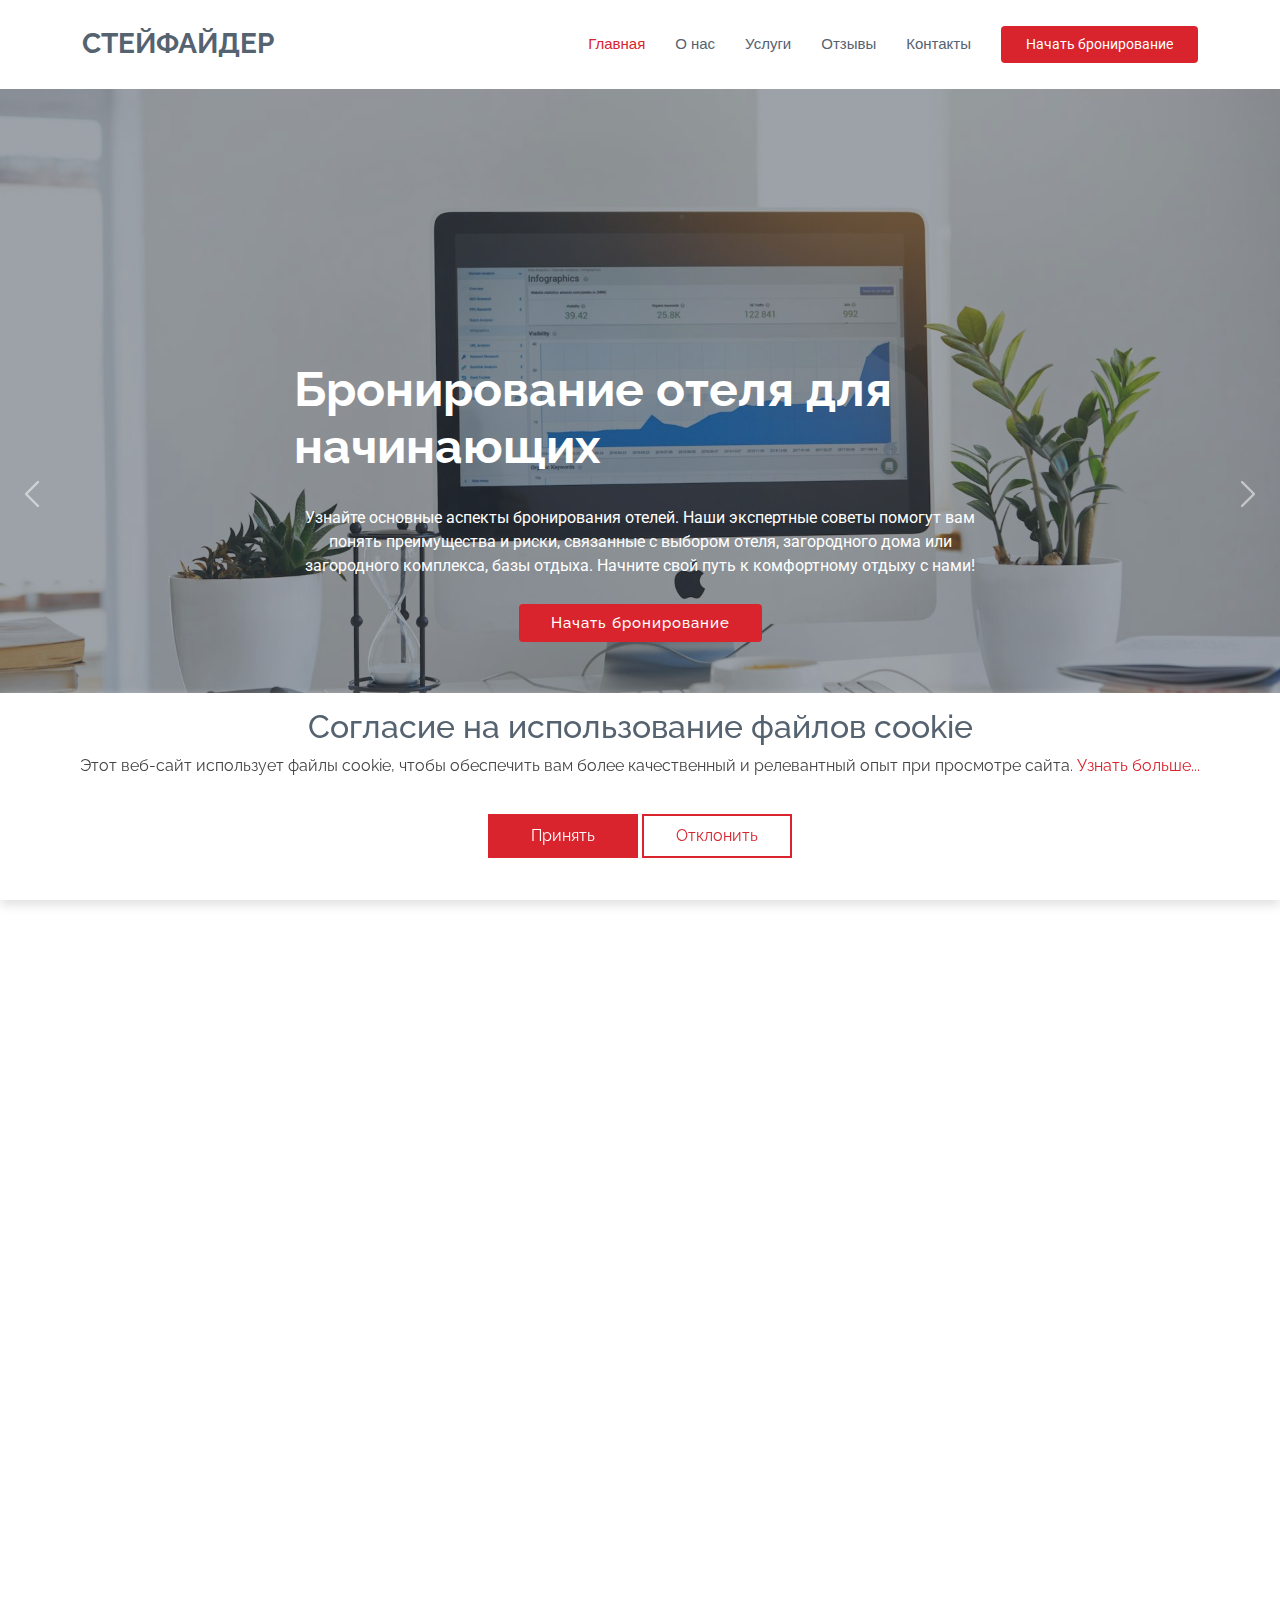
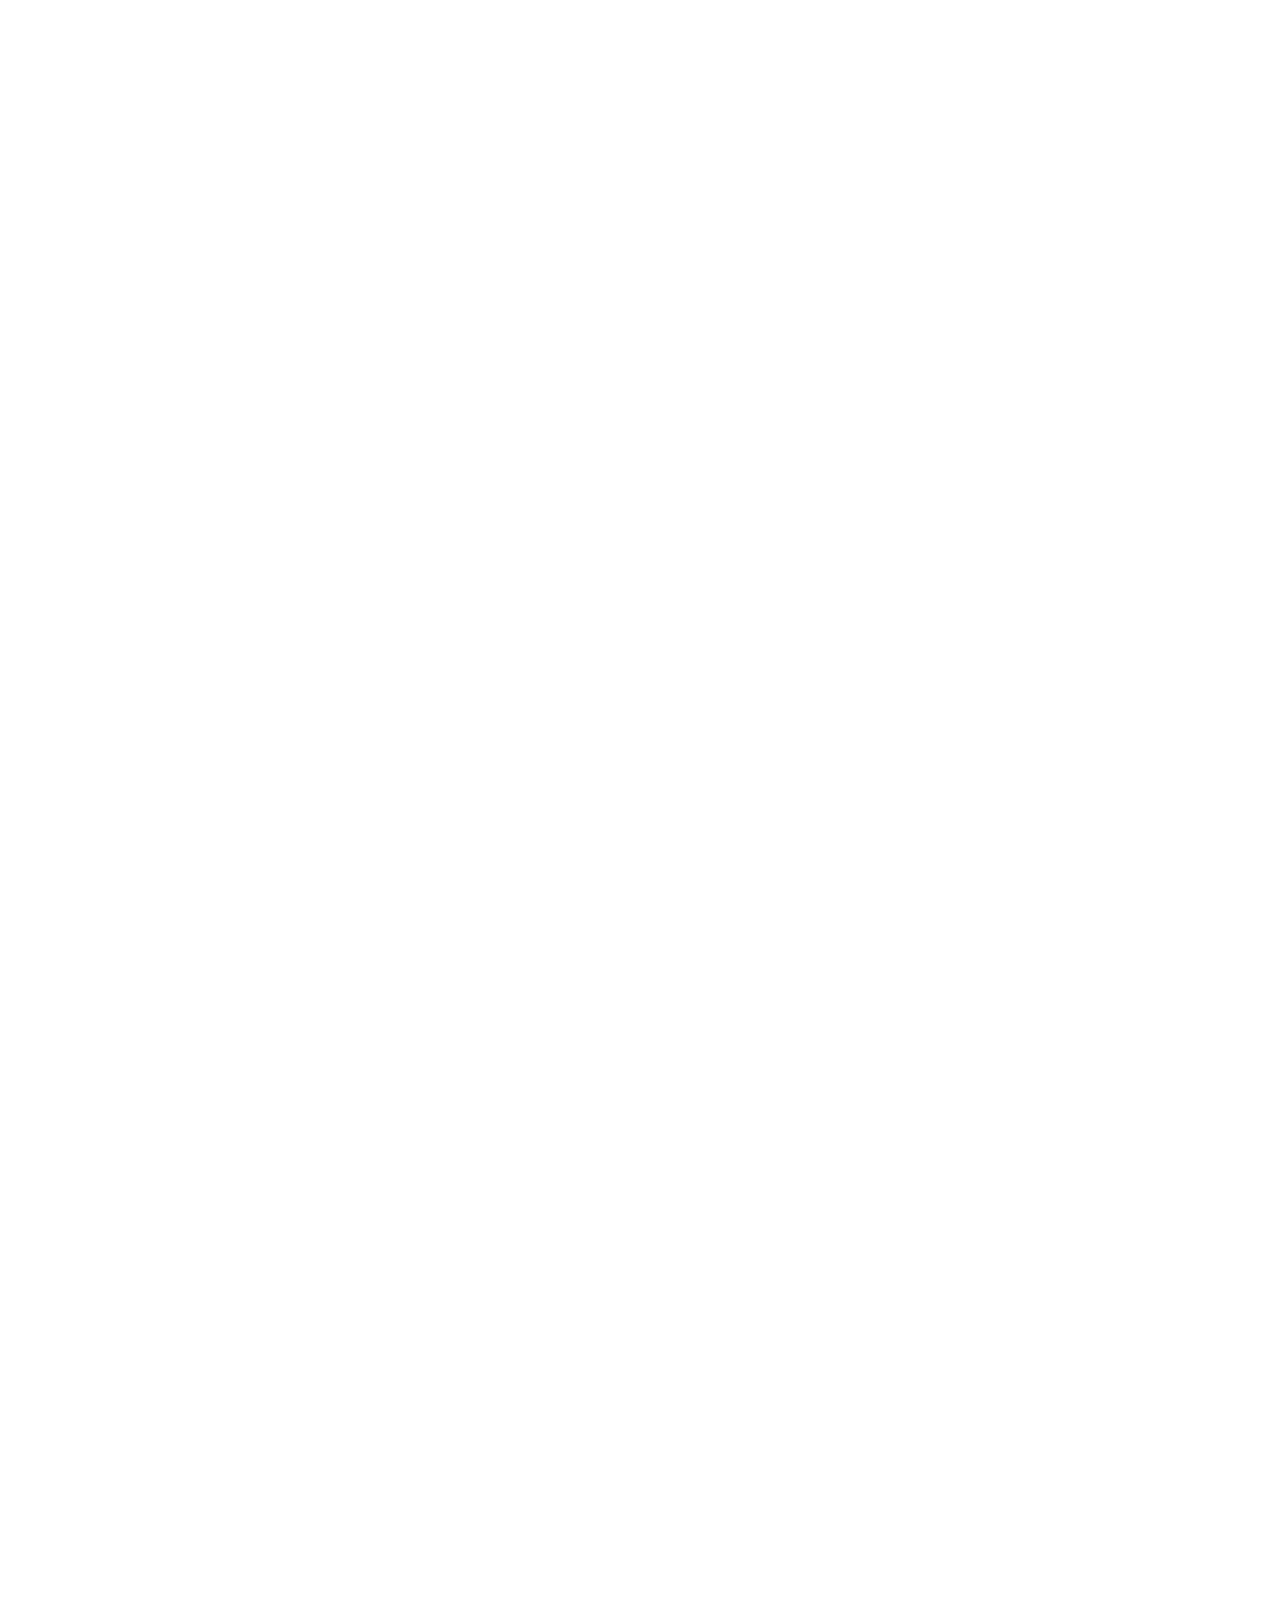
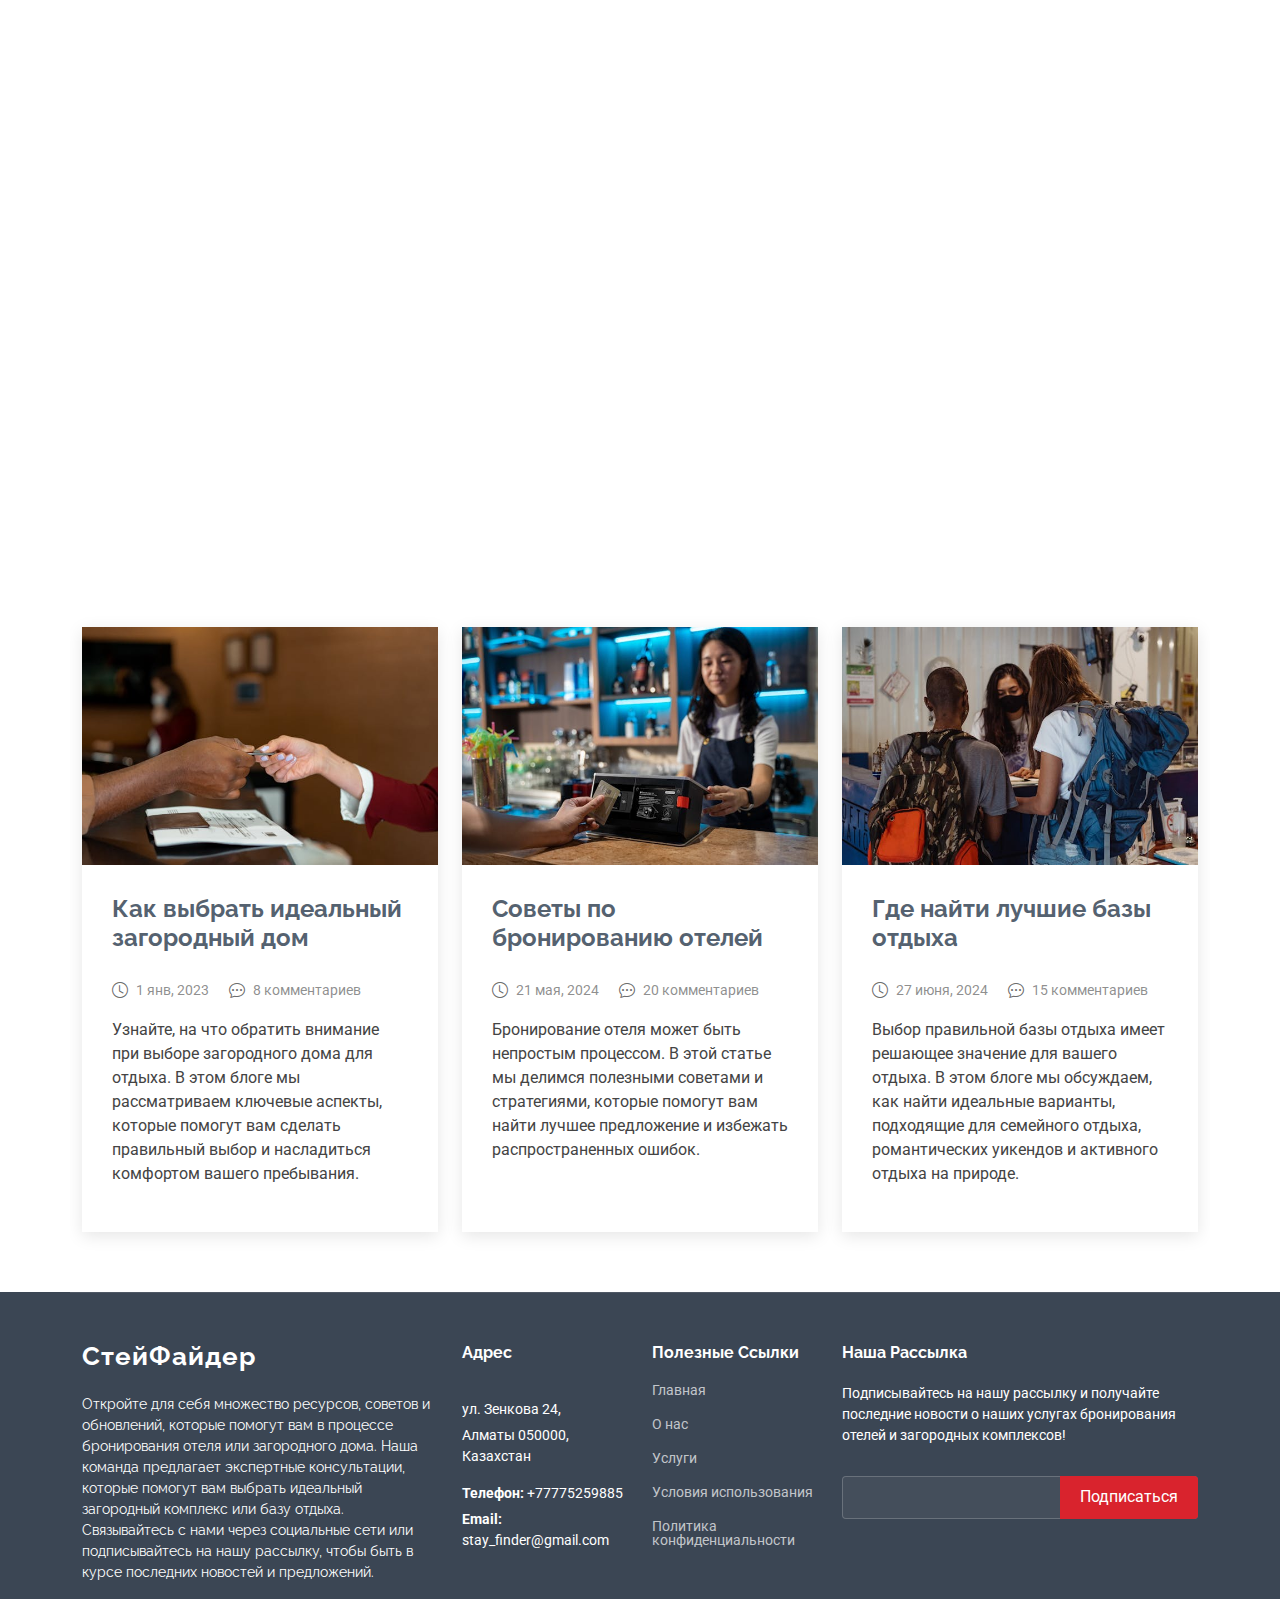
<file: index.html>
<!DOCTYPE html>
<html lang="en">
    <head>
        <meta charset="utf-8" />
        <meta content="width=device-width, initial-scale=1.0" name="viewport" />
        <title>СтейФайдер</title>
        <meta name="description" content="" />
        <meta name="keywords" content="" />

        <!-- Favicons -->
        <link href="assets/img/favicon.png" rel="icon" />
        <link href="assets/img/apple-touch-icon.png" rel="apple-touch-icon" />

        <!-- Fonts -->
        <link href="https://fonts.googleapis.com" rel="preconnect" />
        <link href="https://fonts.gstatic.com" rel="preconnect" crossorigin />
        <link
            href="https://fonts.googleapis.com/css2?family=Roboto:ital,wght@0,100;0,300;0,400;0,500;0,700;0,900;1,100;1,300;1,400;1,500;1,700;1,900&family=Poppins:ital,wght@0,100;0,200;0,300;0,400;0,500;0,600;0,700;0,800;0,900;1,100;1,200;1,300;1,400;1,500;1,600;1,700;1,800;1,900&family=Raleway:ital,wght@0,100;0,200;0,300;0,400;0,500;0,600;0,700;0,800;0,900;1,100;1,200;1,300;1,400;1,500;1,600;1,700;1,800;1,900&display=swap"
            rel="stylesheet"
        />

        <!-- Vendor CSS Files -->
        <link
            href="assets/vendor/bootstrap/css/bootstrap.min.css"
            rel="stylesheet"
        />
        <link
            href="assets/vendor/bootstrap-icons/bootstrap-icons.css"
            rel="stylesheet"
        />
        <link href="assets/vendor/aos/aos.css" rel="stylesheet" />
        <link
            href="assets/vendor/glightbox/css/glightbox.min.css"
            rel="stylesheet"
        />
        <link
            href="assets/vendor/swiper/swiper-bundle.min.css"
            rel="stylesheet"
        />

        <!-- Main CSS File -->
        <link href="assets/css/main.css" rel="stylesheet" />
    </head>

    <body class="index-page">
        <header id="header" class="header d-flex align-items-center sticky-top">
            <div
                class="container-fluid container-xl position-relative d-flex align-items-center"
            >
                <a
                    href="index.html"
                    class="logo d-flex align-items-center me-auto"
                >
                    <h1 class="sitename">СтейФайдер</h1>
                </a>

                <nav id="navmenu" class="navmenu">
                    <ul>
                        <li><a href="index.html" class="active">Главная</a></li>
                        <li><a href="about.html">О нас</a></li>
                        <li><a href="services.html">Услуги</a></li>
                        <li><a href="testimonials.html">Отзывы</a></li>
                        <li><a href="contact.html">Контакты</a></li>
                    </ul>
                    <i class="mobile-nav-toggle d-xl-none bi bi-list"></i>
                </nav>

                <a class="btn-getstarted" href="about.html"
                    >Начать бронирование</a
                >
            </div>
        </header>

        <main class="main">
            <!-- Hero Section -->
            <section id="hero" class="hero section dark-background">
                <div
                    id="hero-carousel"
                    class="carousel slide carousel-fade"
                    data-bs-ride="carousel"
                    data-bs-interval="5000"
                >
                    <div class="carousel-item active">
                        <img
                            src="assets/img/hero-carousel/hero-carousel-1.jpg"
                            alt=""
                        />
                        <div class="carousel-container">
                            <h2>Бронирование отеля для начинающих<br /></h2>
                            <p class="text-center">
                                Узнайте основные аспекты бронирования отелей.
                                Наши экспертные советы помогут вам понять
                                преимущества и риски, связанные с выбором отеля,
                                загородного дома или загородного комплекса, базы
                                отдыха. Начните свой путь к комфортному отдыху с
                                нами!
                            </p>
                            <a href="about.html" class="btn-get-started"
                                >Начать бронирование</a
                            >
                        </div>
                    </div>
                    <!-- End Carousel Item -->

                    <div class="carousel-item">
                        <img
                            src="assets/img/hero-carousel/hero-carousel-2.jpg"
                            alt=""
                        />
                        <div class="carousel-container">
                            <h2>Как забронировать загородный дом</h2>
                            <p class="text-center">
                                Бронирование загородного дома может быть
                                непростым процессом. Этот раздел предлагает
                                полное руководство по бронированию, включая
                                лучшие практики и ключевые факторы, которые
                                следует учитывать. Узнайте о различных
                                вариантах, доступных для вашей поездки, и
                                принимайте обоснованные решения для своего
                                отдыха.
                            </p>
                            <a href="contact.html" class="btn-get-started"
                                >Связаться с нами</a
                            >
                        </div>
                    </div>
                    <!-- End Carousel Item -->

                    <div class="carousel-item">
                        <img
                            src="assets/img/hero-carousel/hero-carousel-3.jpg"
                            alt=""
                        />
                        <div class="carousel-container">
                            <h2>Где забронировать загородный комплекс</h2>
                            <p class="text-center">
                                Найти подходящее место для бронирования
                                загородного комплекса или базы отдыха очень
                                важно. Этот раздел исследует различные варианты
                                бронирования, от проверенных источников до
                                онлайн-платформ. Освойте необходимые знания для
                                уверенного выбора и достижения ваших целей по
                                отдыху.
                            </p>
                            <a href="services.html" class="btn-get-started"
                                >Наши услуги</a
                            >
                        </div>
                    </div>
                    <!-- End Carousel Item -->

                    <a
                        class="carousel-control-prev"
                        href="#hero-carousel"
                        role="button"
                        data-bs-slide="prev"
                    >
                        <span
                            class="carousel-control-prev-icon bi bi-chevron-left"
                            aria-hidden="true"
                        ></span>
                    </a>

                    <a
                        class="carousel-control-next"
                        href="#hero-carousel"
                        role="button"
                        data-bs-slide="next"
                    >
                        <span
                            class="carousel-control-next-icon bi bi-chevron-right"
                            aria-hidden="true"
                        ></span>
                    </a>

                    <ol class="carousel-indicators"></ol>
                </div>
            </section>
            <!-- /Hero Section -->

            <!-- About Section -->
            <section id="about" class="about section">
                <!-- Section Title -->
                <div class="container section-title" data-aos="fade-up">
                    <h2>Наш подход к бронированию отелей и загородных домов</h2>
                    <p>
                        Ваш путь к комфортному отдыху<br />и успешному
                        бронированию
                    </p>
                </div>
                <!-- End Section Title -->

                <div class="container">
                    <div class="row gy-4">
                        <div
                            class="col-lg-6 content"
                            data-aos="fade-up"
                            data-aos-delay="100"
                        >
                            <p>
                                В нашей консалтинговой компании мы верим, что
                                осознанный подход к бронированию отелей,
                                загородных домов и загородных комплексов может
                                привести к значительному улучшению качества
                                отдыха. Наша миссия — предоставить четкие и
                                практические рекомендации для людей,
                                интересующихся бронированием отелей, загородных
                                домов и баз отдыха. Мы понимаем, что навигация в
                                сложностях процесса бронирования может быть
                                сложной, поэтому мы разработали комплексный
                                подход, чтобы поддержать наших клиентов на
                                каждом этапе. Наш подход начинается с
                                образования. Мы предоставляем ресурсы и
                                информацию о основах бронирования, гарантируя,
                                что вы понимаете ценность и потенциал
                                правильного выбора. Независимо от того,
                                являетесь ли вы новичком в бронировании или
                                хотите расширить свои возможности, наши эксперты
                                готовы помочь вам разобраться в процессе.
                            </p>
                        </div>

                        <div
                            class="col-lg-6"
                            data-aos="fade-up"
                            data-aos-delay="200"
                        >
                            <p>
                                Мы предлагаем персонализированные консультации,
                                адаптированные к вашим конкретным целям, помогая
                                вам определить наиболее подходящие стратегии
                                бронирования. Когда речь идет о том, как
                                забронировать загородный дом или базу отдыха, мы
                                проводим вас через различные варианты, доступные
                                на рынке. От бронирования физических объектов,
                                таких как дома и комплексы, до онлайн-ресурсов,
                                мы помогаем вам исследовать лучшие возможности
                                для вашего отдыха. Наша команда обеспечивает
                                ваше осознание связанных затрат и рисков,
                                позволяя вам принимать обоснованные решения.
                                Кроме того, мы предоставляем информацию о том,
                                где можно забронировать загородный комплекс.
                                Наша обширная сеть соединяет вас с надежными
                                поставщиками, гарантируя, что у вас есть доступ
                                к высококачественным услугам по конкурентным
                                ценам. Мы подчеркиваем прозрачность и честность
                                во всех сделках, давая вам уверенность в работе
                                с клиентами и продавцами на рынке.
                            </p>
                            <a href="about.html" class="read-more"
                                ><span>Читать далее</span
                                ><i class="bi bi-arrow-right"></i
                            ></a>
                        </div>
                    </div>
                </div>
            </section>
            <!-- /About Section -->

            <!-- Features Section -->
            <section id="features" class="features section">
                <!-- Section Title -->
                <div class="container section-title" data-aos="fade-up">
                    <h2>Особенности</h2>
                    <p>Проверьте наши особенности<br /></p>
                </div>
                <!-- End Section Title -->

                <div class="container" data-aos="fade-up" data-aos-delay="100">
                    <div class="row">
                        <div class="col-lg-3">
                            <ul class="nav nav-tabs flex-column">
                                <li class="nav-item">
                                    <a
                                        class="nav-link active show"
                                        data-bs-toggle="tab"
                                        href="#features-tab-1"
                                        >Бронирование отелей для новичков</a
                                    >
                                </li>
                                <li class="nav-item">
                                    <a
                                        class="nav-link"
                                        data-bs-toggle="tab"
                                        href="#features-tab-2"
                                        >Инвестиции в загородные дома</a
                                    >
                                </li>
                                <li class="nav-item">
                                    <a
                                        class="nav-link"
                                        data-bs-toggle="tab"
                                        href="#features-tab-3"
                                        >Как забронировать загородный
                                        комплекс</a
                                    >
                                </li>
                                <li class="nav-item">
                                    <a
                                        class="nav-link"
                                        data-bs-toggle="tab"
                                        href="#features-tab-4"
                                        >Где забронировать базу отдыха</a
                                    >
                                </li>
                                <li class="nav-item">
                                    <a
                                        class="nav-link"
                                        data-bs-toggle="tab"
                                        href="#features-tab-5"
                                        >Преимущества для клиентов при
                                        бронировании</a
                                    >
                                </li>
                            </ul>
                        </div>
                        <div class="col-lg-9 mt-4 mt-lg-0">
                            <div class="tab-content">
                                <div
                                    class="tab-pane active show"
                                    id="features-tab-1"
                                >
                                    <div class="row">
                                        <div
                                            class="col-lg-8 details order-2 order-lg-1"
                                        >
                                            <h3>
                                                Индивидуальные рекомендации для
                                                новых клиентов
                                            </h3>
                                            <p class="fst-italic">
                                                Начать путь в бронировании
                                                отелей может быть сложно, но с
                                                нашими персонализированными
                                                рекомендациями вы получите
                                                советы, которые соответствуют
                                                вашим финансовым целям. Мы
                                                уделяем время для объяснения
                                                основ бронирования отелей,
                                                помогая вам понять ценность и
                                                потенциал этого важного аспекта
                                                отдыха.
                                            </p>
                                            <p>
                                                Наш подход включает детальный
                                                анализ рыночных тенденций,
                                                факторов риска и преимуществ
                                                диверсификации вашего отдыха с
                                                помощью загородных комплексов.
                                                Мы предоставляем четкие и
                                                практические шаги, чтобы даже
                                                новички могли уверенно и понятно
                                                подходить к процессу
                                                бронирования.
                                            </p>
                                        </div>
                                        <div
                                            class="col-lg-4 text-center order-1 order-lg-2"
                                        >
                                            <img
                                                src="assets/img/tabs/tab-1.png"
                                                alt=""
                                                class="img-fluid"
                                            />
                                        </div>
                                    </div>
                                </div>
                                <div class="tab-pane" id="features-tab-2">
                                    <div class="row">
                                        <div
                                            class="col-lg-8 details order-2 order-lg-1"
                                        >
                                            <h3>
                                                Разработка стратегического
                                                подхода к вашему отдыху
                                            </h3>
                                            <p class="fst-italic">
                                                Хорошо спланированная стратегия
                                                — это ключ к успешному
                                                бронированию загородных домов.
                                                Наши эксперты работают с вами,
                                                чтобы разработать индивидуальный
                                                план, который соответствует
                                                вашим долгосрочным целям отдыха.
                                            </p>
                                            <p>
                                                Мы начинаем с оценки вашей
                                                текущей финансовой ситуации,
                                                уровня риска и целей. Затем мы
                                                разрабатываем комплексную
                                                стратегию, включая выбор
                                                правильного типа загородного
                                                дома и диверсификацию вашего
                                                отдыха. Мы также предоставляем
                                                постоянную поддержку для
                                                корректировки стратегии в
                                                зависимости от изменений на
                                                рынке.
                                            </p>
                                        </div>
                                        <div
                                            class="col-lg-4 text-center order-1 order-lg-2"
                                        >
                                            <img
                                                src="assets/img/tabs/tab-2.png"
                                                alt=""
                                                class="img-fluid"
                                            />
                                        </div>
                                    </div>
                                </div>
                                <div class="tab-pane" id="features-tab-3">
                                    <div class="row">
                                        <div
                                            class="col-lg-8 details order-2 order-lg-1"
                                        >
                                            <h3>
                                                Уверенное бронирование
                                                загородного комплекса
                                            </h3>
                                            <p class="fst-italic">
                                                Бронирование загородного
                                                комплекса может быть сложным
                                                процессом, особенно для тех, кто
                                                не знаком с рынком. Наши
                                                консультации предлагают
                                                экспертные советы по тому, как
                                                эффективно бронировать,
                                                независимо от вашего опыта.
                                            </p>
                                            <p>
                                                Мы охватываем все, от понимания
                                                различных типов загородных
                                                комплексов до оценки надежности
                                                продавцов. Наши консультанты
                                                предлагают рекомендации по
                                                лучшим практикам бронирования,
                                                включая способы избежать
                                                распространенных ошибок.
                                            </p>
                                        </div>
                                        <div
                                            class="col-lg-4 text-center order-1 order-lg-2"
                                        >
                                            <img
                                                src="assets/img/tabs/tab-3.png"
                                                alt=""
                                                class="img-fluid"
                                            />
                                        </div>
                                    </div>
                                </div>
                                <div class="tab-pane" id="features-tab-4">
                                    <div class="row">
                                        <div
                                            class="col-lg-8 details order-2 order-lg-1"
                                        >
                                            <h3>
                                                Соединяем вас с надежными
                                                источниками бронирования
                                            </h3>
                                            <p class="fst-italic">
                                                Найти надежный источник для
                                                бронирования базы отдыха важно
                                                для обеспечения качества и
                                                надежности вашего отдыха. Наши
                                                консультации включают доступ к
                                                сети проверенных продавцов
                                                загородных комплексов, как
                                                онлайн, так и оффлайн.
                                            </p>
                                            <p>
                                                Мы помогаем вам найти надежных
                                                поставщиков, которые предлагают
                                                конкурентные цены и прозрачные
                                                условия. Мы также помогаем в
                                                проверке качества и надежности
                                                объектов, которые вы собираетесь
                                                забронировать.
                                            </p>
                                        </div>
                                        <div
                                            class="col-lg-4 text-center order-1 order-lg-2"
                                        >
                                            <img
                                                src="assets/img/tabs/tab-4.png"
                                                alt=""
                                                class="img-fluid"
                                            />
                                        </div>
                                    </div>
                                </div>
                                <div class="tab-pane" id="features-tab-5">
                                    <div class="row">
                                        <div
                                            class="col-lg-8 details order-2 order-lg-1"
                                        >
                                            <h3>
                                                Используйте вашу покупательскую
                                                силу при бронировании
                                            </h3>
                                            <p class="fst-italic">
                                                Как клиент, у вас есть
                                                преимущество вести переговоры о
                                                лучших условиях при
                                                бронировании. Наши
                                                консультационные услуги помогут
                                                вам максимально использовать эту
                                                покупательскую силу.
                                            </p>
                                            <p>
                                                Мы предоставляем советы о том,
                                                как клиенты могут получить
                                                выгодные условия при
                                                бронировании, включая советы о
                                                том, когда лучше всего делать
                                                покупки, чтобы получить
                                                наибольшую выгоду. Наши эксперты
                                                помогут вам понять особенности
                                                рынка бронирования, чтобы вы
                                                могли принимать обоснованные
                                                решения и оптимизировать
                                                результаты своих инвестиций.
                                            </p>
                                        </div>
                                        <div
                                            class="col-lg-4 text-center order-1 order-lg-2"
                                        >
                                            <img
                                                src="assets/img/tabs/tab-5.png"
                                                alt=""
                                                class="img-fluid"
                                            />
                                        </div>
                                    </div>
                                </div>
                            </div>
                        </div>
                    </div>
                </div>
            </section>
            <!-- /Features Section -->

            <!-- Service Details Section -->
            <section id="service-details" class="service-details section">
                <div class="container">
                    <div class="row gy-4">
                        <div
                            class="col-lg-12"
                            data-aos="fade-up"
                            data-aos-delay="200"
                        >
                            <img
                                style="width: 100%"
                                src="assets/img/services.jpg"
                                alt=""
                                class="img-fluid services-img"
                            />
                            <h3>Ваш надежный партнер в бронировании</h3>
                            <p>
                                Выбор правильного консультанта для бронирования
                                отелей, загородных домов и баз отдыха имеет
                                ключевое значение для вашего финансового успеха.
                                Мы специализируемся на предоставлении
                                всестороннего руководства, адаптированного как
                                для новичков, так и для опытных клиентов, что
                                делает нас идеальным выбором для всех, кто хочет
                                уверенно ориентироваться в сфере бронирования.
                                Наш подход основан на глубоком понимании рынка
                                бронирования, предлагая четкие и практические
                                советы о том, как забронировать загородный
                                комплекс или базу отдыха. Мы стремимся помочь
                                вам стать уверенным клиентом, максимально
                                используя возможности для инвестиций с помощью
                                стратегических рекомендаций и надежной
                                поддержки.
                            </p>
                            <ul>
                                <li>
                                    <i class="bi bi-check-circle"></i>
                                    <span
                                        >Экспертные рекомендации для
                                        новичков</span
                                    >
                                </li>
                                <li>
                                    <i class="bi bi-check-circle"></i>
                                    <span
                                        >Стратегические рыночные аналитики</span
                                    >
                                </li>
                                <li>
                                    <i class="bi bi-check-circle"></i>
                                    <span>Доступ к проверенным продавцам</span>
                                </li>
                            </ul>
                            <p>
                                Для тех, кто только начинает бронировать отели
                                или загородные дома, мы предлагаем пошаговое
                                руководство, чтобы помочь вам понять основы
                                бронирования. Мы разбиваем сложные концепции на
                                простые советы, гарантируя, что вы принимаете
                                обоснованные решения на каждом этапе. Независимо
                                от того, интересуетесь ли вы физическими
                                загородными домами или базами отдыха, наша
                                команда готова предоставить необходимые знания
                                для вашего успеха.
                            </p>
                            <p>
                                Наши консультационные услуги также идеально
                                подходят для тех, кто хочет уточнить свои
                                существующие стратегии. Мы предоставляем
                                продвинутые аналитики по рыночным тенденциям,
                                помогая вам определить лучшие времена и места
                                для инвестиций. Как клиент, вы получите выгоду
                                от нашего умения обеспечивать выгодные сделки и
                                сопровождать вас через все сложности рынка. Наша
                                сеть проверенных продавцов гарантирует, что вы
                                всегда получите доступ к качественным услугам по
                                конкурентным ценам.
                            </p>
                        </div>
                    </div>
                </div>
            </section>
            <!-- /Service Details Section -->

            <!-- Blog Section -->
            <div class="container">
                <div class="row">
                    <!-- Блог Посты Секция -->
                    <section id="blog-posts" class="blog-posts section">
                        <div class="container">
                            <!-- Заголовок Секции -->
                            <div
                                class="container section-title"
                                data-aos="fade-up"
                            >
                                <h2>
                                    Инсайты по Бронированию Отелей и Загородных
                                    Комплексов
                                </h2>
                                <p>
                                    Изучите последние тенденции в бронировании
                                    жилья
                                </p>
                                <span>
                                    Оставайтесь в курсе новейших предложений по
                                    бронированию отелей, загородных домов и баз
                                    отдыха. Наш блог предлагает вам актуальные
                                    советы и стратегии, которые помогут вам
                                    выбрать идеальное место для отдыха.
                                    Независимо от того, ищете ли вы загородный
                                    комплекс или уютную базу отдыха, наш контент
                                    поможет вам сделать осознанный выбор.
                                    Погрузитесь в наши последние статьи и
                                    улучшите ваше путешествие.
                                </span>
                            </div>
                            <!-- Конец Заголовка Секции -->
                            <div class="row gy-4">
                                <div class="col-lg-4">
                                    <article>
                                        <div class="post-img">
                                            <img
                                                src="assets/img/blog/blog-1.jpg"
                                                alt=""
                                                class="img-fluid"
                                            />
                                        </div>

                                        <h2 class="title">
                                            <a href="blog-details.html"
                                                >Как выбрать идеальный
                                                загородный дом</a
                                            >
                                        </h2>

                                        <div class="meta-top">
                                            <ul>
                                                <li
                                                    class="d-flex align-items-center"
                                                >
                                                    <i class="bi bi-clock"></i>
                                                    <a href="blog-details.html"
                                                        ><time
                                                            datetime="2022-01-01"
                                                            >1 янв, 2023</time
                                                        ></a
                                                    >
                                                </li>
                                                <li
                                                    class="d-flex align-items-center"
                                                >
                                                    <i
                                                        class="bi bi-chat-dots"
                                                    ></i>
                                                    <a href="blog-details.html"
                                                        >8 комментариев</a
                                                    >
                                                </li>
                                            </ul>
                                        </div>

                                        <div class="content">
                                            <p>
                                                Узнайте, на что обратить
                                                внимание при выборе загородного
                                                дома для отдыха. В этом блоге мы
                                                рассматриваем ключевые аспекты,
                                                которые помогут вам сделать
                                                правильный выбор и насладиться
                                                комфортом вашего пребывания.
                                            </p>
                                        </div>
                                    </article>
                                </div>
                                <!-- Конец элемента поста -->

                                <div class="col-lg-4">
                                    <article>
                                        <div class="post-img">
                                            <img
                                                src="assets/img/blog/blog-2.jpg"
                                                alt=""
                                                class="img-fluid"
                                            />
                                        </div>

                                        <h2 class="title">
                                            <a href="blog-details.html"
                                                >Советы по бронированию
                                                отелей</a
                                            >
                                        </h2>

                                        <div class="meta-top">
                                            <ul>
                                                <li
                                                    class="d-flex align-items-center"
                                                >
                                                    <i class="bi bi-clock"></i>
                                                    <a href="blog-details.html"
                                                        ><time
                                                            datetime="2022-01-01"
                                                            >21 мая, 2024</time
                                                        ></a
                                                    >
                                                </li>
                                                <li
                                                    class="d-flex align-items-center"
                                                >
                                                    <i
                                                        class="bi bi-chat-dots"
                                                    ></i>
                                                    <a href="blog-details.html"
                                                        >20 комментариев</a
                                                    >
                                                </li>
                                            </ul>
                                        </div>

                                        <div class="content">
                                            <p>
                                                Бронирование отеля может быть
                                                непростым процессом. В этой
                                                статье мы делимся полезными
                                                советами и стратегиями, которые
                                                помогут вам найти лучшее
                                                предложение и избежать
                                                распространенных ошибок.
                                            </p>
                                        </div>
                                    </article>
                                </div>
                                <!-- Конец элемента поста -->

                                <div class="col-lg-4">
                                    <article>
                                        <div class="post-img">
                                            <img
                                                src="assets/img/blog/blog-3.jpg"
                                                alt=""
                                                class="img-fluid"
                                            />
                                        </div>

                                        <h2 class="title">
                                            <a href="blog-details.html"
                                                >Где найти лучшие базы отдыха</a
                                            >
                                        </h2>

                                        <div class="meta-top">
                                            <ul>
                                                <li
                                                    class="d-flex align-items-center"
                                                >
                                                    <i class="bi bi-clock"></i>
                                                    <a href="blog-details.html"
                                                        ><time
                                                            datetime="2022-01-01"
                                                            >27 июня, 2024</time
                                                        ></a
                                                    >
                                                </li>
                                                <li
                                                    class="d-flex align-items-center"
                                                >
                                                    <i
                                                        class="bi bi-chat-dots"
                                                    ></i>
                                                    <a href="blog-details.html"
                                                        >15 комментариев</a
                                                    >
                                                </li>
                                            </ul>
                                        </div>

                                        <div class="content">
                                            <p>
                                                Выбор правильной базы отдыха
                                                имеет решающее значение для
                                                вашего отдыха. В этом блоге мы
                                                обсуждаем, как найти идеальные
                                                варианты, подходящие для
                                                семейного отдыха, романтических
                                                уикендов и активного отдыха на
                                                природе.
                                            </p>
                                        </div>
                                    </article>
                                </div>
                                <!-- Конец элемента поста -->
                            </div>
                            <!-- Конец списка блогов -->
                        </div>
                    </section>
                    <!-- /Блог Посты Секция -->
                </div>
            </div>
            <!-- /Blog Section -->
        </main>

        <footer id="footer" class="footer dark-background">
            <div class="container footer-top">
                <div class="row gy-4">
                    <div class="col-lg-4 col-md-6 footer-about">
                        <a
                            href="index.html"
                            class="logo d-flex align-items-center"
                        >
                            <span class="sitename">СтейФайдер</span>
                        </a>
                        <p>
                            Откройте для себя множество ресурсов, советов и
                            обновлений, которые помогут вам в процессе
                            бронирования отеля или загородного дома. Наша
                            команда предлагает экспертные консультации, которые
                            помогут вам выбрать идеальный загородный комплекс
                            или базу отдыха. Связывайтесь с нами через
                            социальные сети или подписывайтесь на нашу рассылку,
                            чтобы быть в курсе последних новостей и предложений.
                        </p>
                    </div>

                    <div class="col-lg-2 col-md-3 footer-links">
                        <h4>Адрес</h4>
                        <div class="footer-contact pt-3">
                            <p>ул. Зенкова 24,</p>
                            <p>Алматы 050000, Казахстан</p>
                            <p class="mt-3">
                                <strong>Телефон:</strong>
                                <span>+77775259885</span>
                            </p>
                            <p>
                                <strong>Email:</strong>
                                <span>stay_finder@gmail.com</span>
                            </p>
                        </div>
                    </div>

                    <div class="col-lg-2 col-md-3 footer-links">
                        <h4>Полезные Ссылки</h4>
                        <ul>
                            <li><a href="index.html">Главная</a></li>
                            <li><a href="about.html">О нас</a></li>
                            <li><a href="services.html">Услуги</a></li>
                            <li>
                                <a href="terms-of-use.html"
                                    >Условия использования</a
                                >
                            </li>
                            <li>
                                <a href="privacy-policy.html"
                                    >Политика конфиденциальности</a
                                >
                            </li>
                        </ul>
                    </div>

                    <div class="col-lg-4 col-md-12 footer-newsletter">
                        <h4>Наша Рассылка</h4>
                        <p>
                            Подписывайтесь на нашу рассылку и получайте
                            последние новости о наших услугах бронирования
                            отелей и загородных комплексов!
                        </p>
                        <form
                            action="forms/newsletter.php"
                            method="post"
                            class="php-email-form"
                        >
                            <div class="newsletter-form">
                                <input type="email" name="email" id="email" />
                                <input
                                    type="submit"
                                    id="submit"
                                    onclick="sendForm()"
                                    value="Подписаться"
                                />
                            </div>
                            <div
                                id="result"
                                style="color: red; font-size: 12px"
                            ></div>
                            <div class="loading">Загрузка</div>
                            <div class="error-message"></div>
                            <div class="sent-message">
                                Ваш запрос на подписку был отправлен. Спасибо!
                            </div>
                        </form>
                    </div>
                </div>
            </div>
        </footer>

        <!-- Cookie banner -->
        <div class="cookie-wrapper show">
            <div>
                <i class="bx bx-cookie"></i>
                <h2 style="text-align: center">
                    Согласие на использование файлов cookie
                </h2>
            </div>

            <div class="data">
                <p>
                    Этот веб-сайт использует файлы cookie, чтобы обеспечить вам
                    более качественный и релевантный опыт при просмотре сайта.
                    <a href="#">Узнать больше...</a>
                </p>
            </div>

            <div class="buttons">
                <button class="cookie-button" id="acceptBtn">Принять</button>
                <button class="cookie-button" id="declineBtn">Отклонить</button>
            </div>
        </div>

        <!-- End Cookie banner -->

        <!-- Scroll Top -->
        <a
            href="#"
            id="scroll-top"
            class="scroll-top d-flex align-items-center justify-content-center"
            ><i class="bi bi-arrow-up-short"></i
        ></a>

        <!-- Preloader -->
        <div id="preloader"></div>

        <!-- Vendor JS Files -->
        <script src="assets/vendor/bootstrap/js/bootstrap.bundle.min.js"></script>
        <script src="assets/vendor/php-email-form/validate.js"></script>
        <script src="assets/vendor/aos/aos.js"></script>
        <script src="assets/vendor/glightbox/js/glightbox.min.js"></script>
        <script src="assets/vendor/imagesloaded/imagesloaded.pkgd.min.js"></script>
        <script src="assets/vendor/isotope-layout/isotope.pkgd.min.js"></script>
        <script src="assets/vendor/purecounter/purecounter_vanilla.js"></script>
        <script src="assets/vendor/waypoints/noframework.waypoints.js"></script>
        <script src="assets/vendor/swiper/swiper-bundle.min.js"></script>

        <!-- Main JS File -->
        <script src="assets/js/main.js"></script>
        <script src="assets/js/cookiebanner.js"></script>
        <script src="assets/js/contact-form.js"></script>
    </body>
</html>
</file>
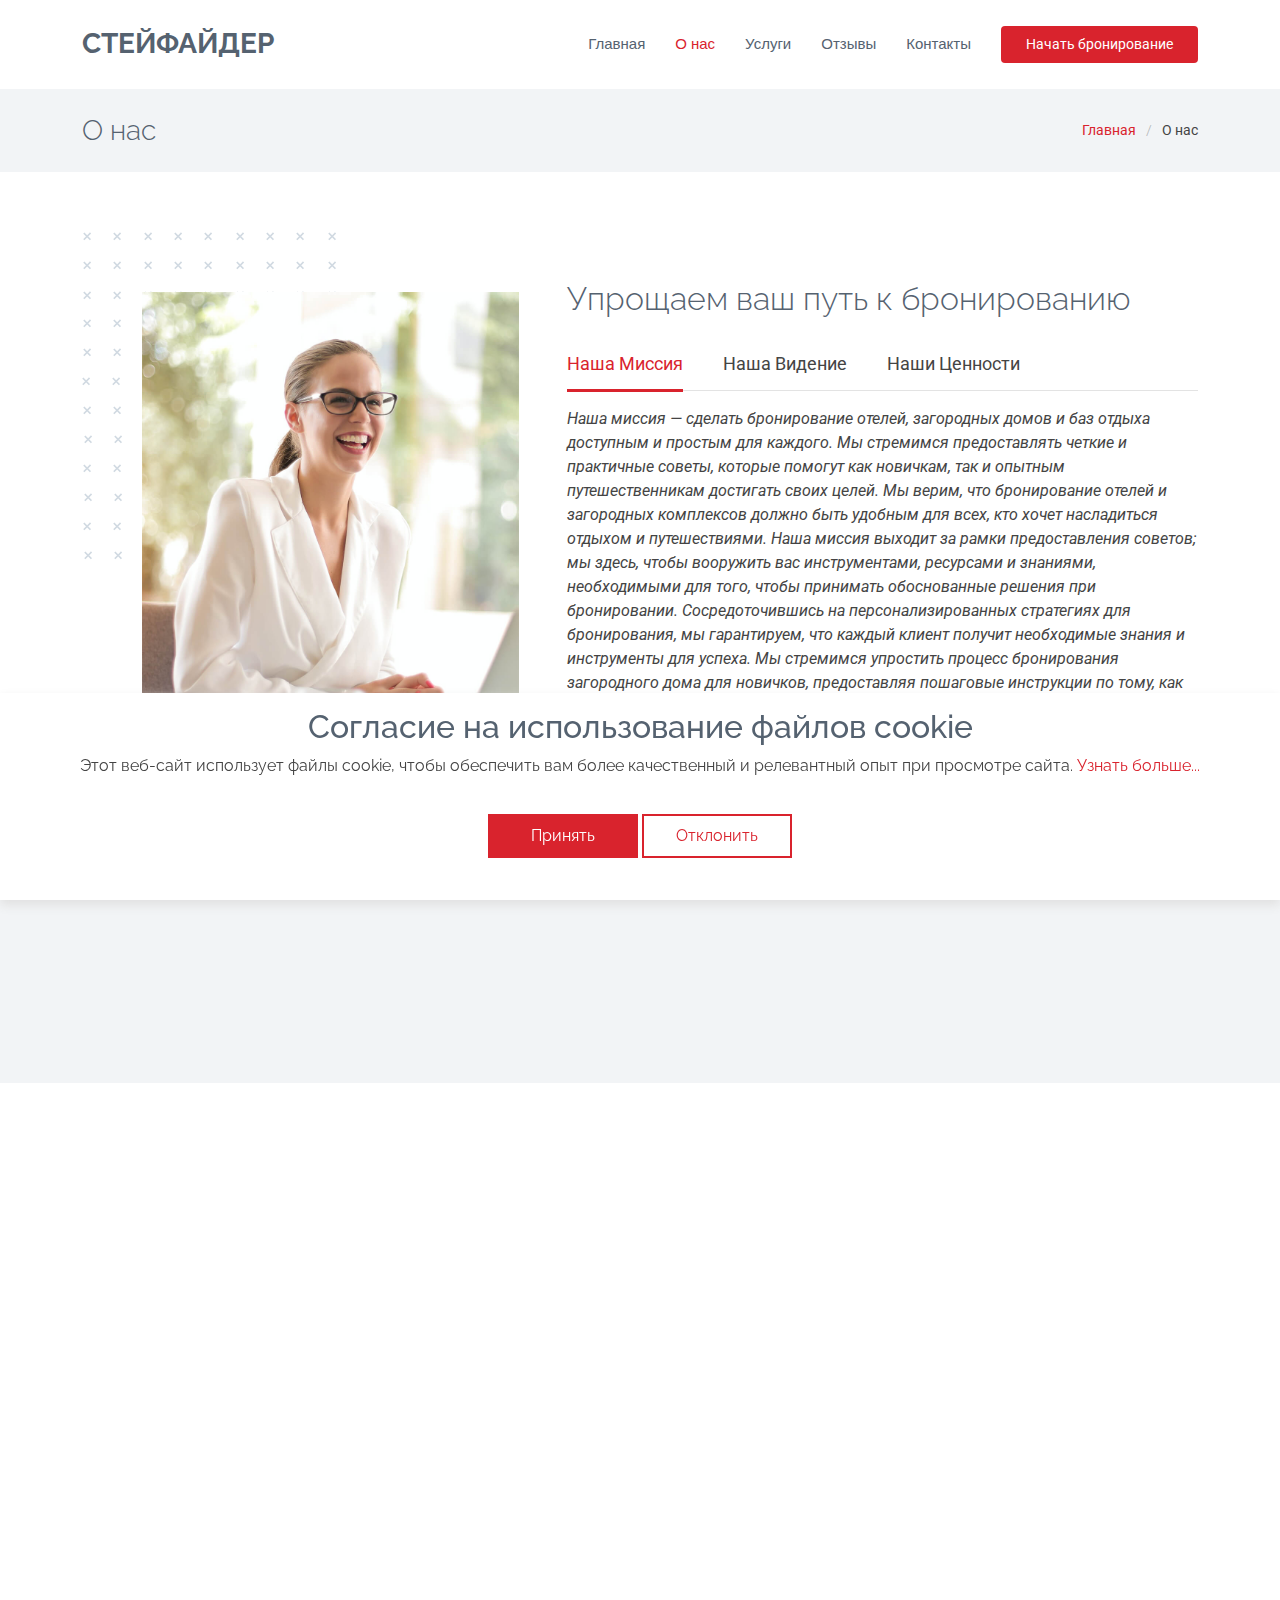
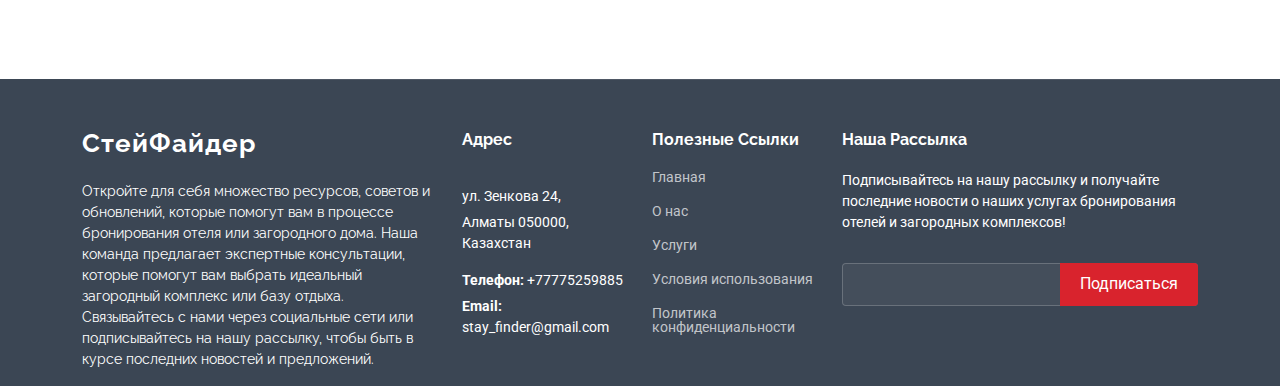
<file: about.html>
<!DOCTYPE html>
<html lang="en">
    <head>
        <meta charset="utf-8" />
        <meta content="width=device-width, initial-scale=1.0" name="viewport" />
        <title>СтейФайдер</title>
        <meta name="description" content="" />
        <meta name="keywords" content="" />

        <!-- Favicons -->
        <link href="assets/img/favicon.png" rel="icon" />
        <link href="assets/img/apple-touch-icon.png" rel="apple-touch-icon" />

        <!-- Fonts -->
        <link href="https://fonts.googleapis.com" rel="preconnect" />
        <link href="https://fonts.gstatic.com" rel="preconnect" crossorigin />
        <link
            href="https://fonts.googleapis.com/css2?family=Roboto:ital,wght@0,100;0,300;0,400;0,500;0,700;0,900;1,100;1,300;1,400;1,500;1,700;1,900&family=Poppins:ital,wght@0,100;0,200;0,300;0,400;0,500;0,600;0,700;0,800;0,900;1,100;1,200;1,300;1,400;1,500;1,600;1,700;1,800;1,900&family=Raleway:ital,wght@0,100;0,200;0,300;0,400;0,500;0,600;0,700;0,800;0,900;1,100;1,200;1,300;1,400;1,500;1,600;1,700;1,800;1,900&display=swap"
            rel="stylesheet"
        />

        <!-- Vendor CSS Files -->
        <link
            href="assets/vendor/bootstrap/css/bootstrap.min.css"
            rel="stylesheet"
        />
        <link
            href="assets/vendor/bootstrap-icons/bootstrap-icons.css"
            rel="stylesheet"
        />
        <link href="assets/vendor/aos/aos.css" rel="stylesheet" />
        <link
            href="assets/vendor/glightbox/css/glightbox.min.css"
            rel="stylesheet"
        />
        <link
            href="assets/vendor/swiper/swiper-bundle.min.css"
            rel="stylesheet"
        />

        <!-- Main CSS File -->
        <link href="assets/css/main.css" rel="stylesheet" />
    </head>

    <body class="index-page">
        <header id="header" class="header d-flex align-items-center sticky-top">
            <div
                class="container-fluid container-xl position-relative d-flex align-items-center"
            >
                <a
                    href="index.html"
                    class="logo d-flex align-items-center me-auto"
                >
                    <h1 class="sitename">СтейФайдер</h1>
                </a>

                <nav id="navmenu" class="navmenu">
                    <ul>
                        <li><a href="index.html">Главная</a></li>
                        <li><a href="about.html" class="active">О нас</a></li>
                        <li><a href="services.html">Услуги</a></li>
                        <li><a href="testimonials.html">Отзывы</a></li>
                        <li><a href="contact.html">Контакты</a></li>
                    </ul>
                    <i class="mobile-nav-toggle d-xl-none bi bi-list"></i>
                </nav>

                <a class="btn-getstarted" href="about.html"
                    >Начать бронирование</a
                >
            </div>
        </header>

        <main class="main">
            <!-- Page Title -->
            <div class="page-title light-background">
                <div
                    class="container d-lg-flex justify-content-between align-items-center"
                >
                    <h1 class="mb-2 mb-lg-0">О нас</h1>
                    <nav class="breadcrumbs">
                        <ol>
                            <li><a href="index.html">Главная</a></li>
                            <li class="current">О нас</li>
                        </ol>
                    </nav>
                </div>
            </div>
            <!-- End Page Title -->

            <!-- About 2 Section -->
            <section id="about-2" class="about-2 section">
                <div class="container" data-aos="fade-up">
                    <div
                        class="row g-4 g-lg-5"
                        data-aos="fade-up"
                        data-aos-delay="200"
                    >
                        <div class="col-lg-5">
                            <div class="about-img">
                                <img
                                    src="assets/img/about-portrait.jpg"
                                    class="img-fluid"
                                    alt=""
                                />
                            </div>
                        </div>

                        <div class="col-lg-7">
                            <h3 class="pt-0 pt-lg-5">
                                Упрощаем ваш путь к бронированию
                            </h3>

                            <!-- Tabs -->
                            <ul class="nav nav-pills mb-3">
                                <li>
                                    <a
                                        class="nav-link active"
                                        data-bs-toggle="pill"
                                        href="#about-2-tab1"
                                        >Наша Миссия</a
                                    >
                                </li>
                                <li>
                                    <a
                                        class="nav-link"
                                        data-bs-toggle="pill"
                                        href="#about-2-tab2"
                                        >Наша Видение</a
                                    >
                                </li>
                                <li>
                                    <a
                                        class="nav-link"
                                        data-bs-toggle="pill"
                                        href="#about-2-tab3"
                                        >Наши Ценности</a
                                    >
                                </li>
                            </ul>
                            <!-- End Tabs -->

                            <!-- Tab Content -->
                            <div class="tab-content">
                                <div
                                    class="tab-pane fade show active"
                                    id="about-2-tab1"
                                >
                                    <p class="fst-italic">
                                        Наша миссия — сделать бронирование
                                        отелей, загородных домов и баз отдыха
                                        доступным и простым для каждого. Мы
                                        стремимся предоставлять четкие и
                                        практичные советы, которые помогут как
                                        новичкам, так и опытным путешественникам
                                        достигать своих целей. Мы верим, что
                                        бронирование отелей и загородных
                                        комплексов должно быть удобным для всех,
                                        кто хочет насладиться отдыхом и
                                        путешествиями. Наша миссия выходит за
                                        рамки предоставления советов; мы здесь,
                                        чтобы вооружить вас инструментами,
                                        ресурсами и знаниями, необходимыми для
                                        того, чтобы принимать обоснованные
                                        решения при бронировании.
                                        Сосредоточившись на персонализированных
                                        стратегиях для бронирования, мы
                                        гарантируем, что каждый клиент получит
                                        необходимые знания и инструменты для
                                        успеха. Мы стремимся упростить процесс
                                        бронирования загородного дома для
                                        новичков, предоставляя пошаговые
                                        инструкции по тому, как бронировать
                                        жилье, где искать лучшие предложения и
                                        как использовать свои возможности для
                                        получения максимальной выгоды. Наша
                                        задача — помочь вам уверенно
                                        ориентироваться в сложностях
                                        бронирования, принимая осознанные
                                        решения на каждом этапе.
                                    </p>
                                </div>
                                <!-- End Tab 1 Content -->

                                <div class="tab-pane fade" id="about-2-tab2">
                                    <p class="fst-italic">
                                        Наша видение заключается в том, чтобы
                                        стать ведущим авторитетом в области
                                        бронирования отелей и загородных
                                        комплексов, предоставляя возможность как
                                        индивидуумам, так и организациям
                                        принимать обоснованные, стратегические
                                        решения для улучшения их отдыха и
                                        комфорта. Мы стремимся создать мир, где
                                        бронирование отелей и баз отдыха будет
                                        доступно не только для избранных, но и
                                        станет основой для разнообразного и
                                        безопасного отдыха. Мы представляем
                                        будущее, в котором каждый, от новичков
                                        до опытных путешественников, понимает
                                        ценность и потенциал бронирования.
                                        Предоставляя экспертные рекомендации по
                                        всем аспектам бронирования, мы стремимся
                                        сделать это центральной частью
                                        финансовых стратегий наших клиентов. Мы
                                        видим будущее, где наши клиенты уверены
                                        в своем выборе, уверенные в том, что у
                                        них есть надежный партнер, который
                                        поможет им в изменяющемся мире
                                        бронирования.
                                    </p>
                                </div>
                                <!-- End Tab 2 Content -->

                                <div class="tab-pane fade" id="about-2-tab3">
                                    <p class="fst-italic">
                                        Наши ценности основаны на честности,
                                        прозрачности и стремлении к
                                        совершенству. Мы считаем, что успешное
                                        бронирование отелей и загородных
                                        комплексов строится на доверии, и мы
                                        обязуемся поддерживать высочайшие
                                        этические стандарты во всех наших
                                        взаимодействиях. Прозрачность является
                                        ключевым аспектом нашего подхода; мы
                                        предоставляем четкие и честные
                                        рекомендации, чтобы наши клиенты
                                        понимали каждый аспект своего
                                        бронирования. Мы ценим образование и
                                        расширение прав и возможностей, веря,
                                        что хорошо информированный клиент —
                                        успешный клиент. Поэтому мы не просто
                                        даем рекомендации; мы уделяем время
                                        объяснению причин за нашими советами,
                                        обеспечивая наших клиентов знаниями,
                                        необходимыми для принятия осознанных
                                        решений. Будь то ваше первое
                                        бронирование отеля или вы опытный
                                        путешественник, стремящийся улучшить
                                        свою стратегию, мы готовы предложить
                                        честные, беспристрастные советы, ставя
                                        ваши интересы на первое место. Наша цель
                                        — помочь вам достичь успеха в
                                        путешествиях через бронирование отелей и
                                        загородных домов, опираясь на надежный
                                        фундамент.
                                    </p>
                                </div>
                                <!-- End Tab 3 Content -->
                            </div>
                        </div>
                    </div>
                </div>
            </section>
            <!-- /About 2 Section -->

            <!-- Stats Section -->
            <section id="stats" class="stats section light-background">
                <div class="container" data-aos="fade-up" data-aos-delay="100">
                    <div class="row gy-4">
                        <div class="col-lg-3 col-md-6">
                            <div class="stats-item text-center w-100 h-100">
                                <span
                                    data-purecounter-start="0"
                                    data-purecounter-end="2232"
                                    data-purecounter-duration="1"
                                    class="purecounter"
                                ></span>
                                <p>Клиенты</p>
                            </div>
                        </div>
                        <!-- End Stats Item -->

                        <div class="col-lg-3 col-md-6">
                            <div class="stats-item text-center w-100 h-100">
                                <span
                                    data-purecounter-start="0"
                                    data-purecounter-end="521"
                                    data-purecounter-duration="1"
                                    class="purecounter"
                                ></span>
                                <p>Проекты</p>
                            </div>
                        </div>
                        <!-- End Stats Item -->

                        <div class="col-lg-3 col-md-6">
                            <div class="stats-item text-center w-100 h-100">
                                <span
                                    data-purecounter-start="0"
                                    data-purecounter-end="1453"
                                    data-purecounter-duration="1"
                                    class="purecounter"
                                ></span>
                                <p>Часы Поддержки</p>
                            </div>
                        </div>
                        <!-- End Stats Item -->

                        <div class="col-lg-3 col-md-6">
                            <div class="stats-item text-center w-100 h-100">
                                <span
                                    data-purecounter-start="0"
                                    data-purecounter-end="32"
                                    data-purecounter-duration="1"
                                    class="purecounter"
                                ></span>
                                <p>Сотрудники</p>
                            </div>
                        </div>
                        <!-- End Stats Item -->
                    </div>
                </div>
            </section>
            <!-- /Stats Section -->

            <!-- Team Section -->
            <section id="team" class="team section">
                <div class="container">
                    <div class="row gy-4">
                        <div
                            class="col-lg-6"
                            data-aos="fade-up"
                            data-aos-delay="100"
                        >
                            <div class="team-member d-flex align-items-start">
                                <div class="pic">
                                    <img
                                        src="assets/img/team/team-1.jpg"
                                        class="img-fluid"
                                        alt=""
                                    />
                                </div>
                                <div class="member-info">
                                    <h4>Андрей Трофимов</h4>
                                    <span
                                        >Специалист по бронированию отелей</span
                                    >
                                    <p>
                                        Андрей помогает клиентам находить лучшие
                                        варианты бронирования отелей, предлагая
                                        советы по выбору мест и оптимальным
                                        периодам для поездок.
                                    </p>
                                </div>
                            </div>
                        </div>
                        <!-- End Team Member -->

                        <div
                            class="col-lg-6"
                            data-aos="fade-up"
                            data-aos-delay="200"
                        >
                            <div class="team-member d-flex align-items-start">
                                <div class="pic">
                                    <img
                                        src="assets/img/team/team-2.jpg"
                                        class="img-fluid"
                                        alt=""
                                    />
                                </div>
                                <div class="member-info">
                                    <h4>Алина Кочмарова</h4>
                                    <span
                                        >Консультант по загородным
                                        комплексам</span
                                    >
                                    <p>
                                        Алина специализируется на помощи
                                        клиентам в выборе загородных комплексов
                                        для отдыха, предлагая индивидуальные
                                        решения и рекомендации.
                                    </p>
                                </div>
                            </div>
                        </div>
                        <!-- End Team Member -->

                        <div
                            class="col-lg-6"
                            data-aos="fade-up"
                            data-aos-delay="300"
                        >
                            <div class="team-member d-flex align-items-start">
                                <div class="pic">
                                    <img
                                        src="assets/img/team/team-3.jpg"
                                        class="img-fluid"
                                        alt=""
                                    />
                                </div>
                                <div class="member-info">
                                    <h4>Эмрет Топрак</h4>
                                    <span>Эксперт по загородным домам</span>
                                    <p>
                                        Эмрет обладает глубокими знаниями о
                                        рынке загородных домов и помогает
                                        клиентам найти идеальные варианты для
                                        отдыха с семьей или друзьями.
                                    </p>
                                </div>
                            </div>
                        </div>
                        <!-- End Team Member -->

                        <div
                            class="col-lg-6"
                            data-aos="fade-up"
                            data-aos-delay="400"
                        >
                            <div class="team-member d-flex align-items-start">
                                <div class="pic">
                                    <img
                                        src="assets/img/team/team-4.jpg"
                                        class="img-fluid"
                                        alt=""
                                    />
                                </div>
                                <div class="member-info">
                                    <h4>Анна Галина</h4>
                                    <span>Менеджер по работе с клиентами</span>
                                    <p>
                                        Анна фокусируется на построении крепких
                                        отношений с клиентами, помогая им с
                                        бронированием баз отдыха и предоставляя
                                        персонализированное руководство на всех
                                        этапах их путешествия.
                                    </p>
                                </div>
                            </div>
                        </div>
                        <!-- End Team Member -->
                    </div>
                </div>
            </section>
            <!-- /Team Section -->
        </main>
        <footer id="footer" class="footer dark-background">
            <div class="container footer-top">
                <div class="row gy-4">
                    <div class="col-lg-4 col-md-6 footer-about">
                        <a
                            href="index.html"
                            class="logo d-flex align-items-center"
                        >
                            <span class="sitename">СтейФайдер</span>
                        </a>
                        <p>
                            Откройте для себя множество ресурсов, советов и
                            обновлений, которые помогут вам в процессе
                            бронирования отеля или загородного дома. Наша
                            команда предлагает экспертные консультации, которые
                            помогут вам выбрать идеальный загородный комплекс
                            или базу отдыха. Связывайтесь с нами через
                            социальные сети или подписывайтесь на нашу рассылку,
                            чтобы быть в курсе последних новостей и предложений.
                        </p>
                    </div>

                    <div class="col-lg-2 col-md-3 footer-links">
                        <h4>Адрес</h4>
                        <div class="footer-contact pt-3">
                            <p>ул. Зенкова 24,</p>
                            <p>Алматы 050000, Казахстан</p>
                            <p class="mt-3">
                                <strong>Телефон:</strong>
                                <span>+77775259885</span>
                            </p>
                            <p>
                                <strong>Email:</strong>
                                <span>stay_finder@gmail.com</span>
                            </p>
                        </div>
                    </div>

                    <div class="col-lg-2 col-md-3 footer-links">
                        <h4>Полезные Ссылки</h4>
                        <ul>
                            <li><a href="index.html">Главная</a></li>
                            <li><a href="about.html">О нас</a></li>
                            <li><a href="services.html">Услуги</a></li>
                            <li>
                                <a href="terms-of-use.html"
                                    >Условия использования</a
                                >
                            </li>
                            <li>
                                <a href="privacy-policy.html"
                                    >Политика конфиденциальности</a
                                >
                            </li>
                        </ul>
                    </div>

                    <div class="col-lg-4 col-md-12 footer-newsletter">
                        <h4>Наша Рассылка</h4>
                        <p>
                            Подписывайтесь на нашу рассылку и получайте
                            последние новости о наших услугах бронирования
                            отелей и загородных комплексов!
                        </p>
                        <form
                            action="forms/newsletter.php"
                            method="post"
                            class="php-email-form"
                        >
                            <div class="newsletter-form">
                                <input type="email" name="email" id="email" />
                                <input
                                    type="submit"
                                    id="submit"
                                    onclick="sendForm()"
                                    value="Подписаться"
                                />
                            </div>
                            <div
                                id="result"
                                style="color: red; font-size: 12px"
                            ></div>
                            <div class="loading">Загрузка</div>
                            <div class="error-message"></div>
                            <div class="sent-message">
                                Ваш запрос на подписку был отправлен. Спасибо!
                            </div>
                        </form>
                    </div>
                </div>
            </div>
        </footer>

        <!-- Cookie banner -->
        <div class="cookie-wrapper show">
            <div>
                <i class="bx bx-cookie"></i>
                <h2 style="text-align: center">
                    Согласие на использование файлов cookie
                </h2>
            </div>

            <div class="data">
                <p>
                    Этот веб-сайт использует файлы cookie, чтобы обеспечить вам
                    более качественный и релевантный опыт при просмотре сайта.
                    <a href="#">Узнать больше...</a>
                </p>
            </div>

            <div class="buttons">
                <button class="cookie-button" id="acceptBtn">Принять</button>
                <button class="cookie-button" id="declineBtn">Отклонить</button>
            </div>
        </div>

        <!-- End Cookie banner -->

        <!-- Scroll Top -->
        <a
            href="#"
            id="scroll-top"
            class="scroll-top d-flex align-items-center justify-content-center"
            ><i class="bi bi-arrow-up-short"></i
        ></a>

        <!-- Preloader -->
        <div id="preloader"></div>

        <!-- Vendor JS Files -->
        <script src="assets/vendor/bootstrap/js/bootstrap.bundle.min.js"></script>
        <script src="assets/vendor/php-email-form/validate.js"></script>
        <script src="assets/vendor/aos/aos.js"></script>
        <script src="assets/vendor/glightbox/js/glightbox.min.js"></script>
        <script src="assets/vendor/imagesloaded/imagesloaded.pkgd.min.js"></script>
        <script src="assets/vendor/isotope-layout/isotope.pkgd.min.js"></script>
        <script src="assets/vendor/purecounter/purecounter_vanilla.js"></script>
        <script src="assets/vendor/waypoints/noframework.waypoints.js"></script>
        <script src="assets/vendor/swiper/swiper-bundle.min.js"></script>

        <!-- Main JS File -->
        <script src="assets/js/main.js"></script>
        <script src="assets/js/cookiebanner.js"></script>
        <script src="assets/js/contact-form.js"></script>
    </body>
</html>
</file>
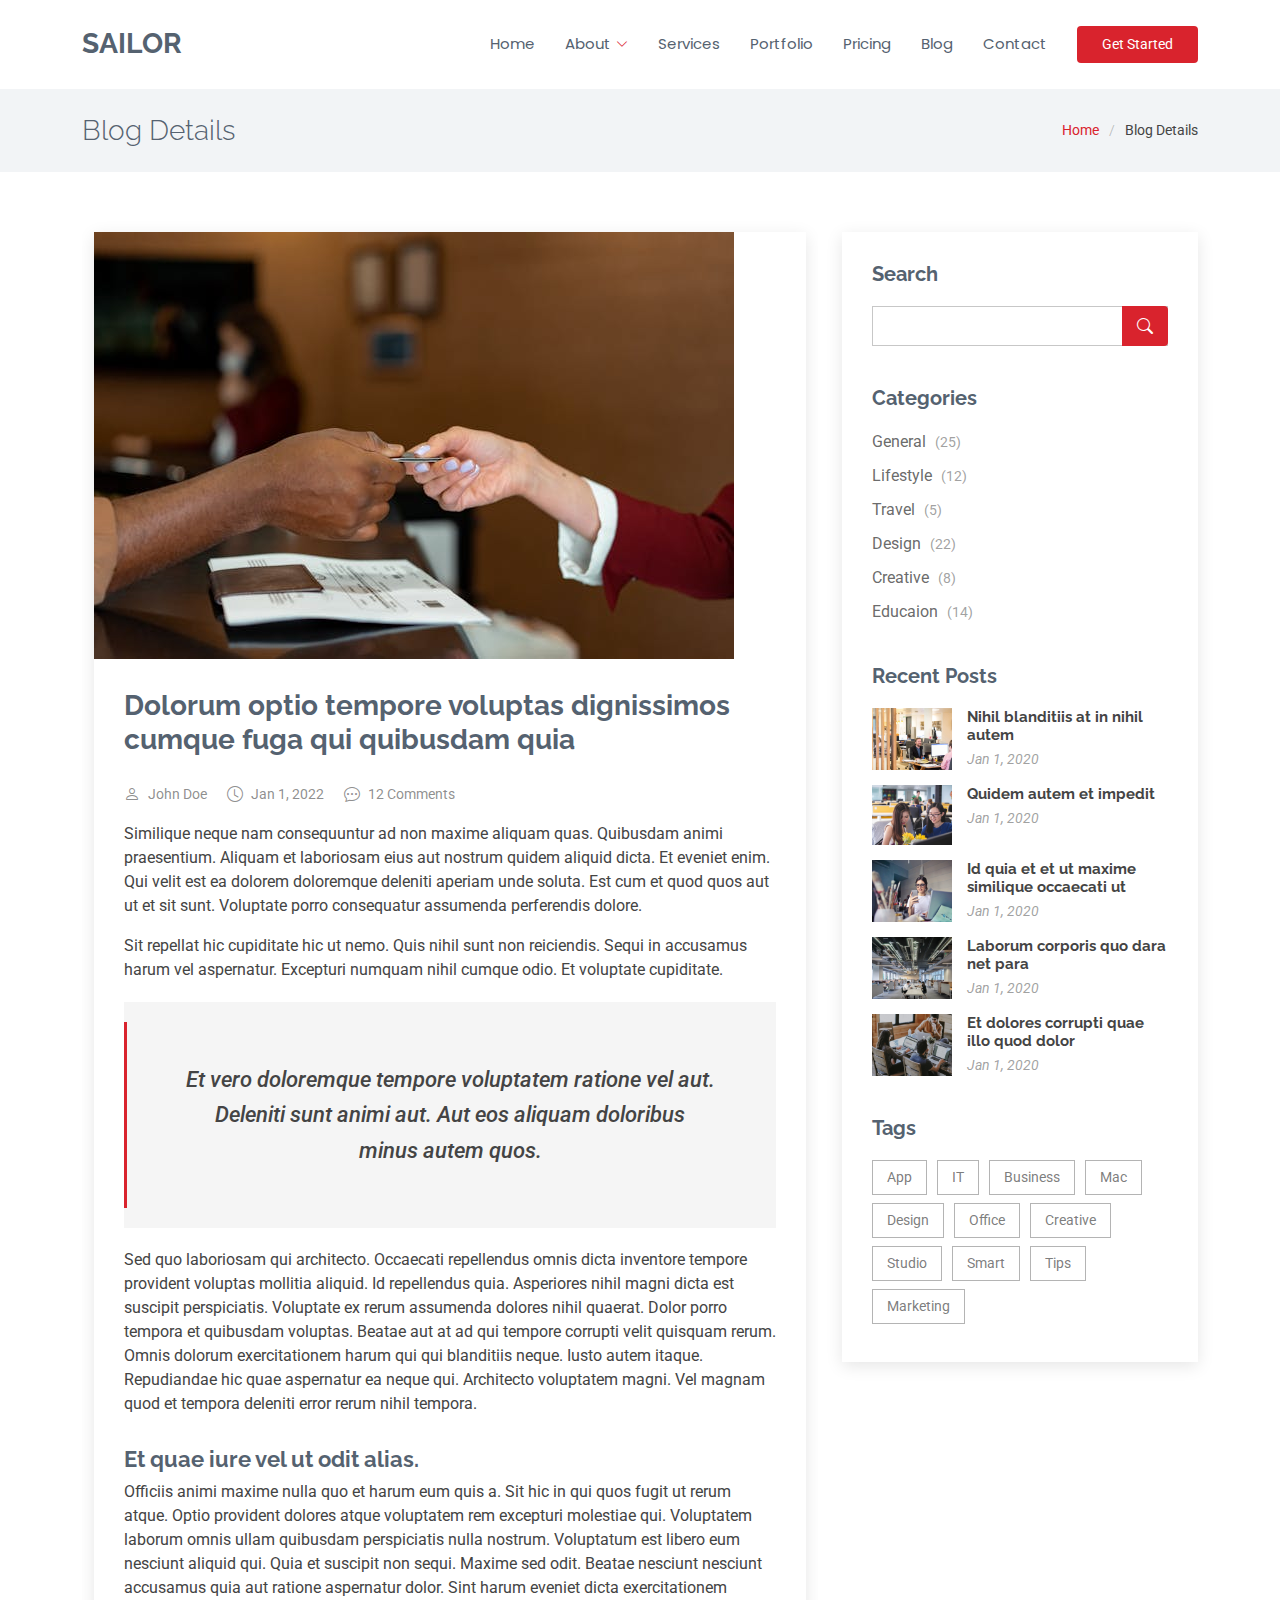
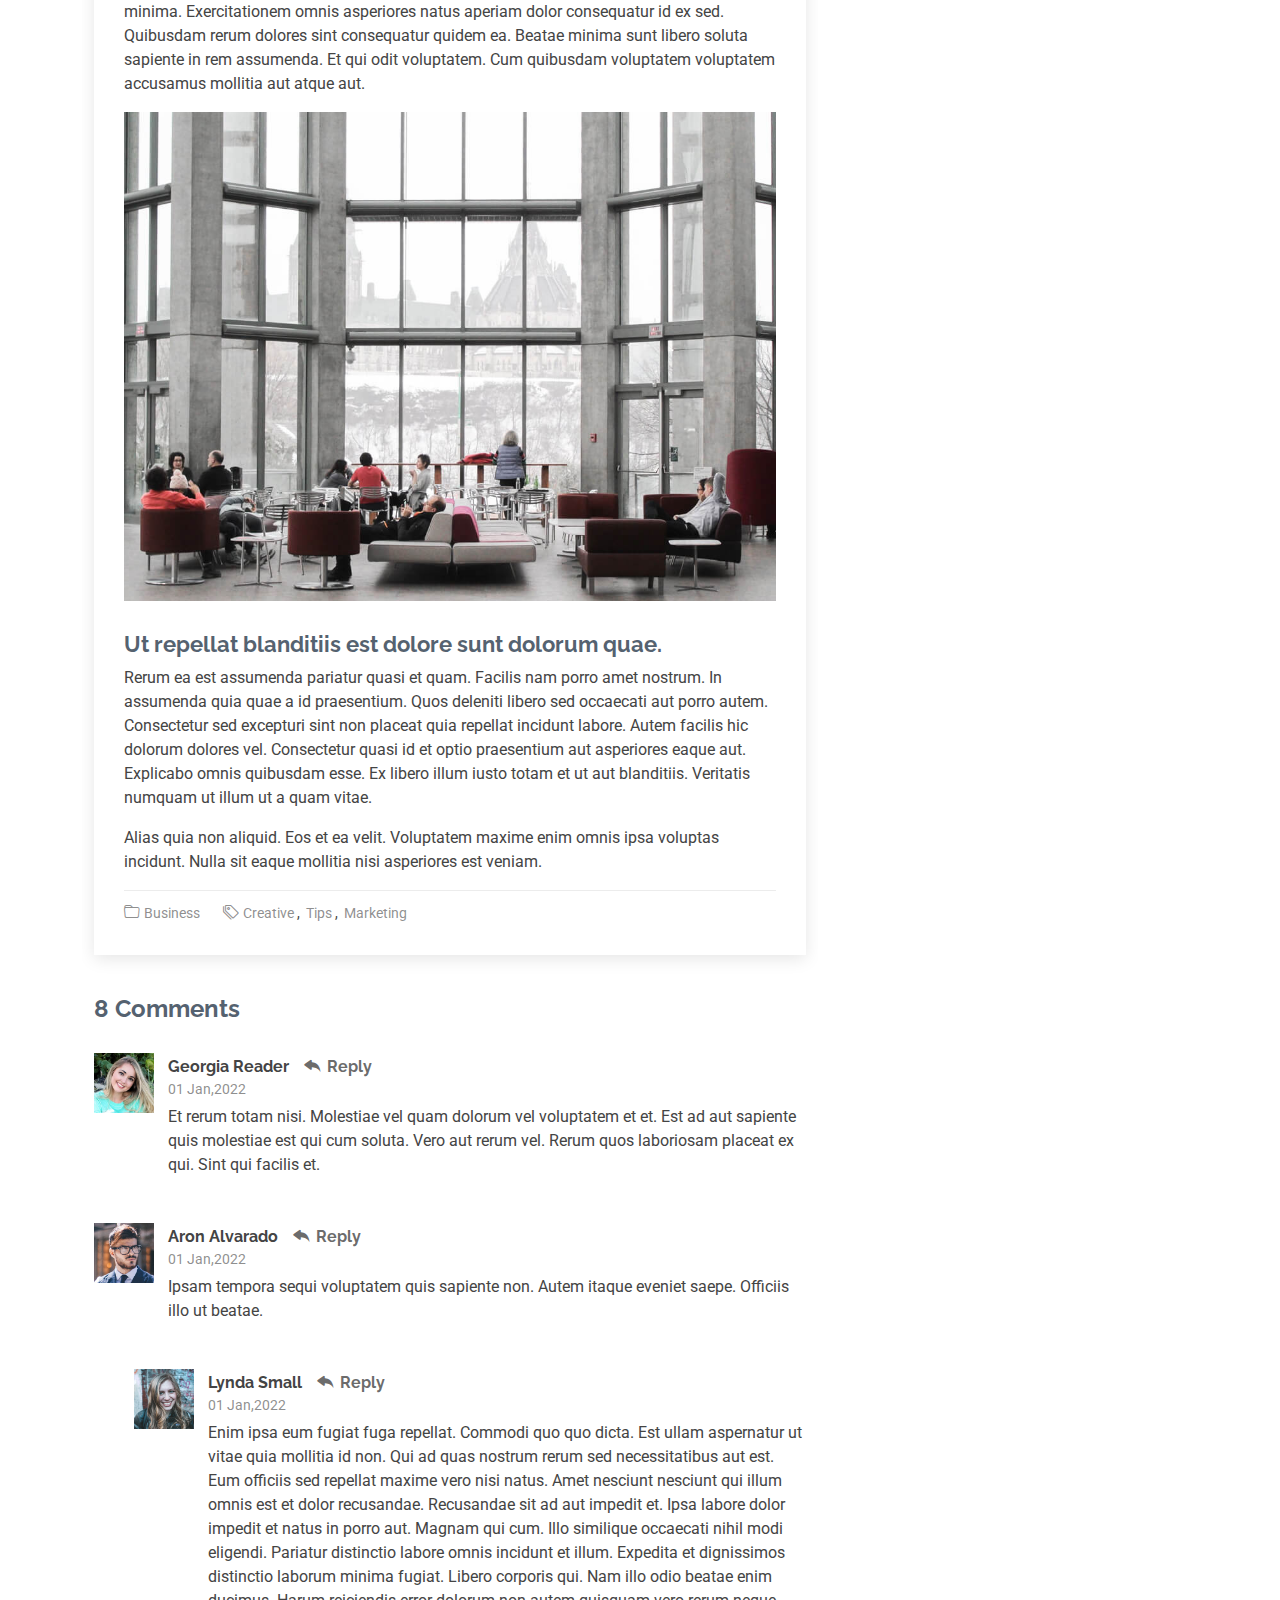
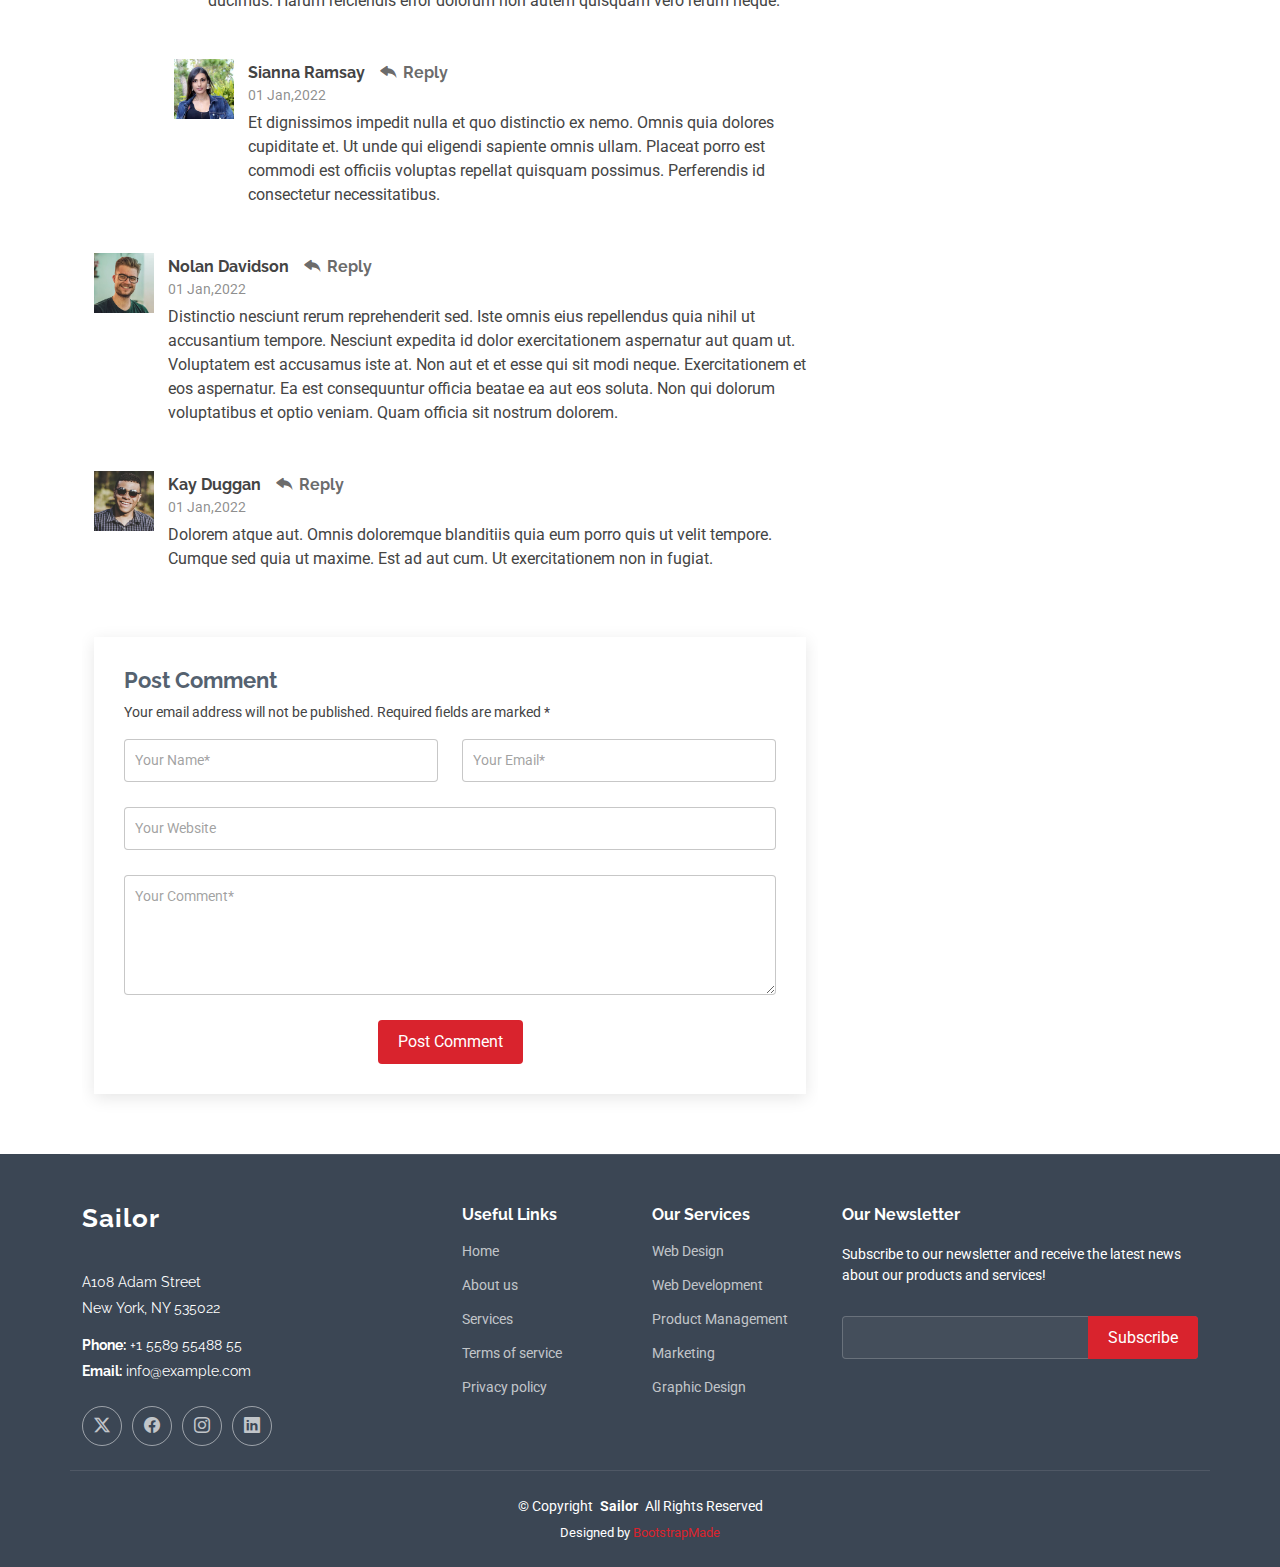
<file: blog-details.html>
<!DOCTYPE html>
<html lang="en">

<head>
  <meta charset="utf-8">
  <meta content="width=device-width, initial-scale=1.0" name="viewport">
  <title>Blog Details - Sailor Bootstrap Template</title>
  <meta name="description" content="">
  <meta name="keywords" content="">

  <!-- Favicons -->
  <link href="assets/img/favicon.png" rel="icon">
  <link href="assets/img/apple-touch-icon.png" rel="apple-touch-icon">

  <!-- Fonts -->
  <link href="https://fonts.googleapis.com" rel="preconnect">
  <link href="https://fonts.gstatic.com" rel="preconnect" crossorigin>
  <link href="https://fonts.googleapis.com/css2?family=Roboto:ital,wght@0,100;0,300;0,400;0,500;0,700;0,900;1,100;1,300;1,400;1,500;1,700;1,900&family=Poppins:ital,wght@0,100;0,200;0,300;0,400;0,500;0,600;0,700;0,800;0,900;1,100;1,200;1,300;1,400;1,500;1,600;1,700;1,800;1,900&family=Raleway:ital,wght@0,100;0,200;0,300;0,400;0,500;0,600;0,700;0,800;0,900;1,100;1,200;1,300;1,400;1,500;1,600;1,700;1,800;1,900&display=swap" rel="stylesheet">

  <!-- Vendor CSS Files -->
  <link href="assets/vendor/bootstrap/css/bootstrap.min.css" rel="stylesheet">
  <link href="assets/vendor/bootstrap-icons/bootstrap-icons.css" rel="stylesheet">
  <link href="assets/vendor/aos/aos.css" rel="stylesheet">
  <link href="assets/vendor/glightbox/css/glightbox.min.css" rel="stylesheet">
  <link href="assets/vendor/swiper/swiper-bundle.min.css" rel="stylesheet">

  <!-- Main CSS File -->
  <link href="assets/css/main.css" rel="stylesheet">

  <!-- =======================================================
  * Template Name: Sailor
  * Template URL: https://bootstrapmade.com/sailor-free-bootstrap-theme/
  * Updated: Aug 07 2024 with Bootstrap v5.3.3
  * Author: BootstrapMade.com
  * License: https://bootstrapmade.com/license/
  ======================================================== -->
</head>

<body class="blog-details-page">

  <header id="header" class="header d-flex align-items-center sticky-top">
    <div class="container-fluid container-xl position-relative d-flex align-items-center">

      <a href="index.html" class="logo d-flex align-items-center me-auto">
        <!-- Uncomment the line below if you also wish to use an image logo -->
        <!-- <img src="assets/img/logo.png" alt=""> -->
        <h1 class="sitename">Sailor</h1>
      </a>

      <nav id="navmenu" class="navmenu">
        <ul>
          <li><a href="#hero">Home</a></li>
          <li class="dropdown"><a href="about.html"><span>About</span> <i class="bi bi-chevron-down toggle-dropdown"></i></a>
            <ul>
              <li><a href="team.html">Team</a></li>
              <li><a href="testimonials.html">Testimonials</a></li>
              <li class="dropdown"><a href="#"><span>Deep Dropdown</span> <i class="bi bi-chevron-down toggle-dropdown"></i></a>
                <ul>
                  <li><a href="#">Deep Dropdown 1</a></li>
                  <li><a href="#">Deep Dropdown 2</a></li>
                  <li><a href="#">Deep Dropdown 3</a></li>
                  <li><a href="#">Deep Dropdown 4</a></li>
                  <li><a href="#">Deep Dropdown 5</a></li>
                </ul>
              </li>
            </ul>
          </li>
          <li><a href="services.html">Services</a></li>
          <li><a href="portfolio.html">Portfolio</a></li>
          <li><a href="pricing.html">Pricing</a></li>
          <li><a href="blog.html">Blog</a></li>
          <li><a href="contact.html">Contact</a></li>
        </ul>
        <i class="mobile-nav-toggle d-xl-none bi bi-list"></i>
      </nav>

      <a class="btn-getstarted" href="about.html">Get Started</a>

    </div>
  </header>

  <main class="main">

    <!-- Page Title -->
    <div class="page-title light-background">
      <div class="container d-lg-flex justify-content-between align-items-center">
        <h1 class="mb-2 mb-lg-0">Blog Details</h1>
        <nav class="breadcrumbs">
          <ol>
            <li><a href="index.html">Home</a></li>
            <li class="current">Blog Details</li>
          </ol>
        </nav>
      </div>
    </div><!-- End Page Title -->

    <div class="container">
      <div class="row">

        <div class="col-lg-8">

          <!-- Blog Details Section -->
          <section id="blog-details" class="blog-details section">
            <div class="container">

              <article class="article">

                <div class="post-img">
                  <img src="assets/img/blog/blog-1.jpg" alt="" class="img-fluid">
                </div>

                <h2 class="title">Dolorum optio tempore voluptas dignissimos cumque fuga qui quibusdam quia</h2>

                <div class="meta-top">
                  <ul>
                    <li class="d-flex align-items-center"><i class="bi bi-person"></i> <a href="blog-details.html">John Doe</a></li>
                    <li class="d-flex align-items-center"><i class="bi bi-clock"></i> <a href="blog-details.html"><time datetime="2020-01-01">Jan 1, 2022</time></a></li>
                    <li class="d-flex align-items-center"><i class="bi bi-chat-dots"></i> <a href="blog-details.html">12 Comments</a></li>
                  </ul>
                </div><!-- End meta top -->

                <div class="content">
                  <p>
                    Similique neque nam consequuntur ad non maxime aliquam quas. Quibusdam animi praesentium. Aliquam et laboriosam eius aut nostrum quidem aliquid dicta.
                    Et eveniet enim. Qui velit est ea dolorem doloremque deleniti aperiam unde soluta. Est cum et quod quos aut ut et sit sunt. Voluptate porro consequatur assumenda perferendis dolore.
                  </p>

                  <p>
                    Sit repellat hic cupiditate hic ut nemo. Quis nihil sunt non reiciendis. Sequi in accusamus harum vel aspernatur. Excepturi numquam nihil cumque odio. Et voluptate cupiditate.
                  </p>

                  <blockquote>
                    <p>
                      Et vero doloremque tempore voluptatem ratione vel aut. Deleniti sunt animi aut. Aut eos aliquam doloribus minus autem quos.
                    </p>
                  </blockquote>

                  <p>
                    Sed quo laboriosam qui architecto. Occaecati repellendus omnis dicta inventore tempore provident voluptas mollitia aliquid. Id repellendus quia. Asperiores nihil magni dicta est suscipit perspiciatis. Voluptate ex rerum assumenda dolores nihil quaerat.
                    Dolor porro tempora et quibusdam voluptas. Beatae aut at ad qui tempore corrupti velit quisquam rerum. Omnis dolorum exercitationem harum qui qui blanditiis neque.
                    Iusto autem itaque. Repudiandae hic quae aspernatur ea neque qui. Architecto voluptatem magni. Vel magnam quod et tempora deleniti error rerum nihil tempora.
                  </p>

                  <h3>Et quae iure vel ut odit alias.</h3>
                  <p>
                    Officiis animi maxime nulla quo et harum eum quis a. Sit hic in qui quos fugit ut rerum atque. Optio provident dolores atque voluptatem rem excepturi molestiae qui. Voluptatem laborum omnis ullam quibusdam perspiciatis nulla nostrum. Voluptatum est libero eum nesciunt aliquid qui.
                    Quia et suscipit non sequi. Maxime sed odit. Beatae nesciunt nesciunt accusamus quia aut ratione aspernatur dolor. Sint harum eveniet dicta exercitationem minima. Exercitationem omnis asperiores natus aperiam dolor consequatur id ex sed. Quibusdam rerum dolores sint consequatur quidem ea.
                    Beatae minima sunt libero soluta sapiente in rem assumenda. Et qui odit voluptatem. Cum quibusdam voluptatem voluptatem accusamus mollitia aut atque aut.
                  </p>
                  <img src="assets/img/blog/blog-inside-post.jpg" class="img-fluid" alt="">

                  <h3>Ut repellat blanditiis est dolore sunt dolorum quae.</h3>
                  <p>
                    Rerum ea est assumenda pariatur quasi et quam. Facilis nam porro amet nostrum. In assumenda quia quae a id praesentium. Quos deleniti libero sed occaecati aut porro autem. Consectetur sed excepturi sint non placeat quia repellat incidunt labore. Autem facilis hic dolorum dolores vel.
                    Consectetur quasi id et optio praesentium aut asperiores eaque aut. Explicabo omnis quibusdam esse. Ex libero illum iusto totam et ut aut blanditiis. Veritatis numquam ut illum ut a quam vitae.
                  </p>
                  <p>
                    Alias quia non aliquid. Eos et ea velit. Voluptatem maxime enim omnis ipsa voluptas incidunt. Nulla sit eaque mollitia nisi asperiores est veniam.
                  </p>

                </div><!-- End post content -->

                <div class="meta-bottom">
                  <i class="bi bi-folder"></i>
                  <ul class="cats">
                    <li><a href="#">Business</a></li>
                  </ul>

                  <i class="bi bi-tags"></i>
                  <ul class="tags">
                    <li><a href="#">Creative</a></li>
                    <li><a href="#">Tips</a></li>
                    <li><a href="#">Marketing</a></li>
                  </ul>
                </div><!-- End meta bottom -->

              </article>

            </div>
          </section><!-- /Blog Details Section -->

          <!-- Blog Comments Section -->
          <section id="blog-comments" class="blog-comments section">

            <div class="container">

              <h4 class="comments-count">8 Comments</h4>

              <div id="comment-1" class="comment">
                <div class="d-flex">
                  <div class="comment-img"><img src="assets/img/blog/comments-1.jpg" alt=""></div>
                  <div>
                    <h5><a href="">Georgia Reader</a> <a href="#" class="reply"><i class="bi bi-reply-fill"></i> Reply</a></h5>
                    <time datetime="2020-01-01">01 Jan,2022</time>
                    <p>
                      Et rerum totam nisi. Molestiae vel quam dolorum vel voluptatem et et. Est ad aut sapiente quis molestiae est qui cum soluta.
                      Vero aut rerum vel. Rerum quos laboriosam placeat ex qui. Sint qui facilis et.
                    </p>
                  </div>
                </div>
              </div><!-- End comment #1 -->

              <div id="comment-2" class="comment">
                <div class="d-flex">
                  <div class="comment-img"><img src="assets/img/blog/comments-2.jpg" alt=""></div>
                  <div>
                    <h5><a href="">Aron Alvarado</a> <a href="#" class="reply"><i class="bi bi-reply-fill"></i> Reply</a></h5>
                    <time datetime="2020-01-01">01 Jan,2022</time>
                    <p>
                      Ipsam tempora sequi voluptatem quis sapiente non. Autem itaque eveniet saepe. Officiis illo ut beatae.
                    </p>
                  </div>
                </div>

                <div id="comment-reply-1" class="comment comment-reply">
                  <div class="d-flex">
                    <div class="comment-img"><img src="assets/img/blog/comments-3.jpg" alt=""></div>
                    <div>
                      <h5><a href="">Lynda Small</a> <a href="#" class="reply"><i class="bi bi-reply-fill"></i> Reply</a></h5>
                      <time datetime="2020-01-01">01 Jan,2022</time>
                      <p>
                        Enim ipsa eum fugiat fuga repellat. Commodi quo quo dicta. Est ullam aspernatur ut vitae quia mollitia id non. Qui ad quas nostrum rerum sed necessitatibus aut est. Eum officiis sed repellat maxime vero nisi natus. Amet nesciunt nesciunt qui illum omnis est et dolor recusandae.

                        Recusandae sit ad aut impedit et. Ipsa labore dolor impedit et natus in porro aut. Magnam qui cum. Illo similique occaecati nihil modi eligendi. Pariatur distinctio labore omnis incidunt et illum. Expedita et dignissimos distinctio laborum minima fugiat.

                        Libero corporis qui. Nam illo odio beatae enim ducimus. Harum reiciendis error dolorum non autem quisquam vero rerum neque.
                      </p>
                    </div>
                  </div>

                  <div id="comment-reply-2" class="comment comment-reply">
                    <div class="d-flex">
                      <div class="comment-img"><img src="assets/img/blog/comments-4.jpg" alt=""></div>
                      <div>
                        <h5><a href="">Sianna Ramsay</a> <a href="#" class="reply"><i class="bi bi-reply-fill"></i> Reply</a></h5>
                        <time datetime="2020-01-01">01 Jan,2022</time>
                        <p>
                          Et dignissimos impedit nulla et quo distinctio ex nemo. Omnis quia dolores cupiditate et. Ut unde qui eligendi sapiente omnis ullam. Placeat porro est commodi est officiis voluptas repellat quisquam possimus. Perferendis id consectetur necessitatibus.
                        </p>
                      </div>
                    </div>

                  </div><!-- End comment reply #2-->

                </div><!-- End comment reply #1-->

              </div><!-- End comment #2-->

              <div id="comment-3" class="comment">
                <div class="d-flex">
                  <div class="comment-img"><img src="assets/img/blog/comments-5.jpg" alt=""></div>
                  <div>
                    <h5><a href="">Nolan Davidson</a> <a href="#" class="reply"><i class="bi bi-reply-fill"></i> Reply</a></h5>
                    <time datetime="2020-01-01">01 Jan,2022</time>
                    <p>
                      Distinctio nesciunt rerum reprehenderit sed. Iste omnis eius repellendus quia nihil ut accusantium tempore. Nesciunt expedita id dolor exercitationem aspernatur aut quam ut. Voluptatem est accusamus iste at.
                      Non aut et et esse qui sit modi neque. Exercitationem et eos aspernatur. Ea est consequuntur officia beatae ea aut eos soluta. Non qui dolorum voluptatibus et optio veniam. Quam officia sit nostrum dolorem.
                    </p>
                  </div>
                </div>

              </div><!-- End comment #3 -->

              <div id="comment-4" class="comment">
                <div class="d-flex">
                  <div class="comment-img"><img src="assets/img/blog/comments-6.jpg" alt=""></div>
                  <div>
                    <h5><a href="">Kay Duggan</a> <a href="#" class="reply"><i class="bi bi-reply-fill"></i> Reply</a></h5>
                    <time datetime="2020-01-01">01 Jan,2022</time>
                    <p>
                      Dolorem atque aut. Omnis doloremque blanditiis quia eum porro quis ut velit tempore. Cumque sed quia ut maxime. Est ad aut cum. Ut exercitationem non in fugiat.
                    </p>
                  </div>
                </div>

              </div><!-- End comment #4 -->

            </div>

          </section><!-- /Blog Comments Section -->

          <!-- Comment Form Section -->
          <section id="comment-form" class="comment-form section">
            <div class="container">

              <form action="">

                <h4>Post Comment</h4>
                <p>Your email address will not be published. Required fields are marked * </p>
                <div class="row">
                  <div class="col-md-6 form-group">
                    <input name="name" type="text" class="form-control" placeholder="Your Name*">
                  </div>
                  <div class="col-md-6 form-group">
                    <input name="email" type="text" class="form-control" placeholder="Your Email*">
                  </div>
                </div>
                <div class="row">
                  <div class="col form-group">
                    <input name="website" type="text" class="form-control" placeholder="Your Website">
                  </div>
                </div>
                <div class="row">
                  <div class="col form-group">
                    <textarea name="comment" class="form-control" placeholder="Your Comment*"></textarea>
                  </div>
                </div>

                <div class="text-center">
                  <button type="submit" class="btn btn-primary">Post Comment</button>
                </div>

              </form>

            </div>
          </section><!-- /Comment Form Section -->

        </div>

        <div class="col-lg-4 sidebar">

          <div class="widgets-container">

            <!-- Search Widget -->
            <div class="search-widget widget-item">

              <h3 class="widget-title">Search</h3>
              <form action="">
                <input type="text">
                <button type="submit" title="Search"><i class="bi bi-search"></i></button>
              </form>

            </div><!--/Search Widget -->

            <!-- Categories Widget -->
            <div class="categories-widget widget-item">

              <h3 class="widget-title">Categories</h3>
              <ul class="mt-3">
                <li><a href="#">General <span>(25)</span></a></li>
                <li><a href="#">Lifestyle <span>(12)</span></a></li>
                <li><a href="#">Travel <span>(5)</span></a></li>
                <li><a href="#">Design <span>(22)</span></a></li>
                <li><a href="#">Creative <span>(8)</span></a></li>
                <li><a href="#">Educaion <span>(14)</span></a></li>
              </ul>

            </div><!--/Categories Widget -->

            <!-- Recent Posts Widget -->
            <div class="recent-posts-widget widget-item">

              <h3 class="widget-title">Recent Posts</h3>

              <div class="post-item">
                <img src="assets/img/blog/blog-recent-1.jpg" alt="" class="flex-shrink-0">
                <div>
                  <h4><a href="blog-details.html">Nihil blanditiis at in nihil autem</a></h4>
                  <time datetime="2020-01-01">Jan 1, 2020</time>
                </div>
              </div><!-- End recent post item-->

              <div class="post-item">
                <img src="assets/img/blog/blog-recent-2.jpg" alt="" class="flex-shrink-0">
                <div>
                  <h4><a href="blog-details.html">Quidem autem et impedit</a></h4>
                  <time datetime="2020-01-01">Jan 1, 2020</time>
                </div>
              </div><!-- End recent post item-->

              <div class="post-item">
                <img src="assets/img/blog/blog-recent-3.jpg" alt="" class="flex-shrink-0">
                <div>
                  <h4><a href="blog-details.html">Id quia et et ut maxime similique occaecati ut</a></h4>
                  <time datetime="2020-01-01">Jan 1, 2020</time>
                </div>
              </div><!-- End recent post item-->

              <div class="post-item">
                <img src="assets/img/blog/blog-recent-4.jpg" alt="" class="flex-shrink-0">
                <div>
                  <h4><a href="blog-details.html">Laborum corporis quo dara net para</a></h4>
                  <time datetime="2020-01-01">Jan 1, 2020</time>
                </div>
              </div><!-- End recent post item-->

              <div class="post-item">
                <img src="assets/img/blog/blog-recent-5.jpg" alt="" class="flex-shrink-0">
                <div>
                  <h4><a href="blog-details.html">Et dolores corrupti quae illo quod dolor</a></h4>
                  <time datetime="2020-01-01">Jan 1, 2020</time>
                </div>
              </div><!-- End recent post item-->

            </div><!--/Recent Posts Widget -->

            <!-- Tags Widget -->
            <div class="tags-widget widget-item">

              <h3 class="widget-title">Tags</h3>
              <ul>
                <li><a href="#">App</a></li>
                <li><a href="#">IT</a></li>
                <li><a href="#">Business</a></li>
                <li><a href="#">Mac</a></li>
                <li><a href="#">Design</a></li>
                <li><a href="#">Office</a></li>
                <li><a href="#">Creative</a></li>
                <li><a href="#">Studio</a></li>
                <li><a href="#">Smart</a></li>
                <li><a href="#">Tips</a></li>
                <li><a href="#">Marketing</a></li>
              </ul>

            </div><!--/Tags Widget -->

          </div>

        </div>

      </div>
    </div>

  </main>

  <footer id="footer" class="footer dark-background">

    <div class="container footer-top">
      <div class="row gy-4">
        <div class="col-lg-4 col-md-6 footer-about">
          <a href="index.html" class="logo d-flex align-items-center">
            <span class="sitename">Sailor</span>
          </a>
          <div class="footer-contact pt-3">
            <p>A108 Adam Street</p>
            <p>New York, NY 535022</p>
            <p class="mt-3"><strong>Phone:</strong> <span>+1 5589 55488 55</span></p>
            <p><strong>Email:</strong> <span>info@example.com</span></p>
          </div>
          <div class="social-links d-flex mt-4">
            <a href=""><i class="bi bi-twitter-x"></i></a>
            <a href=""><i class="bi bi-facebook"></i></a>
            <a href=""><i class="bi bi-instagram"></i></a>
            <a href=""><i class="bi bi-linkedin"></i></a>
          </div>
        </div>

        <div class="col-lg-2 col-md-3 footer-links">
          <h4>Useful Links</h4>
          <ul>
            <li><a href="#">Home</a></li>
            <li><a href="#">About us</a></li>
            <li><a href="#">Services</a></li>
            <li><a href="#">Terms of service</a></li>
            <li><a href="#">Privacy policy</a></li>
          </ul>
        </div>

        <div class="col-lg-2 col-md-3 footer-links">
          <h4>Our Services</h4>
          <ul>
            <li><a href="#">Web Design</a></li>
            <li><a href="#">Web Development</a></li>
            <li><a href="#">Product Management</a></li>
            <li><a href="#">Marketing</a></li>
            <li><a href="#">Graphic Design</a></li>
          </ul>
        </div>

        <div class="col-lg-4 col-md-12 footer-newsletter">
          <h4>Our Newsletter</h4>
          <p>Subscribe to our newsletter and receive the latest news about our products and services!</p>
          <form action="forms/newsletter.php" method="post" class="php-email-form">
            <div class="newsletter-form"><input type="email" name="email"><input type="submit" value="Subscribe"></div>
            <div class="loading">Loading</div>
            <div class="error-message"></div>
            <div class="sent-message">Your subscription request has been sent. Thank you!</div>
          </form>
        </div>

      </div>
    </div>

    <div class="container copyright text-center mt-4">
      <p>© <span>Copyright</span> <strong class="px-1 sitename">Sailor</strong> <span>All Rights Reserved</span></p>
      <div class="credits">
        <!-- All the links in the footer should remain intact. -->
        <!-- You can delete the links only if you've purchased the pro version. -->
        <!-- Licensing information: https://bootstrapmade.com/license/ -->
        <!-- Purchase the pro version with working PHP/AJAX contact form: [buy-url] -->
        Designed by <a href="https://bootstrapmade.com/">BootstrapMade</a>
      </div>
    </div>

  </footer>

  <!-- Scroll Top -->
  <a href="#" id="scroll-top" class="scroll-top d-flex align-items-center justify-content-center"><i class="bi bi-arrow-up-short"></i></a>

  <!-- Preloader -->
  <div id="preloader"></div>

  <!-- Vendor JS Files -->
  <script src="assets/vendor/bootstrap/js/bootstrap.bundle.min.js"></script>
  <script src="assets/vendor/php-email-form/validate.js"></script>
  <script src="assets/vendor/aos/aos.js"></script>
  <script src="assets/vendor/glightbox/js/glightbox.min.js"></script>
  <script src="assets/vendor/imagesloaded/imagesloaded.pkgd.min.js"></script>
  <script src="assets/vendor/isotope-layout/isotope.pkgd.min.js"></script>
  <script src="assets/vendor/purecounter/purecounter_vanilla.js"></script>
  <script src="assets/vendor/waypoints/noframework.waypoints.js"></script>
  <script src="assets/vendor/swiper/swiper-bundle.min.js"></script>

  <!-- Main JS File -->
  <script src="assets/js/main.js"></script>

</body>

</html>
</file>
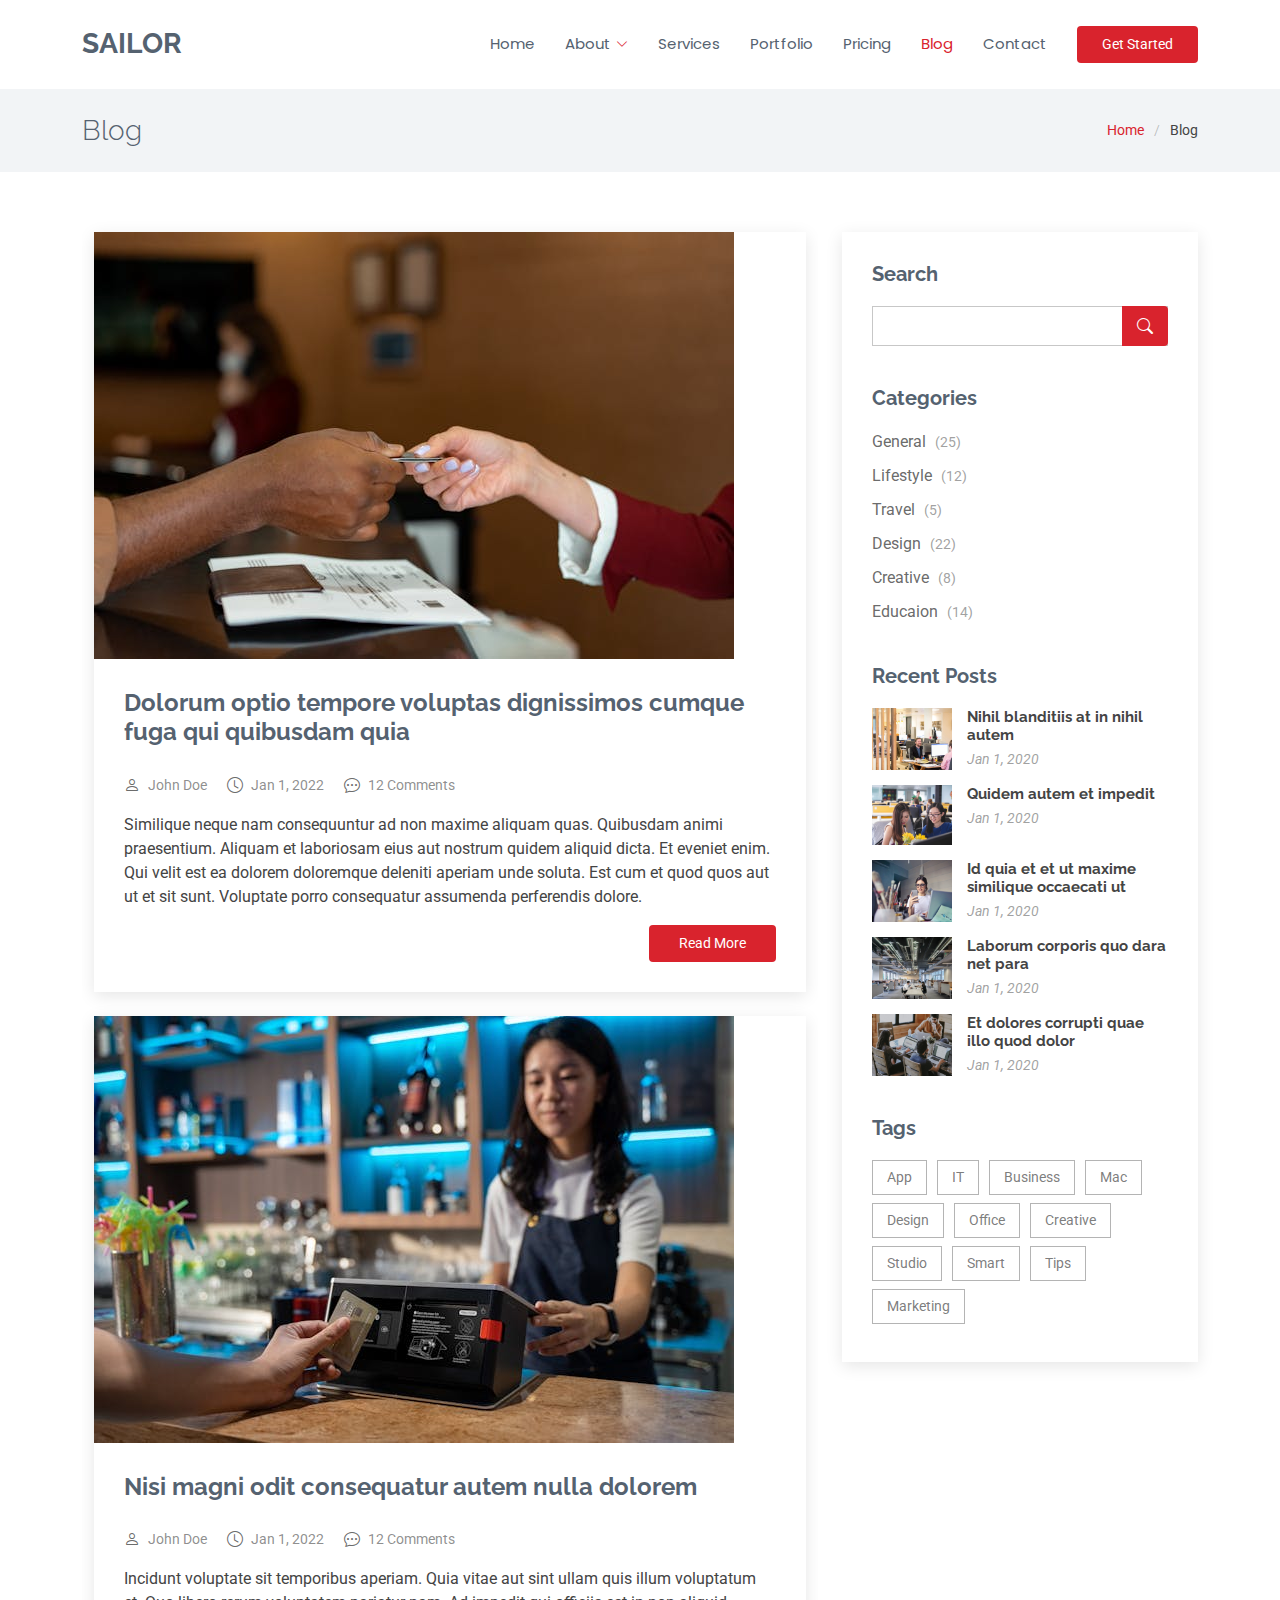
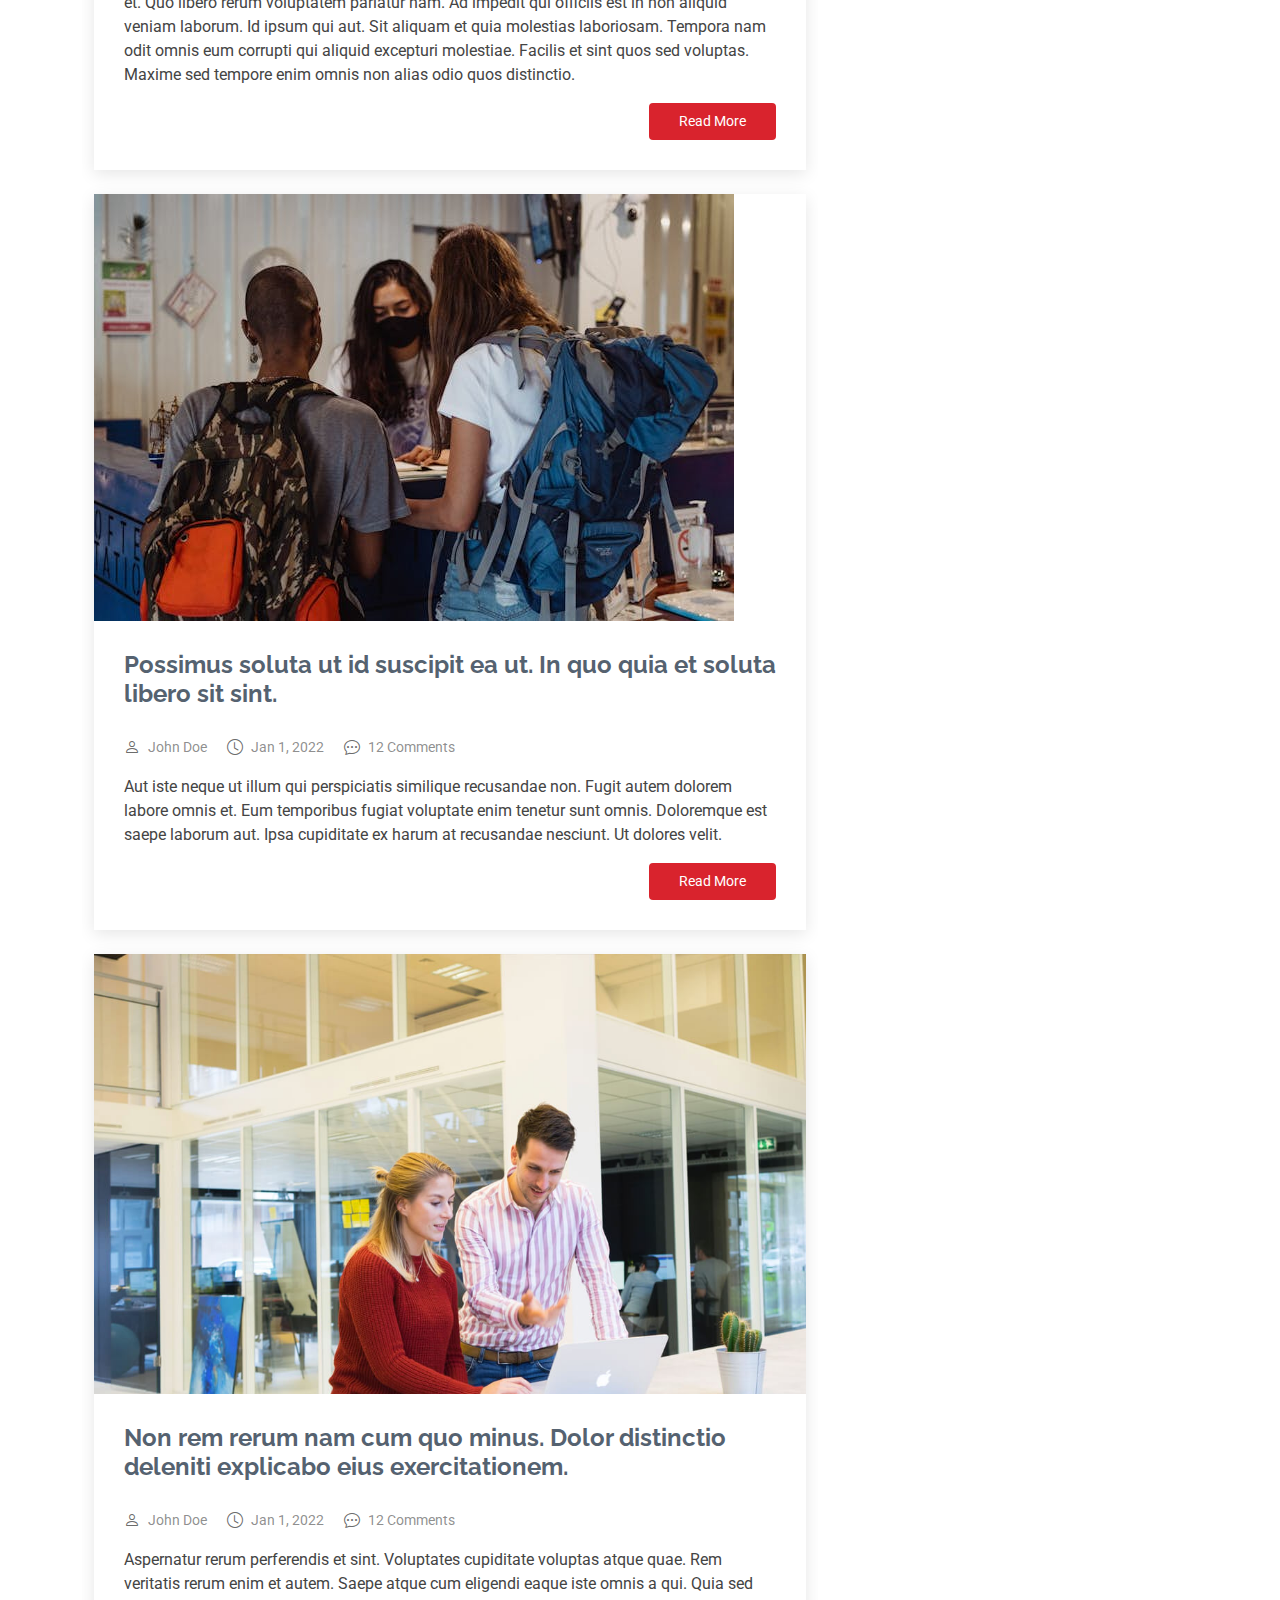
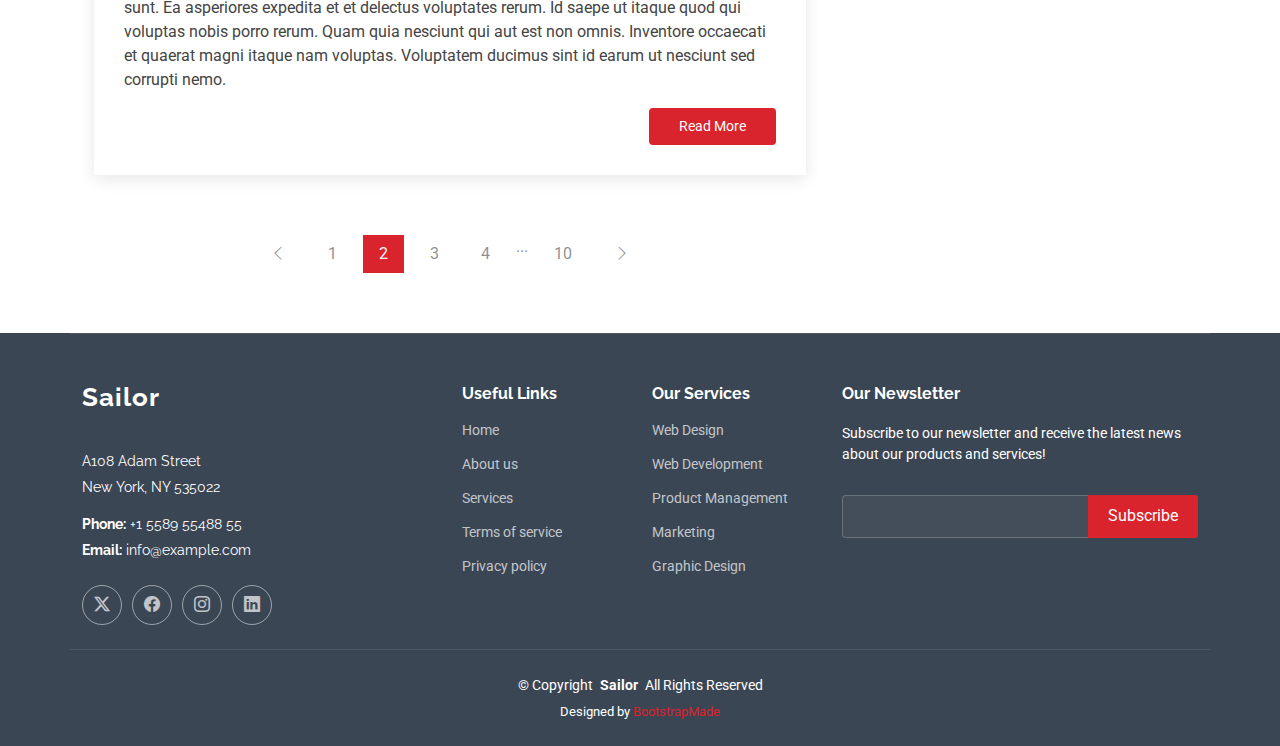
<file: blog.html>
<!DOCTYPE html>
<html lang="en">
    <head>
        <meta charset="utf-8" />
        <meta content="width=device-width, initial-scale=1.0" name="viewport" />
        <title>Blog - Sailor Bootstrap Template</title>
        <meta name="description" content="" />
        <meta name="keywords" content="" />

        <!-- Favicons -->
        <link href="assets/img/favicon.png" rel="icon" />
        <link href="assets/img/apple-touch-icon.png" rel="apple-touch-icon" />

        <!-- Fonts -->
        <link href="https://fonts.googleapis.com" rel="preconnect" />
        <link href="https://fonts.gstatic.com" rel="preconnect" crossorigin />
        <link
            href="https://fonts.googleapis.com/css2?family=Roboto:ital,wght@0,100;0,300;0,400;0,500;0,700;0,900;1,100;1,300;1,400;1,500;1,700;1,900&family=Poppins:ital,wght@0,100;0,200;0,300;0,400;0,500;0,600;0,700;0,800;0,900;1,100;1,200;1,300;1,400;1,500;1,600;1,700;1,800;1,900&family=Raleway:ital,wght@0,100;0,200;0,300;0,400;0,500;0,600;0,700;0,800;0,900;1,100;1,200;1,300;1,400;1,500;1,600;1,700;1,800;1,900&display=swap"
            rel="stylesheet"
        />

        <!-- Vendor CSS Files -->
        <link
            href="assets/vendor/bootstrap/css/bootstrap.min.css"
            rel="stylesheet"
        />
        <link
            href="assets/vendor/bootstrap-icons/bootstrap-icons.css"
            rel="stylesheet"
        />
        <link href="assets/vendor/aos/aos.css" rel="stylesheet" />
        <link
            href="assets/vendor/glightbox/css/glightbox.min.css"
            rel="stylesheet"
        />
        <link
            href="assets/vendor/swiper/swiper-bundle.min.css"
            rel="stylesheet"
        />

        <!-- Main CSS File -->
        <link href="assets/css/main.css" rel="stylesheet" />

        <!-- =======================================================
  * Template Name: Sailor
  * Template URL: https://bootstrapmade.com/sailor-free-bootstrap-theme/
  * Updated: Aug 07 2024 with Bootstrap v5.3.3
  * Author: BootstrapMade.com
  * License: https://bootstrapmade.com/license/
  ======================================================== -->
    </head>

    <body class="blog-page">
        <header id="header" class="header d-flex align-items-center sticky-top">
            <div
                class="container-fluid container-xl position-relative d-flex align-items-center"
            >
                <a
                    href="index.html"
                    class="logo d-flex align-items-center me-auto"
                >
                    <!-- Uncomment the line below if you also wish to use an image logo -->
                    <!-- <img src="assets/img/logo.png" alt=""> -->
                    <h1 class="sitename">Sailor</h1>
                </a>

                <nav id="navmenu" class="navmenu">
                    <ul>
                        <li><a href="#hero">Home</a></li>
                        <li class="dropdown">
                            <a href="about.html"
                                ><span>About</span>
                                <i
                                    class="bi bi-chevron-down toggle-dropdown"
                                ></i
                            ></a>
                            <ul>
                                <li><a href="team.html">Team</a></li>
                                <li>
                                    <a href="testimonials.html">Testimonials</a>
                                </li>
                                <li class="dropdown">
                                    <a href="#"
                                        ><span>Deep Dropdown</span>
                                        <i
                                            class="bi bi-chevron-down toggle-dropdown"
                                        ></i
                                    ></a>
                                    <ul>
                                        <li><a href="#">Deep Dropdown 1</a></li>
                                        <li><a href="#">Deep Dropdown 2</a></li>
                                        <li><a href="#">Deep Dropdown 3</a></li>
                                        <li><a href="#">Deep Dropdown 4</a></li>
                                        <li><a href="#">Deep Dropdown 5</a></li>
                                    </ul>
                                </li>
                            </ul>
                        </li>
                        <li><a href="services.html">Services</a></li>
                        <li><a href="portfolio.html">Portfolio</a></li>
                        <li><a href="pricing.html">Pricing</a></li>
                        <li><a href="blog.html" class="active">Blog</a></li>
                        <li><a href="contact.html">Contact</a></li>
                    </ul>
                    <i class="mobile-nav-toggle d-xl-none bi bi-list"></i>
                </nav>

                <a class="btn-getstarted" href="about.html">Get Started</a>
            </div>
        </header>

        <main class="main">
            <!-- Page Title -->
            <div class="page-title light-background">
                <div
                    class="container d-lg-flex justify-content-between align-items-center"
                >
                    <h1 class="mb-2 mb-lg-0">Blog</h1>
                    <nav class="breadcrumbs">
                        <ol>
                            <li><a href="index.html">Home</a></li>
                            <li class="current">Blog</li>
                        </ol>
                    </nav>
                </div>
            </div>
            <!-- End Page Title -->

            <div class="container">
                <div class="row">
                    <div class="col-lg-8">
                        <!-- Blog Posts Section -->
                        <section id="blog-posts" class="blog-posts section">
                            <div class="container">
                                <div class="row gy-4">
                                    <div class="col-lg-12">
                                        <article>
                                            <div class="post-img">
                                                <img
                                                    src="assets/img/blog/blog-1.jpg"
                                                    alt=""
                                                    class="img-fluid"
                                                />
                                            </div>

                                            <h2 class="title">
                                                <a href="blog-details.html"
                                                    >Dolorum optio tempore
                                                    voluptas dignissimos cumque
                                                    fuga qui quibusdam quia</a
                                                >
                                            </h2>

                                            <div class="meta-top">
                                                <ul>
                                                    <li
                                                        class="d-flex align-items-center"
                                                    >
                                                        <i
                                                            class="bi bi-person"
                                                        ></i>
                                                        <a
                                                            href="blog-details.html"
                                                            >John Doe</a
                                                        >
                                                    </li>
                                                    <li
                                                        class="d-flex align-items-center"
                                                    >
                                                        <i
                                                            class="bi bi-clock"
                                                        ></i>
                                                        <a
                                                            href="blog-details.html"
                                                            ><time
                                                                datetime="2022-01-01"
                                                                >Jan 1,
                                                                2022</time
                                                            ></a
                                                        >
                                                    </li>
                                                    <li
                                                        class="d-flex align-items-center"
                                                    >
                                                        <i
                                                            class="bi bi-chat-dots"
                                                        ></i>
                                                        <a
                                                            href="blog-details.html"
                                                            >12 Comments</a
                                                        >
                                                    </li>
                                                </ul>
                                            </div>

                                            <div class="content">
                                                <p>
                                                    Similique neque nam
                                                    consequuntur ad non maxime
                                                    aliquam quas. Quibusdam
                                                    animi praesentium. Aliquam
                                                    et laboriosam eius aut
                                                    nostrum quidem aliquid
                                                    dicta. Et eveniet enim. Qui
                                                    velit est ea dolorem
                                                    doloremque deleniti aperiam
                                                    unde soluta. Est cum et quod
                                                    quos aut ut et sit sunt.
                                                    Voluptate porro consequatur
                                                    assumenda perferendis
                                                    dolore.
                                                </p>

                                                <div class="read-more">
                                                    <a href="blog-details.html"
                                                        >Read More</a
                                                    >
                                                </div>
                                            </div>
                                        </article>
                                    </div>
                                    <!-- End post list item -->

                                    <div class="col-lg-12">
                                        <article>
                                            <div class="post-img">
                                                <img
                                                    src="assets/img/blog/blog-2.jpg"
                                                    alt=""
                                                    class="img-fluid"
                                                />
                                            </div>

                                            <h2 class="title">
                                                <a href="blog-details.html"
                                                    >Nisi magni odit consequatur
                                                    autem nulla dolorem</a
                                                >
                                            </h2>

                                            <div class="meta-top">
                                                <ul>
                                                    <li
                                                        class="d-flex align-items-center"
                                                    >
                                                        <i
                                                            class="bi bi-person"
                                                        ></i>
                                                        <a
                                                            href="blog-details.html"
                                                            >John Doe</a
                                                        >
                                                    </li>
                                                    <li
                                                        class="d-flex align-items-center"
                                                    >
                                                        <i
                                                            class="bi bi-clock"
                                                        ></i>
                                                        <a
                                                            href="blog-details.html"
                                                            ><time
                                                                datetime="2022-01-01"
                                                                >Jan 1,
                                                                2022</time
                                                            ></a
                                                        >
                                                    </li>
                                                    <li
                                                        class="d-flex align-items-center"
                                                    >
                                                        <i
                                                            class="bi bi-chat-dots"
                                                        ></i>
                                                        <a
                                                            href="blog-details.html"
                                                            >12 Comments</a
                                                        >
                                                    </li>
                                                </ul>
                                            </div>

                                            <div class="content">
                                                <p>
                                                    Incidunt voluptate sit
                                                    temporibus aperiam. Quia
                                                    vitae aut sint ullam quis
                                                    illum voluptatum et. Quo
                                                    libero rerum voluptatem
                                                    pariatur nam. Ad impedit qui
                                                    officiis est in non aliquid
                                                    veniam laborum. Id ipsum qui
                                                    aut. Sit aliquam et quia
                                                    molestias laboriosam.
                                                    Tempora nam odit omnis eum
                                                    corrupti qui aliquid
                                                    excepturi molestiae. Facilis
                                                    et sint quos sed voluptas.
                                                    Maxime sed tempore enim
                                                    omnis non alias odio quos
                                                    distinctio.
                                                </p>
                                                <div class="read-more">
                                                    <a href="blog-details.html"
                                                        >Read More</a
                                                    >
                                                </div>
                                            </div>
                                        </article>
                                    </div>
                                    <!-- End post list item -->

                                    <div class="col-lg-12">
                                        <article>
                                            <div class="post-img">
                                                <img
                                                    src="assets/img/blog/blog-3.jpg"
                                                    alt=""
                                                    class="img-fluid"
                                                />
                                            </div>

                                            <h2 class="title">
                                                <a href="blog-details.html"
                                                    >Possimus soluta ut id
                                                    suscipit ea ut. In quo quia
                                                    et soluta libero sit
                                                    sint.</a
                                                >
                                            </h2>

                                            <div class="meta-top">
                                                <ul>
                                                    <li
                                                        class="d-flex align-items-center"
                                                    >
                                                        <i
                                                            class="bi bi-person"
                                                        ></i>
                                                        <a
                                                            href="blog-details.html"
                                                            >John Doe</a
                                                        >
                                                    </li>
                                                    <li
                                                        class="d-flex align-items-center"
                                                    >
                                                        <i
                                                            class="bi bi-clock"
                                                        ></i>
                                                        <a
                                                            href="blog-details.html"
                                                            ><time
                                                                datetime="2022-01-01"
                                                                >Jan 1,
                                                                2022</time
                                                            ></a
                                                        >
                                                    </li>
                                                    <li
                                                        class="d-flex align-items-center"
                                                    >
                                                        <i
                                                            class="bi bi-chat-dots"
                                                        ></i>
                                                        <a
                                                            href="blog-details.html"
                                                            >12 Comments</a
                                                        >
                                                    </li>
                                                </ul>
                                            </div>

                                            <div class="content">
                                                <p>
                                                    Aut iste neque ut illum qui
                                                    perspiciatis similique
                                                    recusandae non. Fugit autem
                                                    dolorem labore omnis et. Eum
                                                    temporibus fugiat voluptate
                                                    enim tenetur sunt omnis.
                                                    Doloremque est saepe laborum
                                                    aut. Ipsa cupiditate ex
                                                    harum at recusandae
                                                    nesciunt. Ut dolores velit.
                                                </p>
                                                <div class="read-more">
                                                    <a href="blog-details.html"
                                                        >Read More</a
                                                    >
                                                </div>
                                            </div>
                                        </article>
                                    </div>
                                    <!-- End post list item -->

                                    <div class="col-lg-12">
                                        <article>
                                            <div class="post-img">
                                                <img
                                                    src="assets/img/blog/blog-4.jpg"
                                                    alt=""
                                                    class="img-fluid"
                                                />
                                            </div>

                                            <h2 class="title">
                                                <a href="blog-details.html"
                                                    >Non rem rerum nam cum quo
                                                    minus. Dolor distinctio
                                                    deleniti explicabo eius
                                                    exercitationem.</a
                                                >
                                            </h2>

                                            <div class="meta-top">
                                                <ul>
                                                    <li
                                                        class="d-flex align-items-center"
                                                    >
                                                        <i
                                                            class="bi bi-person"
                                                        ></i>
                                                        <a
                                                            href="blog-details.html"
                                                            >John Doe</a
                                                        >
                                                    </li>
                                                    <li
                                                        class="d-flex align-items-center"
                                                    >
                                                        <i
                                                            class="bi bi-clock"
                                                        ></i>
                                                        <a
                                                            href="blog-details.html"
                                                            ><time
                                                                datetime="2022-01-01"
                                                                >Jan 1,
                                                                2022</time
                                                            ></a
                                                        >
                                                    </li>
                                                    <li
                                                        class="d-flex align-items-center"
                                                    >
                                                        <i
                                                            class="bi bi-chat-dots"
                                                        ></i>
                                                        <a
                                                            href="blog-details.html"
                                                            >12 Comments</a
                                                        >
                                                    </li>
                                                </ul>
                                            </div>

                                            <div class="content">
                                                <p>
                                                    Aspernatur rerum perferendis
                                                    et sint. Voluptates
                                                    cupiditate voluptas atque
                                                    quae. Rem veritatis rerum
                                                    enim et autem. Saepe atque
                                                    cum eligendi eaque iste
                                                    omnis a qui. Quia sed sunt.
                                                    Ea asperiores expedita et et
                                                    delectus voluptates rerum.
                                                    Id saepe ut itaque quod qui
                                                    voluptas nobis porro rerum.
                                                    Quam quia nesciunt qui aut
                                                    est non omnis. Inventore
                                                    occaecati et quaerat magni
                                                    itaque nam voluptas.
                                                    Voluptatem ducimus sint id
                                                    earum ut nesciunt sed
                                                    corrupti nemo.
                                                </p>
                                                <div class="read-more">
                                                    <a href="blog-details.html"
                                                        >Read More</a
                                                    >
                                                </div>
                                            </div>
                                        </article>
                                    </div>
                                    <!-- End post list item -->
                                </div>
                                <!-- End blog posts list -->
                            </div>
                        </section>
                        <!-- /Blog Posts Section -->

                        <!-- Blog Pagination Section -->
                        <section
                            id="blog-pagination"
                            class="blog-pagination section"
                        >
                            <div class="container">
                                <div class="d-flex justify-content-center">
                                    <ul>
                                        <li>
                                            <a href="#"
                                                ><i
                                                    class="bi bi-chevron-left"
                                                ></i
                                            ></a>
                                        </li>
                                        <li><a href="#">1</a></li>
                                        <li>
                                            <a href="#" class="active">2</a>
                                        </li>
                                        <li><a href="#">3</a></li>
                                        <li><a href="#">4</a></li>
                                        <li>...</li>
                                        <li><a href="#">10</a></li>
                                        <li>
                                            <a href="#"
                                                ><i
                                                    class="bi bi-chevron-right"
                                                ></i
                                            ></a>
                                        </li>
                                    </ul>
                                </div>
                            </div>
                        </section>
                        <!-- /Blog Pagination Section -->
                    </div>

                    <div class="col-lg-4 sidebar">
                        <div class="widgets-container">
                            <!-- Search Widget -->
                            <div class="search-widget widget-item">
                                <h3 class="widget-title">Search</h3>
                                <form action="">
                                    <input type="text" />
                                    <button type="submit" title="Search">
                                        <i class="bi bi-search"></i>
                                    </button>
                                </form>
                            </div>
                            <!--/Search Widget -->

                            <!-- Categories Widget -->
                            <div class="categories-widget widget-item">
                                <h3 class="widget-title">Categories</h3>
                                <ul class="mt-3">
                                    <li>
                                        <a href="#"
                                            >General <span>(25)</span></a
                                        >
                                    </li>
                                    <li>
                                        <a href="#"
                                            >Lifestyle <span>(12)</span></a
                                        >
                                    </li>
                                    <li>
                                        <a href="#">Travel <span>(5)</span></a>
                                    </li>
                                    <li>
                                        <a href="#">Design <span>(22)</span></a>
                                    </li>
                                    <li>
                                        <a href="#"
                                            >Creative <span>(8)</span></a
                                        >
                                    </li>
                                    <li>
                                        <a href="#"
                                            >Educaion <span>(14)</span></a
                                        >
                                    </li>
                                </ul>
                            </div>
                            <!--/Categories Widget -->

                            <!-- Recent Posts Widget -->
                            <div class="recent-posts-widget widget-item">
                                <h3 class="widget-title">Recent Posts</h3>

                                <div class="post-item">
                                    <img
                                        src="assets/img/blog/blog-recent-1.jpg"
                                        alt=""
                                        class="flex-shrink-0"
                                    />
                                    <div>
                                        <h4>
                                            <a href="blog-details.html"
                                                >Nihil blanditiis at in nihil
                                                autem</a
                                            >
                                        </h4>
                                        <time datetime="2020-01-01"
                                            >Jan 1, 2020</time
                                        >
                                    </div>
                                </div>
                                <!-- End recent post item-->

                                <div class="post-item">
                                    <img
                                        src="assets/img/blog/blog-recent-2.jpg"
                                        alt=""
                                        class="flex-shrink-0"
                                    />
                                    <div>
                                        <h4>
                                            <a href="blog-details.html"
                                                >Quidem autem et impedit</a
                                            >
                                        </h4>
                                        <time datetime="2020-01-01"
                                            >Jan 1, 2020</time
                                        >
                                    </div>
                                </div>
                                <!-- End recent post item-->

                                <div class="post-item">
                                    <img
                                        src="assets/img/blog/blog-recent-3.jpg"
                                        alt=""
                                        class="flex-shrink-0"
                                    />
                                    <div>
                                        <h4>
                                            <a href="blog-details.html"
                                                >Id quia et et ut maxime
                                                similique occaecati ut</a
                                            >
                                        </h4>
                                        <time datetime="2020-01-01"
                                            >Jan 1, 2020</time
                                        >
                                    </div>
                                </div>
                                <!-- End recent post item-->

                                <div class="post-item">
                                    <img
                                        src="assets/img/blog/blog-recent-4.jpg"
                                        alt=""
                                        class="flex-shrink-0"
                                    />
                                    <div>
                                        <h4>
                                            <a href="blog-details.html"
                                                >Laborum corporis quo dara net
                                                para</a
                                            >
                                        </h4>
                                        <time datetime="2020-01-01"
                                            >Jan 1, 2020</time
                                        >
                                    </div>
                                </div>
                                <!-- End recent post item-->

                                <div class="post-item">
                                    <img
                                        src="assets/img/blog/blog-recent-5.jpg"
                                        alt=""
                                        class="flex-shrink-0"
                                    />
                                    <div>
                                        <h4>
                                            <a href="blog-details.html"
                                                >Et dolores corrupti quae illo
                                                quod dolor</a
                                            >
                                        </h4>
                                        <time datetime="2020-01-01"
                                            >Jan 1, 2020</time
                                        >
                                    </div>
                                </div>
                                <!-- End recent post item-->
                            </div>
                            <!--/Recent Posts Widget -->

                            <!-- Tags Widget -->
                            <div class="tags-widget widget-item">
                                <h3 class="widget-title">Tags</h3>
                                <ul>
                                    <li><a href="#">App</a></li>
                                    <li><a href="#">IT</a></li>
                                    <li><a href="#">Business</a></li>
                                    <li><a href="#">Mac</a></li>
                                    <li><a href="#">Design</a></li>
                                    <li><a href="#">Office</a></li>
                                    <li><a href="#">Creative</a></li>
                                    <li><a href="#">Studio</a></li>
                                    <li><a href="#">Smart</a></li>
                                    <li><a href="#">Tips</a></li>
                                    <li><a href="#">Marketing</a></li>
                                </ul>
                            </div>
                            <!--/Tags Widget -->
                        </div>
                    </div>
                </div>
            </div>
        </main>

        <footer id="footer" class="footer dark-background">
            <div class="container footer-top">
                <div class="row gy-4">
                    <div class="col-lg-4 col-md-6 footer-about">
                        <a
                            href="index.html"
                            class="logo d-flex align-items-center"
                        >
                            <span class="sitename">Sailor</span>
                        </a>
                        <div class="footer-contact pt-3">
                            <p>A108 Adam Street</p>
                            <p>New York, NY 535022</p>
                            <p class="mt-3">
                                <strong>Phone:</strong>
                                <span>+1 5589 55488 55</span>
                            </p>
                            <p>
                                <strong>Email:</strong>
                                <span>info@example.com</span>
                            </p>
                        </div>
                        <div class="social-links d-flex mt-4">
                            <a href=""><i class="bi bi-twitter-x"></i></a>
                            <a href=""><i class="bi bi-facebook"></i></a>
                            <a href=""><i class="bi bi-instagram"></i></a>
                            <a href=""><i class="bi bi-linkedin"></i></a>
                        </div>
                    </div>

                    <div class="col-lg-2 col-md-3 footer-links">
                        <h4>Useful Links</h4>
                        <ul>
                            <li><a href="#">Home</a></li>
                            <li><a href="#">About us</a></li>
                            <li><a href="#">Services</a></li>
                            <li><a href="#">Terms of service</a></li>
                            <li><a href="#">Privacy policy</a></li>
                        </ul>
                    </div>

                    <div class="col-lg-2 col-md-3 footer-links">
                        <h4>Our Services</h4>
                        <ul>
                            <li><a href="#">Web Design</a></li>
                            <li><a href="#">Web Development</a></li>
                            <li><a href="#">Product Management</a></li>
                            <li><a href="#">Marketing</a></li>
                            <li><a href="#">Graphic Design</a></li>
                        </ul>
                    </div>

                    <div class="col-lg-4 col-md-12 footer-newsletter">
                        <h4>Our Newsletter</h4>
                        <p>
                            Subscribe to our newsletter and receive the latest
                            news about our products and services!
                        </p>
                        <form
                            action="forms/newsletter.php"
                            method="post"
                            class="php-email-form"
                        >
                            <div class="newsletter-form">
                                <input type="email" name="email" /><input
                                    type="submit"
                                    value="Subscribe"
                                />
                            </div>
                            <div class="loading">Loading</div>
                            <div class="error-message"></div>
                            <div class="sent-message">
                                Your subscription request has been sent. Thank
                                you!
                            </div>
                        </form>
                    </div>
                </div>
            </div>

            <div class="container copyright text-center mt-4">
                <p>
                    © <span>Copyright</span>
                    <strong class="px-1 sitename">Sailor</strong>
                    <span>All Rights Reserved</span>
                </p>
                <div class="credits">
                    <!-- All the links in the footer should remain intact. -->
                    <!-- You can delete the links only if you've purchased the pro version. -->
                    <!-- Licensing information: https://bootstrapmade.com/license/ -->
                    <!-- Purchase the pro version with working PHP/AJAX contact form: [buy-url] -->
                    Designed by
                    <a href="https://bootstrapmade.com/">BootstrapMade</a>
                </div>
            </div>
        </footer>

        <!-- Scroll Top -->
        <a
            href="#"
            id="scroll-top"
            class="scroll-top d-flex align-items-center justify-content-center"
            ><i class="bi bi-arrow-up-short"></i
        ></a>

        <!-- Preloader -->
        <div id="preloader"></div>

        <!-- Vendor JS Files -->
        <script src="assets/vendor/bootstrap/js/bootstrap.bundle.min.js"></script>
        <script src="assets/vendor/php-email-form/validate.js"></script>
        <script src="assets/vendor/aos/aos.js"></script>
        <script src="assets/vendor/glightbox/js/glightbox.min.js"></script>
        <script src="assets/vendor/imagesloaded/imagesloaded.pkgd.min.js"></script>
        <script src="assets/vendor/isotope-layout/isotope.pkgd.min.js"></script>
        <script src="assets/vendor/purecounter/purecounter_vanilla.js"></script>
        <script src="assets/vendor/waypoints/noframework.waypoints.js"></script>
        <script src="assets/vendor/swiper/swiper-bundle.min.js"></script>

        <!-- Main JS File -->
        <script src="assets/js/main.js"></script>
    </body>
</html>
</file>
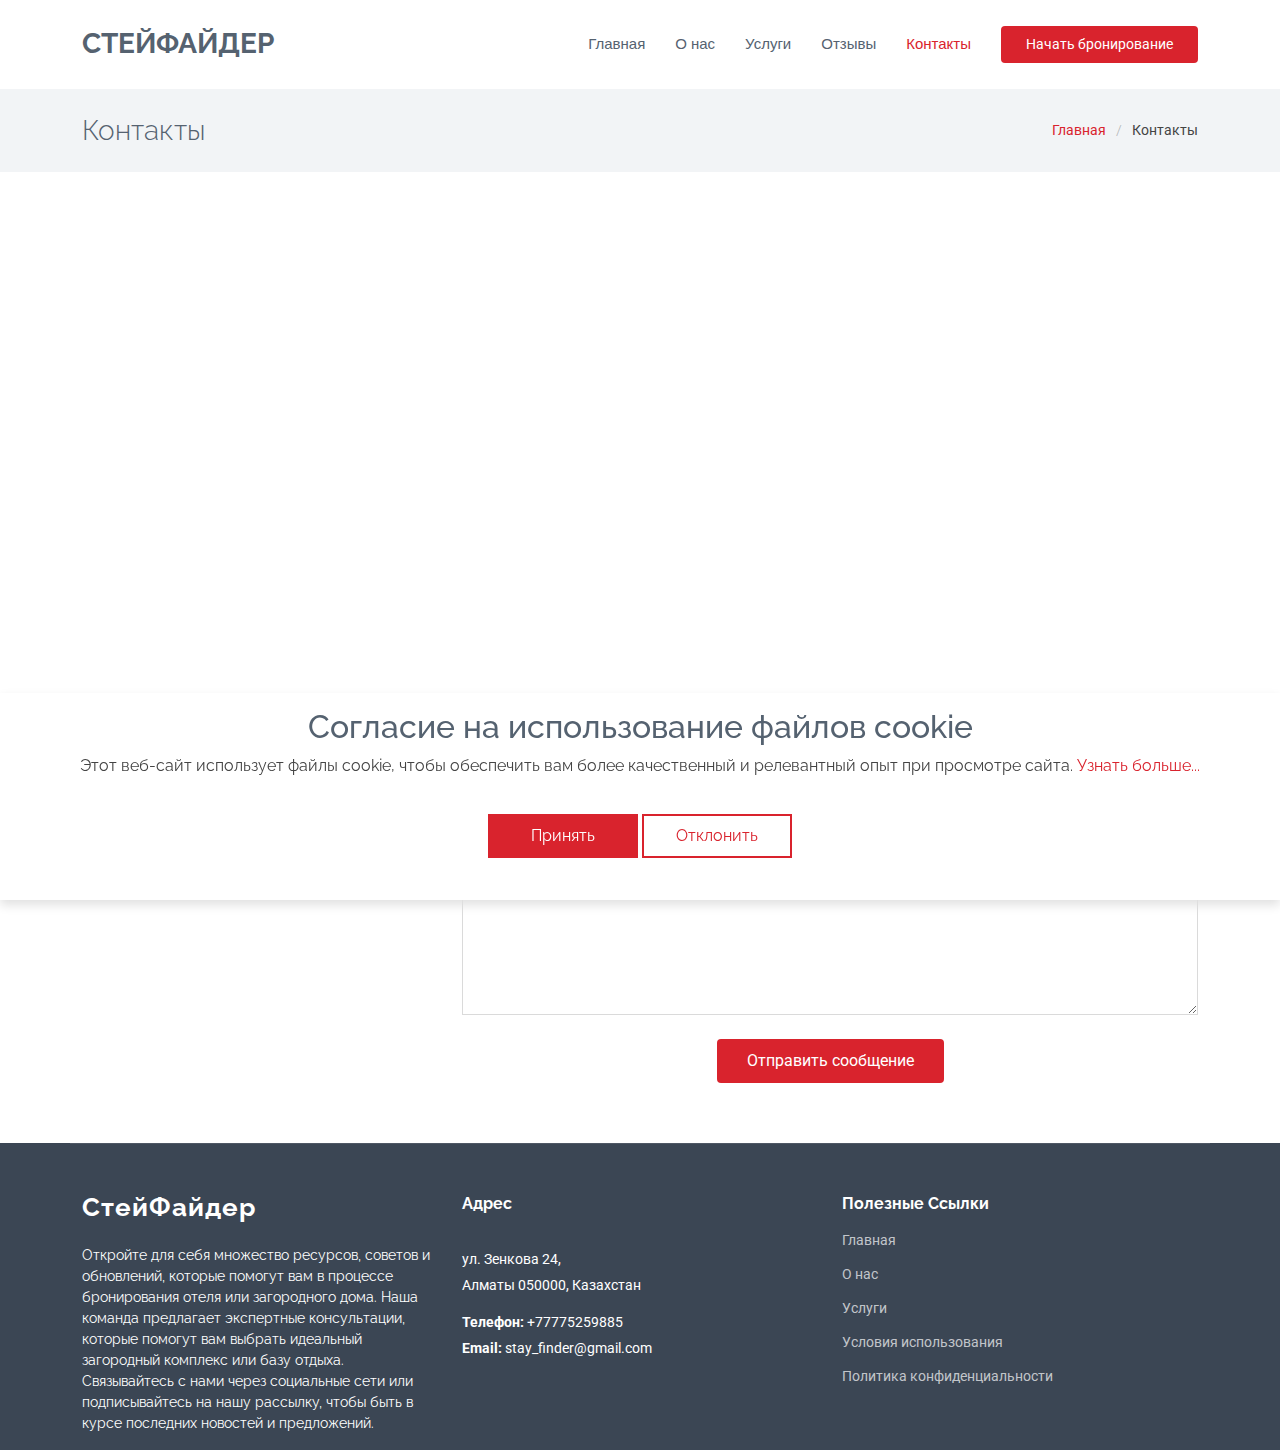
<file: contact.html>
<!DOCTYPE html>
<html lang="en">
    <head>
        <meta charset="utf-8" />
        <meta content="width=device-width, initial-scale=1.0" name="viewport" />
        <title>СтейФайдер</title>
        <meta name="description" content="" />
        <meta name="keywords" content="" />

        <!-- Favicons -->
        <link href="assets/img/favicon.png" rel="icon" />
        <link href="assets/img/apple-touch-icon.png" rel="apple-touch-icon" />

        <!-- Fonts -->
        <link href="https://fonts.googleapis.com" rel="preconnect" />
        <link href="https://fonts.gstatic.com" rel="preconnect" crossorigin />
        <link
            href="https://fonts.googleapis.com/css2?family=Roboto:ital,wght@0,100;0,300;0,400;0,500;0,700;0,900;1,100;1,300;1,400;1,500;1,700;1,900&family=Poppins:ital,wght@0,100;0,200;0,300;0,400;0,500;0,600;0,700;0,800;0,900;1,100;1,200;1,300;1,400;1,500;1,600;1,700;1,800;1,900&family=Raleway:ital,wght@0,100;0,200;0,300;0,400;0,500;0,600;0,700;0,800;0,900;1,100;1,200;1,300;1,400;1,500;1,600;1,700;1,800;1,900&display=swap"
            rel="stylesheet"
        />

        <!-- Vendor CSS Files -->
        <link
            href="assets/vendor/bootstrap/css/bootstrap.min.css"
            rel="stylesheet"
        />
        <link
            href="assets/vendor/bootstrap-icons/bootstrap-icons.css"
            rel="stylesheet"
        />
        <link href="assets/vendor/aos/aos.css" rel="stylesheet" />
        <link
            href="assets/vendor/glightbox/css/glightbox.min.css"
            rel="stylesheet"
        />
        <link
            href="assets/vendor/swiper/swiper-bundle.min.css"
            rel="stylesheet"
        />

        <!-- Main CSS File -->
        <link href="assets/css/main.css" rel="stylesheet" />
    </head>

    <body class="index-page">
        <header id="header" class="header d-flex align-items-center sticky-top">
            <div
                class="container-fluid container-xl position-relative d-flex align-items-center"
            >
                <a
                    href="index.html"
                    class="logo d-flex align-items-center me-auto"
                >
                    <h1 class="sitename">СтейФайдер</h1>
                </a>

                <nav id="navmenu" class="navmenu">
                    <ul>
                        <li><a href="index.html">Главная</a></li>
                        <li><a href="about.html">О нас</a></li>
                        <li>
                            <a href="services.html">Услуги</a>
                        </li>
                        <li><a href="testimonials.html">Отзывы</a></li>
                        <li>
                            <a href="contact.html" class="active">Контакты</a>
                        </li>
                    </ul>
                    <i class="mobile-nav-toggle d-xl-none bi bi-list"></i>
                </nav>

                <a class="btn-getstarted" href="about.html"
                    >Начать бронирование</a
                >
            </div>
        </header>
        <main class="main">
            <!-- Page Title -->
            <div class="page-title light-background">
                <div
                    class="container d-lg-flex justify-content-between align-items-center"
                >
                    <h1 class="mb-2 mb-lg-0">Контакты</h1>
                    <nav class="breadcrumbs">
                        <ol>
                            <li><a href="index.html">Главная</a></li>
                            <li class="current">Контакты</li>
                        </ol>
                    </nav>
                </div>
            </div>
            <!-- End Page Title -->

            <!-- Contact Section -->
            <section id="contact" class="contact section">
                <div class="container" data-aos="fade-up" data-aos-delay="100">
                    <div class="mb-4" data-aos="fade-up" data-aos-delay="200">
                        <iframe
                            src="https://www.google.com/maps/embed?pb=!1m18!1m12!1m3!1d189397.30914117413!2d76.79503635439838!3d43.31638857706645!2m3!1f0!2f0!3f0!3m2!1i1024!2i768!4f13.1!3m3!1m2!1s0x38836f090379c40b%3A0xfd027ce6f7a2b68c!2sKazakhstan%20Travel%20Agency!5e0!3m2!1suk!2sua!4v1730210132840!5m2!1suk!2sua"
                            style="border: 0; width: 100%; height: 470px"
                            frameborder="0"
                            allowfullscreen=""
                            loading="lazy"
                            referrerpolicy="no-referrer-when-downgrade"
                        ></iframe>
                    </div>
                    <!-- End Google Maps -->

                    <div class="row gy-4">
                        <div class="col-lg-4">
                            <div
                                class="info-item d-flex"
                                data-aos="fade-up"
                                data-aos-delay="300"
                            >
                                <i class="bi bi-geo-alt flex-shrink-0"></i>
                                <div>
                                    <h3>Адрес</h3>
                                    <p>
                                        ул. Зенкова 24, Алматы 050000, Казахстан
                                    </p>
                                </div>
                            </div>
                            <!-- End Info Item -->

                            <div
                                class="info-item d-flex"
                                data-aos="fade-up"
                                data-aos-delay="400"
                            >
                                <i class="bi bi-telephone flex-shrink-0"></i>
                                <div>
                                    <h3>Позвоните нам</h3>
                                    <p>+77775259885</p>
                                </div>
                            </div>
                            <!-- End Info Item -->

                            <div
                                class="info-item d-flex"
                                data-aos="fade-up"
                                data-aos-delay="500"
                            >
                                <i class="bi bi-envelope flex-shrink-0"></i>
                                <div>
                                    <h3>Напишите нам</h3>
                                    <p>stay_finder@gmail.com</p>
                                </div>
                            </div>
                            <!-- End Info Item -->
                        </div>

                        <div class="col-lg-8">
                            <form
                                action="forms/contact.php"
                                method="post"
                                class="php-email-form"
                                data-aos="fade-up"
                                data-aos-delay="200"
                            >
                                <div class="row gy-4">
                                    <div class="col-md-6">
                                        <input
                                            type="text"
                                            name="name"
                                            class="form-control"
                                            placeholder="Ваше имя"
                                            required=""
                                        />
                                    </div>

                                    <div class="col-md-6">
                                        <input
                                            type="email"
                                            class="form-control"
                                            name="email"
                                            placeholder="Ваш Email"
                                            id="email"
                                            required=""
                                        />
                                        <div
                                            id="result"
                                            style="color: red; font-size: 12px"
                                        ></div>
                                    </div>

                                    <div class="col-md-12">
                                        <input
                                            type="text"
                                            class="form-control"
                                            name="subject"
                                            placeholder="Тема"
                                            required=""
                                        />
                                    </div>

                                    <div class="col-md-12">
                                        <textarea
                                            class="form-control"
                                            name="message"
                                            rows="6"
                                            placeholder="Сообщение"
                                            required=""
                                        ></textarea>
                                    </div>

                                    <div class="col-md-12 text-center">
                                        <div class="loading">Загрузка</div>
                                        <div class="error-message"></div>
                                        <div class="sent-message">
                                            Ваше сообщение отправлено. Спасибо!
                                        </div>

                                        <button
                                            type="submit"
                                            id="submit"
                                            onclick="sendForm()"
                                        >
                                            Отправить сообщение
                                        </button>
                                    </div>
                                </div>
                            </form>
                        </div>
                        <!-- End Contact Form -->
                    </div>
                </div>
            </section>

            <!-- /Contact Section -->
        </main>

        <footer id="footer" class="footer dark-background">
            <div class="container footer-top">
                <div class="row gy-4">
                    <div class="col-lg-4 col-md-4 footer-about">
                        <a
                            href="index.html"
                            class="logo d-flex align-items-center"
                        >
                            <span class="sitename">СтейФайдер</span>
                        </a>
                        <p>
                            Откройте для себя множество ресурсов, советов и
                            обновлений, которые помогут вам в процессе
                            бронирования отеля или загородного дома. Наша
                            команда предлагает экспертные консультации, которые
                            помогут вам выбрать идеальный загородный комплекс
                            или базу отдыха. Связывайтесь с нами через
                            социальные сети или подписывайтесь на нашу рассылку,
                            чтобы быть в курсе последних новостей и предложений.
                        </p>
                    </div>

                    <div class="col-lg-4 col-md-4 footer-links">
                        <h4>Адрес</h4>
                        <div class="footer-contact pt-3">
                            <p>ул. Зенкова 24,</p>
                            <p>Алматы 050000, Казахстан</p>
                            <p class="mt-3">
                                <strong>Телефон:</strong>
                                <span>+77775259885</span>
                            </p>
                            <p>
                                <strong>Email:</strong>
                                <span>stay_finder@gmail.com</span>
                            </p>
                        </div>
                    </div>

                    <div class="col-lg-4 col-md-4 footer-links">
                        <h4>Полезные Ссылки</h4>
                        <ul>
                            <li><a href="index.html">Главная</a></li>
                            <li><a href="about.html">О нас</a></li>
                            <li><a href="services.html">Услуги</a></li>
                            <li>
                                <a href="terms-of-use.html"
                                    >Условия использования</a
                                >
                            </li>
                            <li>
                                <a href="privacy-policy.html"
                                    >Политика конфиденциальности</a
                                >
                            </li>
                        </ul>
                    </div>
                </div>
            </div>
        </footer>

        <!-- Cookie banner -->
        <div class="cookie-wrapper show">
            <div>
                <i class="bx bx-cookie"></i>
                <h2 style="text-align: center">
                    Согласие на использование файлов cookie
                </h2>
            </div>

            <div class="data">
                <p>
                    Этот веб-сайт использует файлы cookie, чтобы обеспечить вам
                    более качественный и релевантный опыт при просмотре сайта.
                    <a href="#">Узнать больше...</a>
                </p>
            </div>

            <div class="buttons">
                <button class="cookie-button" id="acceptBtn">Принять</button>
                <button class="cookie-button" id="declineBtn">Отклонить</button>
            </div>
        </div>

        <!-- End Cookie banner -->

        <!-- Scroll Top -->
        <a
            href="#"
            id="scroll-top"
            class="scroll-top d-flex align-items-center justify-content-center"
            ><i class="bi bi-arrow-up-short"></i
        ></a>

        <!-- Preloader -->
        <div id="preloader"></div>

        <!-- Vendor JS Files -->
        <script src="assets/vendor/bootstrap/js/bootstrap.bundle.min.js"></script>
        <script src="assets/vendor/php-email-form/validate.js"></script>
        <script src="assets/vendor/aos/aos.js"></script>
        <script src="assets/vendor/glightbox/js/glightbox.min.js"></script>
        <script src="assets/vendor/imagesloaded/imagesloaded.pkgd.min.js"></script>
        <script src="assets/vendor/isotope-layout/isotope.pkgd.min.js"></script>
        <script src="assets/vendor/purecounter/purecounter_vanilla.js"></script>
        <script src="assets/vendor/waypoints/noframework.waypoints.js"></script>
        <script src="assets/vendor/swiper/swiper-bundle.min.js"></script>

        <!-- Main JS File -->
        <script src="assets/js/main.js"></script>
        <script src="assets/js/cookiebanner.js"></script>
        <script src="assets/js/contact-form.js"></script>
    </body>
</html>
</file>
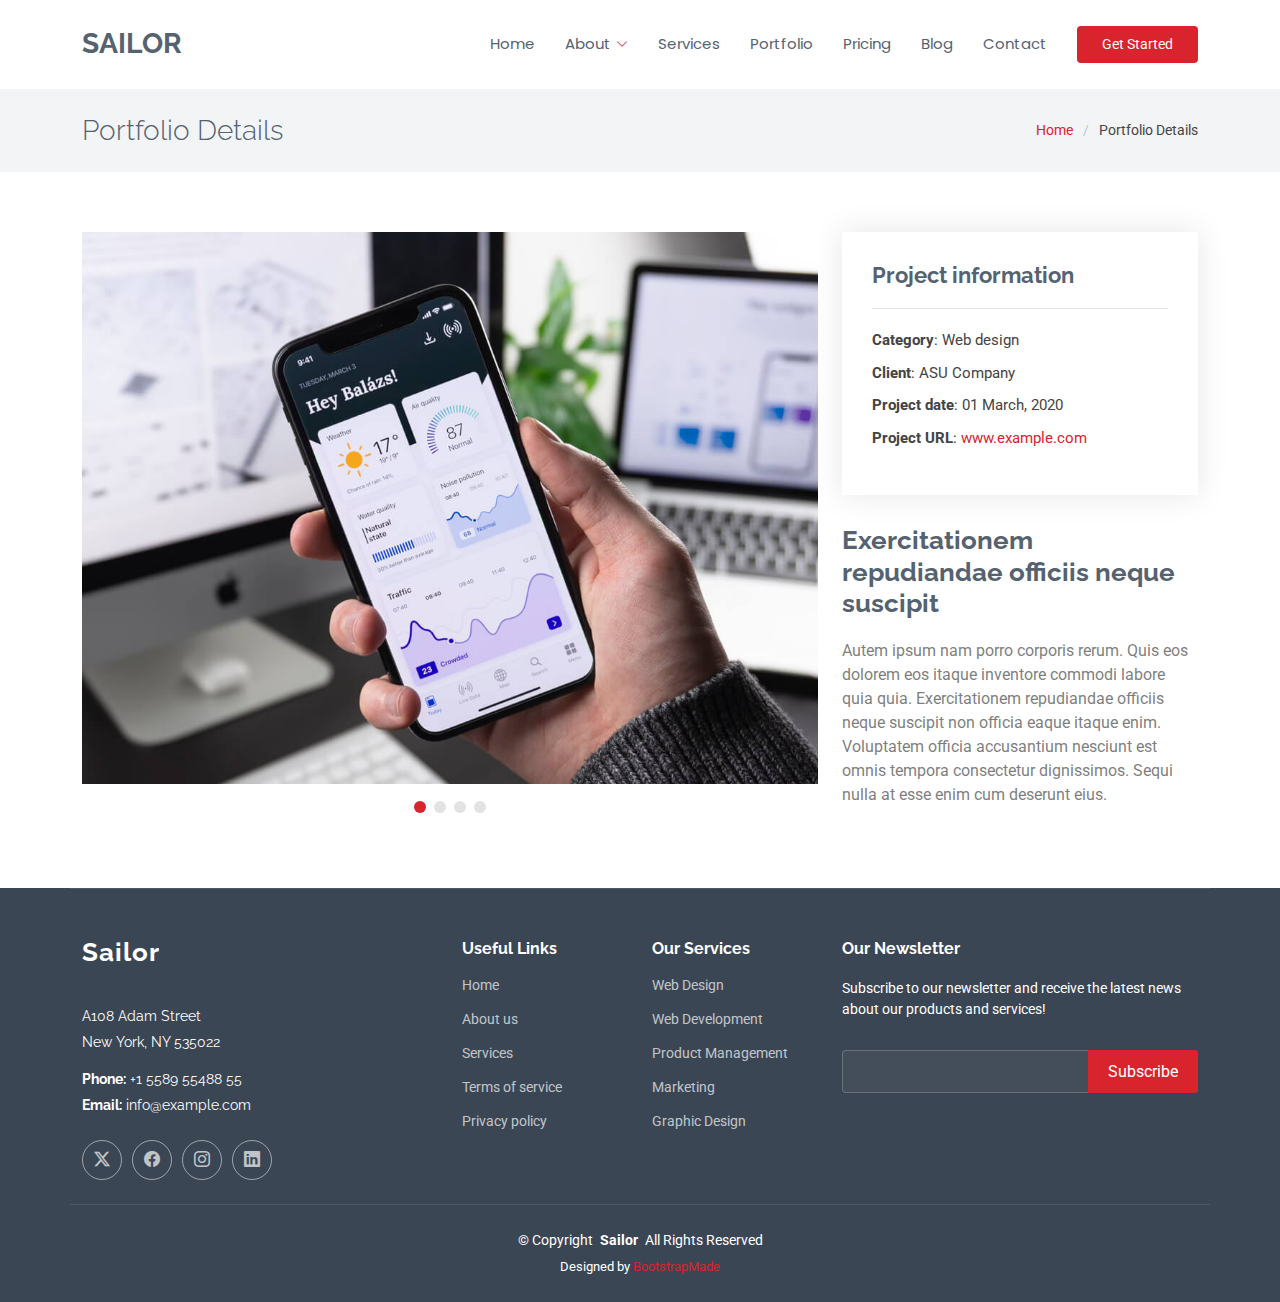
<file: portfolio-details.html>
<!DOCTYPE html>
<html lang="en">

<head>
  <meta charset="utf-8">
  <meta content="width=device-width, initial-scale=1.0" name="viewport">
  <title>Portfolio Details - Sailor Bootstrap Template</title>
  <meta name="description" content="">
  <meta name="keywords" content="">

  <!-- Favicons -->
  <link href="assets/img/favicon.png" rel="icon">
  <link href="assets/img/apple-touch-icon.png" rel="apple-touch-icon">

  <!-- Fonts -->
  <link href="https://fonts.googleapis.com" rel="preconnect">
  <link href="https://fonts.gstatic.com" rel="preconnect" crossorigin>
  <link href="https://fonts.googleapis.com/css2?family=Roboto:ital,wght@0,100;0,300;0,400;0,500;0,700;0,900;1,100;1,300;1,400;1,500;1,700;1,900&family=Poppins:ital,wght@0,100;0,200;0,300;0,400;0,500;0,600;0,700;0,800;0,900;1,100;1,200;1,300;1,400;1,500;1,600;1,700;1,800;1,900&family=Raleway:ital,wght@0,100;0,200;0,300;0,400;0,500;0,600;0,700;0,800;0,900;1,100;1,200;1,300;1,400;1,500;1,600;1,700;1,800;1,900&display=swap" rel="stylesheet">

  <!-- Vendor CSS Files -->
  <link href="assets/vendor/bootstrap/css/bootstrap.min.css" rel="stylesheet">
  <link href="assets/vendor/bootstrap-icons/bootstrap-icons.css" rel="stylesheet">
  <link href="assets/vendor/aos/aos.css" rel="stylesheet">
  <link href="assets/vendor/glightbox/css/glightbox.min.css" rel="stylesheet">
  <link href="assets/vendor/swiper/swiper-bundle.min.css" rel="stylesheet">

  <!-- Main CSS File -->
  <link href="assets/css/main.css" rel="stylesheet">

  <!-- =======================================================
  * Template Name: Sailor
  * Template URL: https://bootstrapmade.com/sailor-free-bootstrap-theme/
  * Updated: Aug 07 2024 with Bootstrap v5.3.3
  * Author: BootstrapMade.com
  * License: https://bootstrapmade.com/license/
  ======================================================== -->
</head>

<body class="portfolio-details-page">

  <header id="header" class="header d-flex align-items-center sticky-top">
    <div class="container-fluid container-xl position-relative d-flex align-items-center">

      <a href="index.html" class="logo d-flex align-items-center me-auto">
        <!-- Uncomment the line below if you also wish to use an image logo -->
        <!-- <img src="assets/img/logo.png" alt=""> -->
        <h1 class="sitename">Sailor</h1>
      </a>

      <nav id="navmenu" class="navmenu">
        <ul>
          <li><a href="#hero">Home</a></li>
          <li class="dropdown"><a href="about.html"><span>About</span> <i class="bi bi-chevron-down toggle-dropdown"></i></a>
            <ul>
              <li><a href="team.html">Team</a></li>
              <li><a href="testimonials.html">Testimonials</a></li>
              <li class="dropdown"><a href="#"><span>Deep Dropdown</span> <i class="bi bi-chevron-down toggle-dropdown"></i></a>
                <ul>
                  <li><a href="#">Deep Dropdown 1</a></li>
                  <li><a href="#">Deep Dropdown 2</a></li>
                  <li><a href="#">Deep Dropdown 3</a></li>
                  <li><a href="#">Deep Dropdown 4</a></li>
                  <li><a href="#">Deep Dropdown 5</a></li>
                </ul>
              </li>
            </ul>
          </li>
          <li><a href="services.html">Services</a></li>
          <li><a href="portfolio.html">Portfolio</a></li>
          <li><a href="pricing.html">Pricing</a></li>
          <li><a href="blog.html">Blog</a></li>
          <li><a href="contact.html">Contact</a></li>
        </ul>
        <i class="mobile-nav-toggle d-xl-none bi bi-list"></i>
      </nav>

      <a class="btn-getstarted" href="about.html">Get Started</a>

    </div>
  </header>

  <main class="main">

    <!-- Page Title -->
    <div class="page-title light-background">
      <div class="container d-lg-flex justify-content-between align-items-center">
        <h1 class="mb-2 mb-lg-0">Portfolio Details</h1>
        <nav class="breadcrumbs">
          <ol>
            <li><a href="index.html">Home</a></li>
            <li class="current">Portfolio Details</li>
          </ol>
        </nav>
      </div>
    </div><!-- End Page Title -->

    <!-- Portfolio Details Section -->
    <section id="portfolio-details" class="portfolio-details section">

      <div class="container" data-aos="fade-up" data-aos-delay="100">

        <div class="row gy-4">

          <div class="col-lg-8">
            <div class="portfolio-details-slider swiper init-swiper">

              <script type="application/json" class="swiper-config">
                {
                  "loop": true,
                  "speed": 600,
                  "autoplay": {
                    "delay": 5000
                  },
                  "slidesPerView": "auto",
                  "pagination": {
                    "el": ".swiper-pagination",
                    "type": "bullets",
                    "clickable": true
                  }
                }
              </script>

              <div class="swiper-wrapper align-items-center">

                <div class="swiper-slide">
                  <img src="assets/img/portfolio/app-1.jpg" alt="">
                </div>

                <div class="swiper-slide">
                  <img src="assets/img/portfolio/product-1.jpg" alt="">
                </div>

                <div class="swiper-slide">
                  <img src="assets/img/portfolio/branding-1.jpg" alt="">
                </div>

                <div class="swiper-slide">
                  <img src="assets/img/portfolio/books-1.jpg" alt="">
                </div>

              </div>
              <div class="swiper-pagination"></div>
            </div>
          </div>

          <div class="col-lg-4">
            <div class="portfolio-info" data-aos="fade-up" data-aos-delay="200">
              <h3>Project information</h3>
              <ul>
                <li><strong>Category</strong>: Web design</li>
                <li><strong>Client</strong>: ASU Company</li>
                <li><strong>Project date</strong>: 01 March, 2020</li>
                <li><strong>Project URL</strong>: <a href="#">www.example.com</a></li>
              </ul>
            </div>
            <div class="portfolio-description" data-aos="fade-up" data-aos-delay="300">
              <h2>Exercitationem repudiandae officiis neque suscipit</h2>
              <p>
                Autem ipsum nam porro corporis rerum. Quis eos dolorem eos itaque inventore commodi labore quia quia. Exercitationem repudiandae officiis neque suscipit non officia eaque itaque enim. Voluptatem officia accusantium nesciunt est omnis tempora consectetur dignissimos. Sequi nulla at esse enim cum deserunt eius.
              </p>
            </div>
          </div>

        </div>

      </div>

    </section><!-- /Portfolio Details Section -->

  </main>

  <footer id="footer" class="footer dark-background">

    <div class="container footer-top">
      <div class="row gy-4">
        <div class="col-lg-4 col-md-6 footer-about">
          <a href="index.html" class="logo d-flex align-items-center">
            <span class="sitename">Sailor</span>
          </a>
          <div class="footer-contact pt-3">
            <p>A108 Adam Street</p>
            <p>New York, NY 535022</p>
            <p class="mt-3"><strong>Phone:</strong> <span>+1 5589 55488 55</span></p>
            <p><strong>Email:</strong> <span>info@example.com</span></p>
          </div>
          <div class="social-links d-flex mt-4">
            <a href=""><i class="bi bi-twitter-x"></i></a>
            <a href=""><i class="bi bi-facebook"></i></a>
            <a href=""><i class="bi bi-instagram"></i></a>
            <a href=""><i class="bi bi-linkedin"></i></a>
          </div>
        </div>

        <div class="col-lg-2 col-md-3 footer-links">
          <h4>Useful Links</h4>
          <ul>
            <li><a href="#">Home</a></li>
            <li><a href="#">About us</a></li>
            <li><a href="#">Services</a></li>
            <li><a href="#">Terms of service</a></li>
            <li><a href="#">Privacy policy</a></li>
          </ul>
        </div>

        <div class="col-lg-2 col-md-3 footer-links">
          <h4>Our Services</h4>
          <ul>
            <li><a href="#">Web Design</a></li>
            <li><a href="#">Web Development</a></li>
            <li><a href="#">Product Management</a></li>
            <li><a href="#">Marketing</a></li>
            <li><a href="#">Graphic Design</a></li>
          </ul>
        </div>

        <div class="col-lg-4 col-md-12 footer-newsletter">
          <h4>Our Newsletter</h4>
          <p>Subscribe to our newsletter and receive the latest news about our products and services!</p>
          <form action="forms/newsletter.php" method="post" class="php-email-form">
            <div class="newsletter-form"><input type="email" name="email"><input type="submit" value="Subscribe"></div>
            <div class="loading">Loading</div>
            <div class="error-message"></div>
            <div class="sent-message">Your subscription request has been sent. Thank you!</div>
          </form>
        </div>

      </div>
    </div>

    <div class="container copyright text-center mt-4">
      <p>© <span>Copyright</span> <strong class="px-1 sitename">Sailor</strong> <span>All Rights Reserved</span></p>
      <div class="credits">
        <!-- All the links in the footer should remain intact. -->
        <!-- You can delete the links only if you've purchased the pro version. -->
        <!-- Licensing information: https://bootstrapmade.com/license/ -->
        <!-- Purchase the pro version with working PHP/AJAX contact form: [buy-url] -->
        Designed by <a href="https://bootstrapmade.com/">BootstrapMade</a>
      </div>
    </div>

  </footer>

  <!-- Scroll Top -->
  <a href="#" id="scroll-top" class="scroll-top d-flex align-items-center justify-content-center"><i class="bi bi-arrow-up-short"></i></a>

  <!-- Preloader -->
  <div id="preloader"></div>

  <!-- Vendor JS Files -->
  <script src="assets/vendor/bootstrap/js/bootstrap.bundle.min.js"></script>
  <script src="assets/vendor/php-email-form/validate.js"></script>
  <script src="assets/vendor/aos/aos.js"></script>
  <script src="assets/vendor/glightbox/js/glightbox.min.js"></script>
  <script src="assets/vendor/imagesloaded/imagesloaded.pkgd.min.js"></script>
  <script src="assets/vendor/isotope-layout/isotope.pkgd.min.js"></script>
  <script src="assets/vendor/purecounter/purecounter_vanilla.js"></script>
  <script src="assets/vendor/waypoints/noframework.waypoints.js"></script>
  <script src="assets/vendor/swiper/swiper-bundle.min.js"></script>

  <!-- Main JS File -->
  <script src="assets/js/main.js"></script>

</body>

</html>
</file>
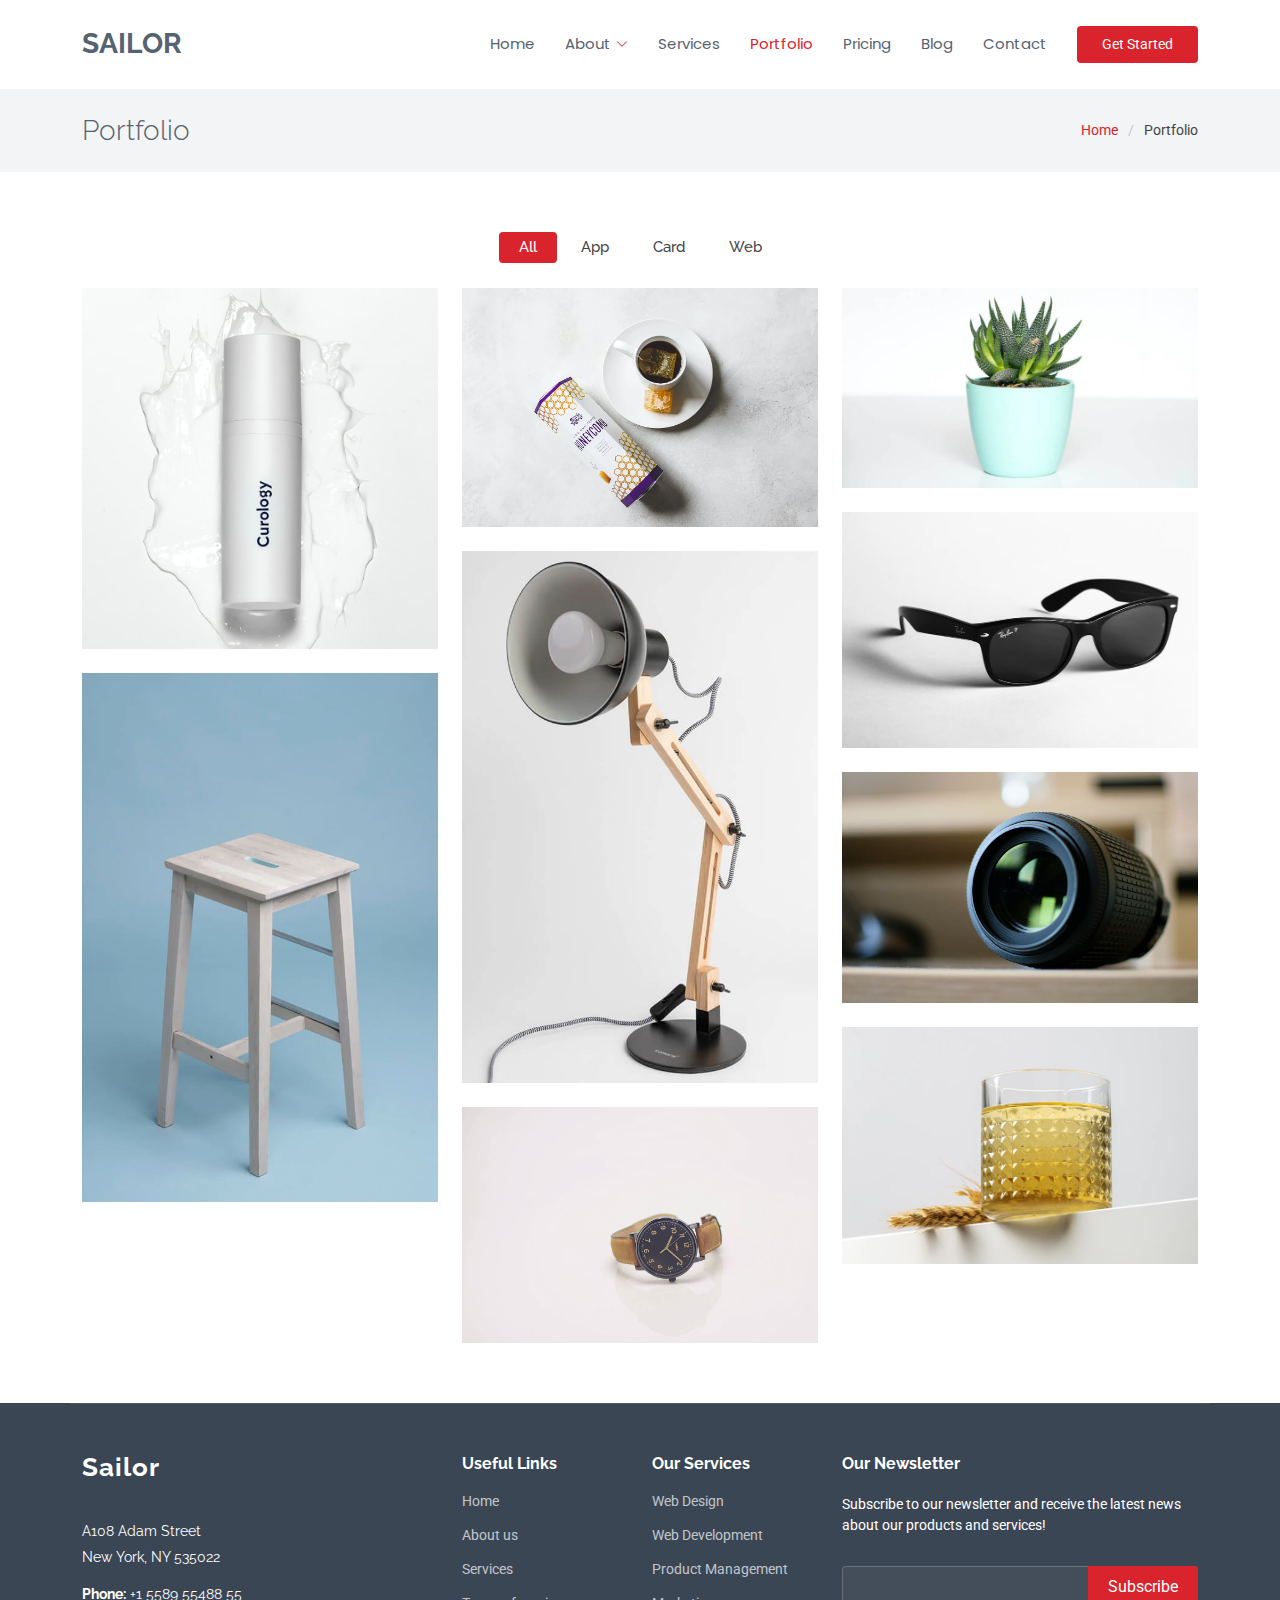
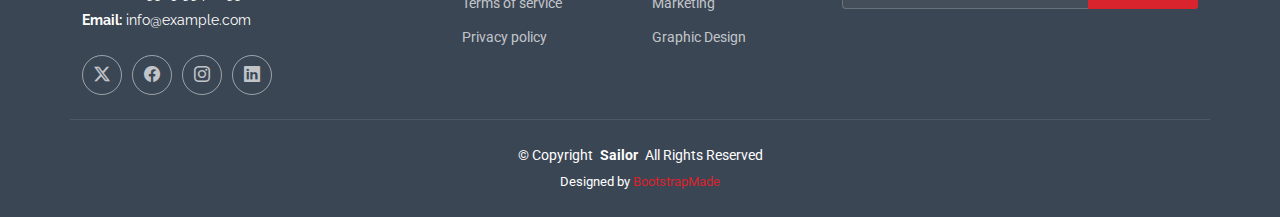
<file: portfolio.html>
<!DOCTYPE html>
<html lang="en">

<head>
  <meta charset="utf-8">
  <meta content="width=device-width, initial-scale=1.0" name="viewport">
  <title>Portfolio - Sailor Bootstrap Template</title>
  <meta name="description" content="">
  <meta name="keywords" content="">

  <!-- Favicons -->
  <link href="assets/img/favicon.png" rel="icon">
  <link href="assets/img/apple-touch-icon.png" rel="apple-touch-icon">

  <!-- Fonts -->
  <link href="https://fonts.googleapis.com" rel="preconnect">
  <link href="https://fonts.gstatic.com" rel="preconnect" crossorigin>
  <link href="https://fonts.googleapis.com/css2?family=Roboto:ital,wght@0,100;0,300;0,400;0,500;0,700;0,900;1,100;1,300;1,400;1,500;1,700;1,900&family=Poppins:ital,wght@0,100;0,200;0,300;0,400;0,500;0,600;0,700;0,800;0,900;1,100;1,200;1,300;1,400;1,500;1,600;1,700;1,800;1,900&family=Raleway:ital,wght@0,100;0,200;0,300;0,400;0,500;0,600;0,700;0,800;0,900;1,100;1,200;1,300;1,400;1,500;1,600;1,700;1,800;1,900&display=swap" rel="stylesheet">

  <!-- Vendor CSS Files -->
  <link href="assets/vendor/bootstrap/css/bootstrap.min.css" rel="stylesheet">
  <link href="assets/vendor/bootstrap-icons/bootstrap-icons.css" rel="stylesheet">
  <link href="assets/vendor/aos/aos.css" rel="stylesheet">
  <link href="assets/vendor/glightbox/css/glightbox.min.css" rel="stylesheet">
  <link href="assets/vendor/swiper/swiper-bundle.min.css" rel="stylesheet">

  <!-- Main CSS File -->
  <link href="assets/css/main.css" rel="stylesheet">

  <!-- =======================================================
  * Template Name: Sailor
  * Template URL: https://bootstrapmade.com/sailor-free-bootstrap-theme/
  * Updated: Aug 07 2024 with Bootstrap v5.3.3
  * Author: BootstrapMade.com
  * License: https://bootstrapmade.com/license/
  ======================================================== -->
</head>

<body class="portfolio-page">

  <header id="header" class="header d-flex align-items-center sticky-top">
    <div class="container-fluid container-xl position-relative d-flex align-items-center">

      <a href="index.html" class="logo d-flex align-items-center me-auto">
        <!-- Uncomment the line below if you also wish to use an image logo -->
        <!-- <img src="assets/img/logo.png" alt=""> -->
        <h1 class="sitename">Sailor</h1>
      </a>

      <nav id="navmenu" class="navmenu">
        <ul>
          <li><a href="#hero">Home</a></li>
          <li class="dropdown"><a href="about.html"><span>About</span> <i class="bi bi-chevron-down toggle-dropdown"></i></a>
            <ul>
              <li><a href="team.html">Team</a></li>
              <li><a href="testimonials.html">Testimonials</a></li>
              <li class="dropdown"><a href="#"><span>Deep Dropdown</span> <i class="bi bi-chevron-down toggle-dropdown"></i></a>
                <ul>
                  <li><a href="#">Deep Dropdown 1</a></li>
                  <li><a href="#">Deep Dropdown 2</a></li>
                  <li><a href="#">Deep Dropdown 3</a></li>
                  <li><a href="#">Deep Dropdown 4</a></li>
                  <li><a href="#">Deep Dropdown 5</a></li>
                </ul>
              </li>
            </ul>
          </li>
          <li><a href="services.html">Services</a></li>
          <li><a href="portfolio.html" class="active">Portfolio</a></li>
          <li><a href="pricing.html">Pricing</a></li>
          <li><a href="blog.html">Blog</a></li>
          <li><a href="contact.html">Contact</a></li>
        </ul>
        <i class="mobile-nav-toggle d-xl-none bi bi-list"></i>
      </nav>

      <a class="btn-getstarted" href="about.html">Get Started</a>

    </div>
  </header>

  <main class="main">

    <!-- Page Title -->
    <div class="page-title light-background">
      <div class="container d-lg-flex justify-content-between align-items-center">
        <h1 class="mb-2 mb-lg-0">Portfolio</h1>
        <nav class="breadcrumbs">
          <ol>
            <li><a href="index.html">Home</a></li>
            <li class="current">Portfolio</li>
          </ol>
        </nav>
      </div>
    </div><!-- End Page Title -->

    <!-- Portfolio Section -->
    <section id="portfolio" class="portfolio section">

      <div class="container">

        <div class="isotope-layout" data-default-filter="*" data-layout="masonry" data-sort="original-order">

          <ul class="portfolio-filters isotope-filters" data-aos="fade-up" data-aos-delay="100">
            <li data-filter="*" class="filter-active">All</li>
            <li data-filter=".filter-app">App</li>
            <li data-filter=".filter-product">Card</li>
            <li data-filter=".filter-branding">Web</li>
          </ul><!-- End Portfolio Filters -->

          <div class="row gy-4 isotope-container" data-aos="fade-up" data-aos-delay="200">

            <div class="col-lg-4 col-md-6 portfolio-item isotope-item filter-app">
              <img src="assets/img/masonry-portfolio/masonry-portfolio-1.jpg" class="img-fluid" alt="">
              <div class="portfolio-info">
                <h4>App 1</h4>
                <p>Lorem ipsum, dolor sit</p>
                <a href="assets/img/masonry-portfolio/masonry-portfolio-1.jpg" title="App 1" data-gallery="portfolio-gallery-app" class="glightbox preview-link"><i class="bi bi-zoom-in"></i></a>
                <a href="portfolio-details.html" title="More Details" class="details-link"><i class="bi bi-link-45deg"></i></a>
              </div>
            </div><!-- End Portfolio Item -->

            <div class="col-lg-4 col-md-6 portfolio-item isotope-item filter-product">
              <img src="assets/img/masonry-portfolio/masonry-portfolio-2.jpg" class="img-fluid" alt="">
              <div class="portfolio-info">
                <h4>Product 1</h4>
                <p>Lorem ipsum, dolor sit</p>
                <a href="assets/img/masonry-portfolio/masonry-portfolio-2.jpg" title="Product 1" data-gallery="portfolio-gallery-product" class="glightbox preview-link"><i class="bi bi-zoom-in"></i></a>
                <a href="portfolio-details.html" title="More Details" class="details-link"><i class="bi bi-link-45deg"></i></a>
              </div>
            </div><!-- End Portfolio Item -->

            <div class="col-lg-4 col-md-6 portfolio-item isotope-item filter-branding">
              <img src="assets/img/masonry-portfolio/masonry-portfolio-3.jpg" class="img-fluid" alt="">
              <div class="portfolio-info">
                <h4>Branding 1</h4>
                <p>Lorem ipsum, dolor sit</p>
                <a href="assets/img/masonry-portfolio/masonry-portfolio-3.jpg" title="Branding 1" data-gallery="portfolio-gallery-branding" class="glightbox preview-link"><i class="bi bi-zoom-in"></i></a>
                <a href="portfolio-details.html" title="More Details" class="details-link"><i class="bi bi-link-45deg"></i></a>
              </div>
            </div><!-- End Portfolio Item -->

            <div class="col-lg-4 col-md-6 portfolio-item isotope-item filter-app">
              <img src="assets/img/masonry-portfolio/masonry-portfolio-4.jpg" class="img-fluid" alt="">
              <div class="portfolio-info">
                <h4>App 2</h4>
                <p>Lorem ipsum, dolor sit</p>
                <a href="assets/img/masonry-portfolio/masonry-portfolio-4.jpg" title="App 2" data-gallery="portfolio-gallery-app" class="glightbox preview-link"><i class="bi bi-zoom-in"></i></a>
                <a href="portfolio-details.html" title="More Details" class="details-link"><i class="bi bi-link-45deg"></i></a>
              </div>
            </div><!-- End Portfolio Item -->

            <div class="col-lg-4 col-md-6 portfolio-item isotope-item filter-product">
              <img src="assets/img/masonry-portfolio/masonry-portfolio-5.jpg" class="img-fluid" alt="">
              <div class="portfolio-info">
                <h4>Product 2</h4>
                <p>Lorem ipsum, dolor sit</p>
                <a href="assets/img/masonry-portfolio/masonry-portfolio-5.jpg" title="Product 2" data-gallery="portfolio-gallery-product" class="glightbox preview-link"><i class="bi bi-zoom-in"></i></a>
                <a href="portfolio-details.html" title="More Details" class="details-link"><i class="bi bi-link-45deg"></i></a>
              </div>
            </div><!-- End Portfolio Item -->

            <div class="col-lg-4 col-md-6 portfolio-item isotope-item filter-branding">
              <img src="assets/img/masonry-portfolio/masonry-portfolio-6.jpg" class="img-fluid" alt="">
              <div class="portfolio-info">
                <h4>Branding 2</h4>
                <p>Lorem ipsum, dolor sit</p>
                <a href="assets/img/masonry-portfolio/masonry-portfolio-6.jpg" title="Branding 2" data-gallery="portfolio-gallery-branding" class="glightbox preview-link"><i class="bi bi-zoom-in"></i></a>
                <a href="portfolio-details.html" title="More Details" class="details-link"><i class="bi bi-link-45deg"></i></a>
              </div>
            </div><!-- End Portfolio Item -->

            <div class="col-lg-4 col-md-6 portfolio-item isotope-item filter-app">
              <img src="assets/img/masonry-portfolio/masonry-portfolio-7.jpg" class="img-fluid" alt="">
              <div class="portfolio-info">
                <h4>App 3</h4>
                <p>Lorem ipsum, dolor sit</p>
                <a href="assets/img/masonry-portfolio/masonry-portfolio-7.jpg" title="App 3" data-gallery="portfolio-gallery-app" class="glightbox preview-link"><i class="bi bi-zoom-in"></i></a>
                <a href="portfolio-details.html" title="More Details" class="details-link"><i class="bi bi-link-45deg"></i></a>
              </div>
            </div><!-- End Portfolio Item -->

            <div class="col-lg-4 col-md-6 portfolio-item isotope-item filter-product">
              <img src="assets/img/masonry-portfolio/masonry-portfolio-8.jpg" class="img-fluid" alt="">
              <div class="portfolio-info">
                <h4>Product 3</h4>
                <p>Lorem ipsum, dolor sit</p>
                <a href="assets/img/masonry-portfolio/masonry-portfolio-8.jpg" title="Product 3" data-gallery="portfolio-gallery-product" class="glightbox preview-link"><i class="bi bi-zoom-in"></i></a>
                <a href="portfolio-details.html" title="More Details" class="details-link"><i class="bi bi-link-45deg"></i></a>
              </div>
            </div><!-- End Portfolio Item -->

            <div class="col-lg-4 col-md-6 portfolio-item isotope-item filter-branding">
              <img src="assets/img/masonry-portfolio/masonry-portfolio-9.jpg" class="img-fluid" alt="">
              <div class="portfolio-info">
                <h4>Branding 3</h4>
                <p>Lorem ipsum, dolor sit</p>
                <a href="assets/img/masonry-portfolio/masonry-portfolio-9.jpg" title="Branding 2" data-gallery="portfolio-gallery-branding" class="glightbox preview-link"><i class="bi bi-zoom-in"></i></a>
                <a href="portfolio-details.html" title="More Details" class="details-link"><i class="bi bi-link-45deg"></i></a>
              </div>
            </div><!-- End Portfolio Item -->

          </div><!-- End Portfolio Container -->

        </div>

      </div>

    </section><!-- /Portfolio Section -->

  </main>

  <footer id="footer" class="footer dark-background">

    <div class="container footer-top">
      <div class="row gy-4">
        <div class="col-lg-4 col-md-6 footer-about">
          <a href="index.html" class="logo d-flex align-items-center">
            <span class="sitename">Sailor</span>
          </a>
          <div class="footer-contact pt-3">
            <p>A108 Adam Street</p>
            <p>New York, NY 535022</p>
            <p class="mt-3"><strong>Phone:</strong> <span>+1 5589 55488 55</span></p>
            <p><strong>Email:</strong> <span>info@example.com</span></p>
          </div>
          <div class="social-links d-flex mt-4">
            <a href=""><i class="bi bi-twitter-x"></i></a>
            <a href=""><i class="bi bi-facebook"></i></a>
            <a href=""><i class="bi bi-instagram"></i></a>
            <a href=""><i class="bi bi-linkedin"></i></a>
          </div>
        </div>

        <div class="col-lg-2 col-md-3 footer-links">
          <h4>Useful Links</h4>
          <ul>
            <li><a href="#">Home</a></li>
            <li><a href="#">About us</a></li>
            <li><a href="#">Services</a></li>
            <li><a href="#">Terms of service</a></li>
            <li><a href="#">Privacy policy</a></li>
          </ul>
        </div>

        <div class="col-lg-2 col-md-3 footer-links">
          <h4>Our Services</h4>
          <ul>
            <li><a href="#">Web Design</a></li>
            <li><a href="#">Web Development</a></li>
            <li><a href="#">Product Management</a></li>
            <li><a href="#">Marketing</a></li>
            <li><a href="#">Graphic Design</a></li>
          </ul>
        </div>

        <div class="col-lg-4 col-md-12 footer-newsletter">
          <h4>Our Newsletter</h4>
          <p>Subscribe to our newsletter and receive the latest news about our products and services!</p>
          <form action="forms/newsletter.php" method="post" class="php-email-form">
            <div class="newsletter-form"><input type="email" name="email"><input type="submit" value="Subscribe"></div>
            <div class="loading">Loading</div>
            <div class="error-message"></div>
            <div class="sent-message">Your subscription request has been sent. Thank you!</div>
          </form>
        </div>

      </div>
    </div>

    <div class="container copyright text-center mt-4">
      <p>© <span>Copyright</span> <strong class="px-1 sitename">Sailor</strong> <span>All Rights Reserved</span></p>
      <div class="credits">
        <!-- All the links in the footer should remain intact. -->
        <!-- You can delete the links only if you've purchased the pro version. -->
        <!-- Licensing information: https://bootstrapmade.com/license/ -->
        <!-- Purchase the pro version with working PHP/AJAX contact form: [buy-url] -->
        Designed by <a href="https://bootstrapmade.com/">BootstrapMade</a>
      </div>
    </div>

  </footer>

  <!-- Scroll Top -->
  <a href="#" id="scroll-top" class="scroll-top d-flex align-items-center justify-content-center"><i class="bi bi-arrow-up-short"></i></a>

  <!-- Preloader -->
  <div id="preloader"></div>

  <!-- Vendor JS Files -->
  <script src="assets/vendor/bootstrap/js/bootstrap.bundle.min.js"></script>
  <script src="assets/vendor/php-email-form/validate.js"></script>
  <script src="assets/vendor/aos/aos.js"></script>
  <script src="assets/vendor/glightbox/js/glightbox.min.js"></script>
  <script src="assets/vendor/imagesloaded/imagesloaded.pkgd.min.js"></script>
  <script src="assets/vendor/isotope-layout/isotope.pkgd.min.js"></script>
  <script src="assets/vendor/purecounter/purecounter_vanilla.js"></script>
  <script src="assets/vendor/waypoints/noframework.waypoints.js"></script>
  <script src="assets/vendor/swiper/swiper-bundle.min.js"></script>

  <!-- Main JS File -->
  <script src="assets/js/main.js"></script>

</body>

</html>
</file>
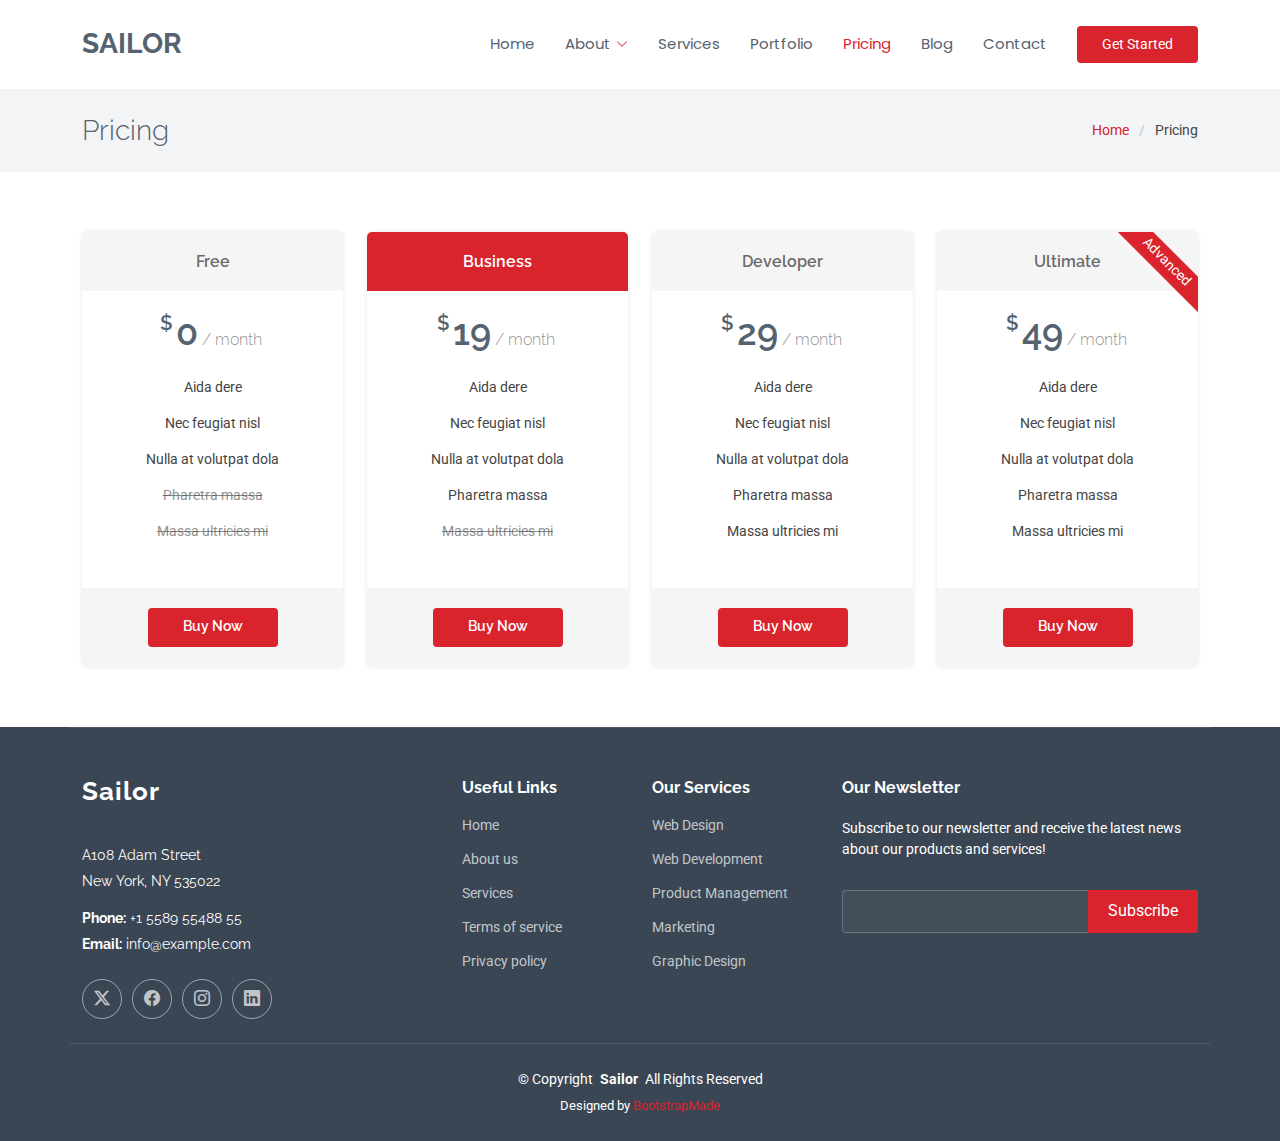
<file: pricing.html>
<!DOCTYPE html>
<html lang="en">

<head>
  <meta charset="utf-8">
  <meta content="width=device-width, initial-scale=1.0" name="viewport">
  <title>Pricing - Sailor Bootstrap Template</title>
  <meta name="description" content="">
  <meta name="keywords" content="">

  <!-- Favicons -->
  <link href="assets/img/favicon.png" rel="icon">
  <link href="assets/img/apple-touch-icon.png" rel="apple-touch-icon">

  <!-- Fonts -->
  <link href="https://fonts.googleapis.com" rel="preconnect">
  <link href="https://fonts.gstatic.com" rel="preconnect" crossorigin>
  <link href="https://fonts.googleapis.com/css2?family=Roboto:ital,wght@0,100;0,300;0,400;0,500;0,700;0,900;1,100;1,300;1,400;1,500;1,700;1,900&family=Poppins:ital,wght@0,100;0,200;0,300;0,400;0,500;0,600;0,700;0,800;0,900;1,100;1,200;1,300;1,400;1,500;1,600;1,700;1,800;1,900&family=Raleway:ital,wght@0,100;0,200;0,300;0,400;0,500;0,600;0,700;0,800;0,900;1,100;1,200;1,300;1,400;1,500;1,600;1,700;1,800;1,900&display=swap" rel="stylesheet">

  <!-- Vendor CSS Files -->
  <link href="assets/vendor/bootstrap/css/bootstrap.min.css" rel="stylesheet">
  <link href="assets/vendor/bootstrap-icons/bootstrap-icons.css" rel="stylesheet">
  <link href="assets/vendor/aos/aos.css" rel="stylesheet">
  <link href="assets/vendor/glightbox/css/glightbox.min.css" rel="stylesheet">
  <link href="assets/vendor/swiper/swiper-bundle.min.css" rel="stylesheet">

  <!-- Main CSS File -->
  <link href="assets/css/main.css" rel="stylesheet">

  <!-- =======================================================
  * Template Name: Sailor
  * Template URL: https://bootstrapmade.com/sailor-free-bootstrap-theme/
  * Updated: Aug 07 2024 with Bootstrap v5.3.3
  * Author: BootstrapMade.com
  * License: https://bootstrapmade.com/license/
  ======================================================== -->
</head>

<body class="pricing-page">

  <header id="header" class="header d-flex align-items-center sticky-top">
    <div class="container-fluid container-xl position-relative d-flex align-items-center">

      <a href="index.html" class="logo d-flex align-items-center me-auto">
        <!-- Uncomment the line below if you also wish to use an image logo -->
        <!-- <img src="assets/img/logo.png" alt=""> -->
        <h1 class="sitename">Sailor</h1>
      </a>

      <nav id="navmenu" class="navmenu">
        <ul>
          <li><a href="#hero">Home</a></li>
          <li class="dropdown"><a href="about.html"><span>About</span> <i class="bi bi-chevron-down toggle-dropdown"></i></a>
            <ul>
              <li><a href="team.html">Team</a></li>
              <li><a href="testimonials.html">Testimonials</a></li>
              <li class="dropdown"><a href="#"><span>Deep Dropdown</span> <i class="bi bi-chevron-down toggle-dropdown"></i></a>
                <ul>
                  <li><a href="#">Deep Dropdown 1</a></li>
                  <li><a href="#">Deep Dropdown 2</a></li>
                  <li><a href="#">Deep Dropdown 3</a></li>
                  <li><a href="#">Deep Dropdown 4</a></li>
                  <li><a href="#">Deep Dropdown 5</a></li>
                </ul>
              </li>
            </ul>
          </li>
          <li><a href="services.html">Services</a></li>
          <li><a href="portfolio.html">Portfolio</a></li>
          <li><a href="pricing.html" class="active">Pricing</a></li>
          <li><a href="blog.html">Blog</a></li>
          <li><a href="contact.html">Contact</a></li>
        </ul>
        <i class="mobile-nav-toggle d-xl-none bi bi-list"></i>
      </nav>

      <a class="btn-getstarted" href="about.html">Get Started</a>

    </div>
  </header>

  <main class="main">

    <!-- Page Title -->
    <div class="page-title light-background">
      <div class="container d-lg-flex justify-content-between align-items-center">
        <h1 class="mb-2 mb-lg-0">Pricing</h1>
        <nav class="breadcrumbs">
          <ol>
            <li><a href="index.html">Home</a></li>
            <li class="current">Pricing</li>
          </ol>
        </nav>
      </div>
    </div><!-- End Page Title -->

    <!-- Pricing Section -->
    <section id="pricing" class="pricing section">

      <div class="container">

        <div class="row gy-3">

          <div class="col-xl-3 col-lg-6" data-aos="fade-up" data-aos-delay="100">
            <div class="pricing-item">
              <h3>Free</h3>
              <h4><sup>$</sup>0<span> / month</span></h4>
              <ul>
                <li>Aida dere</li>
                <li>Nec feugiat nisl</li>
                <li>Nulla at volutpat dola</li>
                <li class="na">Pharetra massa</li>
                <li class="na">Massa ultricies mi</li>
              </ul>
              <div class="btn-wrap">
                <a href="#" class="btn-buy">Buy Now</a>
              </div>
            </div>
          </div><!-- End Pricing Item -->

          <div class="col-xl-3 col-lg-6" data-aos="fade-up" data-aos-delay="200">
            <div class="pricing-item featured">
              <h3>Business</h3>
              <h4><sup>$</sup>19<span> / month</span></h4>
              <ul>
                <li>Aida dere</li>
                <li>Nec feugiat nisl</li>
                <li>Nulla at volutpat dola</li>
                <li>Pharetra massa</li>
                <li class="na">Massa ultricies mi</li>
              </ul>
              <div class="btn-wrap">
                <a href="#" class="btn-buy">Buy Now</a>
              </div>
            </div>
          </div><!-- End Pricing Item -->

          <div class="col-xl-3 col-lg-6" data-aos="fade-up" data-aos-delay="400">
            <div class="pricing-item">
              <h3>Developer</h3>
              <h4><sup>$</sup>29<span> / month</span></h4>
              <ul>
                <li>Aida dere</li>
                <li>Nec feugiat nisl</li>
                <li>Nulla at volutpat dola</li>
                <li>Pharetra massa</li>
                <li>Massa ultricies mi</li>
              </ul>
              <div class="btn-wrap">
                <a href="#" class="btn-buy">Buy Now</a>
              </div>
            </div>
          </div><!-- End Pricing Item -->

          <div class="col-xl-3 col-lg-6" data-aos="fade-up" data-aos-delay="400">
            <div class="pricing-item">
              <span class="advanced">Advanced</span>
              <h3>Ultimate</h3>
              <h4><sup>$</sup>49<span> / month</span></h4>
              <ul>
                <li>Aida dere</li>
                <li>Nec feugiat nisl</li>
                <li>Nulla at volutpat dola</li>
                <li>Pharetra massa</li>
                <li>Massa ultricies mi</li>
              </ul>
              <div class="btn-wrap">
                <a href="#" class="btn-buy">Buy Now</a>
              </div>
            </div>
          </div><!-- End Pricing Item -->

        </div>

      </div>

    </section><!-- /Pricing Section -->

  </main>

  <footer id="footer" class="footer dark-background">

    <div class="container footer-top">
      <div class="row gy-4">
        <div class="col-lg-4 col-md-6 footer-about">
          <a href="index.html" class="logo d-flex align-items-center">
            <span class="sitename">Sailor</span>
          </a>
          <div class="footer-contact pt-3">
            <p>A108 Adam Street</p>
            <p>New York, NY 535022</p>
            <p class="mt-3"><strong>Phone:</strong> <span>+1 5589 55488 55</span></p>
            <p><strong>Email:</strong> <span>info@example.com</span></p>
          </div>
          <div class="social-links d-flex mt-4">
            <a href=""><i class="bi bi-twitter-x"></i></a>
            <a href=""><i class="bi bi-facebook"></i></a>
            <a href=""><i class="bi bi-instagram"></i></a>
            <a href=""><i class="bi bi-linkedin"></i></a>
          </div>
        </div>

        <div class="col-lg-2 col-md-3 footer-links">
          <h4>Useful Links</h4>
          <ul>
            <li><a href="#">Home</a></li>
            <li><a href="#">About us</a></li>
            <li><a href="#">Services</a></li>
            <li><a href="#">Terms of service</a></li>
            <li><a href="#">Privacy policy</a></li>
          </ul>
        </div>

        <div class="col-lg-2 col-md-3 footer-links">
          <h4>Our Services</h4>
          <ul>
            <li><a href="#">Web Design</a></li>
            <li><a href="#">Web Development</a></li>
            <li><a href="#">Product Management</a></li>
            <li><a href="#">Marketing</a></li>
            <li><a href="#">Graphic Design</a></li>
          </ul>
        </div>

        <div class="col-lg-4 col-md-12 footer-newsletter">
          <h4>Our Newsletter</h4>
          <p>Subscribe to our newsletter and receive the latest news about our products and services!</p>
          <form action="forms/newsletter.php" method="post" class="php-email-form">
            <div class="newsletter-form"><input type="email" name="email"><input type="submit" value="Subscribe"></div>
            <div class="loading">Loading</div>
            <div class="error-message"></div>
            <div class="sent-message">Your subscription request has been sent. Thank you!</div>
          </form>
        </div>

      </div>
    </div>

    <div class="container copyright text-center mt-4">
      <p>© <span>Copyright</span> <strong class="px-1 sitename">Sailor</strong> <span>All Rights Reserved</span></p>
      <div class="credits">
        <!-- All the links in the footer should remain intact. -->
        <!-- You can delete the links only if you've purchased the pro version. -->
        <!-- Licensing information: https://bootstrapmade.com/license/ -->
        <!-- Purchase the pro version with working PHP/AJAX contact form: [buy-url] -->
        Designed by <a href="https://bootstrapmade.com/">BootstrapMade</a>
      </div>
    </div>

  </footer>

  <!-- Scroll Top -->
  <a href="#" id="scroll-top" class="scroll-top d-flex align-items-center justify-content-center"><i class="bi bi-arrow-up-short"></i></a>

  <!-- Preloader -->
  <div id="preloader"></div>

  <!-- Vendor JS Files -->
  <script src="assets/vendor/bootstrap/js/bootstrap.bundle.min.js"></script>
  <script src="assets/vendor/php-email-form/validate.js"></script>
  <script src="assets/vendor/aos/aos.js"></script>
  <script src="assets/vendor/glightbox/js/glightbox.min.js"></script>
  <script src="assets/vendor/imagesloaded/imagesloaded.pkgd.min.js"></script>
  <script src="assets/vendor/isotope-layout/isotope.pkgd.min.js"></script>
  <script src="assets/vendor/purecounter/purecounter_vanilla.js"></script>
  <script src="assets/vendor/waypoints/noframework.waypoints.js"></script>
  <script src="assets/vendor/swiper/swiper-bundle.min.js"></script>

  <!-- Main JS File -->
  <script src="assets/js/main.js"></script>

</body>

</html>
</file>
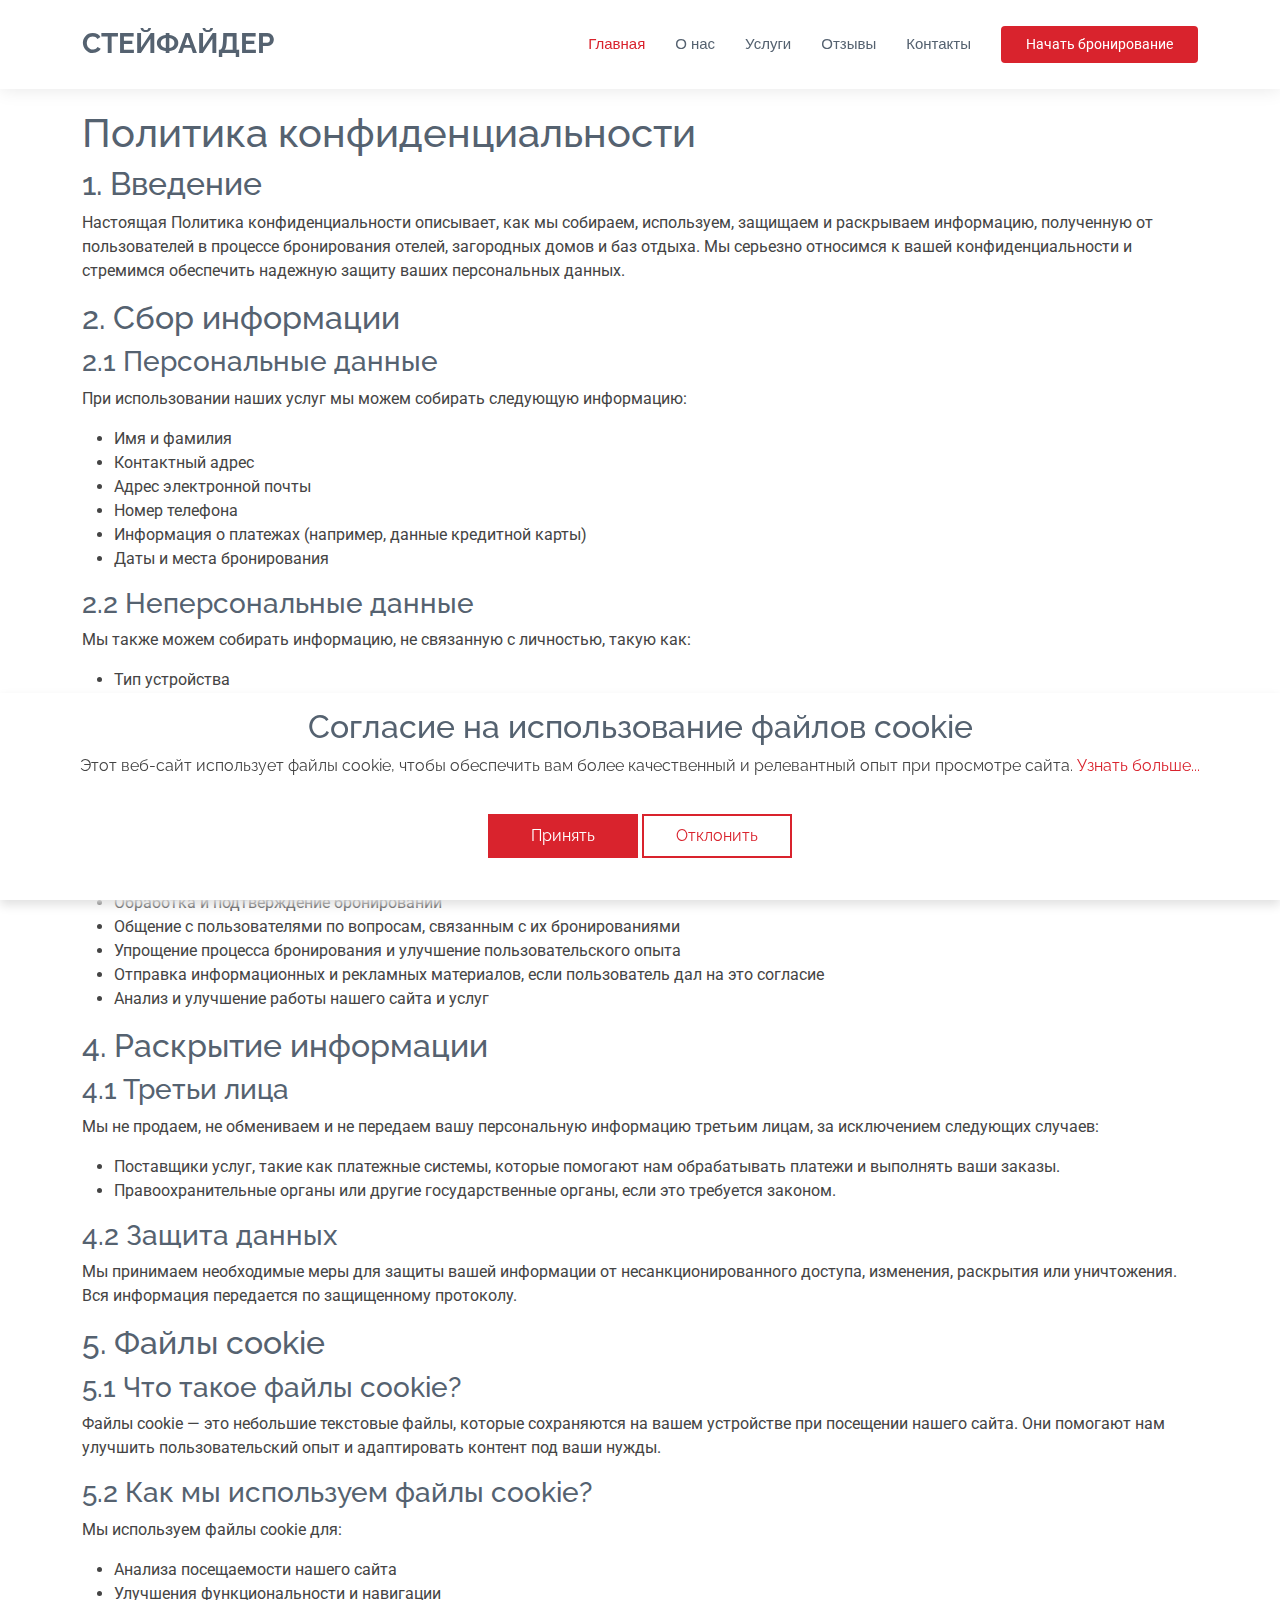
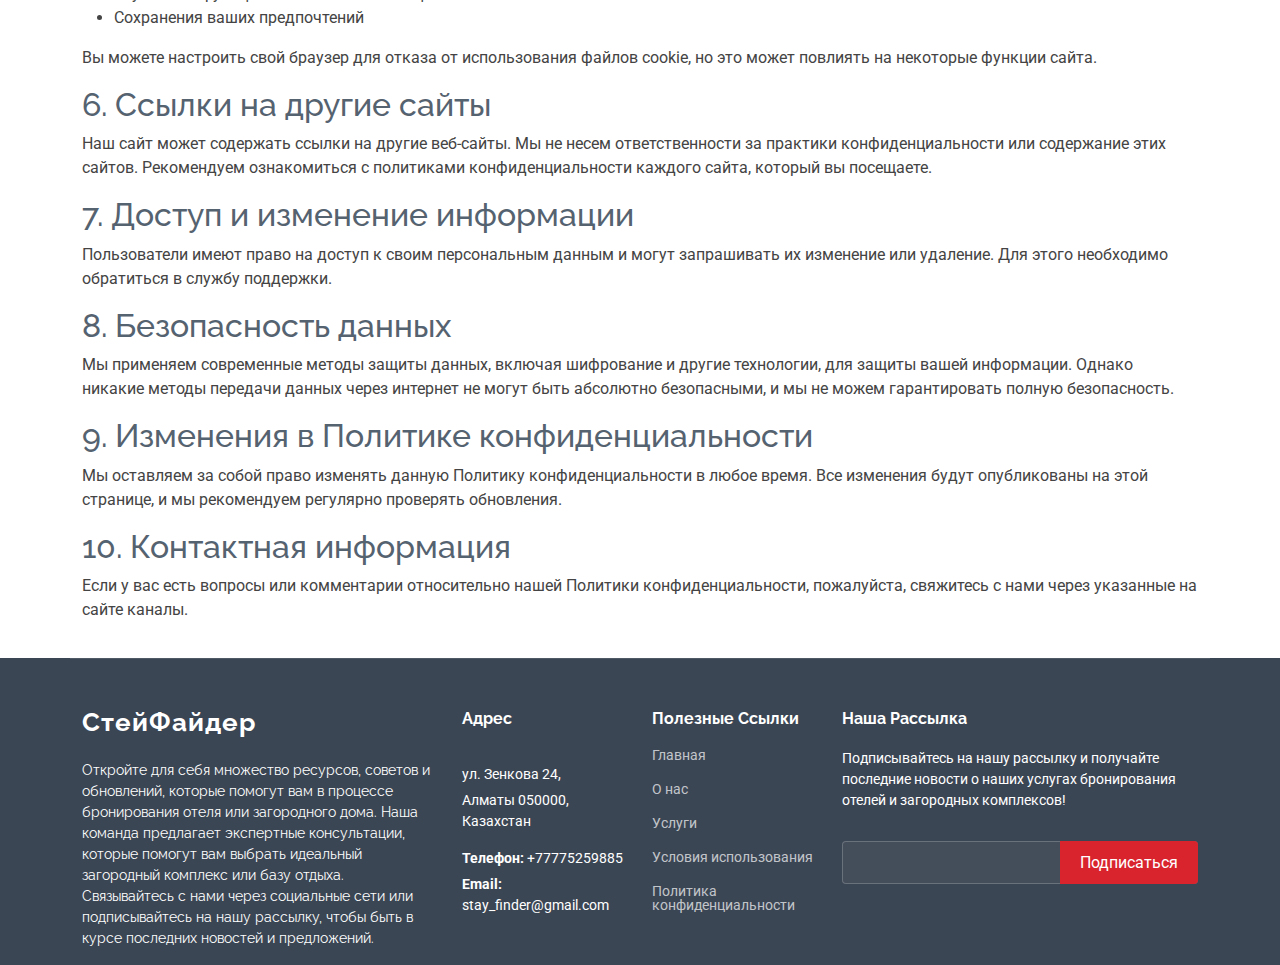
<file: privacy-policy.html>
<!DOCTYPE html>
<html lang="en">
    <head>
        <meta charset="utf-8" />
        <meta content="width=device-width, initial-scale=1.0" name="viewport" />
        <title>СтейФайдер</title>
        <meta name="description" content="" />
        <meta name="keywords" content="" />

        <!-- Favicons -->
        <link href="assets/img/favicon.png" rel="icon" />
        <link href="assets/img/apple-touch-icon.png" rel="apple-touch-icon" />

        <!-- Fonts -->
        <link href="https://fonts.googleapis.com" rel="preconnect" />
        <link href="https://fonts.gstatic.com" rel="preconnect" crossorigin />
        <link
            href="https://fonts.googleapis.com/css2?family=Roboto:ital,wght@0,100;0,300;0,400;0,500;0,700;0,900;1,100;1,300;1,400;1,500;1,700;1,900&family=Poppins:ital,wght@0,100;0,200;0,300;0,400;0,500;0,600;0,700;0,800;0,900;1,100;1,200;1,300;1,400;1,500;1,600;1,700;1,800;1,900&family=Raleway:ital,wght@0,100;0,200;0,300;0,400;0,500;0,600;0,700;0,800;0,900;1,100;1,200;1,300;1,400;1,500;1,600;1,700;1,800;1,900&display=swap"
            rel="stylesheet"
        />

        <!-- Vendor CSS Files -->
        <link
            href="assets/vendor/bootstrap/css/bootstrap.min.css"
            rel="stylesheet"
        />
        <link
            href="assets/vendor/bootstrap-icons/bootstrap-icons.css"
            rel="stylesheet"
        />
        <link href="assets/vendor/aos/aos.css" rel="stylesheet" />
        <link
            href="assets/vendor/glightbox/css/glightbox.min.css"
            rel="stylesheet"
        />
        <link
            href="assets/vendor/swiper/swiper-bundle.min.css"
            rel="stylesheet"
        />

        <!-- Main CSS File -->
        <link href="assets/css/main.css" rel="stylesheet" />
    </head>

    <body class="index-page">
        <header
            id="header"
            class="header d-flex align-items-center sticky-top"
            style="box-shadow: 0px 0 18px rgba(0, 0, 0, 0.1)"
        >
            <div
                class="container-fluid container-xl position-relative d-flex align-items-center"
            >
                <a
                    href="index.html"
                    class="logo d-flex align-items-center me-auto"
                >
                    <h1 class="sitename">СтейФайдер</h1>
                </a>

                <nav id="navmenu" class="navmenu">
                    <ul>
                        <li><a href="index.html" class="active">Главная</a></li>
                        <li><a href="about.html">О нас</a></li>
                        <li><a href="services.html">Услуги</a></li>
                        <li><a href="testimonials.html">Отзывы</a></li>
                        <li><a href="contact.html">Контакты</a></li>
                    </ul>
                    <i class="mobile-nav-toggle d-xl-none bi bi-list"></i>
                </nav>

                <a class="btn-getstarted" href="about.html"
                    >Начать бронирование</a
                >
            </div>
        </header>
        <main>
            <article class="container additional-wrapper">
                <div class="page__content" style="padding: 20px 0px">
                    <h1>Политика конфиденциальности</h1>

                    <h2>1. Введение</h2>
                    <p>
                        Настоящая Политика конфиденциальности описывает, как мы
                        собираем, используем, защищаем и раскрываем информацию,
                        полученную от пользователей в процессе бронирования
                        отелей, загородных домов и баз отдыха. Мы серьезно
                        относимся к вашей конфиденциальности и стремимся
                        обеспечить надежную защиту ваших персональных данных.
                    </p>

                    <h2>2. Сбор информации</h2>

                    <h3>2.1 Персональные данные</h3>
                    <p>
                        При использовании наших услуг мы можем собирать
                        следующую информацию:
                    </p>
                    <ul>
                        <li>Имя и фамилия</li>
                        <li>Контактный адрес</li>
                        <li>Адрес электронной почты</li>
                        <li>Номер телефона</li>
                        <li>
                            Информация о платежах (например, данные кредитной
                            карты)
                        </li>
                        <li>Даты и места бронирования</li>
                    </ul>

                    <h3>2.2 Неперсональные данные</h3>
                    <p>
                        Мы также можем собирать информацию, не связанную с
                        личностью, такую как:
                    </p>
                    <ul>
                        <li>Тип устройства</li>
                        <li>Операционная система</li>
                        <li>IP-адрес</li>
                        <li>Время доступа и продолжительность сеанса</li>
                        <li>Посещенные страницы на нашем сайте</li>
                    </ul>

                    <h2>3. Использование информации</h2>
                    <p>
                        Собранная информация может использоваться для следующих
                        целей:
                    </p>
                    <ul>
                        <li>Обработка и подтверждение бронирований</li>
                        <li>
                            Общение с пользователями по вопросам, связанным с их
                            бронированиями
                        </li>
                        <li>
                            Упрощение процесса бронирования и улучшение
                            пользовательского опыта
                        </li>
                        <li>
                            Отправка информационных и рекламных материалов, если
                            пользователь дал на это согласие
                        </li>
                        <li>Анализ и улучшение работы нашего сайта и услуг</li>
                    </ul>

                    <h2>4. Раскрытие информации</h2>

                    <h3>4.1 Третьи лица</h3>
                    <p>
                        Мы не продаем, не обмениваем и не передаем вашу
                        персональную информацию третьим лицам, за исключением
                        следующих случаев:
                    </p>
                    <ul>
                        <li>
                            Поставщики услуг, такие как платежные системы,
                            которые помогают нам обрабатывать платежи и
                            выполнять ваши заказы.
                        </li>
                        <li>
                            Правоохранительные органы или другие государственные
                            органы, если это требуется законом.
                        </li>
                    </ul>

                    <h3>4.2 Защита данных</h3>
                    <p>
                        Мы принимаем необходимые меры для защиты вашей
                        информации от несанкционированного доступа, изменения,
                        раскрытия или уничтожения. Вся информация передается по
                        защищенному протоколу.
                    </p>

                    <h2>5. Файлы cookie</h2>

                    <h3>5.1 Что такое файлы cookie?</h3>
                    <p>
                        Файлы cookie — это небольшие текстовые файлы, которые
                        сохраняются на вашем устройстве при посещении нашего
                        сайта. Они помогают нам улучшить пользовательский опыт и
                        адаптировать контент под ваши нужды.
                    </p>

                    <h3>5.2 Как мы используем файлы cookie?</h3>
                    <p>Мы используем файлы cookie для:</p>
                    <ul>
                        <li>Анализа посещаемости нашего сайта</li>
                        <li>Улучшения функциональности и навигации</li>
                        <li>Сохранения ваших предпочтений</li>
                    </ul>
                    <p>
                        Вы можете настроить свой браузер для отказа от
                        использования файлов cookie, но это может повлиять на
                        некоторые функции сайта.
                    </p>

                    <h2>6. Ссылки на другие сайты</h2>
                    <p>
                        Наш сайт может содержать ссылки на другие веб-сайты. Мы
                        не несем ответственности за практики конфиденциальности
                        или содержание этих сайтов. Рекомендуем ознакомиться с
                        политиками конфиденциальности каждого сайта, который вы
                        посещаете.
                    </p>

                    <h2>7. Доступ и изменение информации</h2>
                    <p>
                        Пользователи имеют право на доступ к своим персональным
                        данным и могут запрашивать их изменение или удаление.
                        Для этого необходимо обратиться в службу поддержки.
                    </p>

                    <h2>8. Безопасность данных</h2>
                    <p>
                        Мы применяем современные методы защиты данных, включая
                        шифрование и другие технологии, для защиты вашей
                        информации. Однако никакие методы передачи данных через
                        интернет не могут быть абсолютно безопасными, и мы не
                        можем гарантировать полную безопасность.
                    </p>

                    <h2>9. Изменения в Политике конфиденциальности</h2>
                    <p>
                        Мы оставляем за собой право изменять данную Политику
                        конфиденциальности в любое время. Все изменения будут
                        опубликованы на этой странице, и мы рекомендуем
                        регулярно проверять обновления.
                    </p>

                    <h2>10. Контактная информация</h2>
                    <p>
                        Если у вас есть вопросы или комментарии относительно
                        нашей Политики конфиденциальности, пожалуйста, свяжитесь
                        с нами через указанные на сайте каналы.
                    </p>
                </div>
            </article>
        </main>
        <footer id="footer" class="footer dark-background">
            <div class="container footer-top">
                <div class="row gy-4">
                    <div class="col-lg-4 col-md-6 footer-about">
                        <a
                            href="index.html"
                            class="logo d-flex align-items-center"
                        >
                            <span class="sitename">СтейФайдер</span>
                        </a>
                        <p>
                            Откройте для себя множество ресурсов, советов и
                            обновлений, которые помогут вам в процессе
                            бронирования отеля или загородного дома. Наша
                            команда предлагает экспертные консультации, которые
                            помогут вам выбрать идеальный загородный комплекс
                            или базу отдыха. Связывайтесь с нами через
                            социальные сети или подписывайтесь на нашу рассылку,
                            чтобы быть в курсе последних новостей и предложений.
                        </p>
                    </div>

                    <div class="col-lg-2 col-md-3 footer-links">
                        <h4>Адрес</h4>
                        <div class="footer-contact pt-3">
                            <p>ул. Зенкова 24,</p>
                            <p>Алматы 050000, Казахстан</p>
                            <p class="mt-3">
                                <strong>Телефон:</strong>
                                <span>+77775259885</span>
                            </p>
                            <p>
                                <strong>Email:</strong>
                                <span>stay_finder@gmail.com</span>
                            </p>
                        </div>
                    </div>

                    <div class="col-lg-2 col-md-3 footer-links">
                        <h4>Полезные Ссылки</h4>
                        <ul>
                            <li><a href="index.html">Главная</a></li>
                            <li><a href="about.html">О нас</a></li>
                            <li><a href="services.html">Услуги</a></li>
                            <li>
                                <a href="terms-of-use.html"
                                    >Условия использования</a
                                >
                            </li>
                            <li>
                                <a href="privacy-policy.html"
                                    >Политика конфиденциальности</a
                                >
                            </li>
                        </ul>
                    </div>

                    <div class="col-lg-4 col-md-12 footer-newsletter">
                        <h4>Наша Рассылка</h4>
                        <p>
                            Подписывайтесь на нашу рассылку и получайте
                            последние новости о наших услугах бронирования
                            отелей и загородных комплексов!
                        </p>
                        <form
                            action="forms/newsletter.php"
                            method="post"
                            class="php-email-form"
                        >
                            <div class="newsletter-form">
                                <input type="email" name="email" id="email" />
                                <input
                                    type="submit"
                                    id="submit"
                                    onclick="sendForm()"
                                    value="Подписаться"
                                />
                            </div>
                            <div
                                id="result"
                                style="color: red; font-size: 12px"
                            ></div>
                            <div class="loading">Загрузка</div>
                            <div class="error-message"></div>
                            <div class="sent-message">
                                Ваш запрос на подписку был отправлен. Спасибо!
                            </div>
                        </form>
                    </div>
                </div>
            </div>
        </footer>

        <!-- Cookie banner -->
        <div class="cookie-wrapper show">
            <div>
                <i class="bx bx-cookie"></i>
                <h2 style="text-align: center">
                    Согласие на использование файлов cookie
                </h2>
            </div>

            <div class="data">
                <p>
                    Этот веб-сайт использует файлы cookie, чтобы обеспечить вам
                    более качественный и релевантный опыт при просмотре сайта.
                    <a href="#">Узнать больше...</a>
                </p>
            </div>

            <div class="buttons">
                <button class="cookie-button" id="acceptBtn">Принять</button>
                <button class="cookie-button" id="declineBtn">Отклонить</button>
            </div>
        </div>

        <!-- End Cookie banner -->

        <!-- Scroll Top -->
        <a
            href="#"
            id="scroll-top"
            class="scroll-top d-flex align-items-center justify-content-center"
            ><i class="bi bi-arrow-up-short"></i
        ></a>

        <!-- Preloader -->
        <div id="preloader"></div>

        <!-- Vendor JS Files -->
        <script src="assets/vendor/bootstrap/js/bootstrap.bundle.min.js"></script>
        <script src="assets/vendor/php-email-form/validate.js"></script>
        <script src="assets/vendor/aos/aos.js"></script>
        <script src="assets/vendor/glightbox/js/glightbox.min.js"></script>
        <script src="assets/vendor/imagesloaded/imagesloaded.pkgd.min.js"></script>
        <script src="assets/vendor/isotope-layout/isotope.pkgd.min.js"></script>
        <script src="assets/vendor/purecounter/purecounter_vanilla.js"></script>
        <script src="assets/vendor/waypoints/noframework.waypoints.js"></script>
        <script src="assets/vendor/swiper/swiper-bundle.min.js"></script>

        <!-- Main JS File -->
        <script src="assets/js/main.js"></script>
        <script src="assets/js/cookiebanner.js"></script>
        <script src="assets/js/contact-form.js"></script>
    </body>
</html>
</file>
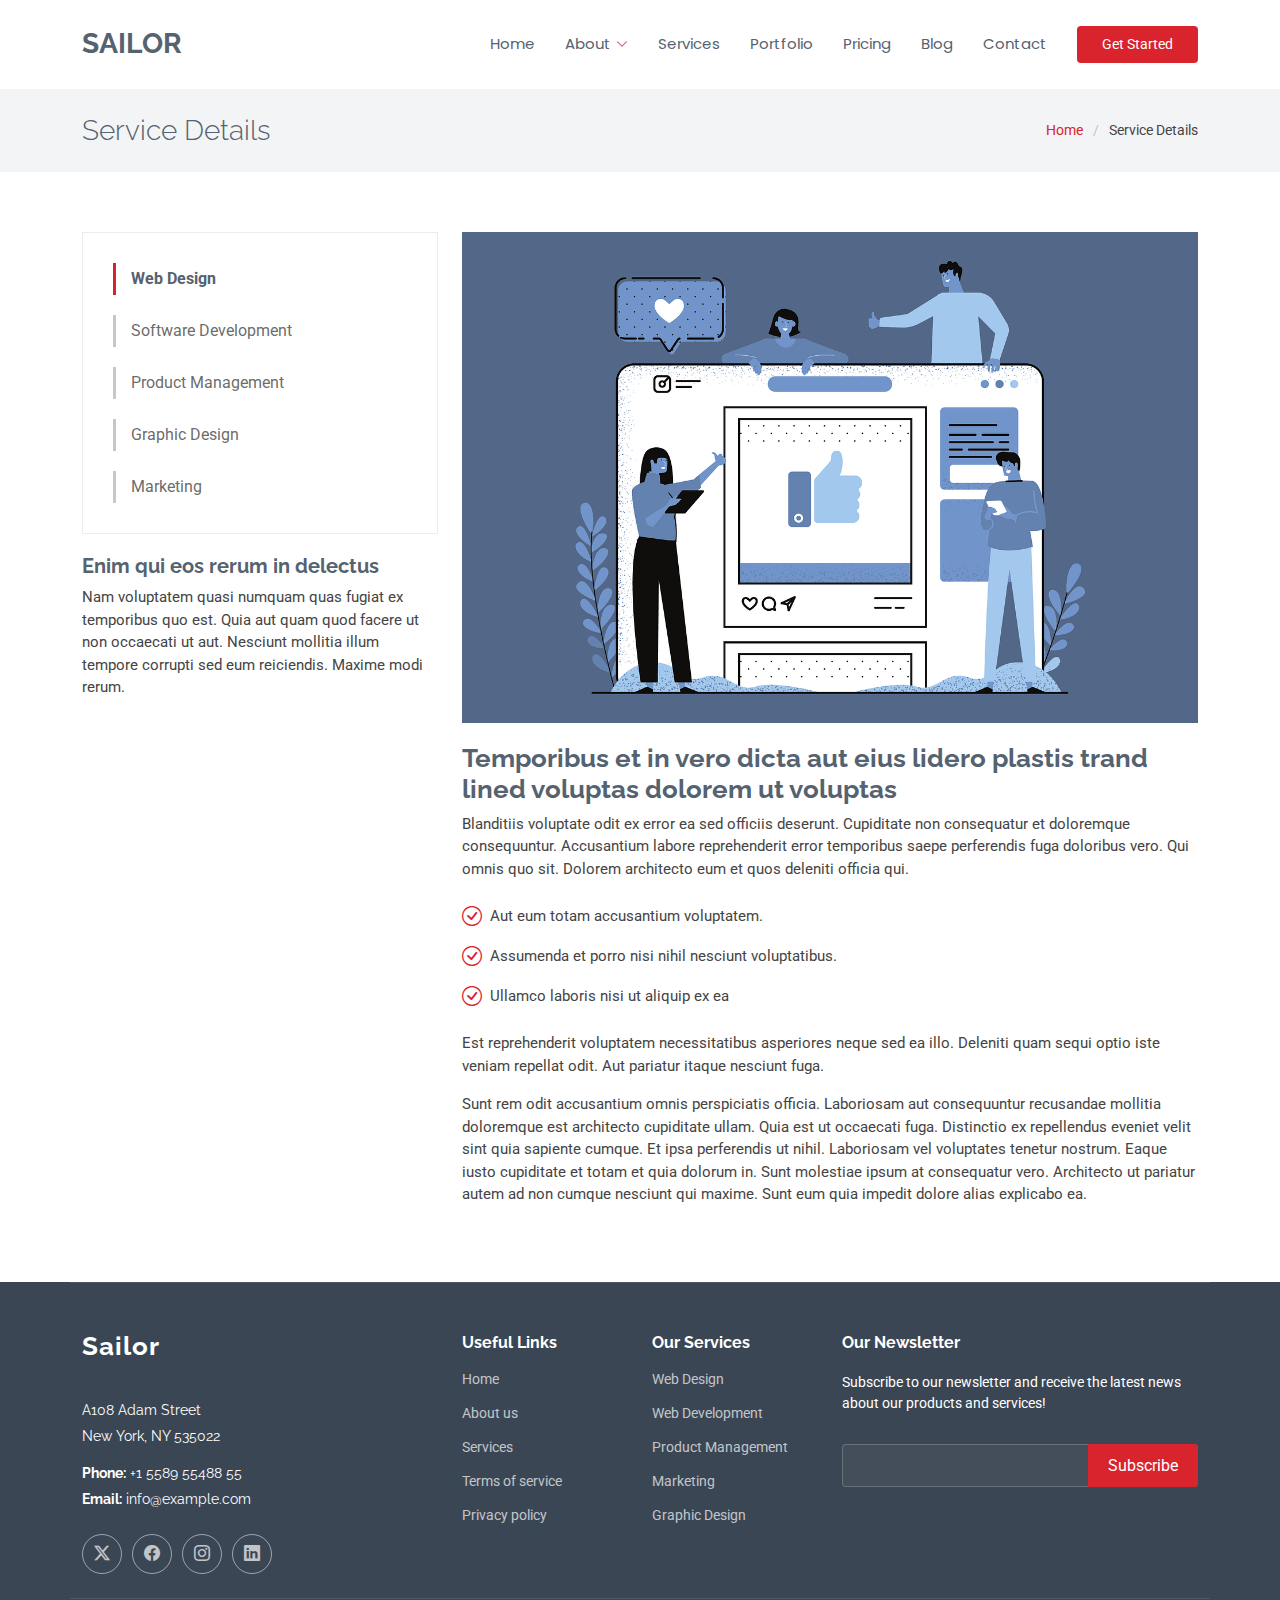
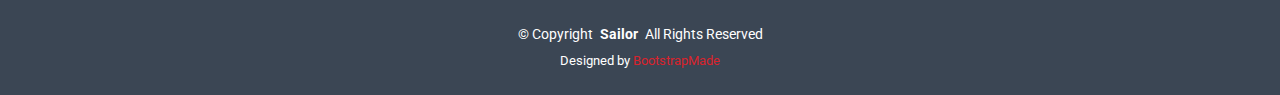
<file: service-details.html>
<!DOCTYPE html>
<html lang="en">
    <head>
        <meta charset="utf-8" />
        <meta content="width=device-width, initial-scale=1.0" name="viewport" />
        <title>Service Details - Sailor Bootstrap Template</title>
        <meta name="description" content="" />
        <meta name="keywords" content="" />

        <!-- Favicons -->
        <link href="assets/img/favicon.png" rel="icon" />
        <link href="assets/img/apple-touch-icon.png" rel="apple-touch-icon" />

        <!-- Fonts -->
        <link href="https://fonts.googleapis.com" rel="preconnect" />
        <link href="https://fonts.gstatic.com" rel="preconnect" crossorigin />
        <link
            href="https://fonts.googleapis.com/css2?family=Roboto:ital,wght@0,100;0,300;0,400;0,500;0,700;0,900;1,100;1,300;1,400;1,500;1,700;1,900&family=Poppins:ital,wght@0,100;0,200;0,300;0,400;0,500;0,600;0,700;0,800;0,900;1,100;1,200;1,300;1,400;1,500;1,600;1,700;1,800;1,900&family=Raleway:ital,wght@0,100;0,200;0,300;0,400;0,500;0,600;0,700;0,800;0,900;1,100;1,200;1,300;1,400;1,500;1,600;1,700;1,800;1,900&display=swap"
            rel="stylesheet"
        />

        <!-- Vendor CSS Files -->
        <link
            href="assets/vendor/bootstrap/css/bootstrap.min.css"
            rel="stylesheet"
        />
        <link
            href="assets/vendor/bootstrap-icons/bootstrap-icons.css"
            rel="stylesheet"
        />
        <link href="assets/vendor/aos/aos.css" rel="stylesheet" />
        <link
            href="assets/vendor/glightbox/css/glightbox.min.css"
            rel="stylesheet"
        />
        <link
            href="assets/vendor/swiper/swiper-bundle.min.css"
            rel="stylesheet"
        />

        <!-- Main CSS File -->
        <link href="assets/css/main.css" rel="stylesheet" />

        <!-- =======================================================
  * Template Name: Sailor
  * Template URL: https://bootstrapmade.com/sailor-free-bootstrap-theme/
  * Updated: Aug 07 2024 with Bootstrap v5.3.3
  * Author: BootstrapMade.com
  * License: https://bootstrapmade.com/license/
  ======================================================== -->
    </head>

    <body class="service-details-page">
        <header id="header" class="header d-flex align-items-center sticky-top">
            <div
                class="container-fluid container-xl position-relative d-flex align-items-center"
            >
                <a
                    href="index.html"
                    class="logo d-flex align-items-center me-auto"
                >
                    <!-- Uncomment the line below if you also wish to use an image logo -->
                    <!-- <img src="assets/img/logo.png" alt=""> -->
                    <h1 class="sitename">Sailor</h1>
                </a>

                <nav id="navmenu" class="navmenu">
                    <ul>
                        <li><a href="#hero">Home</a></li>
                        <li class="dropdown">
                            <a href="about.html"
                                ><span>About</span>
                                <i
                                    class="bi bi-chevron-down toggle-dropdown"
                                ></i
                            ></a>
                            <ul>
                                <li><a href="team.html">Team</a></li>
                                <li>
                                    <a href="testimonials.html">Testimonials</a>
                                </li>
                                <li class="dropdown">
                                    <a href="#"
                                        ><span>Deep Dropdown</span>
                                        <i
                                            class="bi bi-chevron-down toggle-dropdown"
                                        ></i
                                    ></a>
                                    <ul>
                                        <li><a href="#">Deep Dropdown 1</a></li>
                                        <li><a href="#">Deep Dropdown 2</a></li>
                                        <li><a href="#">Deep Dropdown 3</a></li>
                                        <li><a href="#">Deep Dropdown 4</a></li>
                                        <li><a href="#">Deep Dropdown 5</a></li>
                                    </ul>
                                </li>
                            </ul>
                        </li>
                        <li><a href="services.html">Services</a></li>
                        <li><a href="portfolio.html">Portfolio</a></li>
                        <li><a href="pricing.html">Pricing</a></li>
                        <li><a href="blog.html">Blog</a></li>
                        <li><a href="contact.html">Contact</a></li>
                    </ul>
                    <i class="mobile-nav-toggle d-xl-none bi bi-list"></i>
                </nav>

                <a class="btn-getstarted" href="about.html">Get Started</a>
            </div>
        </header>

        <main class="main">
            <!-- Page Title -->
            <div class="page-title light-background">
                <div
                    class="container d-lg-flex justify-content-between align-items-center"
                >
                    <h1 class="mb-2 mb-lg-0">Service Details</h1>
                    <nav class="breadcrumbs">
                        <ol>
                            <li><a href="index.html">Home</a></li>
                            <li class="current">Service Details</li>
                        </ol>
                    </nav>
                </div>
            </div>
            <!-- End Page Title -->

            <!-- Service Details Section -->
            <section id="service-details" class="service-details section">
                <div class="container">
                    <div class="row gy-4">
                        <div
                            class="col-lg-4"
                            data-aos="fade-up"
                            data-aos-delay="100"
                        >
                            <div class="services-list">
                                <a href="#" class="active">Web Design</a>
                                <a href="#">Software Development</a>
                                <a href="#">Product Management</a>
                                <a href="#">Graphic Design</a>
                                <a href="#">Marketing</a>
                            </div>

                            <h4>Enim qui eos rerum in delectus</h4>
                            <p>
                                Nam voluptatem quasi numquam quas fugiat ex
                                temporibus quo est. Quia aut quam quod facere ut
                                non occaecati ut aut. Nesciunt mollitia illum
                                tempore corrupti sed eum reiciendis. Maxime modi
                                rerum.
                            </p>
                        </div>

                        <div
                            class="col-lg-8"
                            data-aos="fade-up"
                            data-aos-delay="200"
                        >
                            <img
                                src="assets/img/services.jpg"
                                alt=""
                                class="img-fluid services-img"
                            />
                            <h3>
                                Temporibus et in vero dicta aut eius lidero
                                plastis trand lined voluptas dolorem ut voluptas
                            </h3>
                            <p>
                                Blanditiis voluptate odit ex error ea sed
                                officiis deserunt. Cupiditate non consequatur et
                                doloremque consequuntur. Accusantium labore
                                reprehenderit error temporibus saepe perferendis
                                fuga doloribus vero. Qui omnis quo sit. Dolorem
                                architecto eum et quos deleniti officia qui.
                            </p>
                            <ul>
                                <li>
                                    <i class="bi bi-check-circle"></i>
                                    <span
                                        >Aut eum totam accusantium
                                        voluptatem.</span
                                    >
                                </li>
                                <li>
                                    <i class="bi bi-check-circle"></i>
                                    <span
                                        >Assumenda et porro nisi nihil nesciunt
                                        voluptatibus.</span
                                    >
                                </li>
                                <li>
                                    <i class="bi bi-check-circle"></i>
                                    <span
                                        >Ullamco laboris nisi ut aliquip ex
                                        ea</span
                                    >
                                </li>
                            </ul>
                            <p>
                                Est reprehenderit voluptatem necessitatibus
                                asperiores neque sed ea illo. Deleniti quam
                                sequi optio iste veniam repellat odit. Aut
                                pariatur itaque nesciunt fuga.
                            </p>
                            <p>
                                Sunt rem odit accusantium omnis perspiciatis
                                officia. Laboriosam aut consequuntur recusandae
                                mollitia doloremque est architecto cupiditate
                                ullam. Quia est ut occaecati fuga. Distinctio ex
                                repellendus eveniet velit sint quia sapiente
                                cumque. Et ipsa perferendis ut nihil. Laboriosam
                                vel voluptates tenetur nostrum. Eaque iusto
                                cupiditate et totam et quia dolorum in. Sunt
                                molestiae ipsum at consequatur vero. Architecto
                                ut pariatur autem ad non cumque nesciunt qui
                                maxime. Sunt eum quia impedit dolore alias
                                explicabo ea.
                            </p>
                        </div>
                    </div>
                </div>
            </section>
            <!-- /Service Details Section -->
        </main>

        <footer id="footer" class="footer dark-background">
            <div class="container footer-top">
                <div class="row gy-4">
                    <div class="col-lg-4 col-md-6 footer-about">
                        <a
                            href="index.html"
                            class="logo d-flex align-items-center"
                        >
                            <span class="sitename">Sailor</span>
                        </a>
                        <div class="footer-contact pt-3">
                            <p>A108 Adam Street</p>
                            <p>New York, NY 535022</p>
                            <p class="mt-3">
                                <strong>Phone:</strong>
                                <span>+1 5589 55488 55</span>
                            </p>
                            <p>
                                <strong>Email:</strong>
                                <span>info@example.com</span>
                            </p>
                        </div>
                        <div class="social-links d-flex mt-4">
                            <a href=""><i class="bi bi-twitter-x"></i></a>
                            <a href=""><i class="bi bi-facebook"></i></a>
                            <a href=""><i class="bi bi-instagram"></i></a>
                            <a href=""><i class="bi bi-linkedin"></i></a>
                        </div>
                    </div>

                    <div class="col-lg-2 col-md-3 footer-links">
                        <h4>Useful Links</h4>
                        <ul>
                            <li><a href="#">Home</a></li>
                            <li><a href="#">About us</a></li>
                            <li><a href="#">Services</a></li>
                            <li><a href="#">Terms of service</a></li>
                            <li><a href="#">Privacy policy</a></li>
                        </ul>
                    </div>

                    <div class="col-lg-2 col-md-3 footer-links">
                        <h4>Our Services</h4>
                        <ul>
                            <li><a href="#">Web Design</a></li>
                            <li><a href="#">Web Development</a></li>
                            <li><a href="#">Product Management</a></li>
                            <li><a href="#">Marketing</a></li>
                            <li><a href="#">Graphic Design</a></li>
                        </ul>
                    </div>

                    <div class="col-lg-4 col-md-12 footer-newsletter">
                        <h4>Our Newsletter</h4>
                        <p>
                            Subscribe to our newsletter and receive the latest
                            news about our products and services!
                        </p>
                        <form
                            action="forms/newsletter.php"
                            method="post"
                            class="php-email-form"
                        >
                            <div class="newsletter-form">
                                <input type="email" name="email" /><input
                                    type="submit"
                                    value="Subscribe"
                                />
                            </div>
                            <div class="loading">Loading</div>
                            <div class="error-message"></div>
                            <div class="sent-message">
                                Your subscription request has been sent. Thank
                                you!
                            </div>
                        </form>
                    </div>
                </div>
            </div>

            <div class="container copyright text-center mt-4">
                <p>
                    © <span>Copyright</span>
                    <strong class="px-1 sitename">Sailor</strong>
                    <span>All Rights Reserved</span>
                </p>
                <div class="credits">
                    <!-- All the links in the footer should remain intact. -->
                    <!-- You can delete the links only if you've purchased the pro version. -->
                    <!-- Licensing information: https://bootstrapmade.com/license/ -->
                    <!-- Purchase the pro version with working PHP/AJAX contact form: [buy-url] -->
                    Designed by
                    <a href="https://bootstrapmade.com/">BootstrapMade</a>
                </div>
            </div>
        </footer>

        <!-- Scroll Top -->
        <a
            href="#"
            id="scroll-top"
            class="scroll-top d-flex align-items-center justify-content-center"
            ><i class="bi bi-arrow-up-short"></i
        ></a>

        <!-- Preloader -->
        <div id="preloader"></div>

        <!-- Vendor JS Files -->
        <script src="assets/vendor/bootstrap/js/bootstrap.bundle.min.js"></script>
        <script src="assets/vendor/php-email-form/validate.js"></script>
        <script src="assets/vendor/aos/aos.js"></script>
        <script src="assets/vendor/glightbox/js/glightbox.min.js"></script>
        <script src="assets/vendor/imagesloaded/imagesloaded.pkgd.min.js"></script>
        <script src="assets/vendor/isotope-layout/isotope.pkgd.min.js"></script>
        <script src="assets/vendor/purecounter/purecounter_vanilla.js"></script>
        <script src="assets/vendor/waypoints/noframework.waypoints.js"></script>
        <script src="assets/vendor/swiper/swiper-bundle.min.js"></script>

        <!-- Main JS File -->
        <script src="assets/js/main.js"></script>
    </body>
</html>
</file>
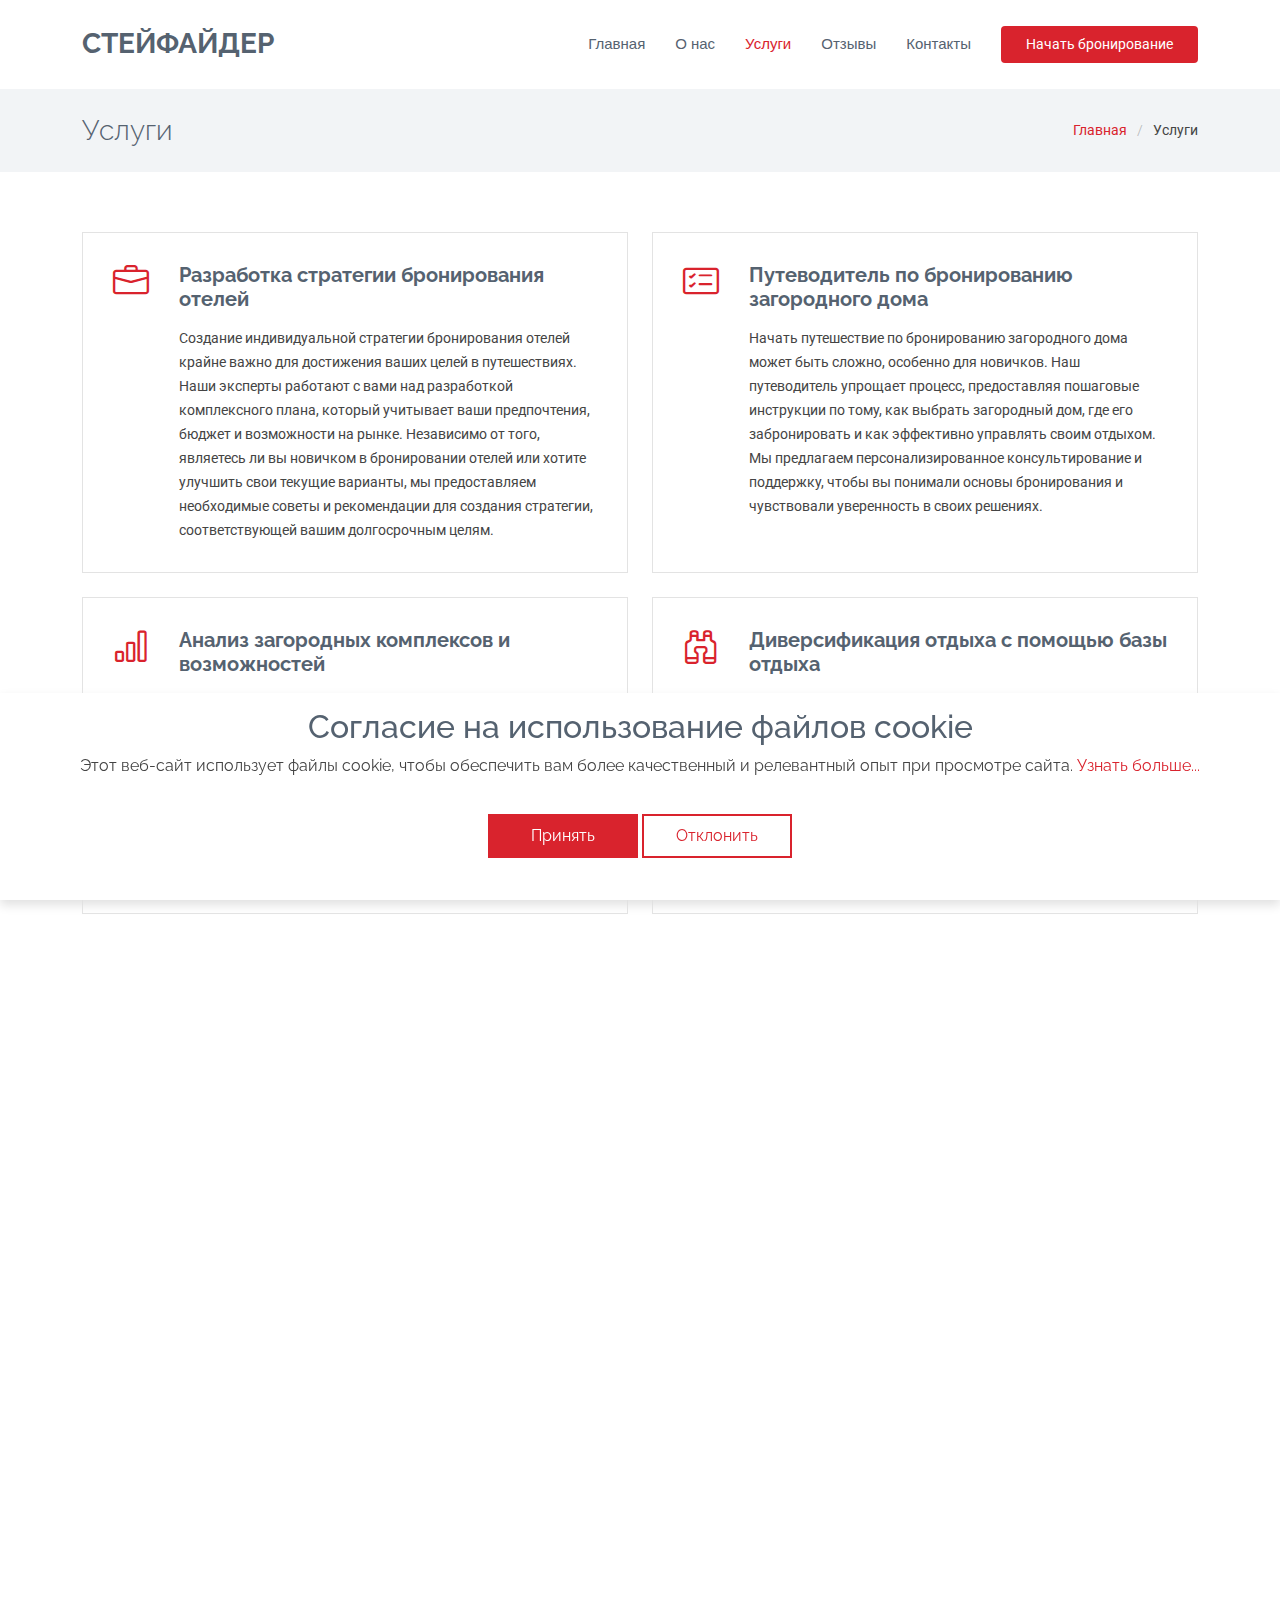
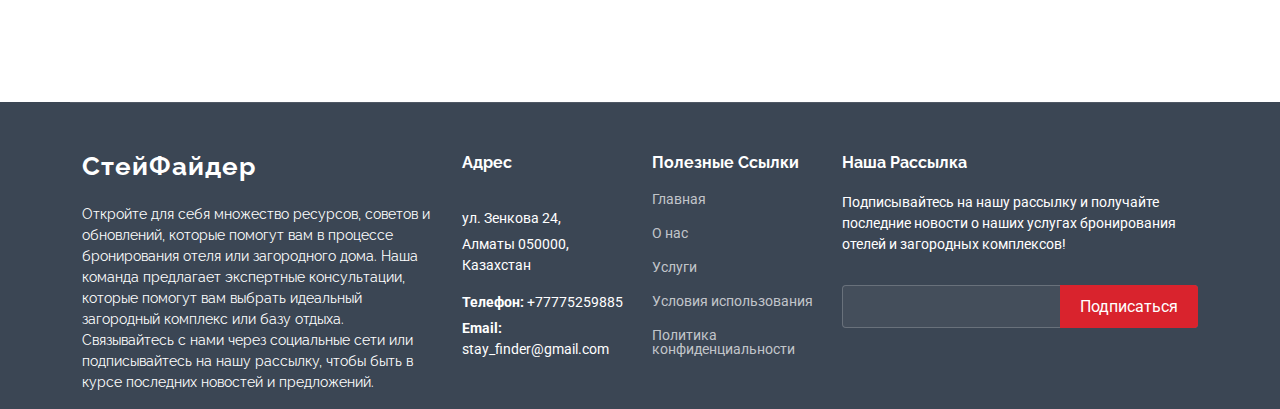
<file: services.html>
<!DOCTYPE html>
<html lang="en">
    <head>
        <meta charset="utf-8" />
        <meta content="width=device-width, initial-scale=1.0" name="viewport" />
        <title>СтейФайдер</title>
        <meta name="description" content="" />
        <meta name="keywords" content="" />

        <!-- Favicons -->
        <link href="assets/img/favicon.png" rel="icon" />
        <link href="assets/img/apple-touch-icon.png" rel="apple-touch-icon" />

        <!-- Fonts -->
        <link href="https://fonts.googleapis.com" rel="preconnect" />
        <link href="https://fonts.gstatic.com" rel="preconnect" crossorigin />
        <link
            href="https://fonts.googleapis.com/css2?family=Roboto:ital,wght@0,100;0,300;0,400;0,500;0,700;0,900;1,100;1,300;1,400;1,500;1,700;1,900&family=Poppins:ital,wght@0,100;0,200;0,300;0,400;0,500;0,600;0,700;0,800;0,900;1,100;1,200;1,300;1,400;1,500;1,600;1,700;1,800;1,900&family=Raleway:ital,wght@0,100;0,200;0,300;0,400;0,500;0,600;0,700;0,800;0,900;1,100;1,200;1,300;1,400;1,500;1,600;1,700;1,800;1,900&display=swap"
            rel="stylesheet"
        />

        <!-- Vendor CSS Files -->
        <link
            href="assets/vendor/bootstrap/css/bootstrap.min.css"
            rel="stylesheet"
        />
        <link
            href="assets/vendor/bootstrap-icons/bootstrap-icons.css"
            rel="stylesheet"
        />
        <link href="assets/vendor/aos/aos.css" rel="stylesheet" />
        <link
            href="assets/vendor/glightbox/css/glightbox.min.css"
            rel="stylesheet"
        />
        <link
            href="assets/vendor/swiper/swiper-bundle.min.css"
            rel="stylesheet"
        />

        <!-- Main CSS File -->
        <link href="assets/css/main.css" rel="stylesheet" />
    </head>

    <body class="index-page">
        <header id="header" class="header d-flex align-items-center sticky-top">
            <div
                class="container-fluid container-xl position-relative d-flex align-items-center"
            >
                <a
                    href="index.html"
                    class="logo d-flex align-items-center me-auto"
                >
                    <h1 class="sitename">СтейФайдер</h1>
                </a>

                <nav id="navmenu" class="navmenu">
                    <ul>
                        <li><a href="index.html">Главная</a></li>
                        <li><a href="about.html">О нас</a></li>
                        <li>
                            <a href="services.html" class="active">Услуги</a>
                        </li>
                        <li><a href="testimonials.html">Отзывы</a></li>
                        <li><a href="contact.html">Контакты</a></li>
                    </ul>
                    <i class="mobile-nav-toggle d-xl-none bi bi-list"></i>
                </nav>

                <a class="btn-getstarted" href="about.html"
                    >Начать бронирование</a
                >
            </div>
        </header>

        <main class="main">
            <!-- Page Title -->
            <div class="page-title light-background">
                <div
                    class="container d-lg-flex justify-content-between align-items-center"
                >
                    <h1 class="mb-2 mb-lg-0">Услуги</h1>
                    <nav class="breadcrumbs">
                        <ol>
                            <li><a href="index.html">Главная</a></li>
                            <li class="current">Услуги</li>
                        </ol>
                    </nav>
                </div>
            </div>
            <!-- End Page Title -->

            <!-- Services Section -->
            <section id="services" class="services section">
                <div class="container">
                    <div class="row gy-4">
                        <div
                            class="col-md-6"
                            data-aos="fade-up"
                            data-aos-delay="100"
                        >
                            <div
                                class="service-item d-flex position-relative h-100"
                            >
                                <i
                                    class="bi bi-briefcase icon flex-shrink-0"
                                ></i>
                                <div>
                                    <h4 class="title">
                                        <a href="#" class="stretched-link">
                                            Разработка стратегии бронирования
                                            отелей
                                        </a>
                                    </h4>
                                    <p class="description">
                                        Создание индивидуальной стратегии
                                        бронирования отелей крайне важно для
                                        достижения ваших целей в путешествиях.
                                        Наши эксперты работают с вами над
                                        разработкой комплексного плана, который
                                        учитывает ваши предпочтения, бюджет и
                                        возможности на рынке. Независимо от
                                        того, являетесь ли вы новичком в
                                        бронировании отелей или хотите улучшить
                                        свои текущие варианты, мы предоставляем
                                        необходимые советы и рекомендации для
                                        создания стратегии, соответствующей
                                        вашим долгосрочным целям.
                                    </p>
                                </div>
                            </div>
                        </div>
                        <!-- End Service Item -->

                        <div
                            class="col-md-6"
                            data-aos="fade-up"
                            data-aos-delay="200"
                        >
                            <div
                                class="service-item d-flex position-relative h-100"
                            >
                                <i
                                    class="bi bi-card-checklist icon flex-shrink-0"
                                ></i>
                                <div>
                                    <h4 class="title">
                                        <a href="#" class="stretched-link">
                                            Путеводитель по бронированию
                                            загородного дома
                                        </a>
                                    </h4>
                                    <p class="description">
                                        Начать путешествие по бронированию
                                        загородного дома может быть сложно,
                                        особенно для новичков. Наш путеводитель
                                        упрощает процесс, предоставляя пошаговые
                                        инструкции по тому, как выбрать
                                        загородный дом, где его забронировать и
                                        как эффективно управлять своим отдыхом.
                                        Мы предлагаем персонализированное
                                        консультирование и поддержку, чтобы вы
                                        понимали основы бронирования и
                                        чувствовали уверенность в своих
                                        решениях.
                                    </p>
                                </div>
                            </div>
                        </div>
                        <!-- End Service Item -->

                        <div
                            class="col-md-6"
                            data-aos="fade-up"
                            data-aos-delay="300"
                        >
                            <div
                                class="service-item d-flex position-relative h-100"
                            >
                                <i
                                    class="bi bi-bar-chart icon flex-shrink-0"
                                ></i>
                                <div>
                                    <h4 class="title">
                                        <a href="#" class="stretched-link">
                                            Анализ загородных комплексов и
                                            возможностей
                                        </a>
                                    </h4>
                                    <p class="description">
                                        Понимание рынка загородных комплексов
                                        является ключом к успешному
                                        бронированию. Наша служба анализа
                                        предлагает вам четкий обзор текущих
                                        тенденций, потенциальных рисков и
                                        возможностей. Мы предоставляем детальные
                                        рекомендации о том, где забронировать
                                        загородный комплекс, как выбрать лучшее
                                        время для поездки и какие условия могут
                                        повлиять на ваши решения. Эта услуга
                                        подходит как для новичков, так и для
                                        опытных путешественников.
                                    </p>
                                </div>
                            </div>
                        </div>
                        <!-- End Service Item -->

                        <div
                            class="col-md-6"
                            data-aos="fade-up"
                            data-aos-delay="400"
                        >
                            <div
                                class="service-item d-flex position-relative h-100"
                            >
                                <i
                                    class="bi bi-binoculars icon flex-shrink-0"
                                ></i>
                                <div>
                                    <h4 class="title">
                                        <a href="#" class="stretched-link">
                                            Диверсификация отдыха с помощью базы
                                            отдыха
                                        </a>
                                    </h4>
                                    <p class="description">
                                        Диверсификация вашего отдыха с помощью
                                        базы отдыха может обеспечить
                                        стабильность и возможность для роста.
                                        Наша услуга помогает вам интегрировать
                                        варианты отдыха в вашу общую стратегию
                                        путешествий, обеспечивая
                                        сбалансированный подход. Мы оцениваем
                                        ваши предпочтения и предоставляем
                                        рекомендации по бронированию баз отдыха,
                                        которые соответствуют вашим целям.
                                    </p>
                                </div>
                            </div>
                        </div>
                        <!-- End Service Item -->

                        <div
                            class="col-md-6"
                            data-aos="fade-up"
                            data-aos-delay="500"
                        >
                            <div
                                class="service-item d-flex position-relative h-100"
                            >
                                <i
                                    class="bi bi-brightness-high icon flex-shrink-0"
                                ></i>
                                <div>
                                    <h4 class="title">
                                        <a href="#" class="stretched-link">
                                            Консультации по выгодным
                                            предложениям
                                        </a>
                                    </h4>
                                    <p class="description">
                                        Как клиент, у вас есть возможность
                                        быстро бронировать загородные дома и
                                        базы отдыха. Наша консультация
                                        предлагает персонализированные советы о
                                        том, как максимально использовать свои
                                        возможности, помогая вам забронировать
                                        лучшие предложения. Мы сопровождаем вас
                                        в процессе выбора, обеспечивая надежные
                                        рекомендации и поддержку.
                                    </p>
                                </div>
                            </div>
                        </div>
                        <!-- End Service Item -->

                        <div
                            class="col-md-6"
                            data-aos="fade-up"
                            data-aos-delay="600"
                        >
                            <div
                                class="service-item d-flex position-relative h-100"
                            >
                                <i
                                    class="bi bi-calendar4-week icon flex-shrink-0"
                                ></i>
                                <div>
                                    <h4 class="title">
                                        <a href="#" class="stretched-link">
                                            Безопасное бронирование загородного
                                            дома
                                        </a>
                                    </h4>
                                    <p class="description">
                                        Знание того, как забронировать
                                        загородный дом безопасно и надежно,
                                        является важным для каждого
                                        путешественника. Наша услуга по
                                        безопасному бронированию гарантирует,
                                        что вы совершаете осознанные и
                                        безопасные транзакции. Мы предоставляем
                                        рекомендации о надежных платформах,
                                        безопасных практиках бронирования и
                                        защите ваших инвестиций от
                                        мошенничества.
                                    </p>
                                </div>
                            </div>
                        </div>
                        <!-- End Service Item -->
                    </div>
                </div>
            </section>
            <!-- /Services Section -->
            <!-- Skills Section -->
            <section id="skills" class="skills section">
                <!-- Section Title -->
                <div class="container section-title" data-aos="fade-up">
                    <h2>Навыки</h2>
                    <p>Проверьте наши навыки<br /></p>
                </div>
                <!-- End Section Title -->

                <div class="container" data-aos="fade-up" data-aos-delay="100">
                    <div class="row skills-content skills-animation">
                        <div class="col-lg-6">
                            <div class="progress">
                                <span class="skill"
                                    ><span
                                        >Разработка стратегии бронирования
                                        отелей</span
                                    >
                                    <i class="val">95%</i></span
                                >
                                <div class="progress-bar-wrap">
                                    <div
                                        class="progress-bar"
                                        role="progressbar"
                                        aria-valuenow="100"
                                        aria-valuemin="0"
                                        aria-valuemax="100"
                                    ></div>
                                </div>
                            </div>
                            <!-- End Skills Item -->

                            <div class="progress">
                                <span class="skill"
                                    ><span
                                        >Анализ рынка загородных
                                        комплексов</span
                                    >
                                    <i class="val">92%</i></span
                                >
                                <div class="progress-bar-wrap">
                                    <div
                                        class="progress-bar"
                                        role="progressbar"
                                        aria-valuenow="90"
                                        aria-valuemin="0"
                                        aria-valuemax="100"
                                    ></div>
                                </div>
                            </div>
                            <!-- End Skills Item -->

                            <div class="progress">
                                <span class="skill"
                                    ><span
                                        >Руководство для новичков по
                                        бронированию загородного дома</span
                                    >
                                    <i class="val">88%</i></span
                                >
                                <div class="progress-bar-wrap">
                                    <div
                                        class="progress-bar"
                                        role="progressbar"
                                        aria-valuenow="75"
                                        aria-valuemin="0"
                                        aria-valuemax="100"
                                    ></div>
                                </div>
                            </div>
                            <!-- End Skills Item -->
                        </div>

                        <div class="col-lg-6">
                            <div class="progress">
                                <span class="skill"
                                    ><span
                                        >Безопасное бронирование: как
                                        забронировать загородный дом</span
                                    >
                                    <i class="val">90%</i></span
                                >
                                <div class="progress-bar-wrap">
                                    <div
                                        class="progress-bar"
                                        role="progressbar"
                                        aria-valuenow="80"
                                        aria-valuemin="0"
                                        aria-valuemax="100"
                                    ></div>
                                </div>
                            </div>
                            <!-- End Skills Item -->

                            <div class="progress">
                                <span class="skill"
                                    ><span
                                        >Диверсификация отдыха с помощью базы
                                        отдыха</span
                                    >
                                    <i class="val">93%</i></span
                                >
                                <div class="progress-bar-wrap">
                                    <div
                                        class="progress-bar"
                                        role="progressbar"
                                        aria-valuenow="90"
                                        aria-valuemin="0"
                                        aria-valuemax="100"
                                    ></div>
                                </div>
                            </div>
                            <!-- End Skills Item -->

                            <div class="progress">
                                <span class="skill"
                                    ><span
                                        >Консультации по бронированию базы
                                        отдыха</span
                                    >
                                    <i class="val">91%</i></span
                                >
                                <div class="progress-bar-wrap">
                                    <div
                                        class="progress-bar"
                                        role="progressbar"
                                        aria-valuenow="55"
                                        aria-valuemin="0"
                                        aria-valuemax="100"
                                    ></div>
                                </div>
                            </div>
                            <!-- End Skills Item -->
                        </div>
                    </div>
                </div>
            </section>
            <!-- /Skills Section -->
        </main>

        <footer id="footer" class="footer dark-background">
            <div class="container footer-top">
                <div class="row gy-4">
                    <div class="col-lg-4 col-md-6 footer-about">
                        <a
                            href="index.html"
                            class="logo d-flex align-items-center"
                        >
                            <span class="sitename">СтейФайдер</span>
                        </a>
                        <p>
                            Откройте для себя множество ресурсов, советов и
                            обновлений, которые помогут вам в процессе
                            бронирования отеля или загородного дома. Наша
                            команда предлагает экспертные консультации, которые
                            помогут вам выбрать идеальный загородный комплекс
                            или базу отдыха. Связывайтесь с нами через
                            социальные сети или подписывайтесь на нашу рассылку,
                            чтобы быть в курсе последних новостей и предложений.
                        </p>
                    </div>

                    <div class="col-lg-2 col-md-3 footer-links">
                        <h4>Адрес</h4>
                        <div class="footer-contact pt-3">
                            <p>ул. Зенкова 24,</p>
                            <p>Алматы 050000, Казахстан</p>
                            <p class="mt-3">
                                <strong>Телефон:</strong>
                                <span>+77775259885</span>
                            </p>
                            <p>
                                <strong>Email:</strong>
                                <span>stay_finder@gmail.com</span>
                            </p>
                        </div>
                    </div>

                    <div class="col-lg-2 col-md-3 footer-links">
                        <h4>Полезные Ссылки</h4>
                        <ul>
                            <li><a href="index.html">Главная</a></li>
                            <li><a href="about.html">О нас</a></li>
                            <li><a href="services.html">Услуги</a></li>
                            <li>
                                <a href="terms-of-use.html"
                                    >Условия использования</a
                                >
                            </li>
                            <li>
                                <a href="privacy-policy.html"
                                    >Политика конфиденциальности</a
                                >
                            </li>
                        </ul>
                    </div>

                    <div class="col-lg-4 col-md-12 footer-newsletter">
                        <h4>Наша Рассылка</h4>
                        <p>
                            Подписывайтесь на нашу рассылку и получайте
                            последние новости о наших услугах бронирования
                            отелей и загородных комплексов!
                        </p>
                        <form
                            action="forms/newsletter.php"
                            method="post"
                            class="php-email-form"
                        >
                            <div class="newsletter-form">
                                <input type="email" name="email" id="email" />
                                <input
                                    type="submit"
                                    id="submit"
                                    onclick="sendForm()"
                                    value="Подписаться"
                                />
                            </div>
                            <div
                                id="result"
                                style="color: red; font-size: 12px"
                            ></div>
                            <div class="loading">Загрузка</div>
                            <div class="error-message"></div>
                            <div class="sent-message">
                                Ваш запрос на подписку был отправлен. Спасибо!
                            </div>
                        </form>
                    </div>
                </div>
            </div>
        </footer>

        <!-- Cookie banner -->
        <div class="cookie-wrapper show">
            <div>
                <i class="bx bx-cookie"></i>
                <h2 style="text-align: center">
                    Согласие на использование файлов cookie
                </h2>
            </div>

            <div class="data">
                <p>
                    Этот веб-сайт использует файлы cookie, чтобы обеспечить вам
                    более качественный и релевантный опыт при просмотре сайта.
                    <a href="#">Узнать больше...</a>
                </p>
            </div>

            <div class="buttons">
                <button class="cookie-button" id="acceptBtn">Принять</button>
                <button class="cookie-button" id="declineBtn">Отклонить</button>
            </div>
        </div>

        <!-- End Cookie banner -->

        <!-- Scroll Top -->
        <a
            href="#"
            id="scroll-top"
            class="scroll-top d-flex align-items-center justify-content-center"
            ><i class="bi bi-arrow-up-short"></i
        ></a>

        <!-- Preloader -->
        <div id="preloader"></div>

        <!-- Vendor JS Files -->
        <script src="assets/vendor/bootstrap/js/bootstrap.bundle.min.js"></script>
        <script src="assets/vendor/php-email-form/validate.js"></script>
        <script src="assets/vendor/aos/aos.js"></script>
        <script src="assets/vendor/glightbox/js/glightbox.min.js"></script>
        <script src="assets/vendor/imagesloaded/imagesloaded.pkgd.min.js"></script>
        <script src="assets/vendor/isotope-layout/isotope.pkgd.min.js"></script>
        <script src="assets/vendor/purecounter/purecounter_vanilla.js"></script>
        <script src="assets/vendor/waypoints/noframework.waypoints.js"></script>
        <script src="assets/vendor/swiper/swiper-bundle.min.js"></script>

        <!-- Main JS File -->
        <script src="assets/js/main.js"></script>
        <script src="assets/js/cookiebanner.js"></script>
        <script src="assets/js/contact-form.js"></script>
    </body>
</html>
</file>
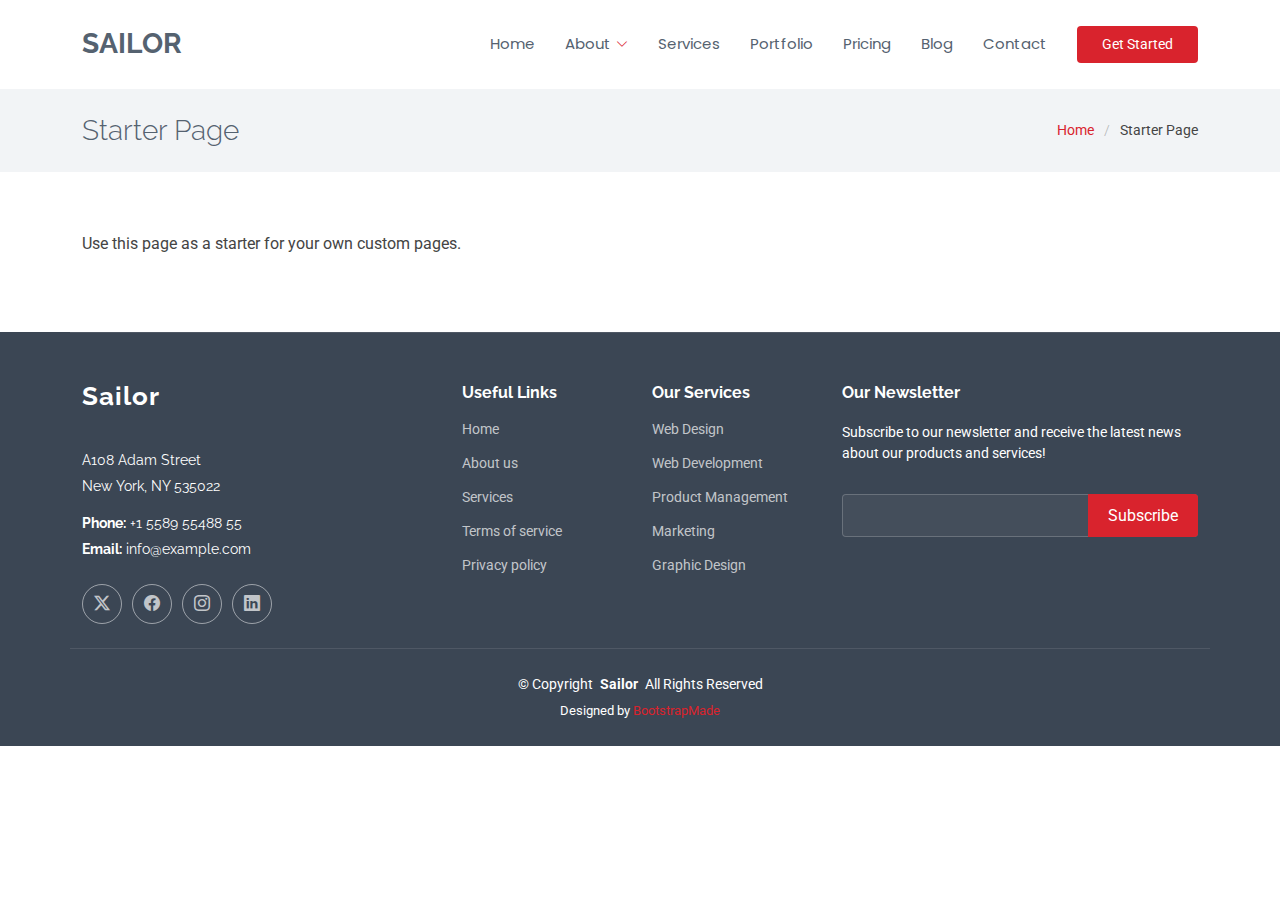
<file: starter-page.html>
<!DOCTYPE html>
<html lang="en">

<head>
  <meta charset="utf-8">
  <meta content="width=device-width, initial-scale=1.0" name="viewport">
  <title>Starter Page - Sailor Bootstrap Template</title>
  <meta name="description" content="">
  <meta name="keywords" content="">

  <!-- Favicons -->
  <link href="assets/img/favicon.png" rel="icon">
  <link href="assets/img/apple-touch-icon.png" rel="apple-touch-icon">

  <!-- Fonts -->
  <link href="https://fonts.googleapis.com" rel="preconnect">
  <link href="https://fonts.gstatic.com" rel="preconnect" crossorigin>
  <link href="https://fonts.googleapis.com/css2?family=Roboto:ital,wght@0,100;0,300;0,400;0,500;0,700;0,900;1,100;1,300;1,400;1,500;1,700;1,900&family=Poppins:ital,wght@0,100;0,200;0,300;0,400;0,500;0,600;0,700;0,800;0,900;1,100;1,200;1,300;1,400;1,500;1,600;1,700;1,800;1,900&family=Raleway:ital,wght@0,100;0,200;0,300;0,400;0,500;0,600;0,700;0,800;0,900;1,100;1,200;1,300;1,400;1,500;1,600;1,700;1,800;1,900&display=swap" rel="stylesheet">

  <!-- Vendor CSS Files -->
  <link href="assets/vendor/bootstrap/css/bootstrap.min.css" rel="stylesheet">
  <link href="assets/vendor/bootstrap-icons/bootstrap-icons.css" rel="stylesheet">
  <link href="assets/vendor/aos/aos.css" rel="stylesheet">
  <link href="assets/vendor/glightbox/css/glightbox.min.css" rel="stylesheet">
  <link href="assets/vendor/swiper/swiper-bundle.min.css" rel="stylesheet">

  <!-- Main CSS File -->
  <link href="assets/css/main.css" rel="stylesheet">

  <!-- =======================================================
  * Template Name: Sailor
  * Template URL: https://bootstrapmade.com/sailor-free-bootstrap-theme/
  * Updated: Aug 07 2024 with Bootstrap v5.3.3
  * Author: BootstrapMade.com
  * License: https://bootstrapmade.com/license/
  ======================================================== -->
</head>

<body class="starter-page-page">

  <header id="header" class="header d-flex align-items-center sticky-top">
    <div class="container-fluid container-xl position-relative d-flex align-items-center">

      <a href="index.html" class="logo d-flex align-items-center me-auto">
        <!-- Uncomment the line below if you also wish to use an image logo -->
        <!-- <img src="assets/img/logo.png" alt=""> -->
        <h1 class="sitename">Sailor</h1>
      </a>

      <nav id="navmenu" class="navmenu">
        <ul>
          <li><a href="#hero">Home</a></li>
          <li class="dropdown"><a href="about.html"><span>About</span> <i class="bi bi-chevron-down toggle-dropdown"></i></a>
            <ul>
              <li><a href="team.html">Team</a></li>
              <li><a href="testimonials.html">Testimonials</a></li>
              <li class="dropdown"><a href="#"><span>Deep Dropdown</span> <i class="bi bi-chevron-down toggle-dropdown"></i></a>
                <ul>
                  <li><a href="#">Deep Dropdown 1</a></li>
                  <li><a href="#">Deep Dropdown 2</a></li>
                  <li><a href="#">Deep Dropdown 3</a></li>
                  <li><a href="#">Deep Dropdown 4</a></li>
                  <li><a href="#">Deep Dropdown 5</a></li>
                </ul>
              </li>
            </ul>
          </li>
          <li><a href="services.html">Services</a></li>
          <li><a href="portfolio.html">Portfolio</a></li>
          <li><a href="pricing.html">Pricing</a></li>
          <li><a href="blog.html">Blog</a></li>
          <li><a href="contact.html">Contact</a></li>
        </ul>
        <i class="mobile-nav-toggle d-xl-none bi bi-list"></i>
      </nav>

      <a class="btn-getstarted" href="about.html">Get Started</a>

    </div>
  </header>

  <main class="main">

    <!-- Page Title -->
    <div class="page-title light-background">
      <div class="container d-lg-flex justify-content-between align-items-center">
        <h1 class="mb-2 mb-lg-0">Starter Page</h1>
        <nav class="breadcrumbs">
          <ol>
            <li><a href="index.html">Home</a></li>
            <li class="current">Starter Page</li>
          </ol>
        </nav>
      </div>
    </div><!-- End Page Title -->

    <!-- Starter Section Section -->
    <section id="starter-section" class="starter-section section">

      <div class="container" data-aos="fade-up">
        <p>Use this page as a starter for your own custom pages.</p>
      </div>

    </section><!-- /Starter Section Section -->

  </main>

  <footer id="footer" class="footer dark-background">

    <div class="container footer-top">
      <div class="row gy-4">
        <div class="col-lg-4 col-md-6 footer-about">
          <a href="index.html" class="logo d-flex align-items-center">
            <span class="sitename">Sailor</span>
          </a>
          <div class="footer-contact pt-3">
            <p>A108 Adam Street</p>
            <p>New York, NY 535022</p>
            <p class="mt-3"><strong>Phone:</strong> <span>+1 5589 55488 55</span></p>
            <p><strong>Email:</strong> <span>info@example.com</span></p>
          </div>
          <div class="social-links d-flex mt-4">
            <a href=""><i class="bi bi-twitter-x"></i></a>
            <a href=""><i class="bi bi-facebook"></i></a>
            <a href=""><i class="bi bi-instagram"></i></a>
            <a href=""><i class="bi bi-linkedin"></i></a>
          </div>
        </div>

        <div class="col-lg-2 col-md-3 footer-links">
          <h4>Useful Links</h4>
          <ul>
            <li><a href="#">Home</a></li>
            <li><a href="#">About us</a></li>
            <li><a href="#">Services</a></li>
            <li><a href="#">Terms of service</a></li>
            <li><a href="#">Privacy policy</a></li>
          </ul>
        </div>

        <div class="col-lg-2 col-md-3 footer-links">
          <h4>Our Services</h4>
          <ul>
            <li><a href="#">Web Design</a></li>
            <li><a href="#">Web Development</a></li>
            <li><a href="#">Product Management</a></li>
            <li><a href="#">Marketing</a></li>
            <li><a href="#">Graphic Design</a></li>
          </ul>
        </div>

        <div class="col-lg-4 col-md-12 footer-newsletter">
          <h4>Our Newsletter</h4>
          <p>Subscribe to our newsletter and receive the latest news about our products and services!</p>
          <form action="forms/newsletter.php" method="post" class="php-email-form">
            <div class="newsletter-form"><input type="email" name="email"><input type="submit" value="Subscribe"></div>
            <div class="loading">Loading</div>
            <div class="error-message"></div>
            <div class="sent-message">Your subscription request has been sent. Thank you!</div>
          </form>
        </div>

      </div>
    </div>

    <div class="container copyright text-center mt-4">
      <p>© <span>Copyright</span> <strong class="px-1 sitename">Sailor</strong> <span>All Rights Reserved</span></p>
      <div class="credits">
        <!-- All the links in the footer should remain intact. -->
        <!-- You can delete the links only if you've purchased the pro version. -->
        <!-- Licensing information: https://bootstrapmade.com/license/ -->
        <!-- Purchase the pro version with working PHP/AJAX contact form: [buy-url] -->
        Designed by <a href="https://bootstrapmade.com/">BootstrapMade</a>
      </div>
    </div>

  </footer>

  <!-- Scroll Top -->
  <a href="#" id="scroll-top" class="scroll-top d-flex align-items-center justify-content-center"><i class="bi bi-arrow-up-short"></i></a>

  <!-- Preloader -->
  <div id="preloader"></div>

  <!-- Vendor JS Files -->
  <script src="assets/vendor/bootstrap/js/bootstrap.bundle.min.js"></script>
  <script src="assets/vendor/php-email-form/validate.js"></script>
  <script src="assets/vendor/aos/aos.js"></script>
  <script src="assets/vendor/glightbox/js/glightbox.min.js"></script>
  <script src="assets/vendor/imagesloaded/imagesloaded.pkgd.min.js"></script>
  <script src="assets/vendor/isotope-layout/isotope.pkgd.min.js"></script>
  <script src="assets/vendor/purecounter/purecounter_vanilla.js"></script>
  <script src="assets/vendor/waypoints/noframework.waypoints.js"></script>
  <script src="assets/vendor/swiper/swiper-bundle.min.js"></script>

  <!-- Main JS File -->
  <script src="assets/js/main.js"></script>

</body>

</html>
</file>
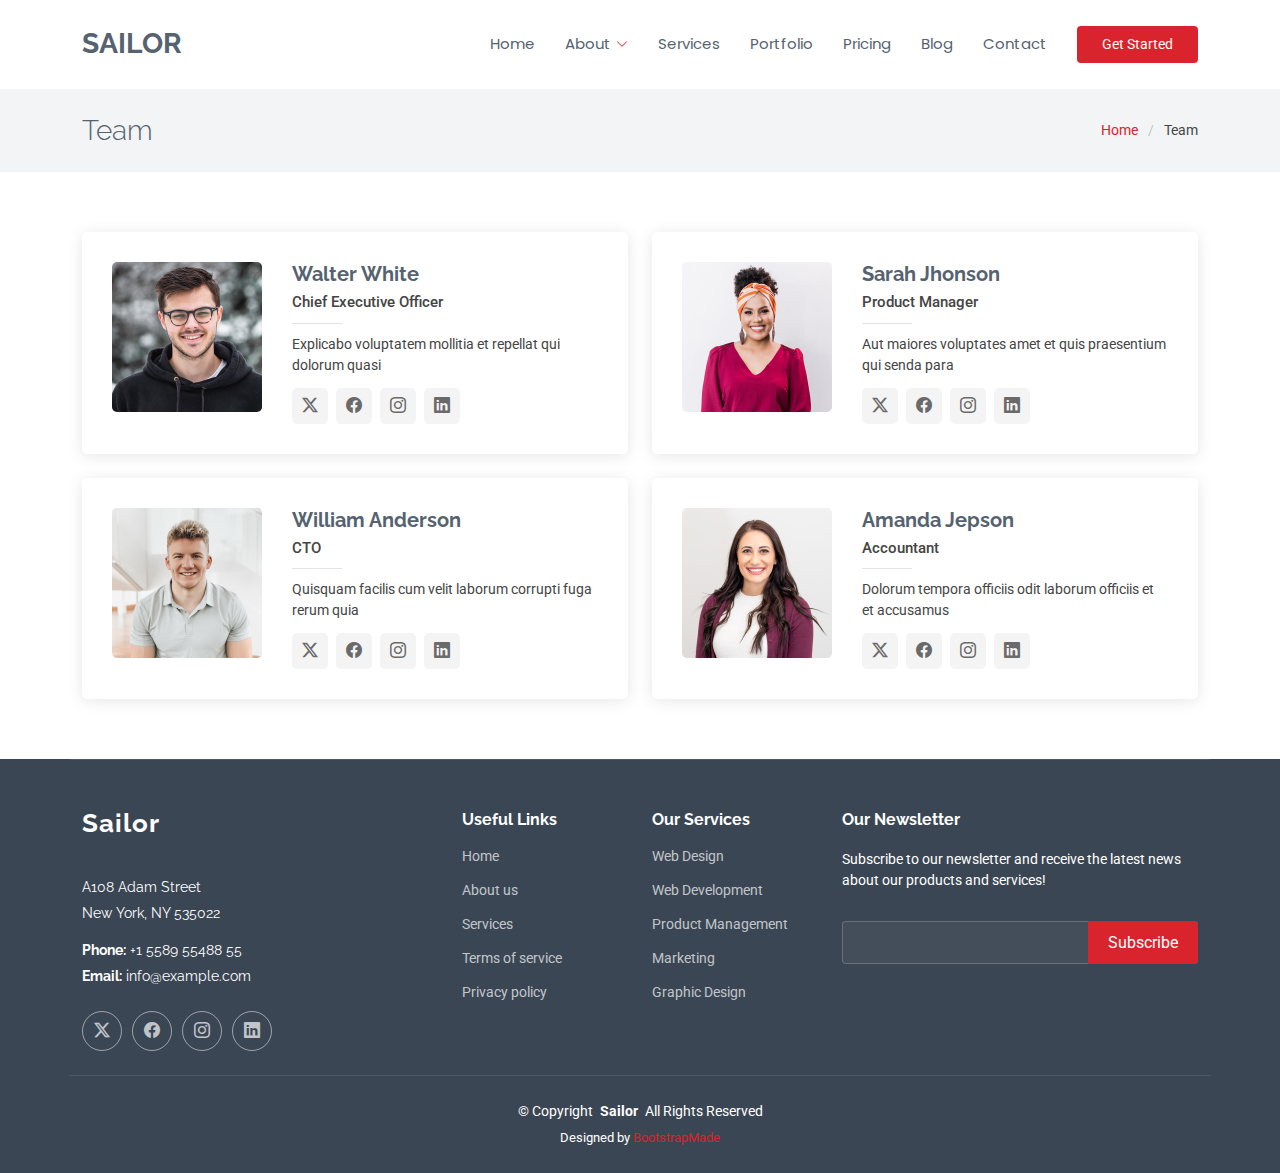
<file: team.html>
<!DOCTYPE html>
<html lang="en">

<head>
  <meta charset="utf-8">
  <meta content="width=device-width, initial-scale=1.0" name="viewport">
  <title>Team - Sailor Bootstrap Template</title>
  <meta name="description" content="">
  <meta name="keywords" content="">

  <!-- Favicons -->
  <link href="assets/img/favicon.png" rel="icon">
  <link href="assets/img/apple-touch-icon.png" rel="apple-touch-icon">

  <!-- Fonts -->
  <link href="https://fonts.googleapis.com" rel="preconnect">
  <link href="https://fonts.gstatic.com" rel="preconnect" crossorigin>
  <link href="https://fonts.googleapis.com/css2?family=Roboto:ital,wght@0,100;0,300;0,400;0,500;0,700;0,900;1,100;1,300;1,400;1,500;1,700;1,900&family=Poppins:ital,wght@0,100;0,200;0,300;0,400;0,500;0,600;0,700;0,800;0,900;1,100;1,200;1,300;1,400;1,500;1,600;1,700;1,800;1,900&family=Raleway:ital,wght@0,100;0,200;0,300;0,400;0,500;0,600;0,700;0,800;0,900;1,100;1,200;1,300;1,400;1,500;1,600;1,700;1,800;1,900&display=swap" rel="stylesheet">

  <!-- Vendor CSS Files -->
  <link href="assets/vendor/bootstrap/css/bootstrap.min.css" rel="stylesheet">
  <link href="assets/vendor/bootstrap-icons/bootstrap-icons.css" rel="stylesheet">
  <link href="assets/vendor/aos/aos.css" rel="stylesheet">
  <link href="assets/vendor/glightbox/css/glightbox.min.css" rel="stylesheet">
  <link href="assets/vendor/swiper/swiper-bundle.min.css" rel="stylesheet">

  <!-- Main CSS File -->
  <link href="assets/css/main.css" rel="stylesheet">

  <!-- =======================================================
  * Template Name: Sailor
  * Template URL: https://bootstrapmade.com/sailor-free-bootstrap-theme/
  * Updated: Aug 07 2024 with Bootstrap v5.3.3
  * Author: BootstrapMade.com
  * License: https://bootstrapmade.com/license/
  ======================================================== -->
</head>

<body class="team-page">

  <header id="header" class="header d-flex align-items-center sticky-top">
    <div class="container-fluid container-xl position-relative d-flex align-items-center">

      <a href="index.html" class="logo d-flex align-items-center me-auto">
        <!-- Uncomment the line below if you also wish to use an image logo -->
        <!-- <img src="assets/img/logo.png" alt=""> -->
        <h1 class="sitename">Sailor</h1>
      </a>

      <nav id="navmenu" class="navmenu">
        <ul>
          <li><a href="#hero">Home</a></li>
          <li class="dropdown"><a href="about.html"><span>About</span> <i class="bi bi-chevron-down toggle-dropdown"></i></a>
            <ul>
              <li><a href="team.html" class="active">Team</a></li>
              <li><a href="testimonials.html">Testimonials</a></li>
              <li class="dropdown"><a href="#"><span>Deep Dropdown</span> <i class="bi bi-chevron-down toggle-dropdown"></i></a>
                <ul>
                  <li><a href="#">Deep Dropdown 1</a></li>
                  <li><a href="#">Deep Dropdown 2</a></li>
                  <li><a href="#">Deep Dropdown 3</a></li>
                  <li><a href="#">Deep Dropdown 4</a></li>
                  <li><a href="#">Deep Dropdown 5</a></li>
                </ul>
              </li>
            </ul>
          </li>
          <li><a href="services.html">Services</a></li>
          <li><a href="portfolio.html">Portfolio</a></li>
          <li><a href="pricing.html">Pricing</a></li>
          <li><a href="blog.html">Blog</a></li>
          <li><a href="contact.html">Contact</a></li>
        </ul>
        <i class="mobile-nav-toggle d-xl-none bi bi-list"></i>
      </nav>

      <a class="btn-getstarted" href="about.html">Get Started</a>

    </div>
  </header>

  <main class="main">

    <!-- Page Title -->
    <div class="page-title light-background">
      <div class="container d-lg-flex justify-content-between align-items-center">
        <h1 class="mb-2 mb-lg-0">Team</h1>
        <nav class="breadcrumbs">
          <ol>
            <li><a href="index.html">Home</a></li>
            <li class="current">Team</li>
          </ol>
        </nav>
      </div>
    </div><!-- End Page Title -->

    <!-- Team Section -->
    <section id="team" class="team section">

      <div class="container">

        <div class="row gy-4">

          <div class="col-lg-6" data-aos="fade-up" data-aos-delay="100">
            <div class="team-member d-flex align-items-start">
              <div class="pic"><img src="assets/img/team/team-1.jpg" class="img-fluid" alt=""></div>
              <div class="member-info">
                <h4>Walter White</h4>
                <span>Chief Executive Officer</span>
                <p>Explicabo voluptatem mollitia et repellat qui dolorum quasi</p>
                <div class="social">
                  <a href=""><i class="bi bi-twitter-x"></i></a>
                  <a href=""><i class="bi bi-facebook"></i></a>
                  <a href=""><i class="bi bi-instagram"></i></a>
                  <a href=""> <i class="bi bi-linkedin"></i> </a>
                </div>
              </div>
            </div>
          </div><!-- End Team Member -->

          <div class="col-lg-6" data-aos="fade-up" data-aos-delay="200">
            <div class="team-member d-flex align-items-start">
              <div class="pic"><img src="assets/img/team/team-2.jpg" class="img-fluid" alt=""></div>
              <div class="member-info">
                <h4>Sarah Jhonson</h4>
                <span>Product Manager</span>
                <p>Aut maiores voluptates amet et quis praesentium qui senda para</p>
                <div class="social">
                  <a href=""><i class="bi bi-twitter-x"></i></a>
                  <a href=""><i class="bi bi-facebook"></i></a>
                  <a href=""><i class="bi bi-instagram"></i></a>
                  <a href=""> <i class="bi bi-linkedin"></i> </a>
                </div>
              </div>
            </div>
          </div><!-- End Team Member -->

          <div class="col-lg-6" data-aos="fade-up" data-aos-delay="300">
            <div class="team-member d-flex align-items-start">
              <div class="pic"><img src="assets/img/team/team-3.jpg" class="img-fluid" alt=""></div>
              <div class="member-info">
                <h4>William Anderson</h4>
                <span>CTO</span>
                <p>Quisquam facilis cum velit laborum corrupti fuga rerum quia</p>
                <div class="social">
                  <a href=""><i class="bi bi-twitter-x"></i></a>
                  <a href=""><i class="bi bi-facebook"></i></a>
                  <a href=""><i class="bi bi-instagram"></i></a>
                  <a href=""> <i class="bi bi-linkedin"></i> </a>
                </div>
              </div>
            </div>
          </div><!-- End Team Member -->

          <div class="col-lg-6" data-aos="fade-up" data-aos-delay="400">
            <div class="team-member d-flex align-items-start">
              <div class="pic"><img src="assets/img/team/team-4.jpg" class="img-fluid" alt=""></div>
              <div class="member-info">
                <h4>Amanda Jepson</h4>
                <span>Accountant</span>
                <p>Dolorum tempora officiis odit laborum officiis et et accusamus</p>
                <div class="social">
                  <a href=""><i class="bi bi-twitter-x"></i></a>
                  <a href=""><i class="bi bi-facebook"></i></a>
                  <a href=""><i class="bi bi-instagram"></i></a>
                  <a href=""> <i class="bi bi-linkedin"></i> </a>
                </div>
              </div>
            </div>
          </div><!-- End Team Member -->

        </div>

      </div>

    </section><!-- /Team Section -->

  </main>

  <footer id="footer" class="footer dark-background">

    <div class="container footer-top">
      <div class="row gy-4">
        <div class="col-lg-4 col-md-6 footer-about">
          <a href="index.html" class="logo d-flex align-items-center">
            <span class="sitename">Sailor</span>
          </a>
          <div class="footer-contact pt-3">
            <p>A108 Adam Street</p>
            <p>New York, NY 535022</p>
            <p class="mt-3"><strong>Phone:</strong> <span>+1 5589 55488 55</span></p>
            <p><strong>Email:</strong> <span>info@example.com</span></p>
          </div>
          <div class="social-links d-flex mt-4">
            <a href=""><i class="bi bi-twitter-x"></i></a>
            <a href=""><i class="bi bi-facebook"></i></a>
            <a href=""><i class="bi bi-instagram"></i></a>
            <a href=""><i class="bi bi-linkedin"></i></a>
          </div>
        </div>

        <div class="col-lg-2 col-md-3 footer-links">
          <h4>Useful Links</h4>
          <ul>
            <li><a href="#">Home</a></li>
            <li><a href="#">About us</a></li>
            <li><a href="#">Services</a></li>
            <li><a href="#">Terms of service</a></li>
            <li><a href="#">Privacy policy</a></li>
          </ul>
        </div>

        <div class="col-lg-2 col-md-3 footer-links">
          <h4>Our Services</h4>
          <ul>
            <li><a href="#">Web Design</a></li>
            <li><a href="#">Web Development</a></li>
            <li><a href="#">Product Management</a></li>
            <li><a href="#">Marketing</a></li>
            <li><a href="#">Graphic Design</a></li>
          </ul>
        </div>

        <div class="col-lg-4 col-md-12 footer-newsletter">
          <h4>Our Newsletter</h4>
          <p>Subscribe to our newsletter and receive the latest news about our products and services!</p>
          <form action="forms/newsletter.php" method="post" class="php-email-form">
            <div class="newsletter-form"><input type="email" name="email"><input type="submit" value="Subscribe"></div>
            <div class="loading">Loading</div>
            <div class="error-message"></div>
            <div class="sent-message">Your subscription request has been sent. Thank you!</div>
          </form>
        </div>

      </div>
    </div>

    <div class="container copyright text-center mt-4">
      <p>© <span>Copyright</span> <strong class="px-1 sitename">Sailor</strong> <span>All Rights Reserved</span></p>
      <div class="credits">
        <!-- All the links in the footer should remain intact. -->
        <!-- You can delete the links only if you've purchased the pro version. -->
        <!-- Licensing information: https://bootstrapmade.com/license/ -->
        <!-- Purchase the pro version with working PHP/AJAX contact form: [buy-url] -->
        Designed by <a href="https://bootstrapmade.com/">BootstrapMade</a>
      </div>
    </div>

  </footer>

  <!-- Scroll Top -->
  <a href="#" id="scroll-top" class="scroll-top d-flex align-items-center justify-content-center"><i class="bi bi-arrow-up-short"></i></a>

  <!-- Preloader -->
  <div id="preloader"></div>

  <!-- Vendor JS Files -->
  <script src="assets/vendor/bootstrap/js/bootstrap.bundle.min.js"></script>
  <script src="assets/vendor/php-email-form/validate.js"></script>
  <script src="assets/vendor/aos/aos.js"></script>
  <script src="assets/vendor/glightbox/js/glightbox.min.js"></script>
  <script src="assets/vendor/imagesloaded/imagesloaded.pkgd.min.js"></script>
  <script src="assets/vendor/isotope-layout/isotope.pkgd.min.js"></script>
  <script src="assets/vendor/purecounter/purecounter_vanilla.js"></script>
  <script src="assets/vendor/waypoints/noframework.waypoints.js"></script>
  <script src="assets/vendor/swiper/swiper-bundle.min.js"></script>

  <!-- Main JS File -->
  <script src="assets/js/main.js"></script>

</body>

</html>
</file>
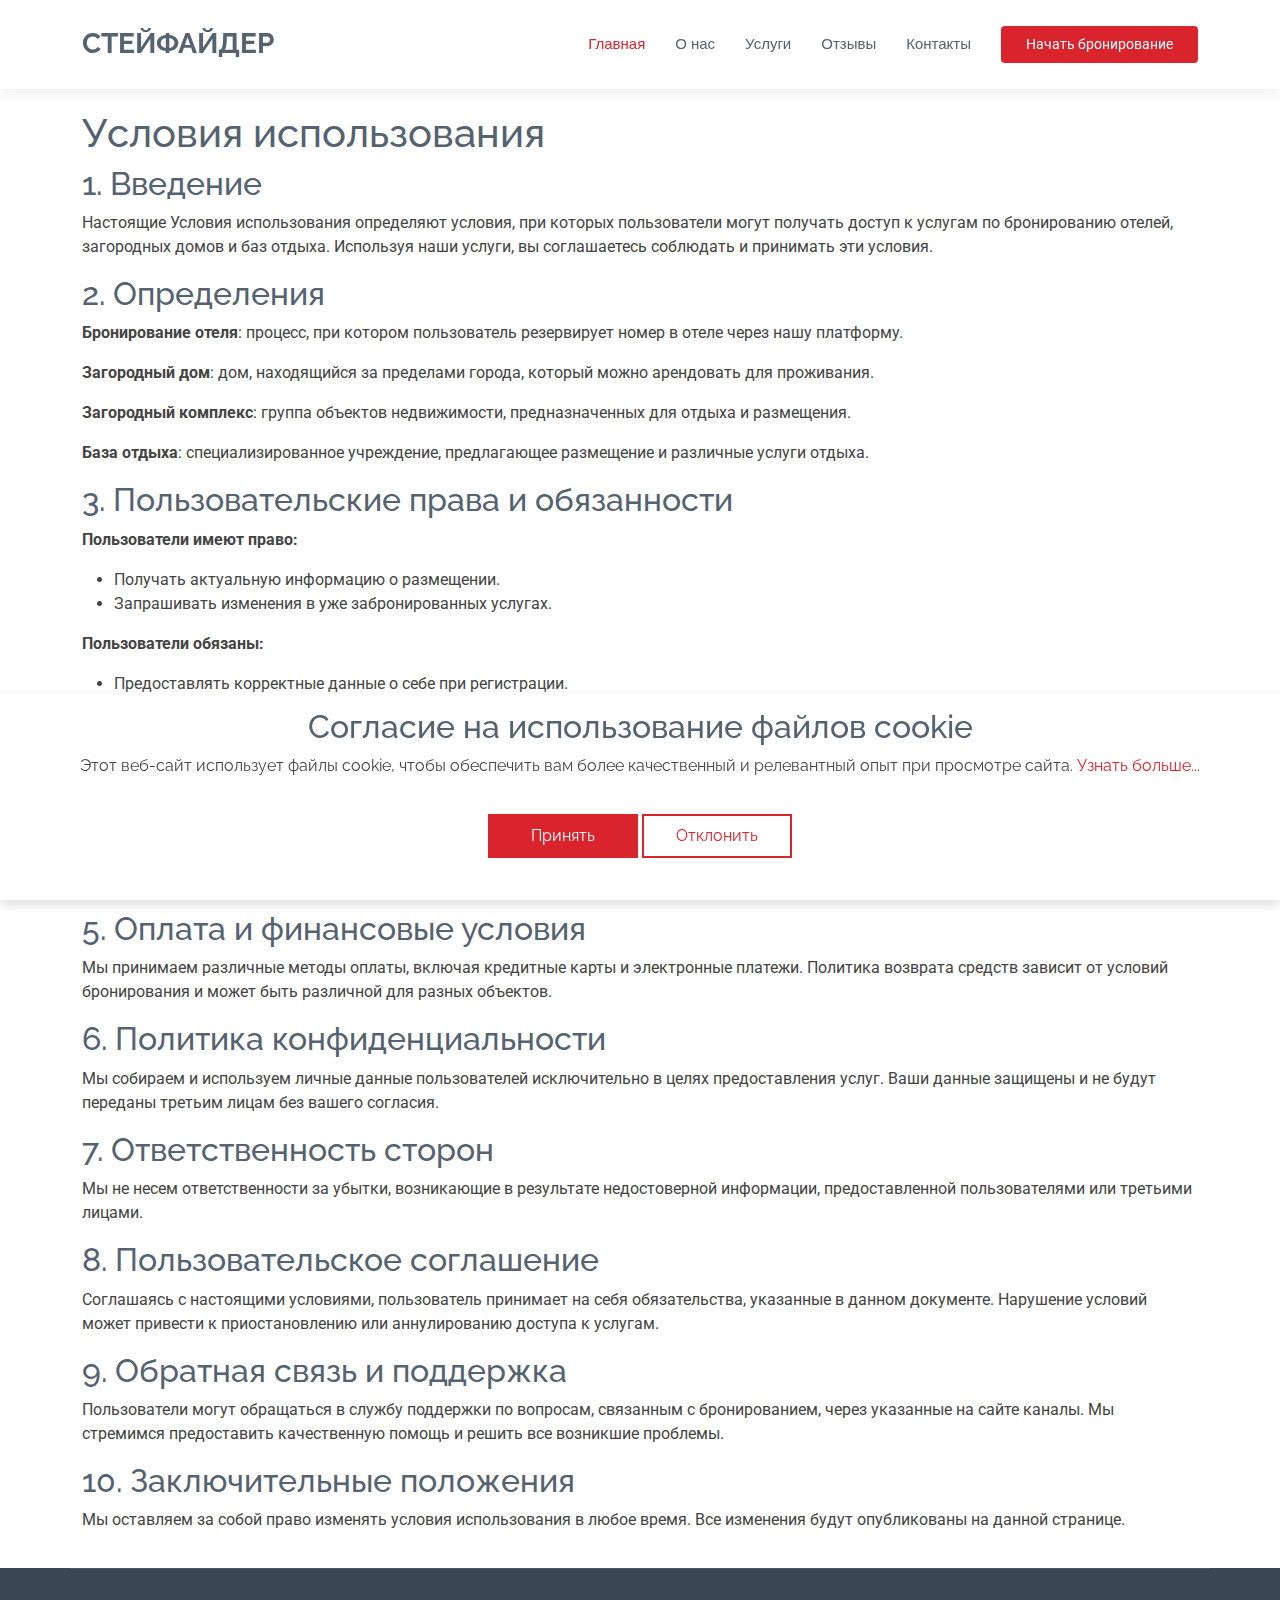
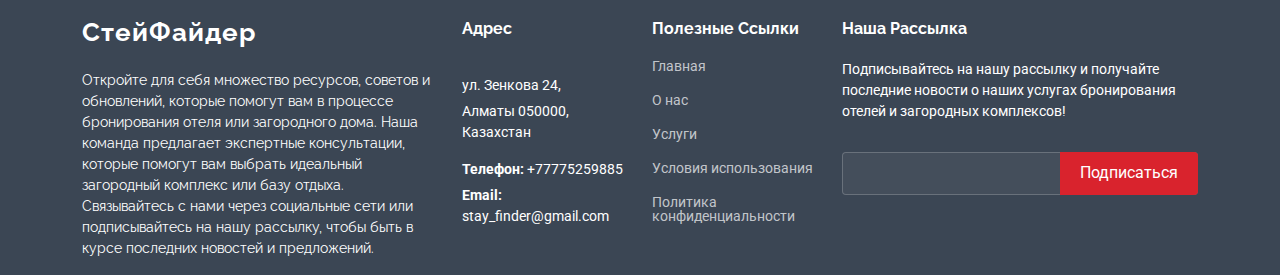
<file: terms-of-use.html>
<!DOCTYPE html>
<html lang="en">
    <head>
        <meta charset="utf-8" />
        <meta content="width=device-width, initial-scale=1.0" name="viewport" />
        <title>СтейФайдер</title>
        <meta name="description" content="" />
        <meta name="keywords" content="" />

        <!-- Favicons -->
        <link href="assets/img/favicon.png" rel="icon" />
        <link href="assets/img/apple-touch-icon.png" rel="apple-touch-icon" />

        <!-- Fonts -->
        <link href="https://fonts.googleapis.com" rel="preconnect" />
        <link href="https://fonts.gstatic.com" rel="preconnect" crossorigin />
        <link
            href="https://fonts.googleapis.com/css2?family=Roboto:ital,wght@0,100;0,300;0,400;0,500;0,700;0,900;1,100;1,300;1,400;1,500;1,700;1,900&family=Poppins:ital,wght@0,100;0,200;0,300;0,400;0,500;0,600;0,700;0,800;0,900;1,100;1,200;1,300;1,400;1,500;1,600;1,700;1,800;1,900&family=Raleway:ital,wght@0,100;0,200;0,300;0,400;0,500;0,600;0,700;0,800;0,900;1,100;1,200;1,300;1,400;1,500;1,600;1,700;1,800;1,900&display=swap"
            rel="stylesheet"
        />

        <!-- Vendor CSS Files -->
        <link
            href="assets/vendor/bootstrap/css/bootstrap.min.css"
            rel="stylesheet"
        />
        <link
            href="assets/vendor/bootstrap-icons/bootstrap-icons.css"
            rel="stylesheet"
        />
        <link href="assets/vendor/aos/aos.css" rel="stylesheet" />
        <link
            href="assets/vendor/glightbox/css/glightbox.min.css"
            rel="stylesheet"
        />
        <link
            href="assets/vendor/swiper/swiper-bundle.min.css"
            rel="stylesheet"
        />

        <!-- Main CSS File -->
        <link href="assets/css/main.css" rel="stylesheet" />
    </head>

    <body class="index-page">
        <header
            id="header"
            class="header d-flex align-items-center sticky-top"
            style="box-shadow: 0px 0 18px rgba(0, 0, 0, 0.1)"
        >
            <div
                class="container-fluid container-xl position-relative d-flex align-items-center"
            >
                <a
                    href="index.html"
                    class="logo d-flex align-items-center me-auto"
                >
                    <h1 class="sitename">СтейФайдер</h1>
                </a>

                <nav id="navmenu" class="navmenu">
                    <ul>
                        <li><a href="index.html" class="active">Главная</a></li>
                        <li><a href="about.html">О нас</a></li>
                        <li><a href="services.html">Услуги</a></li>
                        <li><a href="testimonials.html">Отзывы</a></li>
                        <li><a href="contact.html">Контакты</a></li>
                    </ul>
                    <i class="mobile-nav-toggle d-xl-none bi bi-list"></i>
                </nav>

                <a class="btn-getstarted" href="about.html"
                    >Начать бронирование</a
                >
            </div>
        </header>

        <main>
            <article class="container additional-wrapper">
                <div class="page__content" style="padding: 20px 0px">
                    <h1>Условия использования</h1>

                    <h2>1. Введение</h2>
                    <p>
                        Настоящие Условия использования определяют условия, при
                        которых пользователи могут получать доступ к услугам по
                        бронированию отелей, загородных домов и баз отдыха.
                        Используя наши услуги, вы соглашаетесь соблюдать и
                        принимать эти условия.
                    </p>

                    <h2>2. Определения</h2>
                    <p>
                        <strong>Бронирование отеля</strong>: процесс, при
                        котором пользователь резервирует номер в отеле через
                        нашу платформу.
                    </p>
                    <p>
                        <strong>Загородный дом</strong>: дом, находящийся за
                        пределами города, который можно арендовать для
                        проживания.
                    </p>
                    <p>
                        <strong>Загородный комплекс</strong>: группа объектов
                        недвижимости, предназначенных для отдыха и размещения.
                    </p>
                    <p>
                        <strong>База отдыха</strong>: специализированное
                        учреждение, предлагающее размещение и различные услуги
                        отдыха.
                    </p>

                    <h2>3. Пользовательские права и обязанности</h2>
                    <p><strong>Пользователи имеют право:</strong></p>
                    <ul>
                        <li>Получать актуальную информацию о размещении.</li>
                        <li>
                            Запрашивать изменения в уже забронированных услугах.
                        </li>
                    </ul>
                    <p><strong>Пользователи обязаны:</strong></p>
                    <ul>
                        <li>
                            Предоставлять корректные данные о себе при
                            регистрации.
                        </li>
                        <li>
                            Обеспечивать безопасность своих учетных записей.
                        </li>
                    </ul>

                    <h2>4. Условия бронирования</h2>
                    <p>
                        Процесс бронирования осуществляется через нашу
                        платформу, где пользователи могут выбрать желаемые даты
                        и тип размещения. После завершения бронирования
                        пользователю отправляется подтверждение на указанный
                        адрес электронной почты.
                    </p>
                    <p>
                        Пользователи могут отменить или изменить свои
                        бронирования, однако условия и сроки могут варьироваться
                        в зависимости от конкретного предложения.
                    </p>

                    <h2>5. Оплата и финансовые условия</h2>
                    <p>
                        Мы принимаем различные методы оплаты, включая кредитные
                        карты и электронные платежи. Политика возврата средств
                        зависит от условий бронирования и может быть различной
                        для разных объектов.
                    </p>

                    <h2>6. Политика конфиденциальности</h2>
                    <p>
                        Мы собираем и используем личные данные пользователей
                        исключительно в целях предоставления услуг. Ваши данные
                        защищены и не будут переданы третьим лицам без вашего
                        согласия.
                    </p>

                    <h2>7. Ответственность сторон</h2>
                    <p>
                        Мы не несем ответственности за убытки, возникающие в
                        результате недостоверной информации, предоставленной
                        пользователями или третьими лицами.
                    </p>

                    <h2>8. Пользовательское соглашение</h2>
                    <p>
                        Соглашаясь с настоящими условиями, пользователь
                        принимает на себя обязательства, указанные в данном
                        документе. Нарушение условий может привести к
                        приостановлению или аннулированию доступа к услугам.
                    </p>

                    <h2>9. Обратная связь и поддержка</h2>
                    <p>
                        Пользователи могут обращаться в службу поддержки по
                        вопросам, связанным с бронированием, через указанные на
                        сайте каналы. Мы стремимся предоставить качественную
                        помощь и решить все возникшие проблемы.
                    </p>

                    <h2>10. Заключительные положения</h2>
                    <p>
                        Мы оставляем за собой право изменять условия
                        использования в любое время. Все изменения будут
                        опубликованы на данной странице.
                    </p>
                </div>
            </article>
        </main>
        <footer id="footer" class="footer dark-background">
            <div class="container footer-top">
                <div class="row gy-4">
                    <div class="col-lg-4 col-md-6 footer-about">
                        <a
                            href="index.html"
                            class="logo d-flex align-items-center"
                        >
                            <span class="sitename">СтейФайдер</span>
                        </a>
                        <p>
                            Откройте для себя множество ресурсов, советов и
                            обновлений, которые помогут вам в процессе
                            бронирования отеля или загородного дома. Наша
                            команда предлагает экспертные консультации, которые
                            помогут вам выбрать идеальный загородный комплекс
                            или базу отдыха. Связывайтесь с нами через
                            социальные сети или подписывайтесь на нашу рассылку,
                            чтобы быть в курсе последних новостей и предложений.
                        </p>
                    </div>

                    <div class="col-lg-2 col-md-3 footer-links">
                        <h4>Адрес</h4>
                        <div class="footer-contact pt-3">
                            <p>ул. Зенкова 24,</p>
                            <p>Алматы 050000, Казахстан</p>
                            <p class="mt-3">
                                <strong>Телефон:</strong>
                                <span>+77775259885</span>
                            </p>
                            <p>
                                <strong>Email:</strong>
                                <span>stay_finder@gmail.com</span>
                            </p>
                        </div>
                    </div>

                    <div class="col-lg-2 col-md-3 footer-links">
                        <h4>Полезные Ссылки</h4>
                        <ul>
                            <li><a href="index.html">Главная</a></li>
                            <li><a href="about.html">О нас</a></li>
                            <li><a href="services.html">Услуги</a></li>
                            <li>
                                <a href="terms-of-use.html"
                                    >Условия использования</a
                                >
                            </li>
                            <li>
                                <a href="privacy-policy.html"
                                    >Политика конфиденциальности</a
                                >
                            </li>
                        </ul>
                    </div>

                    <div class="col-lg-4 col-md-12 footer-newsletter">
                        <h4>Наша Рассылка</h4>
                        <p>
                            Подписывайтесь на нашу рассылку и получайте
                            последние новости о наших услугах бронирования
                            отелей и загородных комплексов!
                        </p>
                        <form
                            action="forms/newsletter.php"
                            method="post"
                            class="php-email-form"
                        >
                            <div class="newsletter-form">
                                <input type="email" name="email" id="email" />
                                <input
                                    type="submit"
                                    id="submit"
                                    onclick="sendForm()"
                                    value="Подписаться"
                                />
                            </div>
                            <div
                                id="result"
                                style="color: red; font-size: 12px"
                            ></div>
                            <div class="loading">Загрузка</div>
                            <div class="error-message"></div>
                            <div class="sent-message">
                                Ваш запрос на подписку был отправлен. Спасибо!
                            </div>
                        </form>
                    </div>
                </div>
            </div>
        </footer>

        <!-- Cookie banner -->
        <div class="cookie-wrapper show">
            <div>
                <i class="bx bx-cookie"></i>
                <h2 style="text-align: center">
                    Согласие на использование файлов cookie
                </h2>
            </div>

            <div class="data">
                <p>
                    Этот веб-сайт использует файлы cookie, чтобы обеспечить вам
                    более качественный и релевантный опыт при просмотре сайта.
                    <a href="#">Узнать больше...</a>
                </p>
            </div>

            <div class="buttons">
                <button class="cookie-button" id="acceptBtn">Принять</button>
                <button class="cookie-button" id="declineBtn">Отклонить</button>
            </div>
        </div>

        <!-- End Cookie banner -->

        <!-- Scroll Top -->
        <a
            href="#"
            id="scroll-top"
            class="scroll-top d-flex align-items-center justify-content-center"
            ><i class="bi bi-arrow-up-short"></i
        ></a>

        <!-- Preloader -->
        <div id="preloader"></div>

        <!-- Vendor JS Files -->
        <script src="assets/vendor/bootstrap/js/bootstrap.bundle.min.js"></script>
        <script src="assets/vendor/php-email-form/validate.js"></script>
        <script src="assets/vendor/aos/aos.js"></script>
        <script src="assets/vendor/glightbox/js/glightbox.min.js"></script>
        <script src="assets/vendor/imagesloaded/imagesloaded.pkgd.min.js"></script>
        <script src="assets/vendor/isotope-layout/isotope.pkgd.min.js"></script>
        <script src="assets/vendor/purecounter/purecounter_vanilla.js"></script>
        <script src="assets/vendor/waypoints/noframework.waypoints.js"></script>
        <script src="assets/vendor/swiper/swiper-bundle.min.js"></script>

        <!-- Main JS File -->
        <script src="assets/js/main.js"></script>
        <script src="assets/js/cookiebanner.js"></script>
        <script src="assets/js/contact-form.js"></script>
    </body>
</html>
</file>
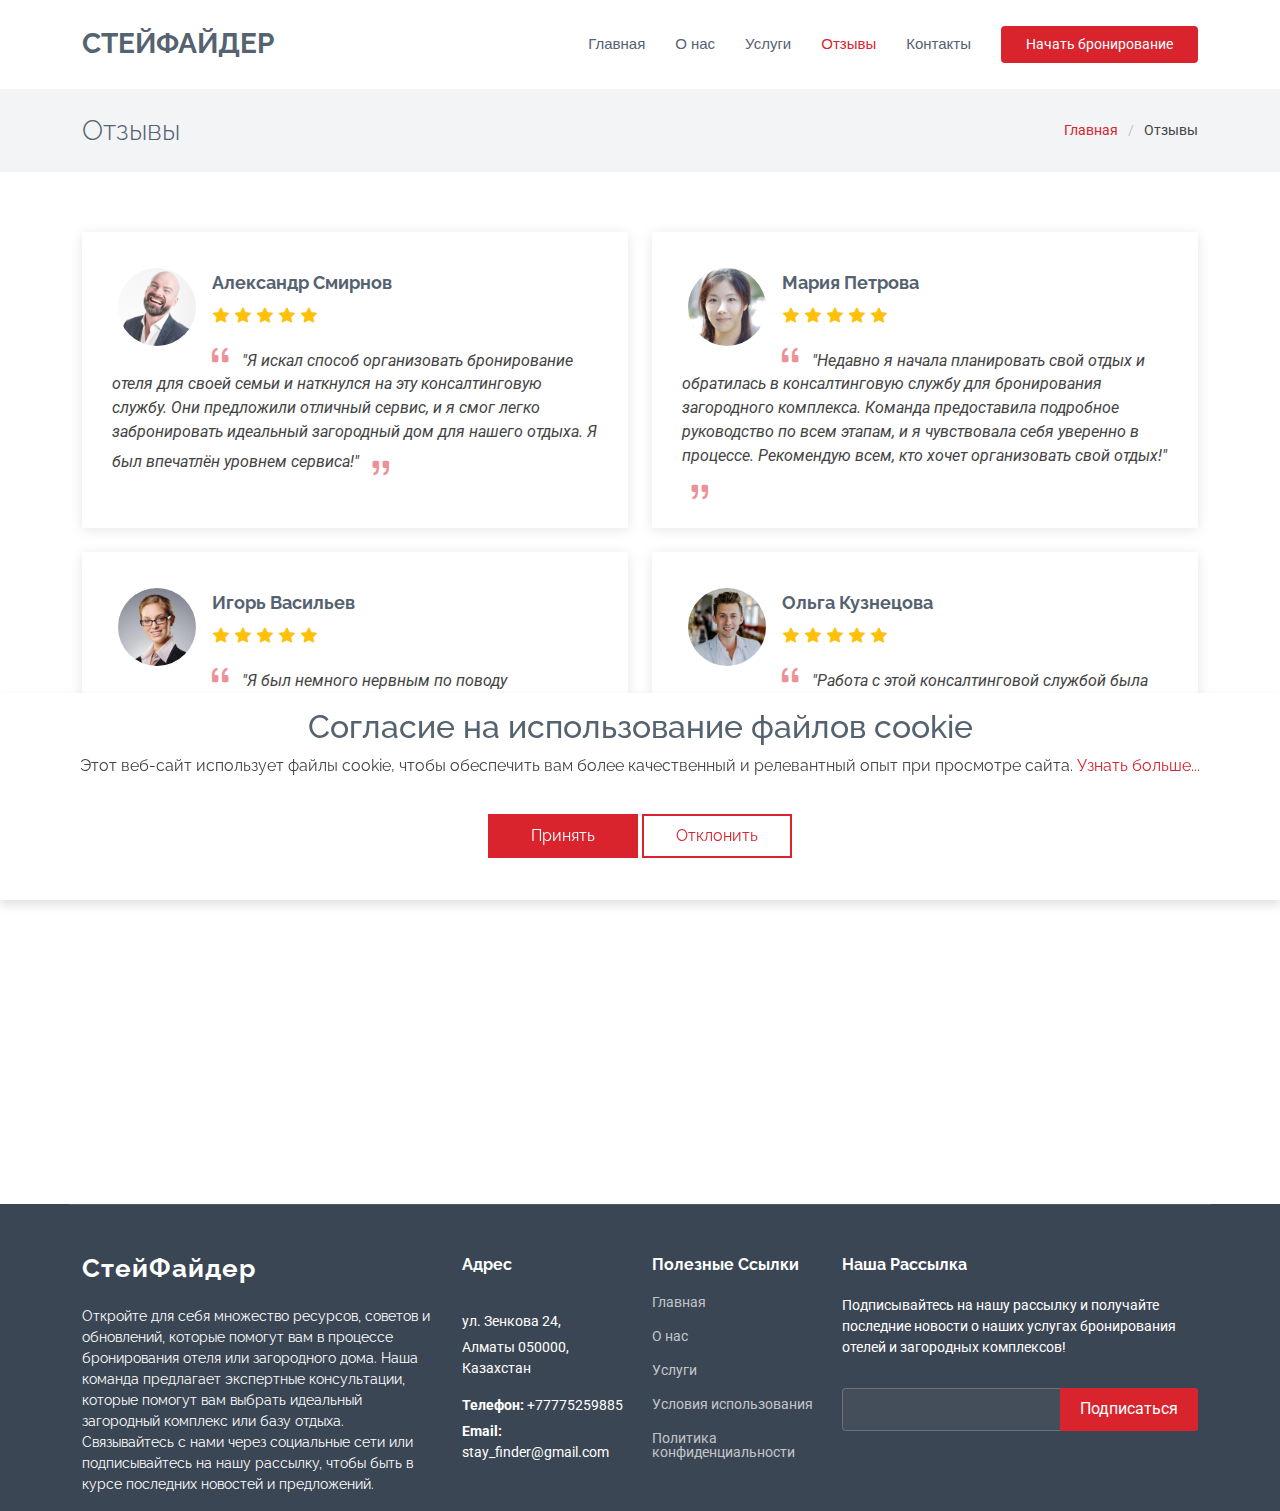
<file: testimonials.html>
<!DOCTYPE html>
<html lang="en">
    <head>
        <meta charset="utf-8" />
        <meta content="width=device-width, initial-scale=1.0" name="viewport" />
        <title>СтейФайдер</title>
        <meta name="description" content="" />
        <meta name="keywords" content="" />

        <!-- Favicons -->
        <link href="assets/img/favicon.png" rel="icon" />
        <link href="assets/img/apple-touch-icon.png" rel="apple-touch-icon" />

        <!-- Fonts -->
        <link href="https://fonts.googleapis.com" rel="preconnect" />
        <link href="https://fonts.gstatic.com" rel="preconnect" crossorigin />
        <link
            href="https://fonts.googleapis.com/css2?family=Roboto:ital,wght@0,100;0,300;0,400;0,500;0,700;0,900;1,100;1,300;1,400;1,500;1,700;1,900&family=Poppins:ital,wght@0,100;0,200;0,300;0,400;0,500;0,600;0,700;0,800;0,900;1,100;1,200;1,300;1,400;1,500;1,600;1,700;1,800;1,900&family=Raleway:ital,wght@0,100;0,200;0,300;0,400;0,500;0,600;0,700;0,800;0,900;1,100;1,200;1,300;1,400;1,500;1,600;1,700;1,800;1,900&display=swap"
            rel="stylesheet"
        />

        <!-- Vendor CSS Files -->
        <link
            href="assets/vendor/bootstrap/css/bootstrap.min.css"
            rel="stylesheet"
        />
        <link
            href="assets/vendor/bootstrap-icons/bootstrap-icons.css"
            rel="stylesheet"
        />
        <link href="assets/vendor/aos/aos.css" rel="stylesheet" />
        <link
            href="assets/vendor/glightbox/css/glightbox.min.css"
            rel="stylesheet"
        />
        <link
            href="assets/vendor/swiper/swiper-bundle.min.css"
            rel="stylesheet"
        />

        <!-- Main CSS File -->
        <link href="assets/css/main.css" rel="stylesheet" />
    </head>

    <body class="index-page">
        <header id="header" class="header d-flex align-items-center sticky-top">
            <div
                class="container-fluid container-xl position-relative d-flex align-items-center"
            >
                <a
                    href="index.html"
                    class="logo d-flex align-items-center me-auto"
                >
                    <h1 class="sitename">СтейФайдер</h1>
                </a>

                <nav id="navmenu" class="navmenu">
                    <ul>
                        <li><a href="index.html">Главная</a></li>
                        <li><a href="about.html">О нас</a></li>
                        <li>
                            <a href="services.html">Услуги</a>
                        </li>
                        <li>
                            <a href="testimonials.html" class="active"
                                >Отзывы</a
                            >
                        </li>
                        <li><a href="contact.html">Контакты</a></li>
                    </ul>
                    <i class="mobile-nav-toggle d-xl-none bi bi-list"></i>
                </nav>

                <a class="btn-getstarted" href="about.html"
                    >Начать бронирование</a
                >
            </div>
        </header>

        <main class="main">
            <!-- Page Title -->
            <div class="page-title light-background">
                <div
                    class="container d-lg-flex justify-content-between align-items-center"
                >
                    <h1 class="mb-2 mb-lg-0">Отзывы</h1>
                    <nav class="breadcrumbs">
                        <ol>
                            <li><a href="index.html">Главная</a></li>
                            <li class="current">Отзывы</li>
                        </ol>
                    </nav>
                </div>
            </div>
            <!-- End Page Title -->

            <!-- Testimonials Section -->
            <section id="testimonials" class="testimonials section">
                <div class="container">
                    <div class="row gy-4">
                        <div
                            class="col-lg-6"
                            data-aos="fade-up"
                            data-aos-delay="100"
                        >
                            <div class="testimonial-item">
                                <img
                                    src="assets/img/testimonials/testimonials-1.jpg"
                                    class="testimonial-img"
                                    alt=""
                                />
                                <h3>Александр Смирнов</h3>
                                <div class="stars">
                                    <i class="bi bi-star-fill"></i>
                                    <i class="bi bi-star-fill"></i>
                                    <i class="bi bi-star-fill"></i>
                                    <i class="bi bi-star-fill"></i>
                                    <i class="bi bi-star-fill"></i>
                                </div>
                                <p>
                                    <i class="bi bi-quote quote-icon-left"></i>
                                    <span>
                                        "Я искал способ организовать
                                        бронирование отеля для своей семьи и
                                        наткнулся на эту консалтинговую службу.
                                        Они предложили отличный сервис, и я смог
                                        легко забронировать идеальный загородный
                                        дом для нашего отдыха. Я был впечатлён
                                        уровнем сервиса!"
                                    </span>
                                    <i class="bi bi-quote quote-icon-right"></i>
                                </p>
                            </div>
                        </div>
                        <!-- End testimonial item -->

                        <div
                            class="col-lg-6"
                            data-aos="fade-up"
                            data-aos-delay="200"
                        >
                            <div class="testimonial-item">
                                <img
                                    src="assets/img/testimonials/testimonials-2.jpg"
                                    class="testimonial-img"
                                    alt=""
                                />
                                <h3>Мария Петрова</h3>
                                <div class="stars">
                                    <i class="bi bi-star-fill"></i>
                                    <i class="bi bi-star-fill"></i>
                                    <i class="bi bi-star-fill"></i>
                                    <i class="bi bi-star-fill"></i>
                                    <i class="bi bi-star-fill"></i>
                                </div>
                                <p>
                                    <i class="bi bi-quote quote-icon-left"></i>
                                    <span>
                                        "Недавно я начала планировать свой отдых
                                        и обратилась в консалтинговую службу для
                                        бронирования загородного комплекса.
                                        Команда предоставила подробное
                                        руководство по всем этапам, и я
                                        чувствовала себя уверенно в процессе.
                                        Рекомендую всем, кто хочет организовать
                                        свой отдых!"
                                    </span>
                                    <i class="bi bi-quote quote-icon-right"></i>
                                </p>
                            </div>
                        </div>
                        <!-- End testimonial item -->

                        <div
                            class="col-lg-6"
                            data-aos="fade-up"
                            data-aos-delay="300"
                        >
                            <div class="testimonial-item">
                                <img
                                    src="assets/img/testimonials/testimonials-3.jpg"
                                    class="testimonial-img"
                                    alt=""
                                />
                                <h3>Игорь Васильев</h3>
                                <div class="stars">
                                    <i class="bi bi-star-fill"></i>
                                    <i class="bi bi-star-fill"></i>
                                    <i class="bi bi-star-fill"></i>
                                    <i class="bi bi-star-fill"></i>
                                    <i class="bi bi-star-fill"></i>
                                </div>
                                <p>
                                    <i class="bi bi-quote quote-icon-left"></i>
                                    <span>
                                        "Я был немного нервным по поводу
                                        бронирования базы отдыха впервые, но
                                        поддержка, которую я получил от этой
                                        команды, сделала весь процесс лёгким.
                                        Они помогли мне выбрать идеальное место
                                        для отдыха и объяснили, как правильно
                                        забронировать. Я чувствую себя намного
                                        уверенным в своих выборах!"
                                    </span>
                                    <i class="bi bi-quote quote-icon-right"></i>
                                </p>
                            </div>
                        </div>
                        <!-- End testimonial item -->

                        <div
                            class="col-lg-6"
                            data-aos="fade-up"
                            data-aos-delay="400"
                        >
                            <div class="testimonial-item">
                                <img
                                    src="assets/img/testimonials/testimonials-4.jpg"
                                    class="testimonial-img"
                                    alt=""
                                />
                                <h3>Ольга Кузнецова</h3>
                                <div class="stars">
                                    <i class="bi bi-star-fill"></i>
                                    <i class="bi bi-star-fill"></i>
                                    <i class="bi bi-star-fill"></i>
                                    <i class="bi bi-star-fill"></i>
                                    <i class="bi bi-star-fill"></i>
                                </div>
                                <p>
                                    <i class="bi bi-quote quote-icon-left"></i>
                                    <span>
                                        "Работа с этой консалтинговой службой
                                        была настоящим открытием для меня при
                                        организации бронирования загородного
                                        дома. Они предоставили стратегические
                                        рекомендации и помогли мне понять, как
                                        лучше всего использовать мои ресурсы. Я
                                        очень признательна за их
                                        профессионализм!"
                                    </span>
                                    <i class="bi bi-quote quote-icon-right"></i>
                                </p>
                            </div>
                        </div>
                        <!-- End testimonial item -->

                        <div
                            class="col-lg-6"
                            data-aos="fade-up"
                            data-aos-delay="500"
                        >
                            <div class="testimonial-item">
                                <img
                                    src="assets/img/testimonials/testimonials-5.jpg"
                                    class="testimonial-img"
                                    alt=""
                                />
                                <h3>Дмитрий Соловьев</h3>
                                <div class="stars">
                                    <i class="bi bi-star-fill"></i>
                                    <i class="bi bi-star-fill"></i>
                                    <i class="bi bi-star-fill"></i>
                                    <i class="bi bi-star-fill"></i>
                                    <i class="bi bi-star-fill"></i>
                                </div>
                                <p>
                                    <i class="bi bi-quote quote-icon-left"></i>
                                    <span>
                                        "Я долго искал идеальную базу отдыха, и
                                        благодаря этой консалтинговой службе мне
                                        удалось это сделать! Они провели меня
                                        через весь процесс бронирования и
                                        помогли выбрать лучшее место для отдыха
                                        с друзьями. Настоятельно рекомендую!"
                                    </span>
                                    <i class="bi bi-quote quote-icon-right"></i>
                                </p>
                            </div>
                        </div>
                        <!-- End testimonial item -->

                        <div
                            class="col-lg-6"
                            data-aos="fade-up"
                            data-aos-delay="600"
                        >
                            <div class="testimonial-item">
                                <img
                                    src="assets/img/testimonials/testimonials-6.jpg"
                                    class="testimonial-img"
                                    alt=""
                                />
                                <h3>Елена Громова</h3>
                                <div class="stars">
                                    <i class="bi bi-star-fill"></i>
                                    <i class="bi bi-star-fill"></i>
                                    <i class="bi bi-star-fill"></i>
                                    <i class="bi bi-star-fill"></i>
                                    <i class="bi bi-star-fill"></i>
                                </div>
                                <p>
                                    <i class="bi bi-quote quote-icon-left"></i>
                                    <span>
                                        "Руководство, которое я получила от этой
                                        команды, было выдающимся! Они помогли
                                        мне понять, как забронировать загородный
                                        комплекс и найти лучшие варианты на
                                        рынке. Их поддержка сделала процесс
                                        намного проще. Я очень благодарна за их
                                        терпение и заботу!"
                                    </span>
                                    <i class="bi bi-quote quote-icon-right"></i>
                                </p>
                            </div>
                        </div>
                        <!-- End testimonial item -->
                    </div>
                </div>
            </section>
            <!-- /Testimonials Section -->
        </main>

        <footer id="footer" class="footer dark-background">
            <div class="container footer-top">
                <div class="row gy-4">
                    <div class="col-lg-4 col-md-6 footer-about">
                        <a
                            href="index.html"
                            class="logo d-flex align-items-center"
                        >
                            <span class="sitename">СтейФайдер</span>
                        </a>
                        <p>
                            Откройте для себя множество ресурсов, советов и
                            обновлений, которые помогут вам в процессе
                            бронирования отеля или загородного дома. Наша
                            команда предлагает экспертные консультации, которые
                            помогут вам выбрать идеальный загородный комплекс
                            или базу отдыха. Связывайтесь с нами через
                            социальные сети или подписывайтесь на нашу рассылку,
                            чтобы быть в курсе последних новостей и предложений.
                        </p>
                    </div>

                    <div class="col-lg-2 col-md-3 footer-links">
                        <h4>Адрес</h4>
                        <div class="footer-contact pt-3">
                            <p>ул. Зенкова 24,</p>
                            <p>Алматы 050000, Казахстан</p>
                            <p class="mt-3">
                                <strong>Телефон:</strong>
                                <span>+77775259885</span>
                            </p>
                            <p>
                                <strong>Email:</strong>
                                <span>stay_finder@gmail.com</span>
                            </p>
                        </div>
                    </div>

                    <div class="col-lg-2 col-md-3 footer-links">
                        <h4>Полезные Ссылки</h4>
                        <ul>
                            <li><a href="index.html">Главная</a></li>
                            <li><a href="about.html">О нас</a></li>
                            <li><a href="services.html">Услуги</a></li>
                            <li>
                                <a href="terms-of-use.html"
                                    >Условия использования</a
                                >
                            </li>
                            <li>
                                <a href="privacy-policy.html"
                                    >Политика конфиденциальности</a
                                >
                            </li>
                        </ul>
                    </div>

                    <div class="col-lg-4 col-md-12 footer-newsletter">
                        <h4>Наша Рассылка</h4>
                        <p>
                            Подписывайтесь на нашу рассылку и получайте
                            последние новости о наших услугах бронирования
                            отелей и загородных комплексов!
                        </p>
                        <form
                            action="forms/newsletter.php"
                            method="post"
                            class="php-email-form"
                        >
                            <div class="newsletter-form">
                                <input type="email" name="email" id="email" />
                                <input
                                    type="submit"
                                    id="submit"
                                    onclick="sendForm()"
                                    value="Подписаться"
                                />
                            </div>
                            <div
                                id="result"
                                style="color: red; font-size: 12px"
                            ></div>
                            <div class="loading">Загрузка</div>
                            <div class="error-message"></div>
                            <div class="sent-message">
                                Ваш запрос на подписку был отправлен. Спасибо!
                            </div>
                        </form>
                    </div>
                </div>
            </div>
        </footer>

        <!-- Cookie banner -->
        <div class="cookie-wrapper show">
            <div>
                <i class="bx bx-cookie"></i>
                <h2 style="text-align: center">
                    Согласие на использование файлов cookie
                </h2>
            </div>

            <div class="data">
                <p>
                    Этот веб-сайт использует файлы cookie, чтобы обеспечить вам
                    более качественный и релевантный опыт при просмотре сайта.
                    <a href="#">Узнать больше...</a>
                </p>
            </div>

            <div class="buttons">
                <button class="cookie-button" id="acceptBtn">Принять</button>
                <button class="cookie-button" id="declineBtn">Отклонить</button>
            </div>
        </div>

        <!-- End Cookie banner -->

        <!-- Scroll Top -->
        <a
            href="#"
            id="scroll-top"
            class="scroll-top d-flex align-items-center justify-content-center"
            ><i class="bi bi-arrow-up-short"></i
        ></a>

        <!-- Preloader -->
        <div id="preloader"></div>

        <!-- Vendor JS Files -->
        <script src="assets/vendor/bootstrap/js/bootstrap.bundle.min.js"></script>
        <script src="assets/vendor/php-email-form/validate.js"></script>
        <script src="assets/vendor/aos/aos.js"></script>
        <script src="assets/vendor/glightbox/js/glightbox.min.js"></script>
        <script src="assets/vendor/imagesloaded/imagesloaded.pkgd.min.js"></script>
        <script src="assets/vendor/isotope-layout/isotope.pkgd.min.js"></script>
        <script src="assets/vendor/purecounter/purecounter_vanilla.js"></script>
        <script src="assets/vendor/waypoints/noframework.waypoints.js"></script>
        <script src="assets/vendor/swiper/swiper-bundle.min.js"></script>

        <!-- Main JS File -->
        <script src="assets/js/main.js"></script>
        <script src="assets/js/cookiebanner.js"></script>
        <script src="assets/js/contact-form.js"></script>
    </body>
</html>
</file>
<file: assets/css/main.css>
/* Fonts */
:root {
    --default-font: 'Roboto', system-ui, -apple-system, 'Segoe UI', Roboto,
        'Helvetica Neue', Arial, 'Noto Sans', 'Liberation Sans', sans-serif,
        'Apple Color Emoji', 'Segoe UI Emoji', 'Segoe UI Symbol',
        'Noto Color Emoji';
    --heading-font: 'Raleway', sans-serif;
    --nav-font: 'Poppins', sans-serif;
}

/* Global Colors - The following color variables are used throughout the website. Updating them here will change the color scheme of the entire website */
:root {
    --background-color: #ffffff; /* Background color for the entire website, including individual sections */
    --default-color: #444444; /* Default color used for the majority of the text content across the entire website */
    --heading-color: #556270; /* Color for headings, subheadings and title throughout the website */
    --accent-color: #d9232d; /* Accent color that represents your brand on the website. It's used for buttons, links, and other elements that need to stand out */
    --surface-color: #ffffff; /* The surface color is used as a background of boxed elements within sections, such as cards, icon boxes, or other elements that require a visual separation from the global background. */
    --contrast-color: #ffffff; /* Contrast color for text, ensuring readability against backgrounds of accent, heading, or default colors. */
}

/* Nav Menu Colors - The following color variables are used specifically for the navigation menu. They are separate from the global colors to allow for more customization options */
:root {
    --nav-color: #556270; /* The default color of the main navmenu links */
    --nav-hover-color: #d9232d; /* Applied to main navmenu links when they are hovered over or active */
    --nav-mobile-background-color: #ffffff; /* Used as the background color for mobile navigation menu */
    --nav-dropdown-background-color: #ffffff; /* Used as the background color for dropdown items that appear when hovering over primary navigation items */
    --nav-dropdown-color: #556270; /* Used for navigation links of the dropdown items in the navigation menu. */
    --nav-dropdown-hover-color: #d9232d; /* Similar to --nav-hover-color, this color is applied to dropdown navigation links when they are hovered over. */
}

/* Color Presets - These classes override global colors when applied to any section or element, providing reuse of the sam color scheme. */

.light-background {
    --background-color: #f2f4f6;
    --surface-color: #ffffff;
}

.dark-background {
    --background-color: #3b4654;
    --default-color: #ffffff;
    --heading-color: #ffffff;
    --surface-color: #444e5b;
    --contrast-color: #ffffff;
}

/* Smooth scroll */
:root {
    scroll-behavior: smooth;
}

/*--------------------------------------------------------------
# General Styling & Shared Classes
--------------------------------------------------------------*/
body {
    color: var(--default-color);
    background-color: var(--background-color);
    font-family: var(--default-font);
}

a {
    color: var(--accent-color);
    text-decoration: none;
    transition: 0.3s;
}

a:hover {
    color: color-mix(in srgb, var(--accent-color), transparent 25%);
    text-decoration: none;
}

h1,
h2,
h3,
h4,
h5,
h6 {
    color: var(--heading-color);
    font-family: var(--heading-font);
}

/* PHP Email Form Messages
------------------------------*/
.php-email-form .error-message {
    display: none;
    background: #df1529;
    color: #ffffff;
    text-align: left;
    padding: 15px;
    margin-bottom: 24px;
    font-weight: 600;
}

.php-email-form .sent-message {
    display: none;
    color: #ffffff;
    background: #059652;
    text-align: center;
    padding: 15px;
    margin-bottom: 24px;
    font-weight: 600;
}

.php-email-form .loading {
    display: none;
    background: var(--surface-color);
    text-align: center;
    padding: 15px;
    margin-bottom: 24px;
}

.php-email-form .loading:before {
    content: '';
    display: inline-block;
    border-radius: 50%;
    width: 24px;
    height: 24px;
    margin: 0 10px -6px 0;
    border: 3px solid var(--accent-color);
    border-top-color: var(--surface-color);
    animation: php-email-form-loading 1s linear infinite;
}

@keyframes php-email-form-loading {
    0% {
        transform: rotate(0deg);
    }

    100% {
        transform: rotate(360deg);
    }
}

/*--------------------------------------------------------------
# Global Header
--------------------------------------------------------------*/
.header {
    color: var(--default-color);
    background-color: var(--background-color);
    padding: 15px 0;
    transition: all 0.5s;
    z-index: 997;
}

.header .logo {
    line-height: 1;
}

.header .logo img {
    max-height: 36px;
    margin-right: 8px;
}

.header .logo h1 {
    font-size: 28px;
    margin: 0;
    font-weight: 700;
    color: var(--heading-color);
    text-transform: uppercase;
}

.header .btn-getstarted,
.header .btn-getstarted:focus {
    color: var(--contrast-color);
    background: var(--accent-color);
    font-size: 14px;
    padding: 8px 25px;
    margin: 0 0 0 30px;
    border-radius: 4px;
    transition: 0.3s;
}

.header .btn-getstarted:hover,
.header .btn-getstarted:focus:hover {
    color: var(--contrast-color);
    background: color-mix(in srgb, var(--accent-color), transparent 15%);
}

@media (max-width: 1200px) {
    .header .logo {
        order: 1;
    }

    .header .btn-getstarted {
        order: 2;
        margin: 0 15px 0 0;
        padding: 6px 15px;
    }

    .header .navmenu {
        order: 3;
    }
}

.scrolled .header {
    box-shadow: 0px 0 18px rgba(0, 0, 0, 0.1);
}

/*--------------------------------------------------------------
# Navigation Menu
--------------------------------------------------------------*/
/* Navmenu - Desktop */
@media (min-width: 1200px) {
    .navmenu {
        padding: 0;
    }

    .navmenu ul {
        margin: 0;
        padding: 0;
        display: flex;
        list-style: none;
        align-items: center;
    }

    .navmenu li {
        position: relative;
    }

    .navmenu a,
    .navmenu a:focus {
        color: var(--nav-color);
        padding: 18px 15px;
        font-size: 15px;
        font-family: var(--nav-font);
        font-weight: 400;
        display: flex;
        align-items: center;
        justify-content: space-between;
        white-space: nowrap;
        transition: 0.3s;
    }

    .navmenu a i,
    .navmenu a:focus i {
        font-size: 12px;
        line-height: 0;
        margin-left: 5px;
        transition: 0.3s;
    }

    .navmenu li:last-child a {
        padding-right: 0;
    }

    .navmenu li:hover > a,
    .navmenu .active,
    .navmenu .active:focus {
        color: var(--nav-hover-color);
    }

    .navmenu .dropdown ul {
        margin: 0;
        padding: 10px 0;
        background: var(--nav-dropdown-background-color);
        display: block;
        position: absolute;
        visibility: hidden;
        left: 14px;
        top: 130%;
        opacity: 0;
        transition: 0.3s;
        border-radius: 4px;
        z-index: 99;
        box-shadow: 0px 0px 30px rgba(0, 0, 0, 0.1);
    }

    .navmenu .dropdown ul li {
        min-width: 200px;
    }

    .navmenu .dropdown ul a {
        padding: 10px 20px;
        font-size: 15px;
        text-transform: none;
        color: var(--nav-dropdown-color);
    }

    .navmenu .dropdown ul a i {
        font-size: 12px;
    }

    .navmenu .dropdown ul a:hover,
    .navmenu .dropdown ul .active:hover,
    .navmenu .dropdown ul li:hover > a {
        color: var(--nav-dropdown-hover-color);
    }

    .navmenu .dropdown:hover > ul {
        opacity: 1;
        top: 100%;
        visibility: visible;
    }

    .navmenu .dropdown .dropdown ul {
        top: 0;
        left: -90%;
        visibility: hidden;
    }

    .navmenu .dropdown .dropdown:hover > ul {
        opacity: 1;
        top: 0;
        left: -100%;
        visibility: visible;
    }
}

/* Navmenu - Mobile */
@media (max-width: 1199px) {
    .mobile-nav-toggle {
        color: var(--nav-color);
        font-size: 28px;
        line-height: 0;
        margin-right: 10px;
        cursor: pointer;
        transition: color 0.3s;
    }

    .navmenu {
        padding: 0;
        z-index: 9997;
    }

    .navmenu ul {
        display: none;
        list-style: none;
        position: absolute;
        inset: 60px 20px 20px 20px;
        padding: 10px 0;
        margin: 0;
        border-radius: 6px;
        background-color: var(--nav-mobile-background-color);
        overflow-y: auto;
        transition: 0.3s;
        z-index: 9998;
        box-shadow: 0px 0px 30px rgba(0, 0, 0, 0.1);
    }

    .navmenu a,
    .navmenu a:focus {
        color: var(--nav-dropdown-color);
        padding: 10px 20px;
        font-family: var(--nav-font);
        font-size: 17px;
        font-weight: 500;
        display: flex;
        align-items: center;
        justify-content: space-between;
        white-space: nowrap;
        transition: 0.3s;
    }

    .navmenu a i,
    .navmenu a:focus i {
        font-size: 12px;
        line-height: 0;
        margin-left: 5px;
        width: 30px;
        height: 30px;
        display: flex;
        align-items: center;
        justify-content: center;
        border-radius: 50%;
        transition: 0.3s;
        background-color: color-mix(
            in srgb,
            var(--accent-color),
            transparent 90%
        );
    }

    .navmenu a i:hover,
    .navmenu a:focus i:hover {
        background-color: var(--accent-color);
        color: var(--contrast-color);
    }

    .navmenu a:hover,
    .navmenu .active,
    .navmenu .active:focus {
        color: var(--nav-dropdown-hover-color);
    }

    .navmenu .active i,
    .navmenu .active:focus i {
        background-color: var(--accent-color);
        color: var(--contrast-color);
        transform: rotate(180deg);
    }

    .navmenu .dropdown ul {
        position: static;
        display: none;
        z-index: 99;
        padding: 10px 0;
        margin: 10px 20px;
        background-color: var(--nav-dropdown-background-color);
        border: 1px solid
            color-mix(in srgb, var(--default-color), transparent 90%);
        box-shadow: none;
        transition: all 0.5s ease-in-out;
    }

    .navmenu .dropdown ul ul {
        background-color: rgba(33, 37, 41, 0.1);
    }

    .navmenu .dropdown > .dropdown-active {
        display: block;
        background-color: rgba(33, 37, 41, 0.03);
    }

    .mobile-nav-active {
        overflow: hidden;
    }

    .mobile-nav-active .mobile-nav-toggle {
        color: #fff;
        position: absolute;
        font-size: 32px;
        top: 15px;
        right: 15px;
        margin-right: 0;
        z-index: 9999;
    }

    .mobile-nav-active .navmenu {
        position: fixed;
        overflow: hidden;
        inset: 0;
        background: rgba(33, 37, 41, 0.8);
        transition: 0.3s;
    }

    .mobile-nav-active .navmenu > ul {
        display: block;
    }
}

/*--------------------------------------------------------------
# Global Footer
--------------------------------------------------------------*/
.footer {
    color: var(--default-color);
    background-color: var(--background-color);
    font-size: 14px;
    position: relative;
}

.footer .footer-top {
    padding-top: 50px;
    border-top: 1px solid
        color-mix(in srgb, var(--default-color), transparent 90%);
}

.footer .footer-about .logo {
    line-height: 1;
    margin-bottom: 25px;
}

.footer .footer-about .logo img {
    max-height: 40px;
    margin-right: 6px;
}

.footer .footer-about .logo span {
    font-size: 26px;
    font-weight: 700;
    letter-spacing: 1px;
    font-family: var(--heading-font);
    color: var(--heading-color);
}

.footer .footer-about p {
    font-size: 14px;
    font-family: var(--heading-font);
}

.footer .social-links a {
    display: flex;
    align-items: center;
    justify-content: center;
    width: 40px;
    height: 40px;
    border-radius: 50%;
    border: 1px solid color-mix(in srgb, var(--default-color), transparent 50%);
    font-size: 16px;
    color: color-mix(in srgb, var(--default-color), transparent 30%);
    margin-right: 10px;
    transition: 0.3s;
}

.footer .social-links a:hover {
    color: var(--accent-color);
    border-color: var(--accent-color);
}

.footer h4 {
    font-size: 16px;
    font-weight: bold;
    position: relative;
    padding-bottom: 12px;
}

.footer .footer-links {
    margin-bottom: 30px;
}

.footer .footer-links ul {
    list-style: none;
    padding: 0;
    margin: 0;
}

.footer .footer-links ul i {
    padding-right: 2px;
    font-size: 12px;
    line-height: 0;
}

.footer .footer-links ul li {
    padding: 10px 0;
    display: flex;
    align-items: center;
}

.footer .footer-links ul li:first-child {
    padding-top: 0;
}

.footer .footer-links ul a {
    color: color-mix(in srgb, var(--default-color), transparent 30%);
    display: inline-block;
    line-height: 1;
}

.footer .footer-links ul a:hover {
    color: var(--accent-color);
}

.footer .footer-contact p {
    margin-bottom: 5px;
}

.footer .footer-newsletter .newsletter-form {
    margin-top: 30px;
    margin-bottom: 15px;
    padding: 6px 8px;
    position: relative;
    border-radius: 4px;
    border: 1px solid color-mix(in srgb, var(--default-color), transparent 80%);
    display: flex;
    background-color: var(--surface-color);
    transition: 0.3s;
}

.footer .footer-newsletter .newsletter-form:focus-within {
    border-color: var(--accent-color);
}

.footer .footer-newsletter .newsletter-form input[type='email'] {
    border: 0;
    padding: 4px;
    width: 100%;
    background-color: var(--surface-color);
    color: var(--default-color);
}

.footer .footer-newsletter .newsletter-form input[type='email']:focus-visible {
    outline: none;
}

.footer .footer-newsletter .newsletter-form input[type='submit'] {
    border: 0;
    font-size: 16px;
    padding: 0 20px;
    margin: -7px -9px -7px 0;
    background: var(--accent-color);
    color: var(--contrast-color);
    transition: 0.3s;
    border-radius: 0 4px 4px 0;
}

.footer .footer-newsletter .newsletter-form input[type='submit']:hover {
    background: color-mix(in srgb, var(--accent-color), transparent 20%);
}

.footer .copyright {
    padding: 25px 0;
    border-top: 1px solid
        color-mix(in srgb, var(--default-color), transparent 90%);
}

.footer .copyright p {
    margin-bottom: 0;
}

.footer .credits {
    margin-top: 6px;
    font-size: 13px;
}

/*--------------------------------------------------------------
# Preloader
--------------------------------------------------------------*/
#preloader {
    position: fixed;
    inset: 0;
    z-index: 999999;
    overflow: hidden;
    background: var(--background-color);
    transition: all 0.6s ease-out;
}

#preloader:before {
    content: '';
    position: fixed;
    top: calc(50% - 30px);
    left: calc(50% - 30px);
    border: 6px solid #ffffff;
    border-color: var(--accent-color) transparent var(--accent-color)
        transparent;
    border-radius: 50%;
    width: 60px;
    height: 60px;
    animation: animate-preloader 1.5s linear infinite;
}

@keyframes animate-preloader {
    0% {
        transform: rotate(0deg);
    }

    100% {
        transform: rotate(360deg);
    }
}

/*--------------------------------------------------------------
# Scroll Top Button
--------------------------------------------------------------*/
.scroll-top {
    position: fixed;
    visibility: hidden;
    opacity: 0;
    right: 15px;
    bottom: 15px;
    z-index: 99999;
    background-color: var(--accent-color);
    width: 40px;
    height: 40px;
    border-radius: 4px;
    transition: all 0.4s;
}

.scroll-top i {
    font-size: 24px;
    color: var(--contrast-color);
    line-height: 0;
}

.scroll-top:hover {
    background-color: color-mix(in srgb, var(--accent-color), transparent 20%);
    color: var(--contrast-color);
}

.scroll-top.active {
    visibility: visible;
    opacity: 1;
}

/*--------------------------------------------------------------
# Disable aos animation delay on mobile devices
--------------------------------------------------------------*/
@media screen and (max-width: 768px) {
    [data-aos-delay] {
        transition-delay: 0 !important;
    }
}

/*--------------------------------------------------------------
# Global Page Titles & Breadcrumbs
--------------------------------------------------------------*/
.page-title {
    color: var(--default-color);
    background-color: var(--background-color);
    padding: 25px 0;
    position: relative;
}

.page-title h1 {
    font-size: 28px;
    font-weight: 300;
}

.page-title .breadcrumbs ol {
    display: flex;
    flex-wrap: wrap;
    list-style: none;
    padding: 0;
    margin: 0;
    font-size: 14px;
    font-weight: 400;
}

.page-title .breadcrumbs ol li + li {
    padding-left: 10px;
}

.page-title .breadcrumbs ol li + li::before {
    content: '/';
    display: inline-block;
    padding-right: 10px;
    color: color-mix(in srgb, var(--default-color), transparent 70%);
}

/*--------------------------------------------------------------
# Global Sections
--------------------------------------------------------------*/
section,
.section {
    color: var(--default-color);
    background-color: var(--background-color);
    padding: 60px 0;
    scroll-margin-top: 90px;
    overflow: clip;
}

@media (max-width: 1199px) {
    section,
    .section {
        scroll-margin-top: 66px;
    }
}

/*--------------------------------------------------------------
# Global Section Titles
--------------------------------------------------------------*/
.section-title {
    padding-bottom: 60px;
    position: relative;
}

.section-title h2 {
    font-size: 14px;
    font-weight: 500;
    padding: 0;
    line-height: 1px;
    margin: 0;
    letter-spacing: 1.5px;
    text-transform: uppercase;
    color: color-mix(in srgb, var(--default-color), transparent 50%);
    position: relative;
}

.section-title h2::after {
    content: '';
    width: 120px;
    height: 1px;
    display: inline-block;
    background: var(--accent-color);
    margin: 4px 10px;
}

.section-title p {
    color: var(--heading-color);
    margin: 0;
    font-size: 28px;
    font-weight: 700;
    text-transform: uppercase;
    font-family: var(--heading-font);
}

/*--------------------------------------------------------------
# Hero Section
--------------------------------------------------------------*/
.hero {
    padding: 0;
}

.hero .carousel {
    width: 100%;
    min-height: calc(100vh - 90px);
    padding: 0;
    margin: 0;
    background-color: var(--background-color);
    position: relative;
}

@media (max-width: 1200px) {
    .hero .carousel {
        min-height: calc(100vh - 66px);
    }
}

.hero img {
    position: absolute;
    inset: 0;
    display: block;
    width: 100%;
    height: 100%;
    object-fit: cover;
    z-index: 1;
}

.hero .carousel-item {
    position: absolute;
    inset: 0;
    background-size: cover;
    background-position: center;
    background-repeat: no-repeat;
    overflow: hidden;
}

.hero .carousel-item:before {
    content: '';
    background: color-mix(in srgb, var(--background-color), transparent 50%);
    position: absolute;
    inset: 0;
    z-index: 2;
}

.hero .carousel-container {
    position: absolute;
    inset: 90px 64px 64px 64px;
    display: flex;
    justify-content: center;
    align-items: center;
    flex-direction: column;
    z-index: 3;
}

.hero h2 {
    margin-bottom: 30px;
    font-size: 48px;
    font-weight: 700;
    animation: fadeInDown 1s both;
}

@media (max-width: 768px) {
    .hero h2 {
        font-size: 30px;
    }
}

.hero p {
    animation: fadeInDown 1s both 0.2s;
}

@media (min-width: 1024px) {
    .hero h2,
    .hero p {
        max-width: 60%;
    }
}

.hero .btn-get-started {
    color: var(--contrast-color);
    background: var(--accent-color);
    font-family: var(--heading-font);
    font-weight: 500;
    font-size: 15px;
    letter-spacing: 1px;
    display: inline-block;
    padding: 8px 32px;
    border-radius: 4px;
    transition: 0.5s;
    margin: 10px;
    animation: fadeInUp 1s both 0.4s;
}

.hero .btn-get-started:hover {
    background: color-mix(in srgb, var(--accent-color), transparent 20%);
}

.hero .carousel-control-prev,
.hero .carousel-control-next {
    width: 10%;
    transition: 0.3s;
    opacity: 0.5;
}

.hero .carousel-control-prev:focus,
.hero .carousel-control-next:focus {
    opacity: 0.5;
}

.hero .carousel-control-prev:hover,
.hero .carousel-control-next:hover {
    opacity: 0.9;
}

@media (min-width: 1024px) {
    .hero .carousel-control-prev,
    .hero .carousel-control-next {
        width: 5%;
    }
}

.hero .carousel-control-next-icon,
.hero .carousel-control-prev-icon {
    font-size: 32px;
    line-height: 1;
}

.hero .carousel-indicators {
    list-style: none;
}

.hero .carousel-indicators li {
    cursor: pointer;
}

@keyframes fadeInUp {
    from {
        opacity: 0;
        transform: translate3d(0, 100%, 0);
    }

    to {
        opacity: 1;
        transform: translate3d(0, 0, 0);
    }
}

@keyframes fadeInDown {
    from {
        opacity: 0;
        transform: translate3d(0, -100%, 0);
    }

    to {
        opacity: 1;
        transform: translate3d(0, 0, 0);
    }
}

/*--------------------------------------------------------------
# About Section
--------------------------------------------------------------*/
.about ul {
    list-style: none;
    padding: 0;
}

.about ul li {
    padding-bottom: 5px;
    display: flex;
    align-items: center;
}

.about ul i {
    font-size: 20px;
    padding-right: 4px;
    color: var(--accent-color);
}

.about .read-more {
    background: var(--accent-color);
    color: var(--contrast-color);
    font-family: var(--heading-font);
    font-weight: 500;
    font-size: 16px;
    letter-spacing: 1px;
    padding: 10px 28px;
    border-radius: 5px;
    transition: 0.3s;
    display: inline-flex;
    align-items: center;
    justify-content: center;
}

.about .read-more i {
    font-size: 18px;
    margin-left: 5px;
    line-height: 0;
    transition: 0.3s;
}

.about .read-more:hover {
    background: color-mix(in srgb, var(--accent-color), transparent 20%);
}

.about .read-more:hover i {
    transform: translate(5px, 0);
}

/*--------------------------------------------------------------
# Clients Section
--------------------------------------------------------------*/
.clients {
    padding: 20px 0;
}

.clients .client-logo {
    display: flex;
    justify-content: center;
    align-items: center;
    overflow: hidden;
}

.clients .client-logo img {
    padding: 20px 40px;
    max-width: 90%;
    transition: 0.3s;
    opacity: 0.5;
    filter: grayscale(100);
}

.clients .client-logo img:hover {
    filter: none;
    opacity: 1;
}

@media (max-width: 640px) {
    .clients .client-logo img {
        padding: 20px;
    }
}

/*--------------------------------------------------------------
# Services Section
--------------------------------------------------------------*/
.services .service-item {
    background-color: var(--surface-color);
    padding: 30px;
    border: 1px solid color-mix(in srgb, var(--default-color), transparent 85%);
    transition: 0.3s;
}

.services .service-item .icon {
    font-size: 36px;
    line-height: 0;
    margin-right: 30px;
    color: var(--accent-color);
}

.services .service-item .title {
    font-weight: 700;
    margin-bottom: 15px;
    font-size: 20px;
}

.services .service-item .title a {
    color: var(--heading-color);
}

.services .service-item .description {
    line-height: 24px;
    font-size: 14px;
    margin: 0;
}

.services .service-item:hover {
    border-color: var(--accent-color);
}

.services .service-item:hover .title a {
    color: var(--accent-color);
}

/*--------------------------------------------------------------
# Portfolio Section
--------------------------------------------------------------*/
.portfolio .portfolio-filters {
    padding: 0;
    margin: 0 auto 20px auto;
    list-style: none;
    text-align: center;
}

.portfolio .portfolio-filters li {
    cursor: pointer;
    display: inline-block;
    padding: 8px 20px;
    margin: 0;
    font-size: 15px;
    font-weight: 500;
    line-height: 1;
    margin-bottom: 5px;
    border-radius: 4px;
    transition: all 0.3s ease-in-out;
    font-family: var(--heading-font);
}

.portfolio .portfolio-filters li:hover,
.portfolio .portfolio-filters li.filter-active {
    color: var(--contrast-color);
    background-color: var(--accent-color);
}

.portfolio .portfolio-filters li:first-child {
    margin-left: 0;
}

.portfolio .portfolio-filters li:last-child {
    margin-right: 0;
}

@media (max-width: 575px) {
    .portfolio .portfolio-filters li {
        font-size: 14px;
        margin: 0 0 10px 0;
    }
}

.portfolio .portfolio-item {
    position: relative;
    overflow: hidden;
}

.portfolio .portfolio-item .portfolio-info {
    opacity: 0;
    position: absolute;
    left: 12px;
    right: 12px;
    bottom: -100%;
    z-index: 3;
    transition: all ease-in-out 0.5s;
    background: color-mix(in srgb, var(--surface-color), transparent 10%);
    padding: 15px;
}

.portfolio .portfolio-item .portfolio-info h4 {
    font-size: 18px;
    font-weight: 600;
    padding-right: 50px;
}

.portfolio .portfolio-item .portfolio-info p {
    color: color-mix(in srgb, var(--default-color), transparent 30%);
    font-size: 14px;
    margin-bottom: 0;
    padding-right: 50px;
}

.portfolio .portfolio-item .portfolio-info .preview-link,
.portfolio .portfolio-item .portfolio-info .details-link {
    position: absolute;
    right: 50px;
    font-size: 24px;
    top: calc(50% - 14px);
    color: color-mix(in srgb, var(--default-color), transparent 30%);
    transition: 0.3s;
    line-height: 0;
}

.portfolio .portfolio-item .portfolio-info .preview-link:hover,
.portfolio .portfolio-item .portfolio-info .details-link:hover {
    color: var(--accent-color);
}

.portfolio .portfolio-item .portfolio-info .details-link {
    right: 14px;
    font-size: 28px;
}

.portfolio .portfolio-item:hover .portfolio-info {
    opacity: 1;
    bottom: 0;
}

/*--------------------------------------------------------------
# About 2 Section
--------------------------------------------------------------*/
.about-2 .about-img {
    position: relative;
    margin: 60px 0 0 60px;
}

.about-2 .about-img:before {
    position: absolute;
    inset: -60px 0 0 -60px;
    content: '';
    background: url('../img/about-bg.png') top left;
    background-repeat: no-repeat;
    z-index: 1;
}

.about-2 .about-img img {
    position: relative;
    z-index: 2;
}

@media (max-width: 575px) {
    .about-2 .about-img {
        margin: 30px 0 0 30px;
    }

    .about-2 .about-img:before {
        inset: -30px 0 0 -30px;
    }
}

.about-2 h3 {
    font-weight: 300;
    font-size: 32px;
    margin-bottom: 20px;
}

@media (max-width: 768px) {
    .about-2 h3 {
        font-size: 28px;
    }
}

.about-2 .nav-pills {
    border-bottom: 1px solid
        color-mix(in srgb, var(--default-color), transparent 85%);
}

.about-2 .nav-pills li + li {
    margin-left: 40px;
}

.about-2 .nav-link {
    background: none;
    font-size: 18px;
    font-weight: 400;
    color: var(--default-color);
    padding: 12px 0;
    margin-bottom: -2px;
    border-radius: 0;
}

.about-2 .nav-link.active {
    color: var(--accent-color);
    background: none;
    border-bottom: 3px solid var(--accent-color);
}

@media (max-width: 575px) {
    .about-2 .nav-link {
        font-size: 16px;
    }
}

.about-2 .tab-content h4 {
    font-size: 18px;
    margin: 0;
    font-weight: 700;
    color: var(--default-color);
}

.about-2 .tab-content i {
    font-size: 22px;
    line-height: 0;
    margin-right: 8px;
    color: var(--accent-color);
}

/*--------------------------------------------------------------
# Stats Section
--------------------------------------------------------------*/
.stats {
    padding: 10px 0;
}

.stats .stats-item {
    padding: 30px;
    width: 100%;
}

.stats .stats-item span {
    color: var(--heading-color);
    font-size: 48px;
    display: block;
    font-weight: 700;
    margin-bottom: 20px;
    padding-bottom: 20px;
    position: relative;
}

.stats .stats-item span:after {
    content: '';
    position: absolute;
    display: block;
    width: 25px;
    height: 3px;
    background: var(--accent-color);
    left: 0;
    right: 0;
    bottom: 0;
    margin: auto;
}

.stats .stats-item p {
    color: color-mix(in srgb, var(--default-color), transparent 40%);
    padding: 0;
    margin: 0;
    font-family: var(--heading-font);
    font-weight: 500;
}

/*--------------------------------------------------------------
# Skills Section
--------------------------------------------------------------*/
.skills .progress {
    height: 60px;
    display: block;
    background: none;
    border-radius: 0;
}

.skills .progress .skill {
    color: var(--heading-color);
    padding: 0;
    margin: 0 0 6px 0;
    text-transform: uppercase;
    display: block;
    font-weight: 600;
    font-family: var(--heading-font);
}

.skills .progress .skill .val {
    float: right;
    font-style: normal;
}

.skills .progress-bar-wrap {
    background: color-mix(in srgb, var(--default-color), transparent 90%);
    height: 10px;
}

.skills .progress-bar {
    width: 1px;
    height: 10px;
    transition: 0.9s;
    background-color: var(--accent-color);
}

/*--------------------------------------------------------------
# Team Section
--------------------------------------------------------------*/
.team .team-member {
    background-color: var(--surface-color);
    box-shadow: 0px 2px 15px rgba(0, 0, 0, 0.1);
    position: relative;
    border-radius: 5px;
    transition: 0.5s;
    padding: 30px;
    height: 100%;
}

@media (max-width: 468px) {
    .team .team-member {
        flex-direction: column;
        justify-content: center !important;
        align-items: center !important;
    }
}

.team .team-member .pic {
    overflow: hidden;
    width: 150px;
    border-radius: 5px;
    flex-shrink: 0;
}

.team .team-member .pic img {
    transition: ease-in-out 0.3s;
}

.team .team-member:hover {
    transform: translateY(-10px);
}

.team .team-member .member-info {
    padding-left: 30px;
}

@media (max-width: 468px) {
    .team .team-member .member-info {
        padding: 30px 0 0 0;
        text-align: center;
    }
}

.team .team-member h4 {
    font-weight: 700;
    margin-bottom: 5px;
    font-size: 20px;
}

.team .team-member span {
    display: block;
    font-size: 15px;
    padding-bottom: 10px;
    position: relative;
    font-weight: 500;
}

.team .team-member span::after {
    content: '';
    position: absolute;
    display: block;
    width: 50px;
    height: 1px;
    background: color-mix(in srgb, var(--default-color), transparent 85%);
    bottom: 0;
    left: 0;
}

@media (max-width: 468px) {
    .team .team-member span::after {
        left: calc(50% - 25px);
    }
}

.team .team-member p {
    margin: 10px 0 0 0;
    font-size: 14px;
}

.team .team-member .social {
    margin-top: 12px;
    display: flex;
    align-items: center;
    justify-content: start;
    width: 100%;
}

@media (max-width: 468px) {
    .team .team-member .social {
        justify-content: center;
    }
}

.team .team-member .social a {
    background: color-mix(in srgb, var(--default-color), transparent 94%);
    transition: ease-in-out 0.3s;
    display: flex;
    align-items: center;
    justify-content: center;
    border-radius: 5px;
    width: 36px;
    height: 36px;
}

.team .team-member .social a i {
    color: color-mix(in srgb, var(--default-color), transparent 20%);
    font-size: 16px;
    margin: 0 2px;
}

.team .team-member .social a:hover {
    background: var(--accent-color);
}

.team .team-member .social a:hover i {
    color: var(--contrast-color);
}

.team .team-member .social a + a {
    margin-left: 8px;
}

/*--------------------------------------------------------------
# Testimonials Section
--------------------------------------------------------------*/
.testimonials .testimonial-item {
    background-color: var(--surface-color);
    box-shadow: 0px 2px 12px rgba(0, 0, 0, 0.1);
    padding: 30px;
    position: relative;
    height: 100%;
}

.testimonials .testimonial-item .testimonial-img {
    width: 90px;
    border-radius: 50px;
    border: 6px solid var(--background-color);
    float: left;
    margin: 0 10px 0 0;
}

.testimonials .testimonial-item h3 {
    font-size: 18px;
    font-weight: bold;
    margin: 10px 0 5px 0;
}

.testimonials .testimonial-item h4 {
    font-size: 14px;
    color: color-mix(in srgb, var(--default-color), transparent 20%);
    margin: 0;
}

.testimonials .testimonial-item .stars {
    margin: 10px 0;
}

.testimonials .testimonial-item .stars i {
    color: #ffc107;
    margin: 0 1px;
}

.testimonials .testimonial-item .quote-icon-left,
.testimonials .testimonial-item .quote-icon-right {
    color: color-mix(in srgb, var(--accent-color), transparent 50%);
    font-size: 26px;
    line-height: 0;
}

.testimonials .testimonial-item .quote-icon-left {
    display: inline-block;
    left: -5px;
    position: relative;
}

.testimonials .testimonial-item .quote-icon-right {
    display: inline-block;
    right: -5px;
    position: relative;
    top: 10px;
    transform: scale(-1, -1);
}

.testimonials .testimonial-item p {
    font-style: italic;
    margin: 15px 0 0 0;
    padding: 0;
}

/*--------------------------------------------------------------
# Features Section
--------------------------------------------------------------*/
.features {
    overflow: hidden;
}

.features .nav-tabs {
    border: 0;
}

.features .nav-link {
    border: 0;
    padding: 12px 15px 12px 0;
    transition: 0.3s;
    color: var(--default-color);
    border-radius: 0;
    border-right: 2px solid
        color-mix(in srgb, var(--default-color), transparent 90%);
    font-weight: 600;
    font-size: 15px;
}

.features .nav-link:hover {
    color: var(--accent-color);
}

.features .nav-link.active {
    color: var(--accent-color);
    border-color: var(--accent-color);
    background-color: var(--background-color);
}

.features .tab-pane.active {
    animation: fadeIn 0.5s ease-out;
}

.features .details h3 {
    font-size: 26px;
    font-weight: 600;
    margin-bottom: 20px;
}

.features .details p {
    color: color-mix(in srgb, var(--default-color), transparent 20%);
}

.features .details p:last-child {
    margin-bottom: 0;
}

@media (max-width: 992px) {
    .features .nav-link {
        border: 0;
        padding: 15px;
    }

    .features .nav-link.active {
        color: var(--accent-color);
        background: var(--accent-color);
    }
}

/*--------------------------------------------------------------
# Service Details Section
--------------------------------------------------------------*/
.service-details .services-list {
    background-color: var(--surface-color);
    padding: 10px 30px;
    border: 1px solid color-mix(in srgb, var(--default-color), transparent 90%);
    margin-bottom: 20px;
}

.service-details .services-list a {
    display: block;
    line-height: 1;
    padding: 8px 0 8px 15px;
    border-left: 3px solid
        color-mix(in srgb, var(--default-color), transparent 70%);
    margin: 20px 0;
    color: color-mix(in srgb, var(--default-color), transparent 20%);
    transition: 0.3s;
}

.service-details .services-list a.active {
    color: var(--heading-color);
    font-weight: 700;
    border-color: var(--accent-color);
}

.service-details .services-list a:hover {
    border-color: var(--accent-color);
}

.service-details .services-img {
    margin-bottom: 20px;
}

.service-details h3 {
    font-size: 26px;
    font-weight: 700;
}

.service-details h4 {
    font-size: 20px;
    font-weight: 700;
}

.service-details p {
    font-size: 15px;
}

.service-details ul {
    list-style: none;
    padding: 0;
    font-size: 15px;
}

.service-details ul li {
    padding: 5px 0;
    display: flex;
    align-items: center;
}

.service-details ul i {
    font-size: 20px;
    margin-right: 8px;
    color: var(--accent-color);
}

/*--------------------------------------------------------------
# Portfolio Details Section
--------------------------------------------------------------*/
.portfolio-details .portfolio-details-slider img {
    width: 100%;
}

.portfolio-details .portfolio-details-slider .swiper-pagination {
    margin-top: 20px;
    position: relative;
}

.portfolio-details
    .portfolio-details-slider
    .swiper-pagination
    .swiper-pagination-bullet {
    width: 12px;
    height: 12px;
    background-color: color-mix(in srgb, var(--default-color), transparent 85%);
    opacity: 1;
}

.portfolio-details
    .portfolio-details-slider
    .swiper-pagination
    .swiper-pagination-bullet-active {
    background-color: var(--accent-color);
}

.portfolio-details .portfolio-info {
    background-color: var(--surface-color);
    padding: 30px;
    box-shadow: 0px 0 30px rgba(0, 0, 0, 0.1);
}

.portfolio-details .portfolio-info h3 {
    font-size: 22px;
    font-weight: 700;
    margin-bottom: 20px;
    padding-bottom: 20px;
    border-bottom: 1px solid
        color-mix(in srgb, var(--default-color), transparent 85%);
}

.portfolio-details .portfolio-info ul {
    list-style: none;
    padding: 0;
    font-size: 15px;
}

.portfolio-details .portfolio-info ul li + li {
    margin-top: 10px;
}

.portfolio-details .portfolio-description {
    padding-top: 30px;
}

.portfolio-details .portfolio-description h2 {
    font-size: 26px;
    font-weight: 700;
    margin-bottom: 20px;
}

.portfolio-details .portfolio-description p {
    padding: 0;
    color: color-mix(in srgb, var(--default-color), transparent 30%);
}

/*--------------------------------------------------------------
# Pricing Section
--------------------------------------------------------------*/
.pricing .pricing-item {
    background-color: var(--surface-color);
    box-shadow: 0px 0px 4px rgba(0, 0, 0, 0.1);
    padding: 20px;
    text-align: center;
    border-radius: 5px;
    position: relative;
    overflow: hidden;
}

.pricing .pricing-item h3 {
    font-weight: 400;
    margin: -20px -20px 20px -20px;
    padding: 20px 15px;
    font-size: 16px;
    font-weight: 600;
    color: color-mix(in srgb, var(--default-color), transparent 20%);
    background: color-mix(in srgb, var(--default-color), transparent 95%);
}

.pricing .pricing-item h4 {
    font-size: 36px;
    font-weight: 600;
    font-family: var(--heading-font);
}

.pricing .pricing-item h4 sup {
    font-size: 20px;
    top: -15px;
    left: -3px;
}

.pricing .pricing-item h4 span {
    color: color-mix(in srgb, var(--default-color), transparent 40%);
    font-size: 16px;
    font-weight: 300;
}

.pricing .pricing-item ul {
    padding: 15px 0;
    list-style: none;
    text-align: center;
    line-height: 20px;
    font-size: 14px;
}

.pricing .pricing-item ul li {
    padding-bottom: 16px;
}

.pricing .pricing-item ul i {
    color: var(--accent-color);
    font-size: 18px;
    padding-right: 4px;
}

.pricing .pricing-item ul .na {
    color: color-mix(in srgb, var(--default-color), transparent 40%);
    text-decoration: line-through;
}

.pricing .btn-wrap {
    background: color-mix(in srgb, var(--default-color), transparent 95%);
    margin: 0 -20px -20px -20px;
    padding: 20px 15px;
    text-align: center;
}

.pricing .btn-buy {
    background: var(--accent-color);
    color: var(--contrast-color);
    display: inline-block;
    padding: 8px 35px 10px 35px;
    border-radius: 4px;
    transition: none;
    font-size: 14px;
    font-weight: 400;
    font-family: var(--heading-font);
    font-weight: 600;
    transition: 0.3s;
}

.pricing .btn-buy:hover {
    background: color-mix(in srgb, var(--accent-color), transparent 20%);
}

.pricing .featured h3 {
    background: var(--accent-color);
    color: var(--contrast-color);
}

.pricing .advanced {
    background: var(--accent-color);
    color: var(--contrast-color);
    width: 200px;
    position: absolute;
    top: 18px;
    right: -68px;
    transform: rotate(45deg);
    z-index: 1;
    font-size: 14px;
    padding: 1px 0 3px 0;
}

/*--------------------------------------------------------------
# Blog Posts Section
--------------------------------------------------------------*/
.blog-posts article {
    background-color: var(--surface-color);
    box-shadow: 0 4px 16px rgba(0, 0, 0, 0.1);
    padding: 30px;
    height: 100%;
}

.blog-posts .post-img {
    max-height: 440px;
    margin: -30px -30px 0 -30px;
    overflow: hidden;
}

.blog-posts .title {
    font-size: 24px;
    font-weight: 700;
    padding: 0;
    margin: 30px 0;
}

.blog-posts .title a {
    color: var(--heading-color);
    transition: 0.3s;
}

.blog-posts .title a:hover {
    color: var(--accent-color);
}

.blog-posts .meta-top {
    margin-top: 20px;
    color: color-mix(in srgb, var(--default-color), transparent 40%);
}

.blog-posts .meta-top ul {
    display: flex;
    flex-wrap: wrap;
    list-style: none;
    align-items: center;
    padding: 0;
    margin: 0;
}

.blog-posts .meta-top ul li + li {
    padding-left: 20px;
}

.blog-posts .meta-top i {
    font-size: 16px;
    margin-right: 8px;
    line-height: 0;
    color: color-mix(in srgb, var(--default-color), transparent 20%);
}

.blog-posts .meta-top a {
    color: color-mix(in srgb, var(--default-color), transparent 40%);
    font-size: 14px;
    display: inline-block;
    line-height: 1;
}

.blog-posts .content {
    margin-top: 20px;
}

.blog-posts .content .read-more {
    text-align: right;
}

.blog-posts .content .read-more a {
    background: var(--accent-color);
    color: var(--contrast-color);
    display: inline-block;
    padding: 8px 30px;
    transition: 0.3s;
    font-size: 14px;
    border-radius: 4px;
}

.blog-posts .content .read-more a:hover {
    background: color-mix(in srgb, var(--accent-color), transparent 20%);
}

/*--------------------------------------------------------------
# Blog Pagination Section
--------------------------------------------------------------*/
.blog-pagination {
    padding-top: 0;
    color: color-mix(in srgb, var(--default-color), transparent 40%);
}

.blog-pagination ul {
    display: flex;
    padding: 0;
    margin: 0;
    list-style: none;
}

.blog-pagination li {
    margin: 0 5px;
    transition: 0.3s;
}

.blog-pagination li a {
    color: color-mix(in srgb, var(--default-color), transparent 40%);
    padding: 7px 16px;
    display: flex;
    align-items: center;
    justify-content: center;
}

.blog-pagination li a.active,
.blog-pagination li a:hover {
    background: var(--accent-color);
    color: var(--contrast-color);
}

.blog-pagination li a.active a,
.blog-pagination li a:hover a {
    color: var(--contrast-color);
}

/*--------------------------------------------------------------
# Blog Details Section
--------------------------------------------------------------*/
.blog-details {
    padding-bottom: 30px;
}

.blog-details .article {
    background-color: var(--surface-color);
    padding: 30px;
    box-shadow: 0 4px 16px rgba(0, 0, 0, 0.1);
}

.blog-details .post-img {
    margin: -30px -30px 20px -30px;
    overflow: hidden;
}

.blog-details .title {
    color: var(--heading-color);
    font-size: 28px;
    font-weight: 700;
    padding: 0;
    margin: 30px 0;
}

.blog-details .content {
    margin-top: 20px;
}

.blog-details .content h3 {
    font-size: 22px;
    margin-top: 30px;
    font-weight: bold;
}

.blog-details .content blockquote {
    overflow: hidden;
    background-color: color-mix(in srgb, var(--default-color), transparent 95%);
    padding: 60px;
    position: relative;
    text-align: center;
    margin: 20px 0;
}

.blog-details .content blockquote p {
    color: var(--default-color);
    line-height: 1.6;
    margin-bottom: 0;
    font-style: italic;
    font-weight: 500;
    font-size: 22px;
}

.blog-details .content blockquote:after {
    content: '';
    position: absolute;
    left: 0;
    top: 0;
    bottom: 0;
    width: 3px;
    background-color: var(--accent-color);
    margin-top: 20px;
    margin-bottom: 20px;
}

.blog-details .meta-top {
    margin-top: 20px;
    color: color-mix(in srgb, var(--default-color), transparent 40%);
}

.blog-details .meta-top ul {
    display: flex;
    flex-wrap: wrap;
    list-style: none;
    align-items: center;
    padding: 0;
    margin: 0;
}

.blog-details .meta-top ul li + li {
    padding-left: 20px;
}

.blog-details .meta-top i {
    font-size: 16px;
    margin-right: 8px;
    line-height: 0;
    color: color-mix(in srgb, var(--default-color), transparent 40%);
}

.blog-details .meta-top a {
    color: color-mix(in srgb, var(--default-color), transparent 40%);
    font-size: 14px;
    display: inline-block;
    line-height: 1;
}

.blog-details .meta-bottom {
    padding-top: 10px;
    border-top: 1px solid
        color-mix(in srgb, var(--default-color), transparent 90%);
}

.blog-details .meta-bottom i {
    color: color-mix(in srgb, var(--default-color), transparent 40%);
    display: inline;
}

.blog-details .meta-bottom a {
    color: color-mix(in srgb, var(--default-color), transparent 40%);
    transition: 0.3s;
}

.blog-details .meta-bottom a:hover {
    color: var(--accent-color);
}

.blog-details .meta-bottom .cats {
    list-style: none;
    display: inline;
    padding: 0 20px 0 0;
    font-size: 14px;
}

.blog-details .meta-bottom .cats li {
    display: inline-block;
}

.blog-details .meta-bottom .tags {
    list-style: none;
    display: inline;
    padding: 0;
    font-size: 14px;
}

.blog-details .meta-bottom .tags li {
    display: inline-block;
}

.blog-details .meta-bottom .tags li + li::before {
    padding-right: 6px;
    color: var(--default-color);
    content: ',';
}

.blog-details .meta-bottom .share {
    font-size: 16px;
}

.blog-details .meta-bottom .share i {
    padding-left: 5px;
}

/*--------------------------------------------------------------
# Blog Comments Section
--------------------------------------------------------------*/
.blog-comments {
    padding: 10px 0;
}

.blog-comments .comments-count {
    font-weight: bold;
}

.blog-comments .comment {
    margin-top: 30px;
    position: relative;
}

.blog-comments .comment .comment-img {
    margin-right: 14px;
}

.blog-comments .comment .comment-img img {
    width: 60px;
}

.blog-comments .comment h5 {
    font-size: 16px;
    margin-bottom: 2px;
}

.blog-comments .comment h5 a {
    font-weight: bold;
    color: var(--default-color);
    transition: 0.3s;
}

.blog-comments .comment h5 a:hover {
    color: var(--accent-color);
}

.blog-comments .comment h5 .reply {
    padding-left: 10px;
    color: color-mix(in srgb, var(--default-color), transparent 20%);
}

.blog-comments .comment h5 .reply i {
    font-size: 20px;
}

.blog-comments .comment time {
    display: block;
    font-size: 14px;
    color: color-mix(in srgb, var(--default-color), transparent 40%);
    margin-bottom: 5px;
}

.blog-comments .comment.comment-reply {
    padding-left: 40px;
}

/*--------------------------------------------------------------
# Comment Form Section
--------------------------------------------------------------*/
.comment-form {
    padding-top: 10px;
}

.comment-form form {
    background-color: var(--surface-color);
    margin-top: 30px;
    padding: 30px;
    box-shadow: 0 4px 16px rgba(0, 0, 0, 0.1);
}

.comment-form form h4 {
    font-weight: bold;
    font-size: 22px;
}

.comment-form form p {
    font-size: 14px;
}

.comment-form form input {
    background-color: var(--surface-color);
    color: var(--default-color);
    border: 1px solid color-mix(in srgb, var(--default-color), transparent 70%);
    font-size: 14px;
    border-radius: 4px;
    padding: 10px 10px;
}

.comment-form form input:focus {
    color: var(--default-color);
    background-color: var(--surface-color);
    box-shadow: none;
    border-color: var(--accent-color);
}

.comment-form form input::placeholder {
    color: color-mix(in srgb, var(--default-color), transparent 50%);
}

.comment-form form textarea {
    background-color: var(--surface-color);
    color: var(--default-color);
    border: 1px solid color-mix(in srgb, var(--default-color), transparent 70%);
    border-radius: 4px;
    padding: 10px 10px;
    font-size: 14px;
    height: 120px;
}

.comment-form form textarea:focus {
    color: var(--default-color);
    box-shadow: none;
    border-color: var(--accent-color);
    background-color: var(--surface-color);
}

.comment-form form textarea::placeholder {
    color: color-mix(in srgb, var(--default-color), transparent 50%);
}

.comment-form form .form-group {
    margin-bottom: 25px;
}

.comment-form form .btn-primary {
    border-radius: 4px;
    padding: 10px 20px;
    border: 0;
    background-color: var(--accent-color);
    color: var(--contrast-color);
}

.comment-form form .btn-primary:hover {
    color: var(--contrast-color);
    background-color: color-mix(in srgb, var(--accent-color), transparent 20%);
}

/*--------------------------------------------------------------
# Contact Section
--------------------------------------------------------------*/
.contact .info-item + .info-item {
    margin-top: 40px;
}

.contact .info-item i {
    color: var(--contrast-color);
    background: var(--accent-color);
    font-size: 20px;
    width: 44px;
    height: 44px;
    display: flex;
    justify-content: center;
    align-items: center;
    border-radius: 4px;
    transition: all 0.3s ease-in-out;
    margin-right: 15px;
}

.contact .info-item h3 {
    padding: 0;
    font-size: 18px;
    font-weight: 700;
    margin-bottom: 5px;
}

.contact .info-item p {
    padding: 0;
    margin-bottom: 0;
    font-size: 14px;
}

.contact .php-email-form {
    height: 100%;
}

.contact .php-email-form input[type='text'],
.contact .php-email-form input[type='email'],
.contact .php-email-form textarea {
    font-size: 14px;
    padding: 10px 15px;
    box-shadow: none;
    border-radius: 0;
    color: var(--default-color);
    background-color: color-mix(
        in srgb,
        var(--background-color),
        transparent 50%
    );
    border-color: color-mix(in srgb, var(--default-color), transparent 80%);
}

.contact .php-email-form input[type='text']:focus,
.contact .php-email-form input[type='email']:focus,
.contact .php-email-form textarea:focus {
    border-color: var(--accent-color);
}

.contact .php-email-form input[type='text']::placeholder,
.contact .php-email-form input[type='email']::placeholder,
.contact .php-email-form textarea::placeholder {
    color: color-mix(in srgb, var(--default-color), transparent 70%);
}

.contact .php-email-form button[type='submit'] {
    color: var(--contrast-color);
    background: var(--accent-color);
    border: 0;
    padding: 10px 30px;
    transition: 0.4s;
    border-radius: 4px;
}

.contact .php-email-form button[type='submit']:hover {
    background: color-mix(in srgb, var(--accent-color), transparent 20%);
}

/*--------------------------------------------------------------
# Starter Section Section
--------------------------------------------------------------*/
.starter-section {
    /* Add your styles here */
}

/*--------------------------------------------------------------
# Widgets
--------------------------------------------------------------*/
.widgets-container {
    background-color: var(--surface-color);
    padding: 30px;
    margin: 60px 0 30px 0;
    box-shadow: 0 4px 16px rgba(0, 0, 0, 0.1);
}

.widget-title {
    color: var(--heading-color);
    font-size: 20px;
    font-weight: 700;
    padding: 0;
    margin: 0 0 20px 0;
}

.widget-item {
    margin-bottom: 40px;
}

.widget-item:last-child {
    margin-bottom: 0;
}

.search-widget form {
    background: var(--background-color);
    border: 1px solid color-mix(in srgb, var(--default-color), transparent 70%);
    padding: 3px 10px;
    position: relative;
    transition: 0.3s;
}

.search-widget form input[type='text'] {
    border: 0;
    padding: 4px;
    border-radius: 4px;
    width: calc(100% - 40px);
    background-color: var(--background-color);
    color: var(--default-color);
}

.search-widget form input[type='text']:focus {
    outline: none;
}

.search-widget form button {
    background: var(--accent-color);
    color: var(--contrast-color);
    position: absolute;
    top: 0;
    right: 0;
    bottom: 0;
    border: 0;
    font-size: 16px;
    padding: 0 15px;
    margin: -1px;
    transition: 0.3s;
    border-radius: 0 4px 4px 0;
    line-height: 0;
}

.search-widget form button i {
    line-height: 0;
}

.search-widget form button:hover {
    background: color-mix(in srgb, var(--accent-color), transparent 20%);
}

.search-widget form:is(:focus-within) {
    border-color: var(--accent-color);
}

.categories-widget ul {
    list-style: none;
    padding: 0;
    margin: 0;
}

.categories-widget ul li {
    padding-bottom: 10px;
}

.categories-widget ul li:last-child {
    padding-bottom: 0;
}

.categories-widget ul a {
    color: color-mix(in srgb, var(--default-color), transparent 20%);
    transition: 0.3s;
}

.categories-widget ul a:hover {
    color: var(--accent-color);
}

.categories-widget ul a span {
    padding-left: 5px;
    color: color-mix(in srgb, var(--default-color), transparent 50%);
    font-size: 14px;
}

.recent-posts-widget .post-item {
    display: flex;
    margin-bottom: 15px;
}

.recent-posts-widget .post-item:last-child {
    margin-bottom: 0;
}

.recent-posts-widget .post-item img {
    width: 80px;
    margin-right: 15px;
}

.recent-posts-widget .post-item h4 {
    font-size: 15px;
    font-weight: bold;
    margin-bottom: 5px;
}

.recent-posts-widget .post-item h4 a {
    color: var(--default-color);
    transition: 0.3s;
}

.recent-posts-widget .post-item h4 a:hover {
    color: var(--accent-color);
}

.recent-posts-widget .post-item time {
    display: block;
    font-style: italic;
    font-size: 14px;
    color: color-mix(in srgb, var(--default-color), transparent 50%);
}

.tags-widget ul {
    list-style: none;
    padding: 0;
    margin: 0;
}

.tags-widget ul li {
    display: inline-block;
}

.tags-widget ul a {
    color: color-mix(in srgb, var(--default-color), transparent 30%);
    font-size: 14px;
    padding: 6px 14px;
    margin: 0 6px 8px 0;
    border: 1px solid color-mix(in srgb, var(--default-color), transparent 60%);
    display: inline-block;
    transition: 0.3s;
}

.tags-widget ul a:hover {
    background: var(--accent-color);
    color: var(--contrast-color);
    border: 1px solid var(--accent-color);
}

.tags-widget ul a span {
    padding-left: 5px;
    color: color-mix(in srgb, var(--default-color), transparent 60%);
    font-size: 14px;
}
.cookie-wrapper {
    position: fixed;
    bottom: 0px;
    left: 0px;
    width: 100%;
    background: #fff;
    padding: 15px 25px 22px;
    transition: right 0.3s ease;
    box-shadow: 0 5px 10px rgb(224, 224, 224);
    z-index: 999;
}

@media (max-width: 992px) {
    .cookie-wrapper {
        width: 100%;
        bottom: 0;
        left: 0;
    }
}

.cookie-wrapper * {
    font-family: 'Raleway', sans-serif;
}

.cookie-wrapper .show {
    right: 20px;
}

.hidden {
    display: none;
}
header i {
    color: #d9232d;
    font-size: 32px;
    text-align: center;
}
header h2 {
    color: #d9232d;
    font-weight: 500;
    text-align: center;
}
.data {
    text-align: center;
}
.data p a {
    color: #d9232d;
    text-decoration: none;
    text-align: center !important;
}
.data p a:hover {
    text-decoration: underline;
}
.buttons {
    padding: 20px 0px;
    text-align: center;
}
.buttons .cookie-button {
    border: 2px solid #d9232d;
    color: #fff;
    padding: 8px 0;
    background: #d9232d;
    cursor: pointer;
    width: calc(100% / 2 - 10px);
    transition: all 0.5s ease;
    max-width: 150px;
    border-radius: 0px;
}
.buttons #acceptBtn:hover {
    background-color: transparent;
    color: #d9232d;
}
#declineBtn {
    background-color: #fff;
    color: #d9232d;
}
#declineBtn:hover {
    background-color: #d9232d;
    color: #fff;
}
/* Footer Style */
</file>
